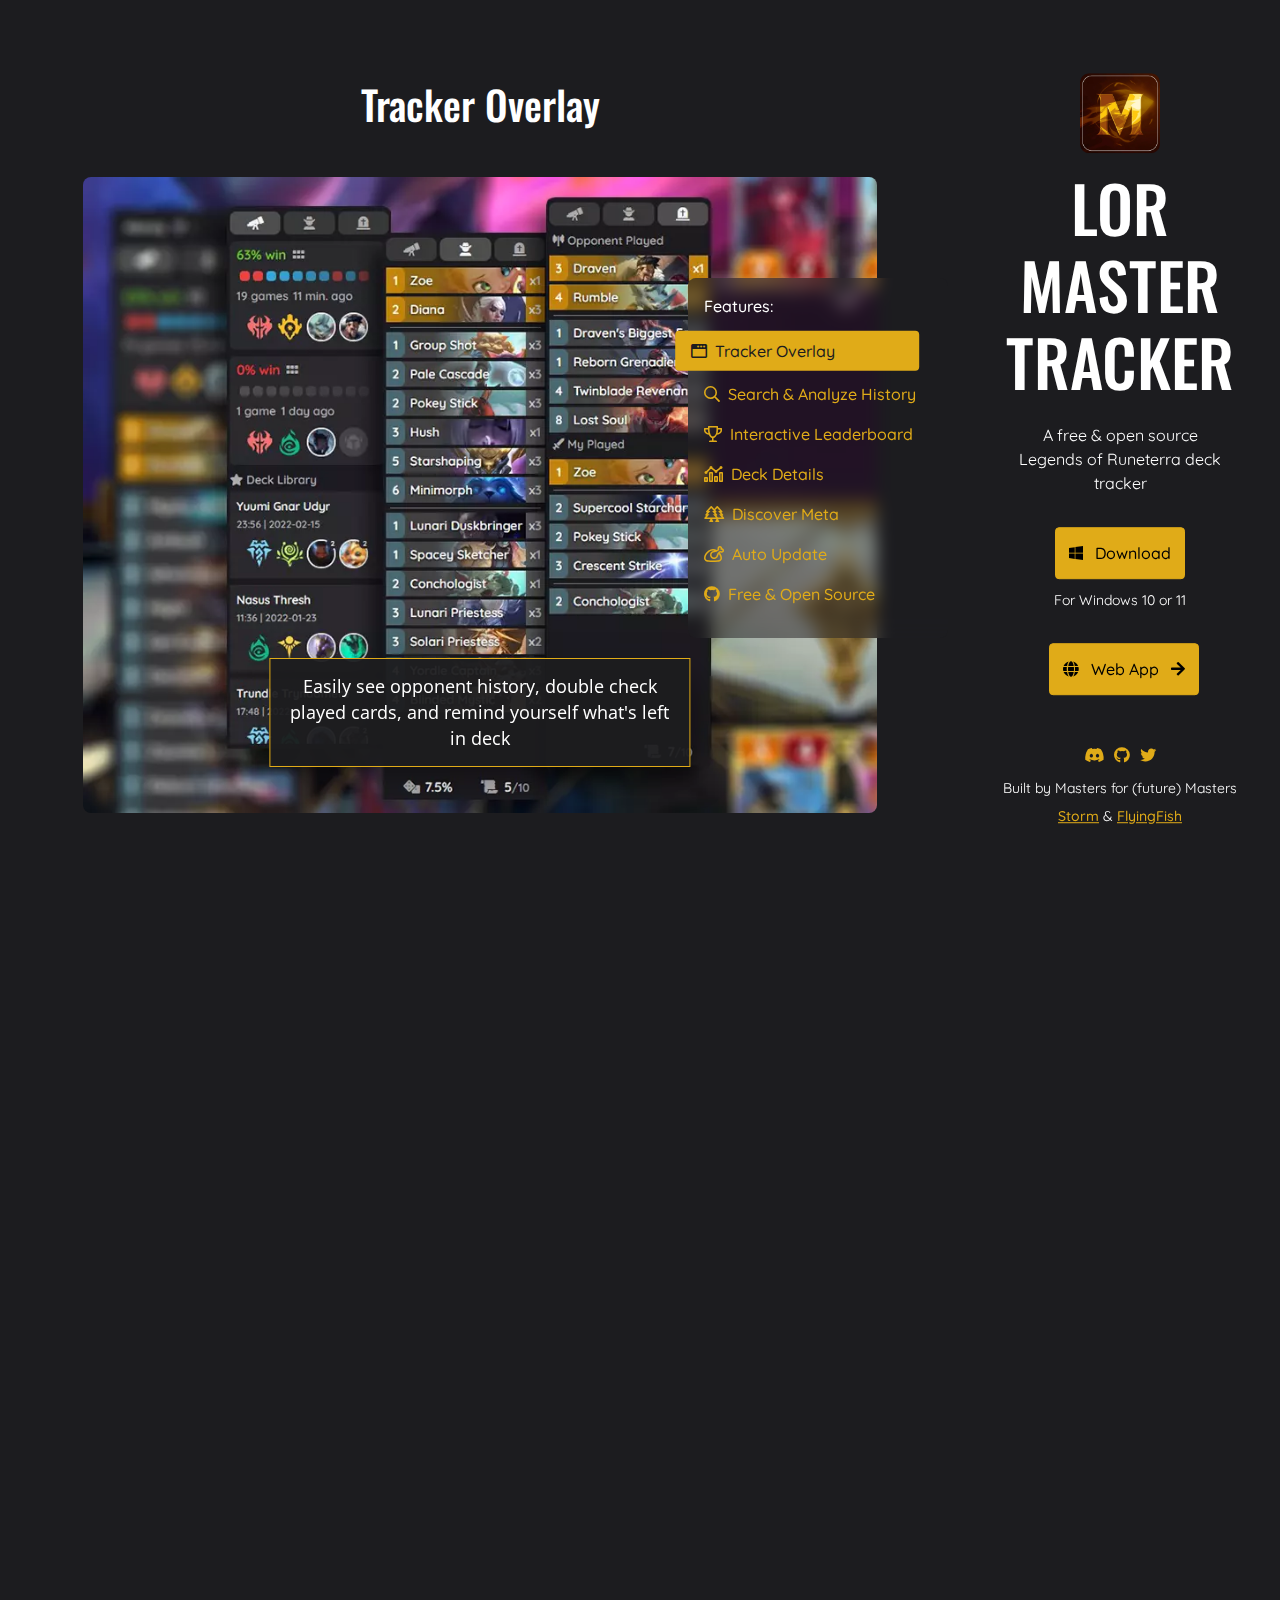
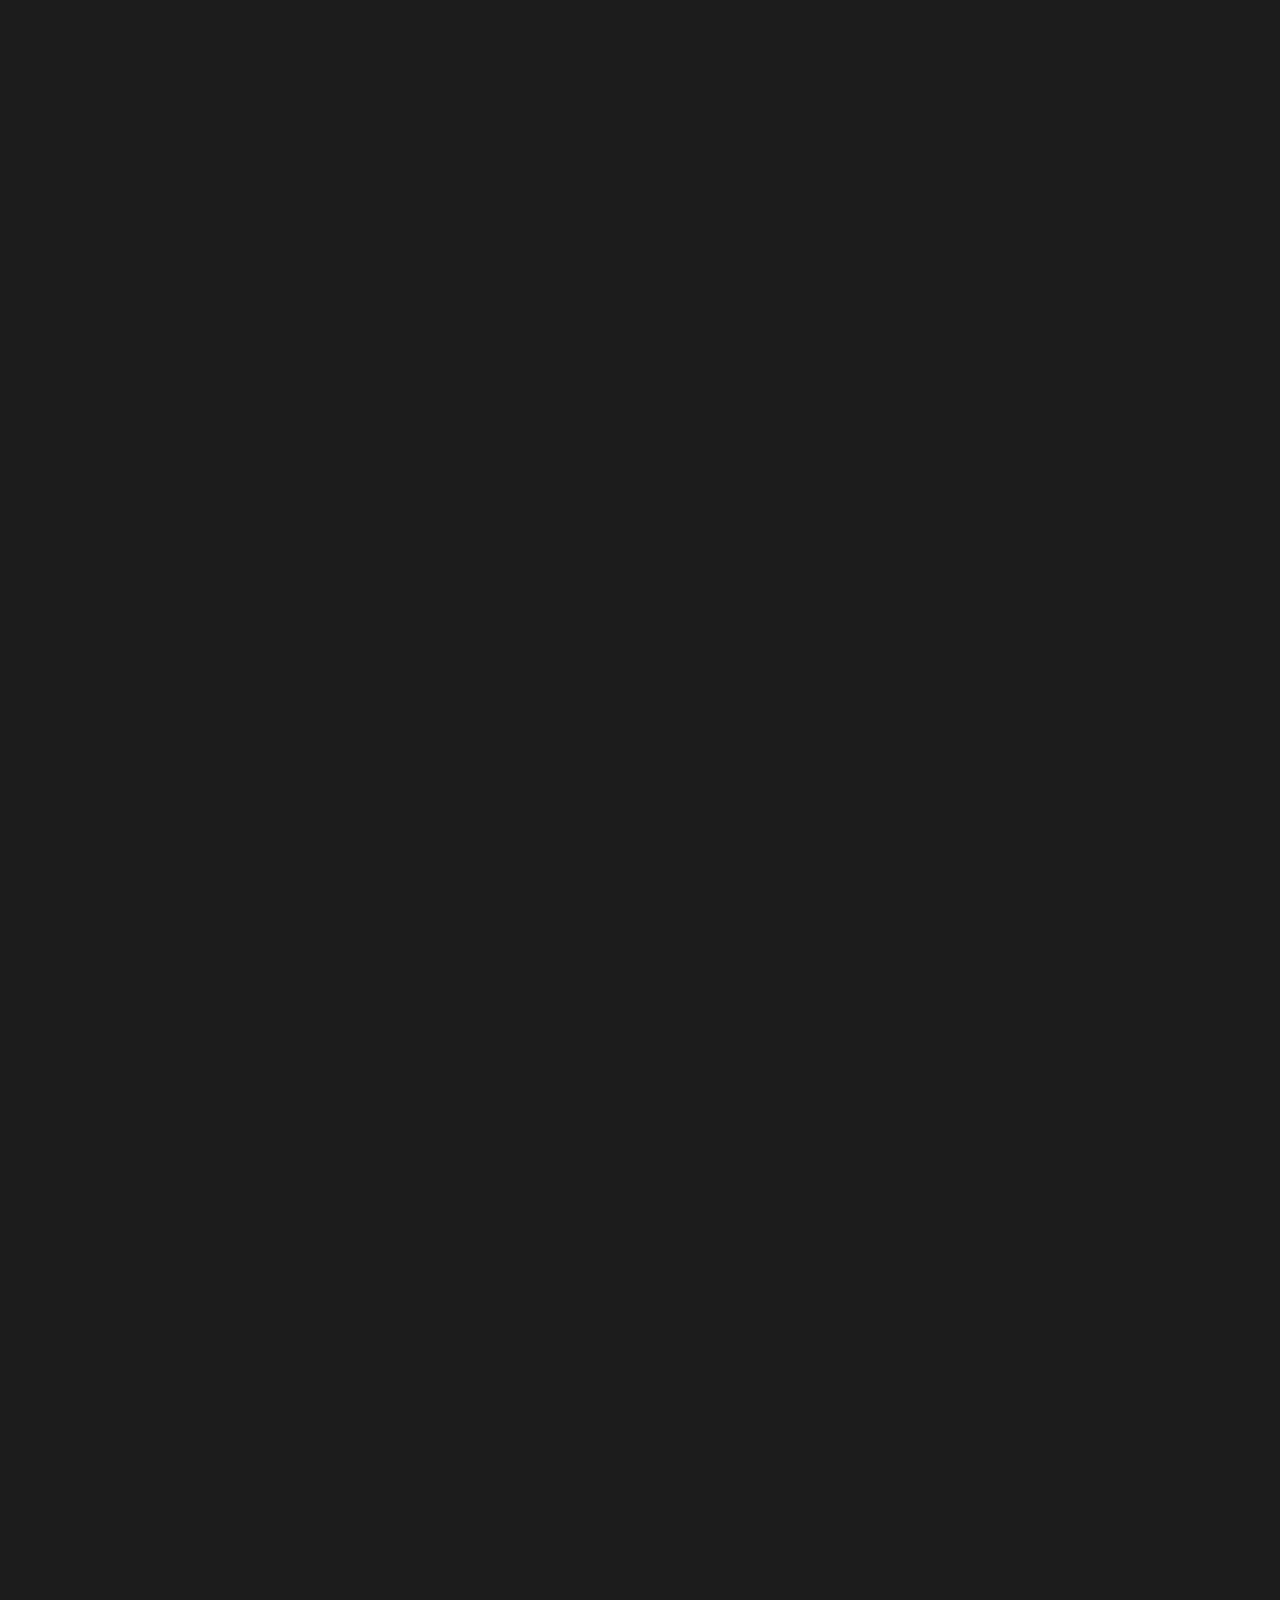
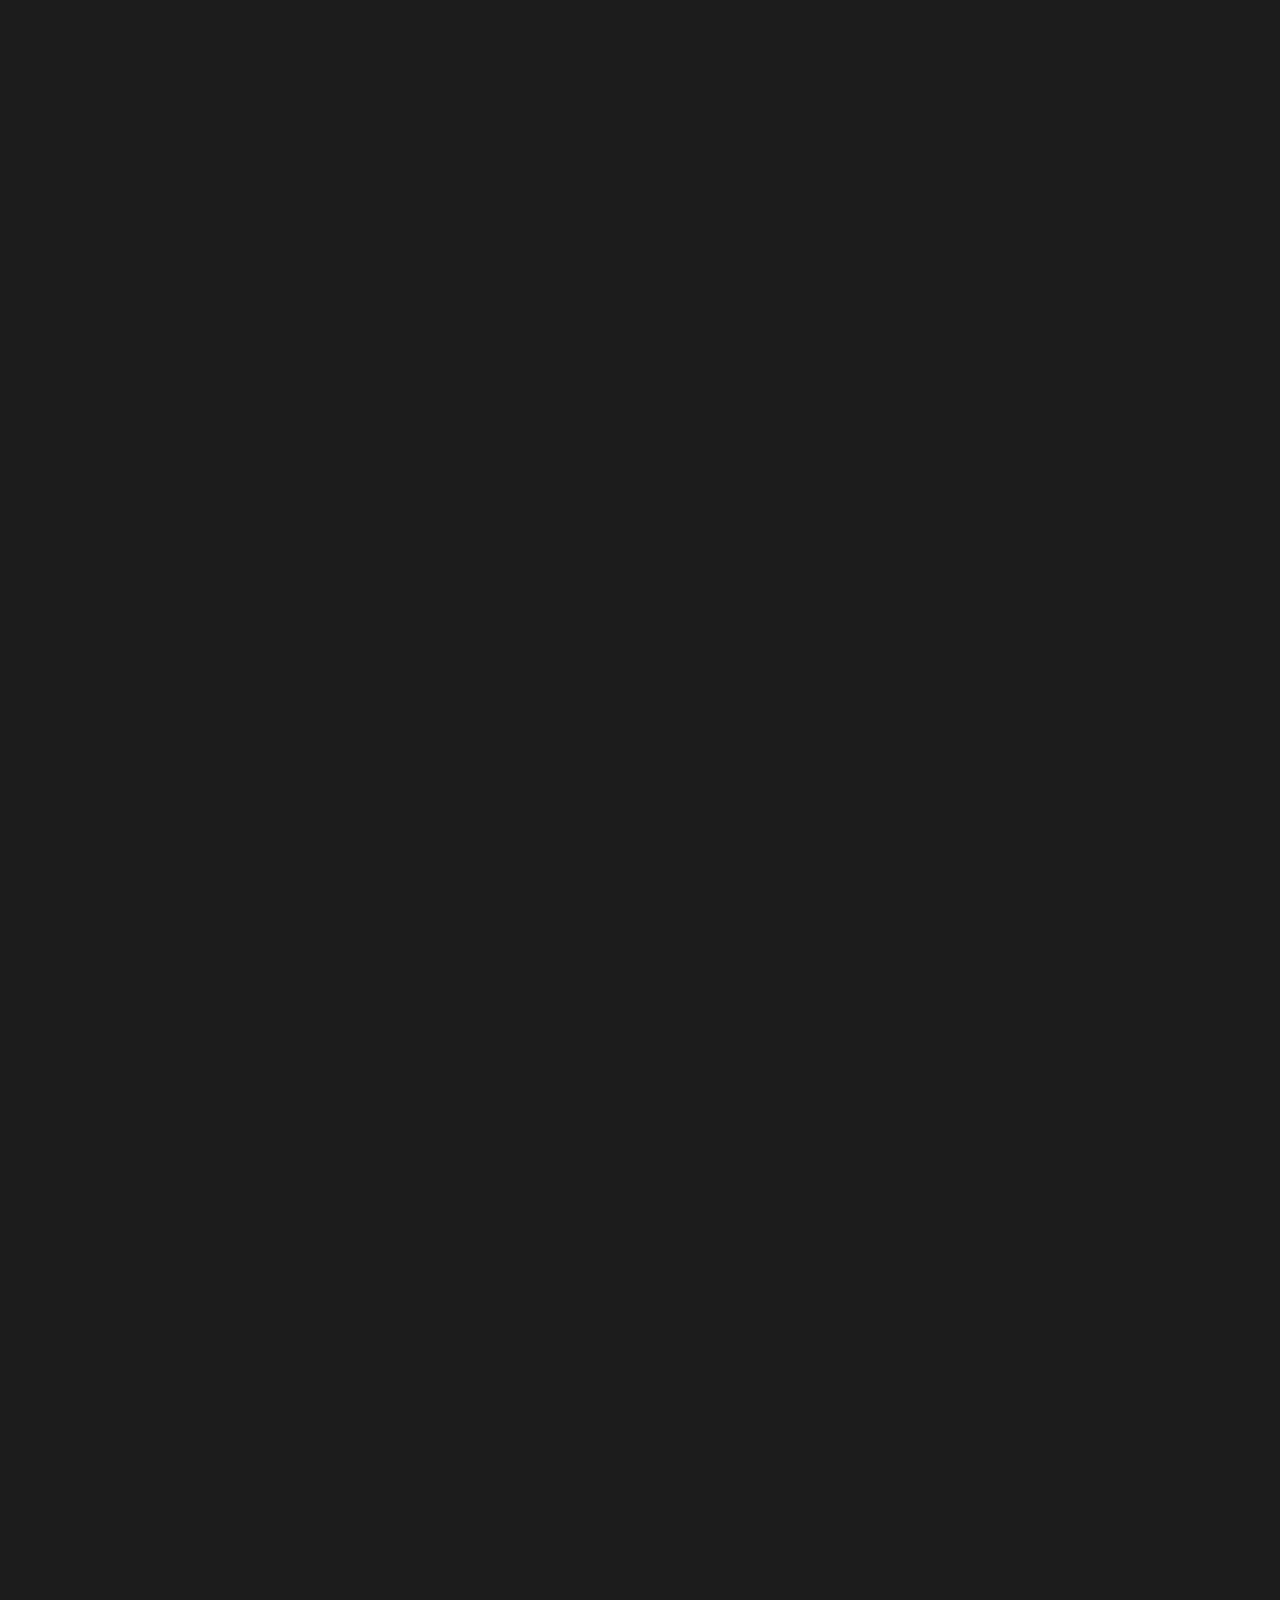
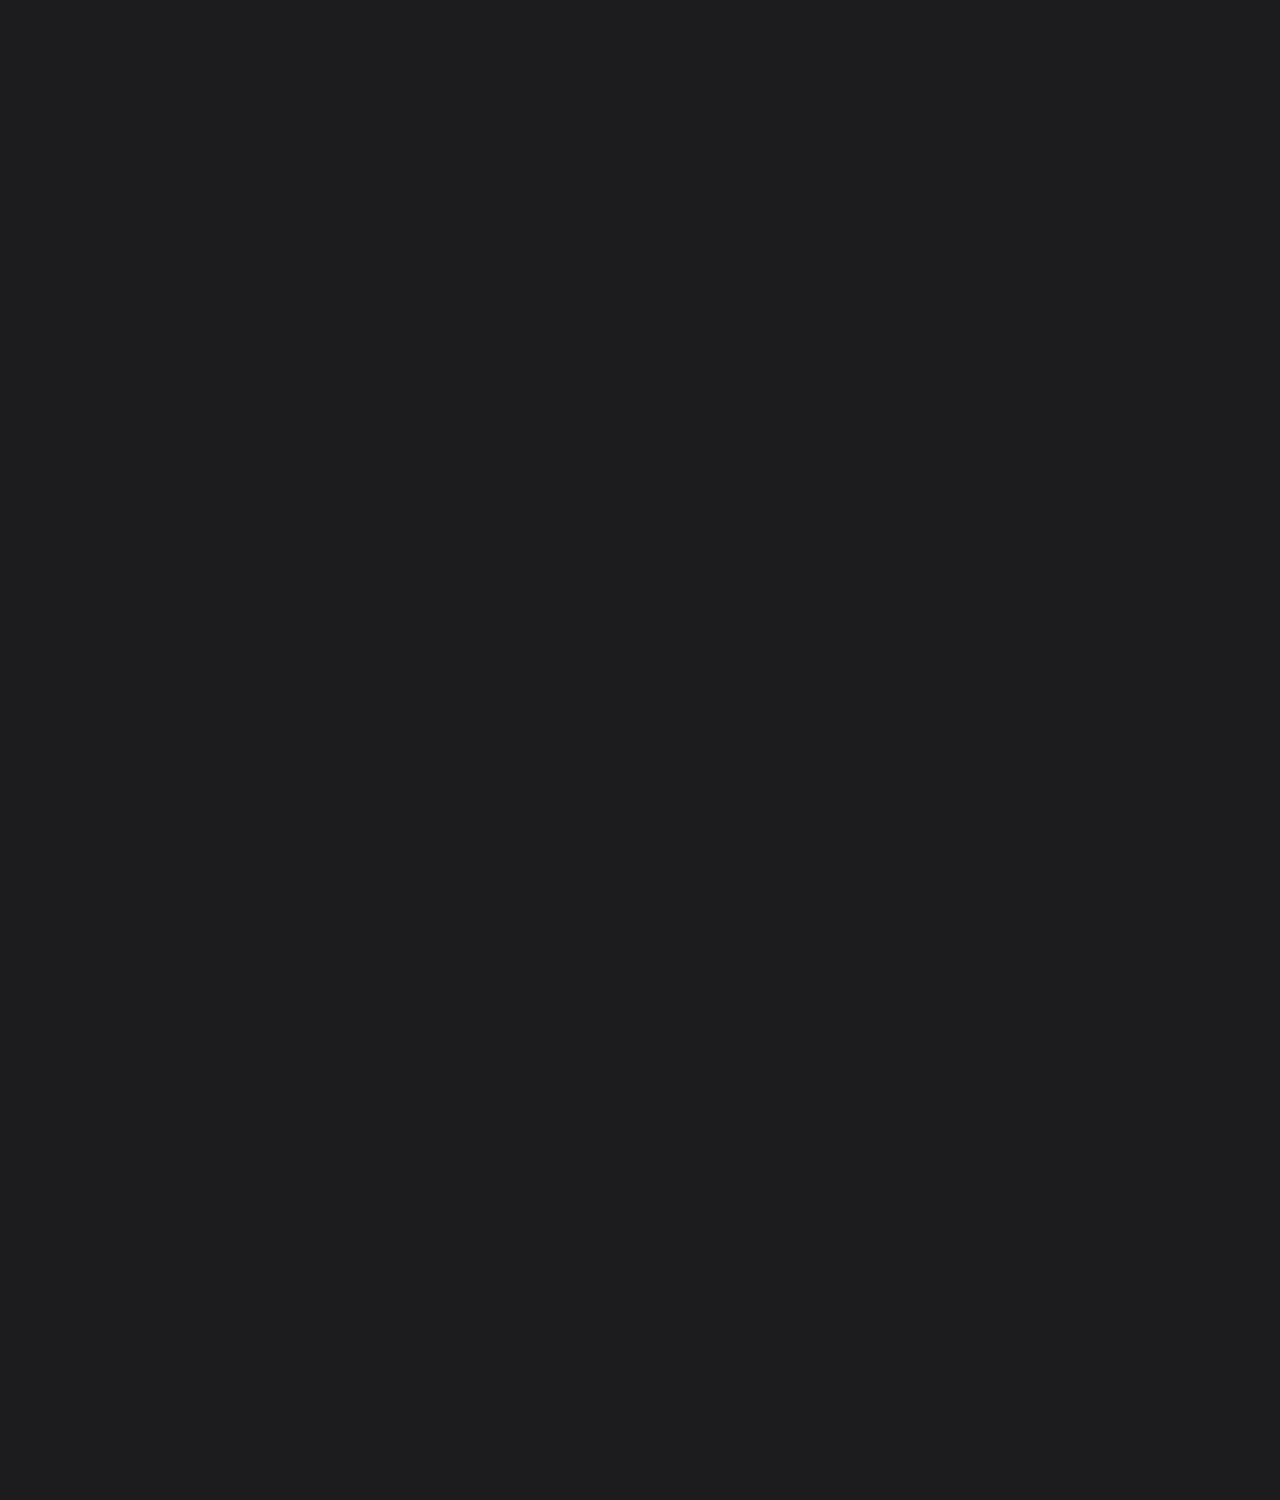
<file: index.html>
<!doctype html><html lang="en"><head><meta charset="utf-8"><meta http-equiv="X-UA-Compatible" content="IE=edge"><meta name="viewport" content="width=device-width,initial-scale=1"><link rel="icon" href="/favicon.ico"><title>Legends of Runeterra Master Tracker | LoR Master</title><meta name="title" content="LoR Master Tracker | Free Download"><meta name="description" content="LoR Master Tracker is an open source deck tracker for League of Runeterra. A tracker made by masters for (future) masters, and much more!"><meta name="keywords" content="tracker,lor,legends of runeterra,runeterra,league of legends card game,card game"><meta name="robots" content="index, follow"><meta http-equiv="Content-Type" content="text/html; charset=utf-8"><meta name="language" content="English"><meta name="author" content="Storm & FlyingFish"><script async src="https://pagead2.googlesyndication.com/pagead/js/adsbygoogle.js?client=ca-pub-6000913574243953" crossorigin="anonymous"></script><script>// Single Page Apps for GitHub Pages
    // MIT License
    // https://github.com/rafgraph/spa-github-pages
    // This script checks to see if a redirect is present in the query string,
    // converts it back into the correct url and adds it to the
    // browser's history using window.history.replaceState(...),
    // which won't cause the browser to attempt to load the new url.
    // When the single page app is loaded further down in this file,
    // the correct url will be waiting in the browser's history for
    // the single page app to route accordingly.
    (function(l) {
      if (l.search[1] === '/') {
        var decoded = l.search.slice(1).split('&').map(function(s) {
          return s.replace(/~and~/g, '&')
        }).join('?');
        window.history.replaceState(null, null,
          l.pathname.slice(0, -1) + decoded + l.hash
        );
      }
    }(window.location))</script><script>(function(w, d, s, l, i) {
      w[l] = w[l] || [];
      w[l].push({
        'gtm.start': new Date().getTime(),
        event: 'gtm.js'
      });
      var f = d.getElementsByTagName(s)[0],
        j = d.createElement(s),
        dl = l != 'dataLayer' ? '&l=' + l : '';
      j.async = true;
      j.src =
        'https://www.googletagmanager.com/gtm.js?id=' + i + dl;
      f.parentNode.insertBefore(j, f);
    })(window, document, 'script', 'dataLayer', 'GTM-MZMCPWS');</script><script defer="defer" src="/js/chunk-vendors.55843eef.js" type="module"></script><script defer="defer" src="/js/app.6b322f37.js" type="module"></script><link href="/css/app.2ffd6325.css" rel="stylesheet"><script defer="defer" src="/js/chunk-vendors-legacy.7ab6aa60.js" nomodule></script><script defer="defer" src="/js/app-legacy.dee712f0.js" nomodule></script></head><body data-bs-spy="scroll" data-bs-offset="500"><noscript><iframe src="https://www.googletagmanager.com/ns.html?id=GTM-MZMCPWS" height="0" width="0" style="display:none;visibility:hidden"></iframe></noscript><noscript><strong>We're sorry but LoR Master Tracker website doesn't work properly without JavaScript enabled. Please enable it to continue.</strong></noscript><div id="app"></div></body></html>
</file>
<file: css/app.2ffd6325.css>
@import url(https://fonts.googleapis.com/css2?family=Open+Sans&family=Oswald:wght@500&family=Quicksand:wght@300;400;500&display=swap);.hello[data-v-6c28b3e8]{text-align:center}h3[data-v-6c28b3e8]{margin:40px 0 0}ul[data-v-6c28b3e8]{list-style-type:none;padding:0}li[data-v-6c28b3e8]{display:inline-block;margin:0 10px}a[data-v-6c28b3e8]{color:#42b983}.display-screenshot[data-v-6a1029f8]{overflow:hidden;opacity:0;transform:translateX(-20%);transition:transform .5s cubic-bezier(.28,.17,.34,.98)}.display-screenshot.show[data-v-6a1029f8]{opacity:1;transform:translateX(0)}.display-screenshot.show h1[data-v-6a1029f8]{z-index:2;opacity:1;transform:translateX(0)}.display-screenshot.show .image-container .description[data-v-6a1029f8]{opacity:1}.display-screenshot h1[data-v-6a1029f8]{opacity:0;transform:translateY(50%);transition:transform .5s cubic-bezier(.28,.17,.34,.98) .25s}.display-screenshot .image-container[data-v-6a1029f8]{position:relative}@media(min-width:768px){.display-screenshot .image-container[data-v-6a1029f8]{max-height:75%;max-width:90%}}.display-screenshot .image-container .description[data-v-6a1029f8]{opacity:0;transition:opacity .5s cubic-bezier(.28,.17,.34,.98) .35s;margin-top:2em;font-size:1.1em;padding:.8em;background:rgba(28,28,31,.95);border:1px solid #e0ab18;box-shadow:10px 10px 38px -10px rgba(0,0,0,.58)}@media(min-width:768px){.display-screenshot .image-container .description[data-v-6a1029f8]{position:absolute;bottom:3em;left:50%;transform:translateX(-50%)}}.display-screenshot .image-container img[data-v-6a1029f8]{max-height:100%;max-width:100%;width:auto;height:auto;-o-object-fit:contain;object-fit:contain}.top-nav[data-v-a0c90888]{z-index:10;position:fixed;display:flex;justify-content:flex-end;width:100%;padding:1rem}.top-nav .link-app[data-v-a0c90888]{padding:.4rem .6rem}.download[data-v-a0c90888]{position:relative}.download .link-app[data-v-a0c90888]{height:100%;position:absolute;white-space:nowrap;left:100%;top:0}.main-content .left-column .nav-container .nav[data-v-a0c90888]{display:none}.main-content .right-column .logo[data-v-a0c90888]{width:5em;padding-bottom:1em}.main-content .right-column .socials a[data-v-a0c90888]{padding:.3em}@media(min-width:768px){.main-content .left-column .nav-container[data-v-a0c90888]{left:0;width:100%}.main-content .left-column .nav-container .nav[data-v-a0c90888]{display:inline-block;white-space:nowrap;width:100%;overflow:scroll;padding:.5rem 1rem 1rem 0}.main-content .left-column .nav-container .nav[data-v-a0c90888]::-webkit-scrollbar{width:0;height:0}.main-content .left-column .nav-container .nav[data-v-a0c90888]::-webkit-scrollbar-thumb{background:transparent;border-radius:0}.main-content .left-column .nav-container .nav[data-v-a0c90888]::-webkit-scrollbar-track{background:transparent}.main-content .left-column .nav-container .nav[data-v-a0c90888]{scrollbar-face-color:transparent;scrollbar-track-color:transparent}.main-content .left-column .nav-container .nav .bg[data-v-a0c90888]{position:absolute;width:100%;height:100%;background:#1c1c1f80;-webkit-backdrop-filter:blur(8px);backdrop-filter:blur(8px);border-radius:.5rem}.main-content .left-column .nav-container .nav .nav-title[data-v-a0c90888]{display:inline-block;padding:1rem 1rem;cursor:default;z-index:1}.main-content .left-column .nav-container .nav .nav-link[data-v-a0c90888]{z-index:1;display:inline-block;transition:transform .2s ease}.main-content .left-column .nav-container .nav .nav-link[data-v-a0c90888]:focus,.main-content .left-column .nav-container .nav .nav-link[data-v-a0c90888]:hover{color:#fcc631}.main-content .left-column .nav-container .nav .nav-link.active[data-v-a0c90888]{color:#1c1c1f}.main-content .left-column .display-container .display[data-v-a0c90888]{height:100vh}.tracker[data-v-a0c90888]{text-align:center}.socials a[data-v-a0c90888]:focus,.socials a[data-v-a0c90888]:hover,a.text-link[data-v-a0c90888]:focus,a.text-link[data-v-a0c90888]:hover{color:#fcc631}.btn[data-v-a0c90888]{text-decoration:none;color:#000;padding:.8em;font-weight:500}.btn .badge[data-v-a0c90888]{font-weight:400;background-color:#1c1c1f}.btn i[data-v-a0c90888]{padding-right:.5em}}@media(min-width:992px){.main-content .left-column .nav-container[data-v-a0c90888]{left:auto;right:calc(var(--bs-gutter-x)*.5);width:auto}.main-content .left-column .nav-container .nav[data-v-a0c90888]{display:flex;width:auto;transform:translateY(calc(50vh - 50%));overflow:visible}.main-content .left-column .nav-container .nav .nav-link.active[data-v-a0c90888]{transform:translateX(-.8em) translateY(-.2em)}.main-content .right-column .download-container[data-v-a0c90888]{transform:translateY(calc(50vh - 50%))}}
/*!
 * Bootstrap v5.1.2 (https://getbootstrap.com/)
 * Copyright 2011-2021 The Bootstrap Authors
 * Copyright 2011-2021 Twitter, Inc.
 * Licensed under MIT (https://github.com/twbs/bootstrap/blob/main/LICENSE)
 */:root{--bs-blue:#0d6efd;--bs-indigo:#6610f2;--bs-purple:#6f42c1;--bs-pink:#d63384;--bs-red:#dc3545;--bs-orange:#fd7e14;--bs-yellow:#ffc107;--bs-green:#198754;--bs-teal:#20c997;--bs-cyan:#0dcaf0;--bs-white:#fff;--bs-gray:#6c757d;--bs-gray-dark:#343a40;--bs-gray-100:#f8f9fa;--bs-gray-200:#e9ecef;--bs-gray-300:#dee2e6;--bs-gray-400:#ced4da;--bs-gray-500:#adb5bd;--bs-gray-600:#6c757d;--bs-gray-700:#495057;--bs-gray-800:#343a40;--bs-gray-900:#212529;--bs-primary:#e0ab18;--bs-secondary:#6c757d;--bs-success:#198754;--bs-info:#0dcaf0;--bs-warning:#ffc107;--bs-danger:#dc3545;--bs-light:#f8f9fa;--bs-dark:#1c1c1f;--bs-primary-rgb:224,171,24;--bs-secondary-rgb:108,117,125;--bs-success-rgb:25,135,84;--bs-info-rgb:13,202,240;--bs-warning-rgb:255,193,7;--bs-danger-rgb:220,53,69;--bs-light-rgb:248,249,250;--bs-dark-rgb:28,28,31;--bs-white-rgb:255,255,255;--bs-black-rgb:0,0,0;--bs-body-color-rgb:33,37,41;--bs-body-bg-rgb:255,255,255;--bs-font-sans-serif:system-ui,-apple-system,"Segoe UI",Roboto,"Helvetica Neue",Arial,"Noto Sans","Liberation Sans",sans-serif,"Apple Color Emoji","Segoe UI Emoji","Segoe UI Symbol","Noto Color Emoji";--bs-font-monospace:SFMono-Regular,Menlo,Monaco,Consolas,"Liberation Mono","Courier New",monospace;--bs-gradient:linear-gradient(180deg,hsla(0,0%,100%,0.15),hsla(0,0%,100%,0));--bs-body-font-family:var(--bs-font-sans-serif);--bs-body-font-size:1rem;--bs-body-font-weight:400;--bs-body-line-height:1.5;--bs-body-color:#212529;--bs-body-bg:#fff}*,:after,:before{box-sizing:border-box}@media(prefers-reduced-motion:no-preference){:root{scroll-behavior:smooth}}body{margin:0;font-family:var(--bs-body-font-family);font-size:var(--bs-body-font-size);font-weight:var(--bs-body-font-weight);line-height:var(--bs-body-line-height);color:var(--bs-body-color);text-align:var(--bs-body-text-align);background-color:var(--bs-body-bg);-webkit-text-size-adjust:100%;-webkit-tap-highlight-color:rgba(0,0,0,0)}hr{margin:1rem 0;color:inherit;background-color:currentColor;border:0;opacity:.25}hr:not([size]){height:1px}.h1,.h2,.h3,.h4,.h5,.h6,h1,h2,h3,h4,h5,h6{margin-top:0;margin-bottom:.5rem;font-weight:500;line-height:1.2}.h1,h1{font-size:calc(1.375rem + 1.5vw)}@media(min-width:1200px){.h1,h1{font-size:2.5rem}}.h2,h2{font-size:calc(1.325rem + .9vw)}@media(min-width:1200px){.h2,h2{font-size:2rem}}.h3,h3{font-size:calc(1.3rem + .6vw)}@media(min-width:1200px){.h3,h3{font-size:1.75rem}}.h4,h4{font-size:calc(1.275rem + .3vw)}@media(min-width:1200px){.h4,h4{font-size:1.5rem}}.h5,h5{font-size:1.25rem}.h6,h6{font-size:1rem}p{margin-top:0;margin-bottom:1rem}abbr[data-bs-original-title],abbr[title]{-webkit-text-decoration:underline dotted;text-decoration:underline dotted;cursor:help;-webkit-text-decoration-skip-ink:none;text-decoration-skip-ink:none}address{margin-bottom:1rem;font-style:normal;line-height:inherit}ol,ul{padding-left:2rem}dl,ol,ul{margin-top:0;margin-bottom:1rem}ol ol,ol ul,ul ol,ul ul{margin-bottom:0}dt{font-weight:700}dd{margin-bottom:.5rem;margin-left:0}blockquote{margin:0 0 1rem}b,strong{font-weight:bolder}.small,small{font-size:.875em}.mark,mark{padding:.2em;background-color:#fcf8e3}sub,sup{position:relative;font-size:.75em;line-height:0;vertical-align:baseline}sub{bottom:-.25em}sup{top:-.5em}a{color:#e0ab18;text-decoration:underline}a:hover{color:#b38913}a:not([href]):not([class]),a:not([href]):not([class]):hover{color:inherit;text-decoration:none}code,kbd,pre,samp{font-family:var(--bs-font-monospace);font-size:1em;direction:ltr;unicode-bidi:bidi-override}pre{display:block;margin-top:0;margin-bottom:1rem;overflow:auto;font-size:.875em}pre code{font-size:inherit;color:inherit;word-break:normal}code{font-size:.875em;color:#d63384;word-wrap:break-word}a>code{color:inherit}kbd{padding:.2rem .4rem;font-size:.875em;color:#fff;background-color:#212529;border-radius:.2rem}kbd kbd{padding:0;font-size:1em;font-weight:700}figure{margin:0 0 1rem}img,svg{vertical-align:middle}table{caption-side:bottom;border-collapse:collapse}caption{padding-top:.5rem;padding-bottom:.5rem;color:#6c757d;text-align:left}th{text-align:inherit;text-align:-webkit-match-parent}tbody,td,tfoot,th,thead,tr{border-color:inherit;border-style:solid;border-width:0}label{display:inline-block}button{border-radius:0}button:focus:not(:focus-visible){outline:0}button,input,optgroup,select,textarea{margin:0;font-family:inherit;font-size:inherit;line-height:inherit}button,select{text-transform:none}[role=button]{cursor:pointer}select{word-wrap:normal}select:disabled{opacity:1}[list]::-webkit-calendar-picker-indicator{display:none}[type=button],[type=reset],[type=submit],button{-webkit-appearance:button}[type=button]:not(:disabled),[type=reset]:not(:disabled),[type=submit]:not(:disabled),button:not(:disabled){cursor:pointer}::-moz-focus-inner{padding:0;border-style:none}textarea{resize:vertical}fieldset{min-width:0;padding:0;margin:0;border:0}legend{float:left;width:100%;padding:0;margin-bottom:.5rem;font-size:calc(1.275rem + .3vw);line-height:inherit}@media(min-width:1200px){legend{font-size:1.5rem}}legend+*{clear:left}::-webkit-datetime-edit-day-field,::-webkit-datetime-edit-fields-wrapper,::-webkit-datetime-edit-hour-field,::-webkit-datetime-edit-minute,::-webkit-datetime-edit-month-field,::-webkit-datetime-edit-text,::-webkit-datetime-edit-year-field{padding:0}::-webkit-inner-spin-button{height:auto}[type=search]{outline-offset:-2px;-webkit-appearance:textfield}::-webkit-search-decoration{-webkit-appearance:none}::-webkit-color-swatch-wrapper{padding:0}::file-selector-button{font:inherit}::-webkit-file-upload-button{font:inherit;-webkit-appearance:button}output{display:inline-block}iframe{border:0}summary{display:list-item;cursor:pointer}progress{vertical-align:baseline}[hidden]{display:none!important}.lead{font-size:1.25rem;font-weight:300}.display-1{font-size:calc(1.625rem + 4.5vw);font-weight:300;line-height:1.2}@media(min-width:1200px){.display-1{font-size:5rem}}.display-2{font-size:calc(1.575rem + 3.9vw);font-weight:300;line-height:1.2}@media(min-width:1200px){.display-2{font-size:4.5rem}}.display-3{font-size:calc(1.525rem + 3.3vw);font-weight:300;line-height:1.2}@media(min-width:1200px){.display-3{font-size:4rem}}.display-4{font-size:calc(1.475rem + 2.7vw);font-weight:300;line-height:1.2}@media(min-width:1200px){.display-4{font-size:3.5rem}}.display-5{font-size:calc(1.425rem + 2.1vw);font-weight:300;line-height:1.2}@media(min-width:1200px){.display-5{font-size:3rem}}.display-6{font-size:calc(1.375rem + 1.5vw);font-weight:300;line-height:1.2}@media(min-width:1200px){.display-6{font-size:2.5rem}}.list-inline,.list-unstyled{padding-left:0;list-style:none}.list-inline-item{display:inline-block}.list-inline-item:not(:last-child){margin-right:.5rem}.initialism{font-size:.875em;text-transform:uppercase}.blockquote{margin-bottom:1rem;font-size:1.25rem}.blockquote>:last-child{margin-bottom:0}.blockquote-footer{margin-top:-1rem;margin-bottom:1rem;font-size:.875em;color:#6c757d}.blockquote-footer:before{content:"— "}.img-fluid,.img-thumbnail{max-width:100%;height:auto}.img-thumbnail{padding:.25rem;background-color:#fff;border:1px solid #dee2e6;border-radius:.25rem}.figure{display:inline-block}.figure-img{margin-bottom:.5rem;line-height:1}.figure-caption{font-size:.875em;color:#6c757d}.container,.container-fluid,.container-lg,.container-md,.container-sm,.container-xl,.container-xxl{width:100%;padding-right:var(--bs-gutter-x,.75rem);padding-left:var(--bs-gutter-x,.75rem);margin-right:auto;margin-left:auto}@media(min-width:576px){.container,.container-sm{max-width:540px}}@media(min-width:768px){.container,.container-md,.container-sm{max-width:720px}}@media(min-width:992px){.container,.container-lg,.container-md,.container-sm{max-width:960px}}@media(min-width:1200px){.container,.container-lg,.container-md,.container-sm,.container-xl{max-width:1140px}}@media(min-width:1400px){.container,.container-lg,.container-md,.container-sm,.container-xl,.container-xxl{max-width:1320px}}.row{--bs-gutter-x:1.5rem;--bs-gutter-y:0;display:flex;flex-wrap:wrap;margin-top:calc(var(--bs-gutter-y)*-1);margin-right:calc(var(--bs-gutter-x)*-.5);margin-left:calc(var(--bs-gutter-x)*-.5)}.row>*{flex-shrink:0;width:100%;max-width:100%;padding-right:calc(var(--bs-gutter-x)*.5);padding-left:calc(var(--bs-gutter-x)*.5);margin-top:var(--bs-gutter-y)}.col{flex:1 0 0%}.row-cols-auto>*{flex:0 0 auto;width:auto}.row-cols-1>*{flex:0 0 auto;width:100%}.row-cols-2>*{flex:0 0 auto;width:50%}.row-cols-3>*{flex:0 0 auto;width:33.3333333333%}.row-cols-4>*{flex:0 0 auto;width:25%}.row-cols-5>*{flex:0 0 auto;width:20%}.row-cols-6>*{flex:0 0 auto;width:16.6666666667%}.col-auto{flex:0 0 auto;width:auto}.col-1{flex:0 0 auto;width:8.33333333%}.col-2{flex:0 0 auto;width:16.66666667%}.col-3{flex:0 0 auto;width:25%}.col-4{flex:0 0 auto;width:33.33333333%}.col-5{flex:0 0 auto;width:41.66666667%}.col-6{flex:0 0 auto;width:50%}.col-7{flex:0 0 auto;width:58.33333333%}.col-8{flex:0 0 auto;width:66.66666667%}.col-9{flex:0 0 auto;width:75%}.col-10{flex:0 0 auto;width:83.33333333%}.col-11{flex:0 0 auto;width:91.66666667%}.col-12{flex:0 0 auto;width:100%}.offset-1{margin-left:8.33333333%}.offset-2{margin-left:16.66666667%}.offset-3{margin-left:25%}.offset-4{margin-left:33.33333333%}.offset-5{margin-left:41.66666667%}.offset-6{margin-left:50%}.offset-7{margin-left:58.33333333%}.offset-8{margin-left:66.66666667%}.offset-9{margin-left:75%}.offset-10{margin-left:83.33333333%}.offset-11{margin-left:91.66666667%}.g-0,.gx-0{--bs-gutter-x:0}.g-0,.gy-0{--bs-gutter-y:0}.g-1,.gx-1{--bs-gutter-x:0.25rem}.g-1,.gy-1{--bs-gutter-y:0.25rem}.g-2,.gx-2{--bs-gutter-x:0.5rem}.g-2,.gy-2{--bs-gutter-y:0.5rem}.g-3,.gx-3{--bs-gutter-x:1rem}.g-3,.gy-3{--bs-gutter-y:1rem}.g-4,.gx-4{--bs-gutter-x:1.5rem}.g-4,.gy-4{--bs-gutter-y:1.5rem}.g-5,.gx-5{--bs-gutter-x:3rem}.g-5,.gy-5{--bs-gutter-y:3rem}@media(min-width:576px){.col-sm{flex:1 0 0%}.row-cols-sm-auto>*{flex:0 0 auto;width:auto}.row-cols-sm-1>*{flex:0 0 auto;width:100%}.row-cols-sm-2>*{flex:0 0 auto;width:50%}.row-cols-sm-3>*{flex:0 0 auto;width:33.3333333333%}.row-cols-sm-4>*{flex:0 0 auto;width:25%}.row-cols-sm-5>*{flex:0 0 auto;width:20%}.row-cols-sm-6>*{flex:0 0 auto;width:16.6666666667%}.col-sm-auto{flex:0 0 auto;width:auto}.col-sm-1{flex:0 0 auto;width:8.33333333%}.col-sm-2{flex:0 0 auto;width:16.66666667%}.col-sm-3{flex:0 0 auto;width:25%}.col-sm-4{flex:0 0 auto;width:33.33333333%}.col-sm-5{flex:0 0 auto;width:41.66666667%}.col-sm-6{flex:0 0 auto;width:50%}.col-sm-7{flex:0 0 auto;width:58.33333333%}.col-sm-8{flex:0 0 auto;width:66.66666667%}.col-sm-9{flex:0 0 auto;width:75%}.col-sm-10{flex:0 0 auto;width:83.33333333%}.col-sm-11{flex:0 0 auto;width:91.66666667%}.col-sm-12{flex:0 0 auto;width:100%}.offset-sm-0{margin-left:0}.offset-sm-1{margin-left:8.33333333%}.offset-sm-2{margin-left:16.66666667%}.offset-sm-3{margin-left:25%}.offset-sm-4{margin-left:33.33333333%}.offset-sm-5{margin-left:41.66666667%}.offset-sm-6{margin-left:50%}.offset-sm-7{margin-left:58.33333333%}.offset-sm-8{margin-left:66.66666667%}.offset-sm-9{margin-left:75%}.offset-sm-10{margin-left:83.33333333%}.offset-sm-11{margin-left:91.66666667%}.g-sm-0,.gx-sm-0{--bs-gutter-x:0}.g-sm-0,.gy-sm-0{--bs-gutter-y:0}.g-sm-1,.gx-sm-1{--bs-gutter-x:0.25rem}.g-sm-1,.gy-sm-1{--bs-gutter-y:0.25rem}.g-sm-2,.gx-sm-2{--bs-gutter-x:0.5rem}.g-sm-2,.gy-sm-2{--bs-gutter-y:0.5rem}.g-sm-3,.gx-sm-3{--bs-gutter-x:1rem}.g-sm-3,.gy-sm-3{--bs-gutter-y:1rem}.g-sm-4,.gx-sm-4{--bs-gutter-x:1.5rem}.g-sm-4,.gy-sm-4{--bs-gutter-y:1.5rem}.g-sm-5,.gx-sm-5{--bs-gutter-x:3rem}.g-sm-5,.gy-sm-5{--bs-gutter-y:3rem}}@media(min-width:768px){.col-md{flex:1 0 0%}.row-cols-md-auto>*{flex:0 0 auto;width:auto}.row-cols-md-1>*{flex:0 0 auto;width:100%}.row-cols-md-2>*{flex:0 0 auto;width:50%}.row-cols-md-3>*{flex:0 0 auto;width:33.3333333333%}.row-cols-md-4>*{flex:0 0 auto;width:25%}.row-cols-md-5>*{flex:0 0 auto;width:20%}.row-cols-md-6>*{flex:0 0 auto;width:16.6666666667%}.col-md-auto{flex:0 0 auto;width:auto}.col-md-1{flex:0 0 auto;width:8.33333333%}.col-md-2{flex:0 0 auto;width:16.66666667%}.col-md-3{flex:0 0 auto;width:25%}.col-md-4{flex:0 0 auto;width:33.33333333%}.col-md-5{flex:0 0 auto;width:41.66666667%}.col-md-6{flex:0 0 auto;width:50%}.col-md-7{flex:0 0 auto;width:58.33333333%}.col-md-8{flex:0 0 auto;width:66.66666667%}.col-md-9{flex:0 0 auto;width:75%}.col-md-10{flex:0 0 auto;width:83.33333333%}.col-md-11{flex:0 0 auto;width:91.66666667%}.col-md-12{flex:0 0 auto;width:100%}.offset-md-0{margin-left:0}.offset-md-1{margin-left:8.33333333%}.offset-md-2{margin-left:16.66666667%}.offset-md-3{margin-left:25%}.offset-md-4{margin-left:33.33333333%}.offset-md-5{margin-left:41.66666667%}.offset-md-6{margin-left:50%}.offset-md-7{margin-left:58.33333333%}.offset-md-8{margin-left:66.66666667%}.offset-md-9{margin-left:75%}.offset-md-10{margin-left:83.33333333%}.offset-md-11{margin-left:91.66666667%}.g-md-0,.gx-md-0{--bs-gutter-x:0}.g-md-0,.gy-md-0{--bs-gutter-y:0}.g-md-1,.gx-md-1{--bs-gutter-x:0.25rem}.g-md-1,.gy-md-1{--bs-gutter-y:0.25rem}.g-md-2,.gx-md-2{--bs-gutter-x:0.5rem}.g-md-2,.gy-md-2{--bs-gutter-y:0.5rem}.g-md-3,.gx-md-3{--bs-gutter-x:1rem}.g-md-3,.gy-md-3{--bs-gutter-y:1rem}.g-md-4,.gx-md-4{--bs-gutter-x:1.5rem}.g-md-4,.gy-md-4{--bs-gutter-y:1.5rem}.g-md-5,.gx-md-5{--bs-gutter-x:3rem}.g-md-5,.gy-md-5{--bs-gutter-y:3rem}}@media(min-width:992px){.col-lg{flex:1 0 0%}.row-cols-lg-auto>*{flex:0 0 auto;width:auto}.row-cols-lg-1>*{flex:0 0 auto;width:100%}.row-cols-lg-2>*{flex:0 0 auto;width:50%}.row-cols-lg-3>*{flex:0 0 auto;width:33.3333333333%}.row-cols-lg-4>*{flex:0 0 auto;width:25%}.row-cols-lg-5>*{flex:0 0 auto;width:20%}.row-cols-lg-6>*{flex:0 0 auto;width:16.6666666667%}.col-lg-auto{flex:0 0 auto;width:auto}.col-lg-1{flex:0 0 auto;width:8.33333333%}.col-lg-2{flex:0 0 auto;width:16.66666667%}.col-lg-3{flex:0 0 auto;width:25%}.col-lg-4{flex:0 0 auto;width:33.33333333%}.col-lg-5{flex:0 0 auto;width:41.66666667%}.col-lg-6{flex:0 0 auto;width:50%}.col-lg-7{flex:0 0 auto;width:58.33333333%}.col-lg-8{flex:0 0 auto;width:66.66666667%}.col-lg-9{flex:0 0 auto;width:75%}.col-lg-10{flex:0 0 auto;width:83.33333333%}.col-lg-11{flex:0 0 auto;width:91.66666667%}.col-lg-12{flex:0 0 auto;width:100%}.offset-lg-0{margin-left:0}.offset-lg-1{margin-left:8.33333333%}.offset-lg-2{margin-left:16.66666667%}.offset-lg-3{margin-left:25%}.offset-lg-4{margin-left:33.33333333%}.offset-lg-5{margin-left:41.66666667%}.offset-lg-6{margin-left:50%}.offset-lg-7{margin-left:58.33333333%}.offset-lg-8{margin-left:66.66666667%}.offset-lg-9{margin-left:75%}.offset-lg-10{margin-left:83.33333333%}.offset-lg-11{margin-left:91.66666667%}.g-lg-0,.gx-lg-0{--bs-gutter-x:0}.g-lg-0,.gy-lg-0{--bs-gutter-y:0}.g-lg-1,.gx-lg-1{--bs-gutter-x:0.25rem}.g-lg-1,.gy-lg-1{--bs-gutter-y:0.25rem}.g-lg-2,.gx-lg-2{--bs-gutter-x:0.5rem}.g-lg-2,.gy-lg-2{--bs-gutter-y:0.5rem}.g-lg-3,.gx-lg-3{--bs-gutter-x:1rem}.g-lg-3,.gy-lg-3{--bs-gutter-y:1rem}.g-lg-4,.gx-lg-4{--bs-gutter-x:1.5rem}.g-lg-4,.gy-lg-4{--bs-gutter-y:1.5rem}.g-lg-5,.gx-lg-5{--bs-gutter-x:3rem}.g-lg-5,.gy-lg-5{--bs-gutter-y:3rem}}@media(min-width:1200px){.col-xl{flex:1 0 0%}.row-cols-xl-auto>*{flex:0 0 auto;width:auto}.row-cols-xl-1>*{flex:0 0 auto;width:100%}.row-cols-xl-2>*{flex:0 0 auto;width:50%}.row-cols-xl-3>*{flex:0 0 auto;width:33.3333333333%}.row-cols-xl-4>*{flex:0 0 auto;width:25%}.row-cols-xl-5>*{flex:0 0 auto;width:20%}.row-cols-xl-6>*{flex:0 0 auto;width:16.6666666667%}.col-xl-auto{flex:0 0 auto;width:auto}.col-xl-1{flex:0 0 auto;width:8.33333333%}.col-xl-2{flex:0 0 auto;width:16.66666667%}.col-xl-3{flex:0 0 auto;width:25%}.col-xl-4{flex:0 0 auto;width:33.33333333%}.col-xl-5{flex:0 0 auto;width:41.66666667%}.col-xl-6{flex:0 0 auto;width:50%}.col-xl-7{flex:0 0 auto;width:58.33333333%}.col-xl-8{flex:0 0 auto;width:66.66666667%}.col-xl-9{flex:0 0 auto;width:75%}.col-xl-10{flex:0 0 auto;width:83.33333333%}.col-xl-11{flex:0 0 auto;width:91.66666667%}.col-xl-12{flex:0 0 auto;width:100%}.offset-xl-0{margin-left:0}.offset-xl-1{margin-left:8.33333333%}.offset-xl-2{margin-left:16.66666667%}.offset-xl-3{margin-left:25%}.offset-xl-4{margin-left:33.33333333%}.offset-xl-5{margin-left:41.66666667%}.offset-xl-6{margin-left:50%}.offset-xl-7{margin-left:58.33333333%}.offset-xl-8{margin-left:66.66666667%}.offset-xl-9{margin-left:75%}.offset-xl-10{margin-left:83.33333333%}.offset-xl-11{margin-left:91.66666667%}.g-xl-0,.gx-xl-0{--bs-gutter-x:0}.g-xl-0,.gy-xl-0{--bs-gutter-y:0}.g-xl-1,.gx-xl-1{--bs-gutter-x:0.25rem}.g-xl-1,.gy-xl-1{--bs-gutter-y:0.25rem}.g-xl-2,.gx-xl-2{--bs-gutter-x:0.5rem}.g-xl-2,.gy-xl-2{--bs-gutter-y:0.5rem}.g-xl-3,.gx-xl-3{--bs-gutter-x:1rem}.g-xl-3,.gy-xl-3{--bs-gutter-y:1rem}.g-xl-4,.gx-xl-4{--bs-gutter-x:1.5rem}.g-xl-4,.gy-xl-4{--bs-gutter-y:1.5rem}.g-xl-5,.gx-xl-5{--bs-gutter-x:3rem}.g-xl-5,.gy-xl-5{--bs-gutter-y:3rem}}@media(min-width:1400px){.col-xxl{flex:1 0 0%}.row-cols-xxl-auto>*{flex:0 0 auto;width:auto}.row-cols-xxl-1>*{flex:0 0 auto;width:100%}.row-cols-xxl-2>*{flex:0 0 auto;width:50%}.row-cols-xxl-3>*{flex:0 0 auto;width:33.3333333333%}.row-cols-xxl-4>*{flex:0 0 auto;width:25%}.row-cols-xxl-5>*{flex:0 0 auto;width:20%}.row-cols-xxl-6>*{flex:0 0 auto;width:16.6666666667%}.col-xxl-auto{flex:0 0 auto;width:auto}.col-xxl-1{flex:0 0 auto;width:8.33333333%}.col-xxl-2{flex:0 0 auto;width:16.66666667%}.col-xxl-3{flex:0 0 auto;width:25%}.col-xxl-4{flex:0 0 auto;width:33.33333333%}.col-xxl-5{flex:0 0 auto;width:41.66666667%}.col-xxl-6{flex:0 0 auto;width:50%}.col-xxl-7{flex:0 0 auto;width:58.33333333%}.col-xxl-8{flex:0 0 auto;width:66.66666667%}.col-xxl-9{flex:0 0 auto;width:75%}.col-xxl-10{flex:0 0 auto;width:83.33333333%}.col-xxl-11{flex:0 0 auto;width:91.66666667%}.col-xxl-12{flex:0 0 auto;width:100%}.offset-xxl-0{margin-left:0}.offset-xxl-1{margin-left:8.33333333%}.offset-xxl-2{margin-left:16.66666667%}.offset-xxl-3{margin-left:25%}.offset-xxl-4{margin-left:33.33333333%}.offset-xxl-5{margin-left:41.66666667%}.offset-xxl-6{margin-left:50%}.offset-xxl-7{margin-left:58.33333333%}.offset-xxl-8{margin-left:66.66666667%}.offset-xxl-9{margin-left:75%}.offset-xxl-10{margin-left:83.33333333%}.offset-xxl-11{margin-left:91.66666667%}.g-xxl-0,.gx-xxl-0{--bs-gutter-x:0}.g-xxl-0,.gy-xxl-0{--bs-gutter-y:0}.g-xxl-1,.gx-xxl-1{--bs-gutter-x:0.25rem}.g-xxl-1,.gy-xxl-1{--bs-gutter-y:0.25rem}.g-xxl-2,.gx-xxl-2{--bs-gutter-x:0.5rem}.g-xxl-2,.gy-xxl-2{--bs-gutter-y:0.5rem}.g-xxl-3,.gx-xxl-3{--bs-gutter-x:1rem}.g-xxl-3,.gy-xxl-3{--bs-gutter-y:1rem}.g-xxl-4,.gx-xxl-4{--bs-gutter-x:1.5rem}.g-xxl-4,.gy-xxl-4{--bs-gutter-y:1.5rem}.g-xxl-5,.gx-xxl-5{--bs-gutter-x:3rem}.g-xxl-5,.gy-xxl-5{--bs-gutter-y:3rem}}.table{--bs-table-bg:transparent;--bs-table-accent-bg:transparent;--bs-table-striped-color:#212529;--bs-table-striped-bg:rgba(0,0,0,0.05);--bs-table-active-color:#212529;--bs-table-active-bg:rgba(0,0,0,0.1);--bs-table-hover-color:#212529;--bs-table-hover-bg:rgba(0,0,0,0.075);width:100%;margin-bottom:1rem;color:#212529;vertical-align:top;border-color:#dee2e6}.table>:not(caption)>*>*{padding:.5rem .5rem;background-color:var(--bs-table-bg);border-bottom-width:1px;box-shadow:inset 0 0 0 9999px var(--bs-table-accent-bg)}.table>tbody{vertical-align:inherit}.table>thead{vertical-align:bottom}.table>:not(:first-child){border-top:2px solid currentColor}.caption-top{caption-side:top}.table-sm>:not(caption)>*>*{padding:.25rem .25rem}.table-bordered>:not(caption)>*{border-width:1px 0}.table-bordered>:not(caption)>*>*{border-width:0 1px}.table-borderless>:not(caption)>*>*{border-bottom-width:0}.table-borderless>:not(:first-child){border-top-width:0}.table-striped>tbody>tr:nth-of-type(odd)>*{--bs-table-accent-bg:var(--bs-table-striped-bg);color:var(--bs-table-striped-color)}.table-active{--bs-table-accent-bg:var(--bs-table-active-bg);color:var(--bs-table-active-color)}.table-hover>tbody>tr:hover>*{--bs-table-accent-bg:var(--bs-table-hover-bg);color:var(--bs-table-hover-color)}.table-primary{--bs-table-bg:#f9eed1;--bs-table-striped-bg:#ede2c7;--bs-table-striped-color:#000;--bs-table-active-bg:#e0d6bc;--bs-table-active-color:#000;--bs-table-hover-bg:#e6dcc1;--bs-table-hover-color:#000;color:#000;border-color:#e0d6bc}.table-secondary{--bs-table-bg:#e2e3e5;--bs-table-striped-bg:#d7d8da;--bs-table-striped-color:#000;--bs-table-active-bg:#cbccce;--bs-table-active-color:#000;--bs-table-hover-bg:#d1d2d4;--bs-table-hover-color:#000;color:#000;border-color:#cbccce}.table-success{--bs-table-bg:#d1e7dd;--bs-table-striped-bg:#c7dbd2;--bs-table-striped-color:#000;--bs-table-active-bg:#bcd0c7;--bs-table-active-color:#000;--bs-table-hover-bg:#c1d6cc;--bs-table-hover-color:#000;color:#000;border-color:#bcd0c7}.table-info{--bs-table-bg:#cff4fc;--bs-table-striped-bg:#c5e8ef;--bs-table-striped-color:#000;--bs-table-active-bg:#badce3;--bs-table-active-color:#000;--bs-table-hover-bg:#bfe2e9;--bs-table-hover-color:#000;color:#000;border-color:#badce3}.table-warning{--bs-table-bg:#fff3cd;--bs-table-striped-bg:#f2e7c3;--bs-table-striped-color:#000;--bs-table-active-bg:#e6dbb9;--bs-table-active-color:#000;--bs-table-hover-bg:#ece1be;--bs-table-hover-color:#000;color:#000;border-color:#e6dbb9}.table-danger{--bs-table-bg:#f8d7da;--bs-table-striped-bg:#eccccf;--bs-table-striped-color:#000;--bs-table-active-bg:#dfc2c4;--bs-table-active-color:#000;--bs-table-hover-bg:#e5c7ca;--bs-table-hover-color:#000;color:#000;border-color:#dfc2c4}.table-light{--bs-table-bg:#f8f9fa;--bs-table-striped-bg:#ecedee;--bs-table-striped-color:#000;--bs-table-active-bg:#dfe0e1;--bs-table-active-color:#000;--bs-table-hover-bg:#e5e6e7;--bs-table-hover-color:#000;color:#000;border-color:#dfe0e1}.table-dark{--bs-table-bg:#1c1c1f;--bs-table-striped-bg:#27272a;--bs-table-striped-color:#fff;--bs-table-active-bg:#333335;--bs-table-active-color:#fff;--bs-table-hover-bg:#2d2d30;--bs-table-hover-color:#fff;color:#fff;border-color:#333335}.table-responsive{overflow-x:auto;-webkit-overflow-scrolling:touch}@media(max-width:575.98px){.table-responsive-sm{overflow-x:auto;-webkit-overflow-scrolling:touch}}@media(max-width:767.98px){.table-responsive-md{overflow-x:auto;-webkit-overflow-scrolling:touch}}@media(max-width:991.98px){.table-responsive-lg{overflow-x:auto;-webkit-overflow-scrolling:touch}}@media(max-width:1199.98px){.table-responsive-xl{overflow-x:auto;-webkit-overflow-scrolling:touch}}@media(max-width:1399.98px){.table-responsive-xxl{overflow-x:auto;-webkit-overflow-scrolling:touch}}.form-label{margin-bottom:.5rem}.col-form-label{padding-top:calc(.375rem + 1px);padding-bottom:calc(.375rem + 1px);margin-bottom:0;font-size:inherit;line-height:1.5}.col-form-label-lg{padding-top:calc(.5rem + 1px);padding-bottom:calc(.5rem + 1px);font-size:1.25rem}.col-form-label-sm{padding-top:calc(.25rem + 1px);padding-bottom:calc(.25rem + 1px);font-size:.875rem}.form-text{margin-top:.25rem;font-size:.875em;color:#6c757d}.form-control{display:block;width:100%;padding:.375rem .75rem;font-size:1rem;font-weight:400;line-height:1.5;color:#212529;background-color:#fff;background-clip:padding-box;border:1px solid #ced4da;-webkit-appearance:none;-moz-appearance:none;appearance:none;border-radius:.25rem;transition:border-color .15s ease-in-out,box-shadow .15s ease-in-out}@media(prefers-reduced-motion:reduce){.form-control{transition:none}}.form-control[type=file]{overflow:hidden}.form-control[type=file]:not(:disabled):not([readonly]){cursor:pointer}.form-control:focus{color:#212529;background-color:#fff;border-color:#f0d58c;outline:0;box-shadow:0 0 0 .25rem rgba(224,171,24,.25)}.form-control::-webkit-date-and-time-value{height:1.5em}.form-control::-moz-placeholder{color:#6c757d;opacity:1}.form-control:-ms-input-placeholder{color:#6c757d;opacity:1}.form-control::placeholder{color:#6c757d;opacity:1}.form-control:disabled,.form-control[readonly]{background-color:#e9ecef;opacity:1}.form-control::file-selector-button{padding:.375rem .75rem;margin:-.375rem -.75rem;-webkit-margin-end:.75rem;margin-inline-end:.75rem;color:#212529;background-color:#e9ecef;pointer-events:none;border-color:inherit;border-style:solid;border-width:0;border-inline-end-width:1px;border-radius:0;transition:color .15s ease-in-out,background-color .15s ease-in-out,border-color .15s ease-in-out,box-shadow .15s ease-in-out}@media(prefers-reduced-motion:reduce){.form-control::file-selector-button{transition:none}}.form-control:hover:not(:disabled):not([readonly])::file-selector-button{background-color:#dde0e3}.form-control::-webkit-file-upload-button{padding:.375rem .75rem;margin:-.375rem -.75rem;-webkit-margin-end:.75rem;margin-inline-end:.75rem;color:#212529;background-color:#e9ecef;pointer-events:none;border-color:inherit;border-style:solid;border-width:0;border-inline-end-width:1px;border-radius:0;-webkit-transition:color .15s ease-in-out,background-color .15s ease-in-out,border-color .15s ease-in-out,box-shadow .15s ease-in-out;transition:color .15s ease-in-out,background-color .15s ease-in-out,border-color .15s ease-in-out,box-shadow .15s ease-in-out}@media(prefers-reduced-motion:reduce){.form-control::-webkit-file-upload-button{-webkit-transition:none;transition:none}}.form-control:hover:not(:disabled):not([readonly])::-webkit-file-upload-button{background-color:#dde0e3}.form-control-plaintext{display:block;width:100%;padding:.375rem 0;margin-bottom:0;line-height:1.5;color:#212529;background-color:transparent;border:solid transparent;border-width:1px 0}.form-control-plaintext.form-control-lg,.form-control-plaintext.form-control-sm{padding-right:0;padding-left:0}.form-control-sm{min-height:calc(1.5em + .5rem + 2px);padding:.25rem .5rem;font-size:.875rem;border-radius:.2rem}.form-control-sm::file-selector-button{padding:.25rem .5rem;margin:-.25rem -.5rem;-webkit-margin-end:.5rem;margin-inline-end:.5rem}.form-control-sm::-webkit-file-upload-button{padding:.25rem .5rem;margin:-.25rem -.5rem;-webkit-margin-end:.5rem;margin-inline-end:.5rem}.form-control-lg{min-height:calc(1.5em + 1rem + 2px);padding:.5rem 1rem;font-size:1.25rem;border-radius:.3rem}.form-control-lg::file-selector-button{padding:.5rem 1rem;margin:-.5rem -1rem;-webkit-margin-end:1rem;margin-inline-end:1rem}.form-control-lg::-webkit-file-upload-button{padding:.5rem 1rem;margin:-.5rem -1rem;-webkit-margin-end:1rem;margin-inline-end:1rem}textarea.form-control{min-height:calc(1.5em + .75rem + 2px)}textarea.form-control-sm{min-height:calc(1.5em + .5rem + 2px)}textarea.form-control-lg{min-height:calc(1.5em + 1rem + 2px)}.form-control-color{width:3rem;height:auto;padding:.375rem}.form-control-color:not(:disabled):not([readonly]){cursor:pointer}.form-control-color::-moz-color-swatch{height:1.5em;border-radius:.25rem}.form-control-color::-webkit-color-swatch{height:1.5em;border-radius:.25rem}.form-select{display:block;width:100%;padding:.375rem 2.25rem .375rem .75rem;-moz-padding-start:calc(.75rem - 3px);font-size:1rem;font-weight:400;line-height:1.5;color:#212529;background-color:#fff;background-image:url("data:image/svg+xml;charset=utf-8,%3Csvg xmlns='http://www.w3.org/2000/svg' viewBox='0 0 16 16'%3E%3Cpath fill='none' stroke='%23343a40' stroke-linecap='round' stroke-linejoin='round' stroke-width='2' d='m2 5 6 6 6-6'/%3E%3C/svg%3E");background-repeat:no-repeat;background-position:right .75rem center;background-size:16px 12px;border:1px solid #ced4da;border-radius:.25rem;transition:border-color .15s ease-in-out,box-shadow .15s ease-in-out;-webkit-appearance:none;-moz-appearance:none;appearance:none}@media(prefers-reduced-motion:reduce){.form-select{transition:none}}.form-select:focus{border-color:#f0d58c;outline:0;box-shadow:0 0 0 .25rem rgba(224,171,24,.25)}.form-select[multiple],.form-select[size]:not([size="1"]){padding-right:.75rem;background-image:none}.form-select:disabled{background-color:#e9ecef}.form-select:-moz-focusring{color:transparent;text-shadow:0 0 0 #212529}.form-select-sm{padding-top:.25rem;padding-bottom:.25rem;padding-left:.5rem;font-size:.875rem;border-radius:.2rem}.form-select-lg{padding-top:.5rem;padding-bottom:.5rem;padding-left:1rem;font-size:1.25rem;border-radius:.3rem}.form-check{display:block;min-height:1.5rem;padding-left:1.5em;margin-bottom:.125rem}.form-check .form-check-input{float:left;margin-left:-1.5em}.form-check-input{width:1em;height:1em;margin-top:.25em;vertical-align:top;background-color:#fff;background-repeat:no-repeat;background-position:50%;background-size:contain;border:1px solid rgba(0,0,0,.25);-webkit-appearance:none;-moz-appearance:none;appearance:none;-webkit-print-color-adjust:exact;color-adjust:exact}.form-check-input[type=checkbox]{border-radius:.25em}.form-check-input[type=radio]{border-radius:50%}.form-check-input:active{filter:brightness(90%)}.form-check-input:focus{border-color:#f0d58c;outline:0;box-shadow:0 0 0 .25rem rgba(224,171,24,.25)}.form-check-input:checked{background-color:#e0ab18;border-color:#e0ab18}.form-check-input:checked[type=checkbox]{background-image:url("data:image/svg+xml;charset=utf-8,%3Csvg xmlns='http://www.w3.org/2000/svg' viewBox='0 0 20 20'%3E%3Cpath fill='none' stroke='%23fff' stroke-linecap='round' stroke-linejoin='round' stroke-width='3' d='m6 10 3 3 6-6'/%3E%3C/svg%3E")}.form-check-input:checked[type=radio]{background-image:url("data:image/svg+xml;charset=utf-8,%3Csvg xmlns='http://www.w3.org/2000/svg' viewBox='-4 -4 8 8'%3E%3Ccircle r='2' fill='%23fff'/%3E%3C/svg%3E")}.form-check-input[type=checkbox]:indeterminate{background-color:#e0ab18;border-color:#e0ab18;background-image:url("data:image/svg+xml;charset=utf-8,%3Csvg xmlns='http://www.w3.org/2000/svg' viewBox='0 0 20 20'%3E%3Cpath fill='none' stroke='%23fff' stroke-linecap='round' stroke-linejoin='round' stroke-width='3' d='M6 10h8'/%3E%3C/svg%3E")}.form-check-input:disabled{pointer-events:none;filter:none;opacity:.5}.form-check-input:disabled~.form-check-label,.form-check-input[disabled]~.form-check-label{opacity:.5}.form-switch{padding-left:2.5em}.form-switch .form-check-input{width:2em;margin-left:-2.5em;background-image:url("data:image/svg+xml;charset=utf-8,%3Csvg xmlns='http://www.w3.org/2000/svg' viewBox='-4 -4 8 8'%3E%3Ccircle r='3' fill='rgba(0, 0, 0, 0.25)'/%3E%3C/svg%3E");background-position:0;border-radius:2em;transition:background-position .15s ease-in-out}@media(prefers-reduced-motion:reduce){.form-switch .form-check-input{transition:none}}.form-switch .form-check-input:focus{background-image:url("data:image/svg+xml;charset=utf-8,%3Csvg xmlns='http://www.w3.org/2000/svg' viewBox='-4 -4 8 8'%3E%3Ccircle r='3' fill='%23f0d58c'/%3E%3C/svg%3E")}.form-switch .form-check-input:checked{background-position:100%;background-image:url("data:image/svg+xml;charset=utf-8,%3Csvg xmlns='http://www.w3.org/2000/svg' viewBox='-4 -4 8 8'%3E%3Ccircle r='3' fill='%23fff'/%3E%3C/svg%3E")}.form-check-inline{display:inline-block;margin-right:1rem}.btn-check{position:absolute;clip:rect(0,0,0,0);pointer-events:none}.btn-check:disabled+.btn,.btn-check[disabled]+.btn{pointer-events:none;filter:none;opacity:.65}.form-range{width:100%;height:1.5rem;padding:0;background-color:transparent;-webkit-appearance:none;-moz-appearance:none;appearance:none}.form-range:focus{outline:0}.form-range:focus::-webkit-slider-thumb{box-shadow:0 0 0 1px #fff,0 0 0 .25rem rgba(224,171,24,.25)}.form-range:focus::-moz-range-thumb{box-shadow:0 0 0 1px #fff,0 0 0 .25rem rgba(224,171,24,.25)}.form-range::-moz-focus-outer{border:0}.form-range::-webkit-slider-thumb{width:1rem;height:1rem;margin-top:-.25rem;background-color:#e0ab18;border:0;border-radius:1rem;-webkit-transition:background-color .15s ease-in-out,border-color .15s ease-in-out,box-shadow .15s ease-in-out;transition:background-color .15s ease-in-out,border-color .15s ease-in-out,box-shadow .15s ease-in-out;-webkit-appearance:none;appearance:none}@media(prefers-reduced-motion:reduce){.form-range::-webkit-slider-thumb{-webkit-transition:none;transition:none}}.form-range::-webkit-slider-thumb:active{background-color:#f6e6ba}.form-range::-webkit-slider-runnable-track{width:100%;height:.5rem;color:transparent;cursor:pointer;background-color:#dee2e6;border-color:transparent;border-radius:1rem}.form-range::-moz-range-thumb{width:1rem;height:1rem;background-color:#e0ab18;border:0;border-radius:1rem;-moz-transition:background-color .15s ease-in-out,border-color .15s ease-in-out,box-shadow .15s ease-in-out;transition:background-color .15s ease-in-out,border-color .15s ease-in-out,box-shadow .15s ease-in-out;-moz-appearance:none;appearance:none}@media(prefers-reduced-motion:reduce){.form-range::-moz-range-thumb{-moz-transition:none;transition:none}}.form-range::-moz-range-thumb:active{background-color:#f6e6ba}.form-range::-moz-range-track{width:100%;height:.5rem;color:transparent;cursor:pointer;background-color:#dee2e6;border-color:transparent;border-radius:1rem}.form-range:disabled{pointer-events:none}.form-range:disabled::-webkit-slider-thumb{background-color:#adb5bd}.form-range:disabled::-moz-range-thumb{background-color:#adb5bd}.form-floating{position:relative}.form-floating>.form-control,.form-floating>.form-select{height:calc(3.5rem + 2px);line-height:1.25}.form-floating>label{position:absolute;top:0;left:0;height:100%;padding:1rem .75rem;pointer-events:none;border:1px solid transparent;transform-origin:0 0;transition:opacity .1s ease-in-out,transform .1s ease-in-out}@media(prefers-reduced-motion:reduce){.form-floating>label{transition:none}}.form-floating>.form-control{padding:1rem .75rem}.form-floating>.form-control::-moz-placeholder{color:transparent}.form-floating>.form-control:-ms-input-placeholder{color:transparent}.form-floating>.form-control::placeholder{color:transparent}.form-floating>.form-control:not(:-moz-placeholder-shown){padding-top:1.625rem;padding-bottom:.625rem}.form-floating>.form-control:not(:-ms-input-placeholder){padding-top:1.625rem;padding-bottom:.625rem}.form-floating>.form-control:focus,.form-floating>.form-control:not(:placeholder-shown){padding-top:1.625rem;padding-bottom:.625rem}.form-floating>.form-control:-webkit-autofill{padding-top:1.625rem;padding-bottom:.625rem}.form-floating>.form-select{padding-top:1.625rem;padding-bottom:.625rem}.form-floating>.form-control:not(:-moz-placeholder-shown)~label{opacity:.65;transform:scale(.85) translateY(-.5rem) translateX(.15rem)}.form-floating>.form-control:not(:-ms-input-placeholder)~label{opacity:.65;transform:scale(.85) translateY(-.5rem) translateX(.15rem)}.form-floating>.form-control:focus~label,.form-floating>.form-control:not(:placeholder-shown)~label,.form-floating>.form-select~label{opacity:.65;transform:scale(.85) translateY(-.5rem) translateX(.15rem)}.form-floating>.form-control:-webkit-autofill~label{opacity:.65;transform:scale(.85) translateY(-.5rem) translateX(.15rem)}.input-group{position:relative;display:flex;flex-wrap:wrap;align-items:stretch;width:100%}.input-group>.form-control,.input-group>.form-select{position:relative;flex:1 1 auto;width:1%;min-width:0}.input-group>.form-control:focus,.input-group>.form-select:focus{z-index:3}.input-group .btn{position:relative;z-index:2}.input-group .btn:focus{z-index:3}.input-group-text{display:flex;align-items:center;padding:.375rem .75rem;font-size:1rem;font-weight:400;line-height:1.5;color:#212529;text-align:center;white-space:nowrap;background-color:#e9ecef;border:1px solid #ced4da;border-radius:.25rem}.input-group-lg>.btn,.input-group-lg>.form-control,.input-group-lg>.form-select,.input-group-lg>.input-group-text{padding:.5rem 1rem;font-size:1.25rem;border-radius:.3rem}.input-group-sm>.btn,.input-group-sm>.form-control,.input-group-sm>.form-select,.input-group-sm>.input-group-text{padding:.25rem .5rem;font-size:.875rem;border-radius:.2rem}.input-group-lg>.form-select,.input-group-sm>.form-select{padding-right:3rem}.input-group.has-validation>.dropdown-toggle:nth-last-child(n+4),.input-group.has-validation>:nth-last-child(n+3):not(.dropdown-toggle):not(.dropdown-menu),.input-group:not(.has-validation)>.dropdown-toggle:nth-last-child(n+3),.input-group:not(.has-validation)>:not(:last-child):not(.dropdown-toggle):not(.dropdown-menu){border-top-right-radius:0;border-bottom-right-radius:0}.input-group>:not(:first-child):not(.dropdown-menu):not(.valid-tooltip):not(.valid-feedback):not(.invalid-tooltip):not(.invalid-feedback){margin-left:-1px;border-top-left-radius:0;border-bottom-left-radius:0}.valid-feedback{display:none;width:100%;margin-top:.25rem;font-size:.875em;color:#198754}.valid-tooltip{position:absolute;top:100%;z-index:5;display:none;max-width:100%;padding:.25rem .5rem;margin-top:.1rem;font-size:.875rem;color:#fff;background-color:rgba(25,135,84,.9);border-radius:.25rem}.is-valid~.valid-feedback,.is-valid~.valid-tooltip,.was-validated :valid~.valid-feedback,.was-validated :valid~.valid-tooltip{display:block}.form-control.is-valid,.was-validated .form-control:valid{border-color:#198754;padding-right:calc(1.5em + .75rem);background-image:url("data:image/svg+xml;charset=utf-8,%3Csvg xmlns='http://www.w3.org/2000/svg' viewBox='0 0 8 8'%3E%3Cpath fill='%23198754' d='M2.3 6.73.6 4.53c-.4-1.04.46-1.4 1.1-.8l1.1 1.4 3.4-3.8c.6-.63 1.6-.27 1.2.7l-4 4.6c-.43.5-.8.4-1.1.1z'/%3E%3C/svg%3E");background-repeat:no-repeat;background-position:right calc(.375em + .1875rem) center;background-size:calc(.75em + .375rem) calc(.75em + .375rem)}.form-control.is-valid:focus,.was-validated .form-control:valid:focus{border-color:#198754;box-shadow:0 0 0 .25rem rgba(25,135,84,.25)}.was-validated textarea.form-control:valid,textarea.form-control.is-valid{padding-right:calc(1.5em + .75rem);background-position:top calc(.375em + .1875rem) right calc(.375em + .1875rem)}.form-select.is-valid,.was-validated .form-select:valid{border-color:#198754}.form-select.is-valid:not([multiple]):not([size]),.form-select.is-valid:not([multiple])[size="1"],.was-validated .form-select:valid:not([multiple]):not([size]),.was-validated .form-select:valid:not([multiple])[size="1"]{padding-right:4.125rem;background-image:url("data:image/svg+xml;charset=utf-8,%3Csvg xmlns='http://www.w3.org/2000/svg' viewBox='0 0 16 16'%3E%3Cpath fill='none' stroke='%23343a40' stroke-linecap='round' stroke-linejoin='round' stroke-width='2' d='m2 5 6 6 6-6'/%3E%3C/svg%3E"),url("data:image/svg+xml;charset=utf-8,%3Csvg xmlns='http://www.w3.org/2000/svg' viewBox='0 0 8 8'%3E%3Cpath fill='%23198754' d='M2.3 6.73.6 4.53c-.4-1.04.46-1.4 1.1-.8l1.1 1.4 3.4-3.8c.6-.63 1.6-.27 1.2.7l-4 4.6c-.43.5-.8.4-1.1.1z'/%3E%3C/svg%3E");background-position:right .75rem center,center right 2.25rem;background-size:16px 12px,calc(.75em + .375rem) calc(.75em + .375rem)}.form-select.is-valid:focus,.was-validated .form-select:valid:focus{border-color:#198754;box-shadow:0 0 0 .25rem rgba(25,135,84,.25)}.form-check-input.is-valid,.was-validated .form-check-input:valid{border-color:#198754}.form-check-input.is-valid:checked,.was-validated .form-check-input:valid:checked{background-color:#198754}.form-check-input.is-valid:focus,.was-validated .form-check-input:valid:focus{box-shadow:0 0 0 .25rem rgba(25,135,84,.25)}.form-check-input.is-valid~.form-check-label,.was-validated .form-check-input:valid~.form-check-label{color:#198754}.form-check-inline .form-check-input~.valid-feedback{margin-left:.5em}.input-group .form-control.is-valid,.input-group .form-select.is-valid,.was-validated .input-group .form-control:valid,.was-validated .input-group .form-select:valid{z-index:1}.input-group .form-control.is-valid:focus,.input-group .form-select.is-valid:focus,.was-validated .input-group .form-control:valid:focus,.was-validated .input-group .form-select:valid:focus{z-index:3}.invalid-feedback{display:none;width:100%;margin-top:.25rem;font-size:.875em;color:#dc3545}.invalid-tooltip{position:absolute;top:100%;z-index:5;display:none;max-width:100%;padding:.25rem .5rem;margin-top:.1rem;font-size:.875rem;color:#fff;background-color:rgba(220,53,69,.9);border-radius:.25rem}.is-invalid~.invalid-feedback,.is-invalid~.invalid-tooltip,.was-validated :invalid~.invalid-feedback,.was-validated :invalid~.invalid-tooltip{display:block}.form-control.is-invalid,.was-validated .form-control:invalid{border-color:#dc3545;padding-right:calc(1.5em + .75rem);background-image:url("data:image/svg+xml;charset=utf-8,%3Csvg xmlns='http://www.w3.org/2000/svg' width='12' height='12' fill='none' stroke='%23dc3545'%3E%3Ccircle cx='6' cy='6' r='4.5'/%3E%3Cpath stroke-linejoin='round' d='M5.8 3.6h.4L6 6.5z'/%3E%3Ccircle cx='6' cy='8.2' r='.6' fill='%23dc3545' stroke='none'/%3E%3C/svg%3E");background-repeat:no-repeat;background-position:right calc(.375em + .1875rem) center;background-size:calc(.75em + .375rem) calc(.75em + .375rem)}.form-control.is-invalid:focus,.was-validated .form-control:invalid:focus{border-color:#dc3545;box-shadow:0 0 0 .25rem rgba(220,53,69,.25)}.was-validated textarea.form-control:invalid,textarea.form-control.is-invalid{padding-right:calc(1.5em + .75rem);background-position:top calc(.375em + .1875rem) right calc(.375em + .1875rem)}.form-select.is-invalid,.was-validated .form-select:invalid{border-color:#dc3545}.form-select.is-invalid:not([multiple]):not([size]),.form-select.is-invalid:not([multiple])[size="1"],.was-validated .form-select:invalid:not([multiple]):not([size]),.was-validated .form-select:invalid:not([multiple])[size="1"]{padding-right:4.125rem;background-image:url("data:image/svg+xml;charset=utf-8,%3Csvg xmlns='http://www.w3.org/2000/svg' viewBox='0 0 16 16'%3E%3Cpath fill='none' stroke='%23343a40' stroke-linecap='round' stroke-linejoin='round' stroke-width='2' d='m2 5 6 6 6-6'/%3E%3C/svg%3E"),url("data:image/svg+xml;charset=utf-8,%3Csvg xmlns='http://www.w3.org/2000/svg' width='12' height='12' fill='none' stroke='%23dc3545'%3E%3Ccircle cx='6' cy='6' r='4.5'/%3E%3Cpath stroke-linejoin='round' d='M5.8 3.6h.4L6 6.5z'/%3E%3Ccircle cx='6' cy='8.2' r='.6' fill='%23dc3545' stroke='none'/%3E%3C/svg%3E");background-position:right .75rem center,center right 2.25rem;background-size:16px 12px,calc(.75em + .375rem) calc(.75em + .375rem)}.form-select.is-invalid:focus,.was-validated .form-select:invalid:focus{border-color:#dc3545;box-shadow:0 0 0 .25rem rgba(220,53,69,.25)}.form-check-input.is-invalid,.was-validated .form-check-input:invalid{border-color:#dc3545}.form-check-input.is-invalid:checked,.was-validated .form-check-input:invalid:checked{background-color:#dc3545}.form-check-input.is-invalid:focus,.was-validated .form-check-input:invalid:focus{box-shadow:0 0 0 .25rem rgba(220,53,69,.25)}.form-check-input.is-invalid~.form-check-label,.was-validated .form-check-input:invalid~.form-check-label{color:#dc3545}.form-check-inline .form-check-input~.invalid-feedback{margin-left:.5em}.input-group .form-control.is-invalid,.input-group .form-select.is-invalid,.was-validated .input-group .form-control:invalid,.was-validated .input-group .form-select:invalid{z-index:2}.input-group .form-control.is-invalid:focus,.input-group .form-select.is-invalid:focus,.was-validated .input-group .form-control:invalid:focus,.was-validated .input-group .form-select:invalid:focus{z-index:3}.btn{display:inline-block;align-self:center;font-weight:400;line-height:1.5;color:#212529;text-align:center;text-decoration:none;vertical-align:middle;cursor:pointer;-webkit-user-select:none;-moz-user-select:none;-ms-user-select:none;user-select:none;background-color:transparent;border:1px solid transparent;padding:.375rem .75rem;font-size:1rem;border-radius:.25rem;transition:color .15s ease-in-out,background-color .15s ease-in-out,border-color .15s ease-in-out,box-shadow .15s ease-in-out}@media(prefers-reduced-motion:reduce){.btn{transition:none}}.btn:hover{color:#212529}.btn-check:focus+.btn,.btn:focus{outline:0;box-shadow:0 0 0 .25rem rgba(224,171,24,.25)}.btn.disabled,.btn:disabled,fieldset:disabled .btn{pointer-events:none;opacity:.65}.btn-primary{color:#000;background-color:#e0ab18;border-color:#e0ab18}.btn-check:focus+.btn-primary,.btn-primary:focus,.btn-primary:hover{color:#000;background-color:#e5b83b;border-color:#e3b32f}.btn-check:focus+.btn-primary,.btn-primary:focus{box-shadow:0 0 0 .25rem rgba(190,145,20,.5)}.btn-check:active+.btn-primary,.btn-check:checked+.btn-primary,.btn-primary.active,.btn-primary:active,.show>.btn-primary.dropdown-toggle{color:#000;background-color:#e6bc46;border-color:#e3b32f}.btn-check:active+.btn-primary:focus,.btn-check:checked+.btn-primary:focus,.btn-primary.active:focus,.btn-primary:active:focus,.show>.btn-primary.dropdown-toggle:focus{box-shadow:0 0 0 .25rem rgba(190,145,20,.5)}.btn-primary.disabled,.btn-primary:disabled{color:#000;background-color:#e0ab18;border-color:#e0ab18}.btn-secondary{color:#fff;background-color:#6c757d;border-color:#6c757d}.btn-check:focus+.btn-secondary,.btn-secondary:focus,.btn-secondary:hover{color:#fff;background-color:#5c636a;border-color:#565e64}.btn-check:focus+.btn-secondary,.btn-secondary:focus{box-shadow:0 0 0 .25rem rgba(130,138,145,.5)}.btn-check:active+.btn-secondary,.btn-check:checked+.btn-secondary,.btn-secondary.active,.btn-secondary:active,.show>.btn-secondary.dropdown-toggle{color:#fff;background-color:#565e64;border-color:#51585e}.btn-check:active+.btn-secondary:focus,.btn-check:checked+.btn-secondary:focus,.btn-secondary.active:focus,.btn-secondary:active:focus,.show>.btn-secondary.dropdown-toggle:focus{box-shadow:0 0 0 .25rem rgba(130,138,145,.5)}.btn-secondary.disabled,.btn-secondary:disabled{color:#fff;background-color:#6c757d;border-color:#6c757d}.btn-success{color:#fff;background-color:#198754;border-color:#198754}.btn-check:focus+.btn-success,.btn-success:focus,.btn-success:hover{color:#fff;background-color:#157347;border-color:#146c43}.btn-check:focus+.btn-success,.btn-success:focus{box-shadow:0 0 0 .25rem rgba(60,153,110,.5)}.btn-check:active+.btn-success,.btn-check:checked+.btn-success,.btn-success.active,.btn-success:active,.show>.btn-success.dropdown-toggle{color:#fff;background-color:#146c43;border-color:#13653f}.btn-check:active+.btn-success:focus,.btn-check:checked+.btn-success:focus,.btn-success.active:focus,.btn-success:active:focus,.show>.btn-success.dropdown-toggle:focus{box-shadow:0 0 0 .25rem rgba(60,153,110,.5)}.btn-success.disabled,.btn-success:disabled{color:#fff;background-color:#198754;border-color:#198754}.btn-info{color:#000;background-color:#0dcaf0;border-color:#0dcaf0}.btn-check:focus+.btn-info,.btn-info:focus,.btn-info:hover{color:#000;background-color:#31d2f2;border-color:#25cff2}.btn-check:focus+.btn-info,.btn-info:focus{box-shadow:0 0 0 .25rem rgba(11,172,204,.5)}.btn-check:active+.btn-info,.btn-check:checked+.btn-info,.btn-info.active,.btn-info:active,.show>.btn-info.dropdown-toggle{color:#000;background-color:#3dd5f3;border-color:#25cff2}.btn-check:active+.btn-info:focus,.btn-check:checked+.btn-info:focus,.btn-info.active:focus,.btn-info:active:focus,.show>.btn-info.dropdown-toggle:focus{box-shadow:0 0 0 .25rem rgba(11,172,204,.5)}.btn-info.disabled,.btn-info:disabled{color:#000;background-color:#0dcaf0;border-color:#0dcaf0}.btn-warning{color:#000;background-color:#ffc107;border-color:#ffc107}.btn-check:focus+.btn-warning,.btn-warning:focus,.btn-warning:hover{color:#000;background-color:#ffca2c;border-color:#ffc720}.btn-check:focus+.btn-warning,.btn-warning:focus{box-shadow:0 0 0 .25rem rgba(217,164,6,.5)}.btn-check:active+.btn-warning,.btn-check:checked+.btn-warning,.btn-warning.active,.btn-warning:active,.show>.btn-warning.dropdown-toggle{color:#000;background-color:#ffcd39;border-color:#ffc720}.btn-check:active+.btn-warning:focus,.btn-check:checked+.btn-warning:focus,.btn-warning.active:focus,.btn-warning:active:focus,.show>.btn-warning.dropdown-toggle:focus{box-shadow:0 0 0 .25rem rgba(217,164,6,.5)}.btn-warning.disabled,.btn-warning:disabled{color:#000;background-color:#ffc107;border-color:#ffc107}.btn-danger{color:#fff;background-color:#dc3545;border-color:#dc3545}.btn-check:focus+.btn-danger,.btn-danger:focus,.btn-danger:hover{color:#fff;background-color:#bb2d3b;border-color:#b02a37}.btn-check:focus+.btn-danger,.btn-danger:focus{box-shadow:0 0 0 .25rem rgba(225,83,97,.5)}.btn-check:active+.btn-danger,.btn-check:checked+.btn-danger,.btn-danger.active,.btn-danger:active,.show>.btn-danger.dropdown-toggle{color:#fff;background-color:#b02a37;border-color:#a52834}.btn-check:active+.btn-danger:focus,.btn-check:checked+.btn-danger:focus,.btn-danger.active:focus,.btn-danger:active:focus,.show>.btn-danger.dropdown-toggle:focus{box-shadow:0 0 0 .25rem rgba(225,83,97,.5)}.btn-danger.disabled,.btn-danger:disabled{color:#fff;background-color:#dc3545;border-color:#dc3545}.btn-light{color:#000;background-color:#f8f9fa;border-color:#f8f9fa}.btn-check:focus+.btn-light,.btn-light:focus,.btn-light:hover{color:#000;background-color:#f9fafb;border-color:#f9fafb}.btn-check:focus+.btn-light,.btn-light:focus{box-shadow:0 0 0 .25rem rgba(211,212,213,.5)}.btn-check:active+.btn-light,.btn-check:checked+.btn-light,.btn-light.active,.btn-light:active,.show>.btn-light.dropdown-toggle{color:#000;background-color:#f9fafb;border-color:#f9fafb}.btn-check:active+.btn-light:focus,.btn-check:checked+.btn-light:focus,.btn-light.active:focus,.btn-light:active:focus,.show>.btn-light.dropdown-toggle:focus{box-shadow:0 0 0 .25rem rgba(211,212,213,.5)}.btn-light.disabled,.btn-light:disabled{color:#000;background-color:#f8f9fa;border-color:#f8f9fa}.btn-dark{color:#fff;background-color:#1c1c1f;border-color:#1c1c1f}.btn-check:focus+.btn-dark,.btn-dark:focus,.btn-dark:hover{color:#fff;background-color:#18181a;border-color:#161619}.btn-check:focus+.btn-dark,.btn-dark:focus{box-shadow:0 0 0 .25rem rgba(62,62,65,.5)}.btn-check:active+.btn-dark,.btn-check:checked+.btn-dark,.btn-dark.active,.btn-dark:active,.show>.btn-dark.dropdown-toggle{color:#fff;background-color:#161619;border-color:#151517}.btn-check:active+.btn-dark:focus,.btn-check:checked+.btn-dark:focus,.btn-dark.active:focus,.btn-dark:active:focus,.show>.btn-dark.dropdown-toggle:focus{box-shadow:0 0 0 .25rem rgba(62,62,65,.5)}.btn-dark.disabled,.btn-dark:disabled{color:#fff;background-color:#1c1c1f;border-color:#1c1c1f}.btn-outline-primary{color:#e0ab18;border-color:#e0ab18}.btn-outline-primary:hover{color:#000;background-color:#e0ab18;border-color:#e0ab18}.btn-check:focus+.btn-outline-primary,.btn-outline-primary:focus{box-shadow:0 0 0 .25rem rgba(224,171,24,.5)}.btn-check:active+.btn-outline-primary,.btn-check:checked+.btn-outline-primary,.btn-outline-primary.active,.btn-outline-primary.dropdown-toggle.show,.btn-outline-primary:active{color:#000;background-color:#e0ab18;border-color:#e0ab18}.btn-check:active+.btn-outline-primary:focus,.btn-check:checked+.btn-outline-primary:focus,.btn-outline-primary.active:focus,.btn-outline-primary.dropdown-toggle.show:focus,.btn-outline-primary:active:focus{box-shadow:0 0 0 .25rem rgba(224,171,24,.5)}.btn-outline-primary.disabled,.btn-outline-primary:disabled{color:#e0ab18;background-color:transparent}.btn-outline-secondary{color:#6c757d;border-color:#6c757d}.btn-outline-secondary:hover{color:#fff;background-color:#6c757d;border-color:#6c757d}.btn-check:focus+.btn-outline-secondary,.btn-outline-secondary:focus{box-shadow:0 0 0 .25rem rgba(108,117,125,.5)}.btn-check:active+.btn-outline-secondary,.btn-check:checked+.btn-outline-secondary,.btn-outline-secondary.active,.btn-outline-secondary.dropdown-toggle.show,.btn-outline-secondary:active{color:#fff;background-color:#6c757d;border-color:#6c757d}.btn-check:active+.btn-outline-secondary:focus,.btn-check:checked+.btn-outline-secondary:focus,.btn-outline-secondary.active:focus,.btn-outline-secondary.dropdown-toggle.show:focus,.btn-outline-secondary:active:focus{box-shadow:0 0 0 .25rem rgba(108,117,125,.5)}.btn-outline-secondary.disabled,.btn-outline-secondary:disabled{color:#6c757d;background-color:transparent}.btn-outline-success{color:#198754;border-color:#198754}.btn-outline-success:hover{color:#fff;background-color:#198754;border-color:#198754}.btn-check:focus+.btn-outline-success,.btn-outline-success:focus{box-shadow:0 0 0 .25rem rgba(25,135,84,.5)}.btn-check:active+.btn-outline-success,.btn-check:checked+.btn-outline-success,.btn-outline-success.active,.btn-outline-success.dropdown-toggle.show,.btn-outline-success:active{color:#fff;background-color:#198754;border-color:#198754}.btn-check:active+.btn-outline-success:focus,.btn-check:checked+.btn-outline-success:focus,.btn-outline-success.active:focus,.btn-outline-success.dropdown-toggle.show:focus,.btn-outline-success:active:focus{box-shadow:0 0 0 .25rem rgba(25,135,84,.5)}.btn-outline-success.disabled,.btn-outline-success:disabled{color:#198754;background-color:transparent}.btn-outline-info{color:#0dcaf0;border-color:#0dcaf0}.btn-outline-info:hover{color:#000;background-color:#0dcaf0;border-color:#0dcaf0}.btn-check:focus+.btn-outline-info,.btn-outline-info:focus{box-shadow:0 0 0 .25rem rgba(13,202,240,.5)}.btn-check:active+.btn-outline-info,.btn-check:checked+.btn-outline-info,.btn-outline-info.active,.btn-outline-info.dropdown-toggle.show,.btn-outline-info:active{color:#000;background-color:#0dcaf0;border-color:#0dcaf0}.btn-check:active+.btn-outline-info:focus,.btn-check:checked+.btn-outline-info:focus,.btn-outline-info.active:focus,.btn-outline-info.dropdown-toggle.show:focus,.btn-outline-info:active:focus{box-shadow:0 0 0 .25rem rgba(13,202,240,.5)}.btn-outline-info.disabled,.btn-outline-info:disabled{color:#0dcaf0;background-color:transparent}.btn-outline-warning{color:#ffc107;border-color:#ffc107}.btn-outline-warning:hover{color:#000;background-color:#ffc107;border-color:#ffc107}.btn-check:focus+.btn-outline-warning,.btn-outline-warning:focus{box-shadow:0 0 0 .25rem rgba(255,193,7,.5)}.btn-check:active+.btn-outline-warning,.btn-check:checked+.btn-outline-warning,.btn-outline-warning.active,.btn-outline-warning.dropdown-toggle.show,.btn-outline-warning:active{color:#000;background-color:#ffc107;border-color:#ffc107}.btn-check:active+.btn-outline-warning:focus,.btn-check:checked+.btn-outline-warning:focus,.btn-outline-warning.active:focus,.btn-outline-warning.dropdown-toggle.show:focus,.btn-outline-warning:active:focus{box-shadow:0 0 0 .25rem rgba(255,193,7,.5)}.btn-outline-warning.disabled,.btn-outline-warning:disabled{color:#ffc107;background-color:transparent}.btn-outline-danger{color:#dc3545;border-color:#dc3545}.btn-outline-danger:hover{color:#fff;background-color:#dc3545;border-color:#dc3545}.btn-check:focus+.btn-outline-danger,.btn-outline-danger:focus{box-shadow:0 0 0 .25rem rgba(220,53,69,.5)}.btn-check:active+.btn-outline-danger,.btn-check:checked+.btn-outline-danger,.btn-outline-danger.active,.btn-outline-danger.dropdown-toggle.show,.btn-outline-danger:active{color:#fff;background-color:#dc3545;border-color:#dc3545}.btn-check:active+.btn-outline-danger:focus,.btn-check:checked+.btn-outline-danger:focus,.btn-outline-danger.active:focus,.btn-outline-danger.dropdown-toggle.show:focus,.btn-outline-danger:active:focus{box-shadow:0 0 0 .25rem rgba(220,53,69,.5)}.btn-outline-danger.disabled,.btn-outline-danger:disabled{color:#dc3545;background-color:transparent}.btn-outline-light{color:#f8f9fa;border-color:#f8f9fa}.btn-outline-light:hover{color:#000;background-color:#f8f9fa;border-color:#f8f9fa}.btn-check:focus+.btn-outline-light,.btn-outline-light:focus{box-shadow:0 0 0 .25rem rgba(248,249,250,.5)}.btn-check:active+.btn-outline-light,.btn-check:checked+.btn-outline-light,.btn-outline-light.active,.btn-outline-light.dropdown-toggle.show,.btn-outline-light:active{color:#000;background-color:#f8f9fa;border-color:#f8f9fa}.btn-check:active+.btn-outline-light:focus,.btn-check:checked+.btn-outline-light:focus,.btn-outline-light.active:focus,.btn-outline-light.dropdown-toggle.show:focus,.btn-outline-light:active:focus{box-shadow:0 0 0 .25rem rgba(248,249,250,.5)}.btn-outline-light.disabled,.btn-outline-light:disabled{color:#f8f9fa;background-color:transparent}.btn-outline-dark{color:#1c1c1f;border-color:#1c1c1f}.btn-outline-dark:hover{color:#fff;background-color:#1c1c1f;border-color:#1c1c1f}.btn-check:focus+.btn-outline-dark,.btn-outline-dark:focus{box-shadow:0 0 0 .25rem rgba(28,28,31,.5)}.btn-check:active+.btn-outline-dark,.btn-check:checked+.btn-outline-dark,.btn-outline-dark.active,.btn-outline-dark.dropdown-toggle.show,.btn-outline-dark:active{color:#fff;background-color:#1c1c1f;border-color:#1c1c1f}.btn-check:active+.btn-outline-dark:focus,.btn-check:checked+.btn-outline-dark:focus,.btn-outline-dark.active:focus,.btn-outline-dark.dropdown-toggle.show:focus,.btn-outline-dark:active:focus{box-shadow:0 0 0 .25rem rgba(28,28,31,.5)}.btn-outline-dark.disabled,.btn-outline-dark:disabled{color:#1c1c1f;background-color:transparent}.btn-link{font-weight:400;color:#e0ab18;text-decoration:underline}.btn-link:hover{color:#b38913}.btn-link.disabled,.btn-link:disabled{color:#6c757d}.btn-group-lg>.btn,.btn-lg{padding:.5rem 1rem;font-size:1.25rem;border-radius:.3rem}.btn-group-sm>.btn,.btn-sm{padding:.25rem .5rem;font-size:.875rem;border-radius:.2rem}.fade{transition:opacity .15s linear}@media(prefers-reduced-motion:reduce){.fade{transition:none}}.fade:not(.show){opacity:0}.collapse:not(.show){display:none}.collapsing{height:0;overflow:hidden;transition:height .35s ease}@media(prefers-reduced-motion:reduce){.collapsing{transition:none}}.collapsing.collapse-horizontal{width:0;height:auto;transition:width .35s ease}@media(prefers-reduced-motion:reduce){.collapsing.collapse-horizontal{transition:none}}.dropdown,.dropend,.dropstart,.dropup{position:relative}.dropdown-toggle{white-space:nowrap}.dropdown-toggle:after{display:inline-block;margin-left:.255em;vertical-align:.255em;content:"";border-top:.3em solid;border-right:.3em solid transparent;border-bottom:0;border-left:.3em solid transparent}.dropdown-toggle:empty:after{margin-left:0}.dropdown-menu{position:absolute;z-index:1000;display:none;min-width:10rem;padding:.5rem 0;margin:0;font-size:1rem;color:#212529;text-align:left;list-style:none;background-color:#fff;background-clip:padding-box;border:1px solid rgba(0,0,0,.15);border-radius:.25rem}.dropdown-menu[data-bs-popper]{top:100%;left:0;margin-top:.125rem}.dropdown-menu-start{--bs-position:start}.dropdown-menu-start[data-bs-popper]{right:auto;left:0}.dropdown-menu-end{--bs-position:end}.dropdown-menu-end[data-bs-popper]{right:0;left:auto}@media(min-width:576px){.dropdown-menu-sm-start{--bs-position:start}.dropdown-menu-sm-start[data-bs-popper]{right:auto;left:0}.dropdown-menu-sm-end{--bs-position:end}.dropdown-menu-sm-end[data-bs-popper]{right:0;left:auto}}@media(min-width:768px){.dropdown-menu-md-start{--bs-position:start}.dropdown-menu-md-start[data-bs-popper]{right:auto;left:0}.dropdown-menu-md-end{--bs-position:end}.dropdown-menu-md-end[data-bs-popper]{right:0;left:auto}}@media(min-width:992px){.dropdown-menu-lg-start{--bs-position:start}.dropdown-menu-lg-start[data-bs-popper]{right:auto;left:0}.dropdown-menu-lg-end{--bs-position:end}.dropdown-menu-lg-end[data-bs-popper]{right:0;left:auto}}@media(min-width:1200px){.dropdown-menu-xl-start{--bs-position:start}.dropdown-menu-xl-start[data-bs-popper]{right:auto;left:0}.dropdown-menu-xl-end{--bs-position:end}.dropdown-menu-xl-end[data-bs-popper]{right:0;left:auto}}@media(min-width:1400px){.dropdown-menu-xxl-start{--bs-position:start}.dropdown-menu-xxl-start[data-bs-popper]{right:auto;left:0}.dropdown-menu-xxl-end{--bs-position:end}.dropdown-menu-xxl-end[data-bs-popper]{right:0;left:auto}}.dropup .dropdown-menu[data-bs-popper]{top:auto;bottom:100%;margin-top:0;margin-bottom:.125rem}.dropup .dropdown-toggle:after{display:inline-block;margin-left:.255em;vertical-align:.255em;content:"";border-top:0;border-right:.3em solid transparent;border-bottom:.3em solid;border-left:.3em solid transparent}.dropup .dropdown-toggle:empty:after{margin-left:0}.dropend .dropdown-menu[data-bs-popper]{top:0;right:auto;left:100%;margin-top:0;margin-left:.125rem}.dropend .dropdown-toggle:after{display:inline-block;margin-left:.255em;vertical-align:.255em;content:"";border-top:.3em solid transparent;border-right:0;border-bottom:.3em solid transparent;border-left:.3em solid}.dropend .dropdown-toggle:empty:after{margin-left:0}.dropend .dropdown-toggle:after{vertical-align:0}.dropstart .dropdown-menu[data-bs-popper]{top:0;right:100%;left:auto;margin-top:0;margin-right:.125rem}.dropstart .dropdown-toggle:after{display:inline-block;margin-left:.255em;vertical-align:.255em;content:"";display:none}.dropstart .dropdown-toggle:before{display:inline-block;margin-right:.255em;vertical-align:.255em;content:"";border-top:.3em solid transparent;border-right:.3em solid;border-bottom:.3em solid transparent}.dropstart .dropdown-toggle:empty:after{margin-left:0}.dropstart .dropdown-toggle:before{vertical-align:0}.dropdown-divider{height:0;margin:.5rem 0;overflow:hidden;border-top:1px solid rgba(0,0,0,.15)}.dropdown-item{display:block;width:100%;padding:.25rem 1rem;clear:both;font-weight:400;color:#212529;text-align:inherit;text-decoration:none;white-space:nowrap;background-color:transparent;border:0}.dropdown-item:focus,.dropdown-item:hover{color:#1e2125;background-color:#e9ecef}.dropdown-item.active,.dropdown-item:active{color:#fff;text-decoration:none;background-color:#e0ab18}.dropdown-item.disabled,.dropdown-item:disabled{color:#adb5bd;pointer-events:none;background-color:transparent}.dropdown-menu.show{display:block}.dropdown-header{display:block;padding:.5rem 1rem;margin-bottom:0;font-size:.875rem;color:#6c757d;white-space:nowrap}.dropdown-item-text{display:block;padding:.25rem 1rem;color:#212529}.dropdown-menu-dark{color:#dee2e6;background-color:#343a40;border-color:rgba(0,0,0,.15)}.dropdown-menu-dark .dropdown-item{color:#dee2e6}.dropdown-menu-dark .dropdown-item:focus,.dropdown-menu-dark .dropdown-item:hover{color:#fff;background-color:rgba(255,255,255,.15)}.dropdown-menu-dark .dropdown-item.active,.dropdown-menu-dark .dropdown-item:active{color:#fff;background-color:#e0ab18}.dropdown-menu-dark .dropdown-item.disabled,.dropdown-menu-dark .dropdown-item:disabled{color:#adb5bd}.dropdown-menu-dark .dropdown-divider{border-color:rgba(0,0,0,.15)}.dropdown-menu-dark .dropdown-item-text{color:#dee2e6}.dropdown-menu-dark .dropdown-header{color:#adb5bd}.btn-group,.btn-group-vertical{position:relative;display:inline-flex;vertical-align:middle}.btn-group-vertical>.btn,.btn-group>.btn{position:relative;flex:1 1 auto}.btn-group-vertical>.btn-check:checked+.btn,.btn-group-vertical>.btn-check:focus+.btn,.btn-group-vertical>.btn.active,.btn-group-vertical>.btn:active,.btn-group-vertical>.btn:focus,.btn-group-vertical>.btn:hover,.btn-group>.btn-check:checked+.btn,.btn-group>.btn-check:focus+.btn,.btn-group>.btn.active,.btn-group>.btn:active,.btn-group>.btn:focus,.btn-group>.btn:hover{z-index:1}.btn-toolbar{display:flex;flex-wrap:wrap;justify-content:flex-start}.btn-toolbar .input-group{width:auto}.btn-group>.btn-group:not(:first-child),.btn-group>.btn:not(:first-child){margin-left:-1px}.btn-group>.btn-group:not(:last-child)>.btn,.btn-group>.btn:not(:last-child):not(.dropdown-toggle){border-top-right-radius:0;border-bottom-right-radius:0}.btn-group>.btn-group:not(:first-child)>.btn,.btn-group>.btn:nth-child(n+3),.btn-group>:not(.btn-check)+.btn{border-top-left-radius:0;border-bottom-left-radius:0}.dropdown-toggle-split{padding-right:.5625rem;padding-left:.5625rem}.dropdown-toggle-split:after,.dropend .dropdown-toggle-split:after,.dropup .dropdown-toggle-split:after{margin-left:0}.dropstart .dropdown-toggle-split:before{margin-right:0}.btn-group-sm>.btn+.dropdown-toggle-split,.btn-sm+.dropdown-toggle-split{padding-right:.375rem;padding-left:.375rem}.btn-group-lg>.btn+.dropdown-toggle-split,.btn-lg+.dropdown-toggle-split{padding-right:.75rem;padding-left:.75rem}.btn-group-vertical{flex-direction:column;align-items:flex-start;justify-content:center}.btn-group-vertical>.btn,.btn-group-vertical>.btn-group{width:100%}.btn-group-vertical>.btn-group:not(:first-child),.btn-group-vertical>.btn:not(:first-child){margin-top:-1px}.btn-group-vertical>.btn-group:not(:last-child)>.btn,.btn-group-vertical>.btn:not(:last-child):not(.dropdown-toggle){border-bottom-right-radius:0;border-bottom-left-radius:0}.btn-group-vertical>.btn-group:not(:first-child)>.btn,.btn-group-vertical>.btn~.btn{border-top-left-radius:0;border-top-right-radius:0}.nav{display:flex;flex-wrap:wrap;padding-left:0;margin-bottom:0;list-style:none}.nav-link{display:block;padding:.5rem 1rem;color:#e0ab18;text-decoration:none;transition:color .15s ease-in-out,background-color .15s ease-in-out,border-color .15s ease-in-out}@media(prefers-reduced-motion:reduce){.nav-link{transition:none}}.nav-link:focus,.nav-link:hover{color:#b38913}.nav-link.disabled{color:#6c757d;pointer-events:none;cursor:default}.nav-tabs{border-bottom:1px solid #dee2e6}.nav-tabs .nav-link{margin-bottom:-1px;background:none;border:1px solid transparent;border-top-left-radius:.25rem;border-top-right-radius:.25rem}.nav-tabs .nav-link:focus,.nav-tabs .nav-link:hover{border-color:#e9ecef #e9ecef #dee2e6;isolation:isolate}.nav-tabs .nav-link.disabled{color:#6c757d;background-color:transparent;border-color:transparent}.nav-tabs .nav-item.show .nav-link,.nav-tabs .nav-link.active{color:#495057;background-color:#fff;border-color:#dee2e6 #dee2e6 #fff}.nav-tabs .dropdown-menu{margin-top:-1px;border-top-left-radius:0;border-top-right-radius:0}.nav-pills .nav-link{background:none;border:0;border-radius:.25rem}.nav-pills .nav-link.active,.nav-pills .show>.nav-link{color:#fff;background-color:#e0ab18}.nav-fill .nav-item,.nav-fill>.nav-link{flex:1 1 auto;text-align:center}.nav-justified .nav-item,.nav-justified>.nav-link{flex-basis:0;flex-grow:1;text-align:center}.nav-fill .nav-item .nav-link,.nav-justified .nav-item .nav-link{width:100%}.tab-content>.tab-pane{display:none}.tab-content>.active{display:block}.navbar{position:relative;display:flex;flex-wrap:wrap;align-items:center;justify-content:space-between;padding-top:.5rem;padding-bottom:.5rem}.navbar>.container,.navbar>.container-fluid,.navbar>.container-lg,.navbar>.container-md,.navbar>.container-sm,.navbar>.container-xl,.navbar>.container-xxl{display:flex;flex-wrap:inherit;align-items:center;justify-content:space-between}.navbar-brand{padding-top:.3125rem;padding-bottom:.3125rem;margin-right:1rem;font-size:1.25rem;text-decoration:none;white-space:nowrap}.navbar-nav{display:flex;flex-direction:column;padding-left:0;margin-bottom:0;list-style:none}.navbar-nav .nav-link{padding-right:0;padding-left:0}.navbar-nav .dropdown-menu{position:static}.navbar-text{padding-top:.5rem;padding-bottom:.5rem}.navbar-collapse{flex-basis:100%;flex-grow:1;align-items:center}.navbar-toggler{padding:.25rem .75rem;font-size:1.25rem;line-height:1;background-color:transparent;border:1px solid transparent;border-radius:.25rem;transition:box-shadow .15s ease-in-out}@media(prefers-reduced-motion:reduce){.navbar-toggler{transition:none}}.navbar-toggler:hover{text-decoration:none}.navbar-toggler:focus{text-decoration:none;outline:0;box-shadow:0 0 0 .25rem}.navbar-toggler-icon{display:inline-block;width:1.5em;height:1.5em;vertical-align:middle;background-repeat:no-repeat;background-position:50%;background-size:100%}.navbar-nav-scroll{max-height:var(--bs-scroll-height,75vh);overflow-y:auto}@media(min-width:576px){.navbar-expand-sm{flex-wrap:nowrap;justify-content:flex-start}.navbar-expand-sm .navbar-nav{flex-direction:row}.navbar-expand-sm .navbar-nav .dropdown-menu{position:absolute}.navbar-expand-sm .navbar-nav .nav-link{padding-right:.5rem;padding-left:.5rem}.navbar-expand-sm .navbar-nav-scroll{overflow:visible}.navbar-expand-sm .navbar-collapse{display:flex!important;flex-basis:auto}.navbar-expand-sm .navbar-toggler,.navbar-expand-sm .offcanvas-header{display:none}.navbar-expand-sm .offcanvas{position:inherit;bottom:0;z-index:1000;flex-grow:1;visibility:visible!important;background-color:transparent;border-right:0;border-left:0;transition:none;transform:none}.navbar-expand-sm .offcanvas-bottom,.navbar-expand-sm .offcanvas-top{height:auto;border-top:0;border-bottom:0}.navbar-expand-sm .offcanvas-body{display:flex;flex-grow:0;padding:0;overflow-y:visible}}@media(min-width:768px){.navbar-expand-md{flex-wrap:nowrap;justify-content:flex-start}.navbar-expand-md .navbar-nav{flex-direction:row}.navbar-expand-md .navbar-nav .dropdown-menu{position:absolute}.navbar-expand-md .navbar-nav .nav-link{padding-right:.5rem;padding-left:.5rem}.navbar-expand-md .navbar-nav-scroll{overflow:visible}.navbar-expand-md .navbar-collapse{display:flex!important;flex-basis:auto}.navbar-expand-md .navbar-toggler,.navbar-expand-md .offcanvas-header{display:none}.navbar-expand-md .offcanvas{position:inherit;bottom:0;z-index:1000;flex-grow:1;visibility:visible!important;background-color:transparent;border-right:0;border-left:0;transition:none;transform:none}.navbar-expand-md .offcanvas-bottom,.navbar-expand-md .offcanvas-top{height:auto;border-top:0;border-bottom:0}.navbar-expand-md .offcanvas-body{display:flex;flex-grow:0;padding:0;overflow-y:visible}}@media(min-width:992px){.navbar-expand-lg{flex-wrap:nowrap;justify-content:flex-start}.navbar-expand-lg .navbar-nav{flex-direction:row}.navbar-expand-lg .navbar-nav .dropdown-menu{position:absolute}.navbar-expand-lg .navbar-nav .nav-link{padding-right:.5rem;padding-left:.5rem}.navbar-expand-lg .navbar-nav-scroll{overflow:visible}.navbar-expand-lg .navbar-collapse{display:flex!important;flex-basis:auto}.navbar-expand-lg .navbar-toggler,.navbar-expand-lg .offcanvas-header{display:none}.navbar-expand-lg .offcanvas{position:inherit;bottom:0;z-index:1000;flex-grow:1;visibility:visible!important;background-color:transparent;border-right:0;border-left:0;transition:none;transform:none}.navbar-expand-lg .offcanvas-bottom,.navbar-expand-lg .offcanvas-top{height:auto;border-top:0;border-bottom:0}.navbar-expand-lg .offcanvas-body{display:flex;flex-grow:0;padding:0;overflow-y:visible}}@media(min-width:1200px){.navbar-expand-xl{flex-wrap:nowrap;justify-content:flex-start}.navbar-expand-xl .navbar-nav{flex-direction:row}.navbar-expand-xl .navbar-nav .dropdown-menu{position:absolute}.navbar-expand-xl .navbar-nav .nav-link{padding-right:.5rem;padding-left:.5rem}.navbar-expand-xl .navbar-nav-scroll{overflow:visible}.navbar-expand-xl .navbar-collapse{display:flex!important;flex-basis:auto}.navbar-expand-xl .navbar-toggler,.navbar-expand-xl .offcanvas-header{display:none}.navbar-expand-xl .offcanvas{position:inherit;bottom:0;z-index:1000;flex-grow:1;visibility:visible!important;background-color:transparent;border-right:0;border-left:0;transition:none;transform:none}.navbar-expand-xl .offcanvas-bottom,.navbar-expand-xl .offcanvas-top{height:auto;border-top:0;border-bottom:0}.navbar-expand-xl .offcanvas-body{display:flex;flex-grow:0;padding:0;overflow-y:visible}}@media(min-width:1400px){.navbar-expand-xxl{flex-wrap:nowrap;justify-content:flex-start}.navbar-expand-xxl .navbar-nav{flex-direction:row}.navbar-expand-xxl .navbar-nav .dropdown-menu{position:absolute}.navbar-expand-xxl .navbar-nav .nav-link{padding-right:.5rem;padding-left:.5rem}.navbar-expand-xxl .navbar-nav-scroll{overflow:visible}.navbar-expand-xxl .navbar-collapse{display:flex!important;flex-basis:auto}.navbar-expand-xxl .navbar-toggler,.navbar-expand-xxl .offcanvas-header{display:none}.navbar-expand-xxl .offcanvas{position:inherit;bottom:0;z-index:1000;flex-grow:1;visibility:visible!important;background-color:transparent;border-right:0;border-left:0;transition:none;transform:none}.navbar-expand-xxl .offcanvas-bottom,.navbar-expand-xxl .offcanvas-top{height:auto;border-top:0;border-bottom:0}.navbar-expand-xxl .offcanvas-body{display:flex;flex-grow:0;padding:0;overflow-y:visible}}.navbar-expand{flex-wrap:nowrap;justify-content:flex-start}.navbar-expand .navbar-nav{flex-direction:row}.navbar-expand .navbar-nav .dropdown-menu{position:absolute}.navbar-expand .navbar-nav .nav-link{padding-right:.5rem;padding-left:.5rem}.navbar-expand .navbar-nav-scroll{overflow:visible}.navbar-expand .navbar-collapse{display:flex!important;flex-basis:auto}.navbar-expand .navbar-toggler,.navbar-expand .offcanvas-header{display:none}.navbar-expand .offcanvas{position:inherit;bottom:0;z-index:1000;flex-grow:1;visibility:visible!important;background-color:transparent;border-right:0;border-left:0;transition:none;transform:none}.navbar-expand .offcanvas-bottom,.navbar-expand .offcanvas-top{height:auto;border-top:0;border-bottom:0}.navbar-expand .offcanvas-body{display:flex;flex-grow:0;padding:0;overflow-y:visible}.navbar-light .navbar-brand,.navbar-light .navbar-brand:focus,.navbar-light .navbar-brand:hover{color:rgba(0,0,0,.9)}.navbar-light .navbar-nav .nav-link{color:rgba(0,0,0,.55)}.navbar-light .navbar-nav .nav-link:focus,.navbar-light .navbar-nav .nav-link:hover{color:rgba(0,0,0,.7)}.navbar-light .navbar-nav .nav-link.disabled{color:rgba(0,0,0,.3)}.navbar-light .navbar-nav .nav-link.active,.navbar-light .navbar-nav .show>.nav-link{color:rgba(0,0,0,.9)}.navbar-light .navbar-toggler{color:rgba(0,0,0,.55);border-color:rgba(0,0,0,.1)}.navbar-light .navbar-toggler-icon{background-image:url("data:image/svg+xml;charset=utf-8,%3Csvg xmlns='http://www.w3.org/2000/svg' viewBox='0 0 30 30'%3E%3Cpath stroke='rgba(0, 0, 0, 0.55)' stroke-linecap='round' stroke-miterlimit='10' stroke-width='2' d='M4 7h22M4 15h22M4 23h22'/%3E%3C/svg%3E")}.navbar-light .navbar-text{color:rgba(0,0,0,.55)}.navbar-light .navbar-text a,.navbar-light .navbar-text a:focus,.navbar-light .navbar-text a:hover{color:rgba(0,0,0,.9)}.navbar-dark .navbar-brand,.navbar-dark .navbar-brand:focus,.navbar-dark .navbar-brand:hover{color:#fff}.navbar-dark .navbar-nav .nav-link{color:rgba(255,255,255,.55)}.navbar-dark .navbar-nav .nav-link:focus,.navbar-dark .navbar-nav .nav-link:hover{color:rgba(255,255,255,.75)}.navbar-dark .navbar-nav .nav-link.disabled{color:rgba(255,255,255,.25)}.navbar-dark .navbar-nav .nav-link.active,.navbar-dark .navbar-nav .show>.nav-link{color:#fff}.navbar-dark .navbar-toggler{color:rgba(255,255,255,.55);border-color:rgba(255,255,255,.1)}.navbar-dark .navbar-toggler-icon{background-image:url("data:image/svg+xml;charset=utf-8,%3Csvg xmlns='http://www.w3.org/2000/svg' viewBox='0 0 30 30'%3E%3Cpath stroke='rgba(255, 255, 255, 0.55)' stroke-linecap='round' stroke-miterlimit='10' stroke-width='2' d='M4 7h22M4 15h22M4 23h22'/%3E%3C/svg%3E")}.navbar-dark .navbar-text{color:rgba(255,255,255,.55)}.navbar-dark .navbar-text a,.navbar-dark .navbar-text a:focus,.navbar-dark .navbar-text a:hover{color:#fff}.card{position:relative;display:flex;flex-direction:column;min-width:0;word-wrap:break-word;background-color:#fff;background-clip:border-box;border:1px solid rgba(0,0,0,.125);border-radius:.25rem}.card>hr{margin-right:0;margin-left:0}.card>.list-group{border-top:inherit;border-bottom:inherit}.card>.list-group:first-child{border-top-width:0;border-top-left-radius:calc(.25rem - 1px);border-top-right-radius:calc(.25rem - 1px)}.card>.list-group:last-child{border-bottom-width:0;border-bottom-right-radius:calc(.25rem - 1px);border-bottom-left-radius:calc(.25rem - 1px)}.card>.card-header+.list-group,.card>.list-group+.card-footer{border-top:0}.card-body{flex:1 1 auto;padding:1rem 1rem}.card-title{margin-bottom:.5rem}.card-subtitle{margin-top:-.25rem}.card-subtitle,.card-text:last-child{margin-bottom:0}.card-link+.card-link{margin-left:1rem}.card-header{padding:.5rem 1rem;margin-bottom:0;background-color:rgba(0,0,0,.03);border-bottom:1px solid rgba(0,0,0,.125)}.card-header:first-child{border-radius:calc(.25rem - 1px) calc(.25rem - 1px) 0 0}.card-footer{padding:.5rem 1rem;background-color:rgba(0,0,0,.03);border-top:1px solid rgba(0,0,0,.125)}.card-footer:last-child{border-radius:0 0 calc(.25rem - 1px) calc(.25rem - 1px)}.card-header-tabs{margin-bottom:-.5rem;border-bottom:0}.card-header-pills,.card-header-tabs{margin-right:-.5rem;margin-left:-.5rem}.card-img-overlay{position:absolute;top:0;right:0;bottom:0;left:0;padding:1rem;border-radius:calc(.25rem - 1px)}.card-img,.card-img-bottom,.card-img-top{width:100%}.card-img,.card-img-top{border-top-left-radius:calc(.25rem - 1px);border-top-right-radius:calc(.25rem - 1px)}.card-img,.card-img-bottom{border-bottom-right-radius:calc(.25rem - 1px);border-bottom-left-radius:calc(.25rem - 1px)}.card-group>.card{margin-bottom:.75rem}@media(min-width:576px){.card-group{display:flex;flex-flow:row wrap}.card-group>.card{flex:1 0 0%;margin-bottom:0}.card-group>.card+.card{margin-left:0;border-left:0}.card-group>.card:not(:last-child){border-top-right-radius:0;border-bottom-right-radius:0}.card-group>.card:not(:last-child) .card-header,.card-group>.card:not(:last-child) .card-img-top{border-top-right-radius:0}.card-group>.card:not(:last-child) .card-footer,.card-group>.card:not(:last-child) .card-img-bottom{border-bottom-right-radius:0}.card-group>.card:not(:first-child){border-top-left-radius:0;border-bottom-left-radius:0}.card-group>.card:not(:first-child) .card-header,.card-group>.card:not(:first-child) .card-img-top{border-top-left-radius:0}.card-group>.card:not(:first-child) .card-footer,.card-group>.card:not(:first-child) .card-img-bottom{border-bottom-left-radius:0}}.accordion-button{position:relative;display:flex;align-items:center;width:100%;padding:1rem 1.25rem;font-size:1rem;color:#212529;text-align:left;background-color:#fff;border:0;border-radius:0;overflow-anchor:none;transition:color .15s ease-in-out,background-color .15s ease-in-out,border-color .15s ease-in-out,box-shadow .15s ease-in-out,border-radius .15s ease}@media(prefers-reduced-motion:reduce){.accordion-button{transition:none}}.accordion-button:not(.collapsed){color:#ca9a16;background-color:#fcf7e8;box-shadow:inset 0 -1px 0 rgba(0,0,0,.125)}.accordion-button:not(.collapsed):after{background-image:url("data:image/svg+xml;charset=utf-8,%3Csvg xmlns='http://www.w3.org/2000/svg' viewBox='0 0 16 16' fill='%23ca9a16'%3E%3Cpath fill-rule='evenodd' d='M1.646 4.646a.5.5 0 0 1 .708 0L8 10.293l5.646-5.647a.5.5 0 0 1 .708.708l-6 6a.5.5 0 0 1-.708 0l-6-6a.5.5 0 0 1 0-.708z'/%3E%3C/svg%3E");transform:rotate(-180deg)}.accordion-button:after{flex-shrink:0;width:1.25rem;height:1.25rem;margin-left:auto;content:"";background-image:url("data:image/svg+xml;charset=utf-8,%3Csvg xmlns='http://www.w3.org/2000/svg' viewBox='0 0 16 16' fill='%23212529'%3E%3Cpath fill-rule='evenodd' d='M1.646 4.646a.5.5 0 0 1 .708 0L8 10.293l5.646-5.647a.5.5 0 0 1 .708.708l-6 6a.5.5 0 0 1-.708 0l-6-6a.5.5 0 0 1 0-.708z'/%3E%3C/svg%3E");background-repeat:no-repeat;background-size:1.25rem;transition:transform .2s ease-in-out}@media(prefers-reduced-motion:reduce){.accordion-button:after{transition:none}}.accordion-button:hover{z-index:2}.accordion-button:focus{z-index:3;border-color:#f0d58c;outline:0;box-shadow:0 0 0 .25rem rgba(224,171,24,.25)}.accordion-header{margin-bottom:0}.accordion-item{background-color:#fff;border:1px solid rgba(0,0,0,.125)}.accordion-item:first-of-type{border-top-left-radius:.25rem;border-top-right-radius:.25rem}.accordion-item:first-of-type .accordion-button{border-top-left-radius:calc(.25rem - 1px);border-top-right-radius:calc(.25rem - 1px)}.accordion-item:not(:first-of-type){border-top:0}.accordion-item:last-of-type{border-bottom-right-radius:.25rem;border-bottom-left-radius:.25rem}.accordion-item:last-of-type .accordion-button.collapsed{border-bottom-right-radius:calc(.25rem - 1px);border-bottom-left-radius:calc(.25rem - 1px)}.accordion-item:last-of-type .accordion-collapse{border-bottom-right-radius:.25rem;border-bottom-left-radius:.25rem}.accordion-body{padding:1rem 1.25rem}.accordion-flush .accordion-collapse{border-width:0}.accordion-flush .accordion-item{border-right:0;border-left:0;border-radius:0}.accordion-flush .accordion-item:first-child{border-top:0}.accordion-flush .accordion-item:last-child{border-bottom:0}.accordion-flush .accordion-item .accordion-button{border-radius:0}.breadcrumb{display:flex;flex-wrap:wrap;padding:0 0;margin-bottom:1rem;list-style:none}.breadcrumb-item+.breadcrumb-item{padding-left:.5rem}.breadcrumb-item+.breadcrumb-item:before{float:left;padding-right:.5rem;color:#6c757d;content:var(--bs-breadcrumb-divider,"/")}.breadcrumb-item.active{color:#6c757d}.pagination{display:flex;padding-left:0;list-style:none}.page-link{position:relative;display:block;color:#e0ab18;text-decoration:none;background-color:#fff;border:1px solid #dee2e6;transition:color .15s ease-in-out,background-color .15s ease-in-out,border-color .15s ease-in-out,box-shadow .15s ease-in-out}@media(prefers-reduced-motion:reduce){.page-link{transition:none}}.page-link:hover{z-index:2;border-color:#dee2e6}.page-link:focus,.page-link:hover{color:#b38913;background-color:#e9ecef}.page-link:focus{z-index:3;outline:0;box-shadow:0 0 0 .25rem rgba(224,171,24,.25)}.page-item:not(:first-child) .page-link{margin-left:-1px}.page-item.active .page-link{z-index:3;color:#fff;background-color:#e0ab18;border-color:#e0ab18}.page-item.disabled .page-link{color:#6c757d;pointer-events:none;background-color:#fff;border-color:#dee2e6}.page-link{padding:.375rem .75rem}.page-item:first-child .page-link{border-top-left-radius:.25rem;border-bottom-left-radius:.25rem}.page-item:last-child .page-link{border-top-right-radius:.25rem;border-bottom-right-radius:.25rem}.pagination-lg .page-link{padding:.75rem 1.5rem;font-size:1.25rem}.pagination-lg .page-item:first-child .page-link{border-top-left-radius:.3rem;border-bottom-left-radius:.3rem}.pagination-lg .page-item:last-child .page-link{border-top-right-radius:.3rem;border-bottom-right-radius:.3rem}.pagination-sm .page-link{padding:.25rem .5rem;font-size:.875rem}.pagination-sm .page-item:first-child .page-link{border-top-left-radius:.2rem;border-bottom-left-radius:.2rem}.pagination-sm .page-item:last-child .page-link{border-top-right-radius:.2rem;border-bottom-right-radius:.2rem}.badge{display:inline-block;padding:.35em .65em;font-size:.75em;font-weight:700;line-height:1;color:#fff;text-align:center;white-space:nowrap;vertical-align:baseline;border-radius:.25rem}.badge:empty{display:none}.btn .badge{position:relative;top:-1px}.alert{position:relative;padding:1rem 1rem;margin-bottom:1rem;border:1px solid transparent;border-radius:.25rem}.alert-heading{color:inherit}.alert-link{font-weight:700}.alert-dismissible{padding-right:3rem}.alert-dismissible .btn-close{position:absolute;top:0;right:0;z-index:2;padding:1.25rem 1rem}.alert-primary{color:#86670e;background-color:#f9eed1;border-color:#f6e6ba}.alert-primary .alert-link{color:#6b520b}.alert-secondary{color:#41464b;background-color:#e2e3e5;border-color:#d3d6d8}.alert-secondary .alert-link{color:#34383c}.alert-success{color:#0f5132;background-color:#d1e7dd;border-color:#badbcc}.alert-success .alert-link{color:#0c4128}.alert-info{color:#055160;background-color:#cff4fc;border-color:#b6effb}.alert-info .alert-link{color:#04414d}.alert-warning{color:#664d03;background-color:#fff3cd;border-color:#ffecb5}.alert-warning .alert-link{color:#523e02}.alert-danger{color:#842029;background-color:#f8d7da;border-color:#f5c2c7}.alert-danger .alert-link{color:#6a1a21}.alert-light{color:#636464;background-color:#fefefe;border-color:#fdfdfe}.alert-light .alert-link{color:#4f5050}.alert-dark{color:#111113;background-color:#d2d2d2;border-color:#bbbbbc}.alert-dark .alert-link{color:#0e0e0f}@keyframes progress-bar-stripes{0%{background-position-x:1rem}}.progress{height:1rem;font-size:.75rem;background-color:#e9ecef;border-radius:.25rem}.progress,.progress-bar{display:flex;overflow:hidden}.progress-bar{flex-direction:column;justify-content:center;color:#fff;text-align:center;white-space:nowrap;background-color:#e0ab18;transition:width .6s ease}@media(prefers-reduced-motion:reduce){.progress-bar{transition:none}}.progress-bar-striped{background-image:linear-gradient(45deg,hsla(0,0%,100%,.15) 25%,transparent 0,transparent 50%,hsla(0,0%,100%,.15) 0,hsla(0,0%,100%,.15) 75%,transparent 0,transparent);background-size:1rem 1rem}.progress-bar-animated{animation:progress-bar-stripes 1s linear infinite}@media(prefers-reduced-motion:reduce){.progress-bar-animated{animation:none}}.list-group{display:flex;flex-direction:column;padding-left:0;margin-bottom:0;border-radius:.25rem}.list-group-numbered{list-style-type:none;counter-reset:section}.list-group-numbered>li:before{content:counters(section,".") ". ";counter-increment:section}.list-group-item-action{width:100%;color:#495057;text-align:inherit}.list-group-item-action:focus,.list-group-item-action:hover{z-index:1;color:#495057;text-decoration:none;background-color:#f8f9fa}.list-group-item-action:active{color:#212529;background-color:#e9ecef}.list-group-item{position:relative;display:block;padding:.5rem 1rem;color:#212529;text-decoration:none;background-color:#fff;border:1px solid rgba(0,0,0,.125)}.list-group-item:first-child{border-top-left-radius:inherit;border-top-right-radius:inherit}.list-group-item:last-child{border-bottom-right-radius:inherit;border-bottom-left-radius:inherit}.list-group-item.disabled,.list-group-item:disabled{color:#6c757d;pointer-events:none;background-color:#fff}.list-group-item.active{z-index:2;color:#fff;background-color:#e0ab18;border-color:#e0ab18}.list-group-item+.list-group-item{border-top-width:0}.list-group-item+.list-group-item.active{margin-top:-1px;border-top-width:1px}.list-group-horizontal{flex-direction:row}.list-group-horizontal>.list-group-item:first-child{border-bottom-left-radius:.25rem;border-top-right-radius:0}.list-group-horizontal>.list-group-item:last-child{border-top-right-radius:.25rem;border-bottom-left-radius:0}.list-group-horizontal>.list-group-item.active{margin-top:0}.list-group-horizontal>.list-group-item+.list-group-item{border-top-width:1px;border-left-width:0}.list-group-horizontal>.list-group-item+.list-group-item.active{margin-left:-1px;border-left-width:1px}@media(min-width:576px){.list-group-horizontal-sm{flex-direction:row}.list-group-horizontal-sm>.list-group-item:first-child{border-bottom-left-radius:.25rem;border-top-right-radius:0}.list-group-horizontal-sm>.list-group-item:last-child{border-top-right-radius:.25rem;border-bottom-left-radius:0}.list-group-horizontal-sm>.list-group-item.active{margin-top:0}.list-group-horizontal-sm>.list-group-item+.list-group-item{border-top-width:1px;border-left-width:0}.list-group-horizontal-sm>.list-group-item+.list-group-item.active{margin-left:-1px;border-left-width:1px}}@media(min-width:768px){.list-group-horizontal-md{flex-direction:row}.list-group-horizontal-md>.list-group-item:first-child{border-bottom-left-radius:.25rem;border-top-right-radius:0}.list-group-horizontal-md>.list-group-item:last-child{border-top-right-radius:.25rem;border-bottom-left-radius:0}.list-group-horizontal-md>.list-group-item.active{margin-top:0}.list-group-horizontal-md>.list-group-item+.list-group-item{border-top-width:1px;border-left-width:0}.list-group-horizontal-md>.list-group-item+.list-group-item.active{margin-left:-1px;border-left-width:1px}}@media(min-width:992px){.list-group-horizontal-lg{flex-direction:row}.list-group-horizontal-lg>.list-group-item:first-child{border-bottom-left-radius:.25rem;border-top-right-radius:0}.list-group-horizontal-lg>.list-group-item:last-child{border-top-right-radius:.25rem;border-bottom-left-radius:0}.list-group-horizontal-lg>.list-group-item.active{margin-top:0}.list-group-horizontal-lg>.list-group-item+.list-group-item{border-top-width:1px;border-left-width:0}.list-group-horizontal-lg>.list-group-item+.list-group-item.active{margin-left:-1px;border-left-width:1px}}@media(min-width:1200px){.list-group-horizontal-xl{flex-direction:row}.list-group-horizontal-xl>.list-group-item:first-child{border-bottom-left-radius:.25rem;border-top-right-radius:0}.list-group-horizontal-xl>.list-group-item:last-child{border-top-right-radius:.25rem;border-bottom-left-radius:0}.list-group-horizontal-xl>.list-group-item.active{margin-top:0}.list-group-horizontal-xl>.list-group-item+.list-group-item{border-top-width:1px;border-left-width:0}.list-group-horizontal-xl>.list-group-item+.list-group-item.active{margin-left:-1px;border-left-width:1px}}@media(min-width:1400px){.list-group-horizontal-xxl{flex-direction:row}.list-group-horizontal-xxl>.list-group-item:first-child{border-bottom-left-radius:.25rem;border-top-right-radius:0}.list-group-horizontal-xxl>.list-group-item:last-child{border-top-right-radius:.25rem;border-bottom-left-radius:0}.list-group-horizontal-xxl>.list-group-item.active{margin-top:0}.list-group-horizontal-xxl>.list-group-item+.list-group-item{border-top-width:1px;border-left-width:0}.list-group-horizontal-xxl>.list-group-item+.list-group-item.active{margin-left:-1px;border-left-width:1px}}.list-group-flush{border-radius:0}.list-group-flush>.list-group-item{border-width:0 0 1px}.list-group-flush>.list-group-item:last-child{border-bottom-width:0}.list-group-item-primary{color:#86670e;background-color:#f9eed1}.list-group-item-primary.list-group-item-action:focus,.list-group-item-primary.list-group-item-action:hover{color:#86670e;background-color:#e0d6bc}.list-group-item-primary.list-group-item-action.active{color:#fff;background-color:#86670e;border-color:#86670e}.list-group-item-secondary{color:#41464b;background-color:#e2e3e5}.list-group-item-secondary.list-group-item-action:focus,.list-group-item-secondary.list-group-item-action:hover{color:#41464b;background-color:#cbccce}.list-group-item-secondary.list-group-item-action.active{color:#fff;background-color:#41464b;border-color:#41464b}.list-group-item-success{color:#0f5132;background-color:#d1e7dd}.list-group-item-success.list-group-item-action:focus,.list-group-item-success.list-group-item-action:hover{color:#0f5132;background-color:#bcd0c7}.list-group-item-success.list-group-item-action.active{color:#fff;background-color:#0f5132;border-color:#0f5132}.list-group-item-info{color:#055160;background-color:#cff4fc}.list-group-item-info.list-group-item-action:focus,.list-group-item-info.list-group-item-action:hover{color:#055160;background-color:#badce3}.list-group-item-info.list-group-item-action.active{color:#fff;background-color:#055160;border-color:#055160}.list-group-item-warning{color:#664d03;background-color:#fff3cd}.list-group-item-warning.list-group-item-action:focus,.list-group-item-warning.list-group-item-action:hover{color:#664d03;background-color:#e6dbb9}.list-group-item-warning.list-group-item-action.active{color:#fff;background-color:#664d03;border-color:#664d03}.list-group-item-danger{color:#842029;background-color:#f8d7da}.list-group-item-danger.list-group-item-action:focus,.list-group-item-danger.list-group-item-action:hover{color:#842029;background-color:#dfc2c4}.list-group-item-danger.list-group-item-action.active{color:#fff;background-color:#842029;border-color:#842029}.list-group-item-light{color:#636464;background-color:#fefefe}.list-group-item-light.list-group-item-action:focus,.list-group-item-light.list-group-item-action:hover{color:#636464;background-color:#e5e5e5}.list-group-item-light.list-group-item-action.active{color:#fff;background-color:#636464;border-color:#636464}.list-group-item-dark{color:#111113;background-color:#d2d2d2}.list-group-item-dark.list-group-item-action:focus,.list-group-item-dark.list-group-item-action:hover{color:#111113;background-color:#bdbdbd}.list-group-item-dark.list-group-item-action.active{color:#fff;background-color:#111113;border-color:#111113}.btn-close{box-sizing:content-box;width:1em;height:1em;padding:.25em .25em;color:#000;background:transparent url("data:image/svg+xml;charset=utf-8,%3Csvg xmlns='http://www.w3.org/2000/svg' viewBox='0 0 16 16'%3E%3Cpath d='M.293.293a1 1 0 0 1 1.414 0L8 6.586 14.293.293a1 1 0 1 1 1.414 1.414L9.414 8l6.293 6.293a1 1 0 0 1-1.414 1.414L8 9.414l-6.293 6.293a1 1 0 0 1-1.414-1.414L6.586 8 .293 1.707a1 1 0 0 1 0-1.414z'/%3E%3C/svg%3E") 50%/1em auto no-repeat;border:0;border-radius:.25rem;opacity:.5}.btn-close:hover{color:#000;text-decoration:none;opacity:.75}.btn-close:focus{outline:0;box-shadow:0 0 0 .25rem rgba(224,171,24,.25);opacity:1}.btn-close.disabled,.btn-close:disabled{pointer-events:none;-webkit-user-select:none;-moz-user-select:none;-ms-user-select:none;user-select:none;opacity:.25}.btn-close-white{filter:invert(1) grayscale(100%) brightness(200%)}.toast{width:350px;max-width:100%;font-size:.875rem;pointer-events:auto;background-color:rgba(255,255,255,.85);background-clip:padding-box;border:1px solid rgba(0,0,0,.1);box-shadow:0 .5rem 1rem rgba(0,0,0,.15);border-radius:.25rem}.toast.showing{opacity:0}.toast:not(.show){display:none}.toast-container{width:-moz-max-content;width:max-content;max-width:100%;pointer-events:none}.toast-container>:not(:last-child){margin-bottom:.75rem}.toast-header{display:flex;align-items:center;padding:.5rem .75rem;color:#6c757d;background-color:rgba(255,255,255,.85);background-clip:padding-box;border-bottom:1px solid rgba(0,0,0,.05);border-top-left-radius:calc(.25rem - 1px);border-top-right-radius:calc(.25rem - 1px)}.toast-header .btn-close{margin-right:-.375rem;margin-left:.75rem}.toast-body{padding:.75rem;word-wrap:break-word}.modal{position:fixed;top:0;left:0;z-index:1055;display:none;width:100%;height:100%;overflow-x:hidden;overflow-y:auto;outline:0}.modal-dialog{position:relative;width:auto;margin:.5rem;pointer-events:none}.modal.fade .modal-dialog{transition:transform .3s ease-out;transform:translateY(-50px)}@media(prefers-reduced-motion:reduce){.modal.fade .modal-dialog{transition:none}}.modal.show .modal-dialog{transform:none}.modal.modal-static .modal-dialog{transform:scale(1.02)}.modal-dialog-scrollable{height:calc(100% - 1rem)}.modal-dialog-scrollable .modal-content{max-height:100%;overflow:hidden}.modal-dialog-scrollable .modal-body{overflow-y:auto}.modal-dialog-centered{display:flex;align-items:center;min-height:calc(100% - 1rem)}.modal-content{position:relative;display:flex;flex-direction:column;width:100%;pointer-events:auto;background-color:#fff;background-clip:padding-box;border:1px solid rgba(0,0,0,.2);border-radius:.3rem;outline:0}.modal-backdrop{position:fixed;top:0;left:0;z-index:1050;width:100vw;height:100vh;background-color:#000}.modal-backdrop.fade{opacity:0}.modal-backdrop.show{opacity:.5}.modal-header{display:flex;flex-shrink:0;align-items:center;justify-content:space-between;padding:1rem 1rem;border-bottom:1px solid #dee2e6;border-top-left-radius:calc(.3rem - 1px);border-top-right-radius:calc(.3rem - 1px)}.modal-header .btn-close{padding:.5rem .5rem;margin:-.5rem -.5rem -.5rem auto}.modal-title{margin-bottom:0;line-height:1.5}.modal-body{position:relative;flex:1 1 auto;padding:1rem}.modal-footer{display:flex;flex-wrap:wrap;flex-shrink:0;align-items:center;justify-content:flex-end;padding:.75rem;border-top:1px solid #dee2e6;border-bottom-right-radius:calc(.3rem - 1px);border-bottom-left-radius:calc(.3rem - 1px)}.modal-footer>*{margin:.25rem}@media(min-width:576px){.modal-dialog{max-width:500px;margin:1.75rem auto}.modal-dialog-scrollable{height:calc(100% - 3.5rem)}.modal-dialog-centered{min-height:calc(100% - 3.5rem)}.modal-sm{max-width:300px}}@media(min-width:992px){.modal-lg,.modal-xl{max-width:800px}}@media(min-width:1200px){.modal-xl{max-width:1140px}}.modal-fullscreen{width:100vw;max-width:none;height:100%;margin:0}.modal-fullscreen .modal-content{height:100%;border:0;border-radius:0}.modal-fullscreen .modal-header{border-radius:0}.modal-fullscreen .modal-body{overflow-y:auto}.modal-fullscreen .modal-footer{border-radius:0}@media(max-width:575.98px){.modal-fullscreen-sm-down{width:100vw;max-width:none;height:100%;margin:0}.modal-fullscreen-sm-down .modal-content{height:100%;border:0;border-radius:0}.modal-fullscreen-sm-down .modal-header{border-radius:0}.modal-fullscreen-sm-down .modal-body{overflow-y:auto}.modal-fullscreen-sm-down .modal-footer{border-radius:0}}@media(max-width:767.98px){.modal-fullscreen-md-down{width:100vw;max-width:none;height:100%;margin:0}.modal-fullscreen-md-down .modal-content{height:100%;border:0;border-radius:0}.modal-fullscreen-md-down .modal-header{border-radius:0}.modal-fullscreen-md-down .modal-body{overflow-y:auto}.modal-fullscreen-md-down .modal-footer{border-radius:0}}@media(max-width:991.98px){.modal-fullscreen-lg-down{width:100vw;max-width:none;height:100%;margin:0}.modal-fullscreen-lg-down .modal-content{height:100%;border:0;border-radius:0}.modal-fullscreen-lg-down .modal-header{border-radius:0}.modal-fullscreen-lg-down .modal-body{overflow-y:auto}.modal-fullscreen-lg-down .modal-footer{border-radius:0}}@media(max-width:1199.98px){.modal-fullscreen-xl-down{width:100vw;max-width:none;height:100%;margin:0}.modal-fullscreen-xl-down .modal-content{height:100%;border:0;border-radius:0}.modal-fullscreen-xl-down .modal-header{border-radius:0}.modal-fullscreen-xl-down .modal-body{overflow-y:auto}.modal-fullscreen-xl-down .modal-footer{border-radius:0}}@media(max-width:1399.98px){.modal-fullscreen-xxl-down{width:100vw;max-width:none;height:100%;margin:0}.modal-fullscreen-xxl-down .modal-content{height:100%;border:0;border-radius:0}.modal-fullscreen-xxl-down .modal-header{border-radius:0}.modal-fullscreen-xxl-down .modal-body{overflow-y:auto}.modal-fullscreen-xxl-down .modal-footer{border-radius:0}}.tooltip{position:absolute;z-index:1080;display:block;margin:0;font-family:var(--bs-font-sans-serif);font-style:normal;font-weight:400;line-height:1.5;text-align:left;text-align:start;text-decoration:none;text-shadow:none;text-transform:none;letter-spacing:normal;word-break:normal;word-spacing:normal;white-space:normal;line-break:auto;font-size:.875rem;word-wrap:break-word;opacity:0}.tooltip.show{opacity:.9}.tooltip .tooltip-arrow{position:absolute;display:block;width:.8rem;height:.4rem}.tooltip .tooltip-arrow:before{position:absolute;content:"";border-color:transparent;border-style:solid}.bs-tooltip-auto[data-popper-placement^=top],.bs-tooltip-top{padding:.4rem 0}.bs-tooltip-auto[data-popper-placement^=top] .tooltip-arrow,.bs-tooltip-top .tooltip-arrow{bottom:0}.bs-tooltip-auto[data-popper-placement^=top] .tooltip-arrow:before,.bs-tooltip-top .tooltip-arrow:before{top:-1px;border-width:.4rem .4rem 0;border-top-color:#000}.bs-tooltip-auto[data-popper-placement^=right],.bs-tooltip-end{padding:0 .4rem}.bs-tooltip-auto[data-popper-placement^=right] .tooltip-arrow,.bs-tooltip-end .tooltip-arrow{left:0;width:.4rem;height:.8rem}.bs-tooltip-auto[data-popper-placement^=right] .tooltip-arrow:before,.bs-tooltip-end .tooltip-arrow:before{right:-1px;border-width:.4rem .4rem .4rem 0;border-right-color:#000}.bs-tooltip-auto[data-popper-placement^=bottom],.bs-tooltip-bottom{padding:.4rem 0}.bs-tooltip-auto[data-popper-placement^=bottom] .tooltip-arrow,.bs-tooltip-bottom .tooltip-arrow{top:0}.bs-tooltip-auto[data-popper-placement^=bottom] .tooltip-arrow:before,.bs-tooltip-bottom .tooltip-arrow:before{bottom:-1px;border-width:0 .4rem .4rem;border-bottom-color:#000}.bs-tooltip-auto[data-popper-placement^=left],.bs-tooltip-start{padding:0 .4rem}.bs-tooltip-auto[data-popper-placement^=left] .tooltip-arrow,.bs-tooltip-start .tooltip-arrow{right:0;width:.4rem;height:.8rem}.bs-tooltip-auto[data-popper-placement^=left] .tooltip-arrow:before,.bs-tooltip-start .tooltip-arrow:before{left:-1px;border-width:.4rem 0 .4rem .4rem;border-left-color:#000}.tooltip-inner{max-width:200px;padding:.25rem .5rem;color:#fff;text-align:center;background-color:#000;border-radius:.25rem}.popover{position:absolute;top:0;left:0;z-index:1070;display:block;max-width:276px;font-family:var(--bs-font-sans-serif);font-style:normal;font-weight:400;line-height:1.5;text-align:left;text-align:start;text-decoration:none;text-shadow:none;text-transform:none;letter-spacing:normal;word-break:normal;word-spacing:normal;white-space:normal;line-break:auto;font-size:.875rem;word-wrap:break-word;background-color:#fff;background-clip:padding-box;border:1px solid rgba(0,0,0,.2);border-radius:.3rem}.popover .popover-arrow{position:absolute;display:block;width:1rem;height:.5rem}.popover .popover-arrow:after,.popover .popover-arrow:before{position:absolute;display:block;content:"";border-color:transparent;border-style:solid}.bs-popover-auto[data-popper-placement^=top]>.popover-arrow,.bs-popover-top>.popover-arrow{bottom:calc(-.5rem - 1px)}.bs-popover-auto[data-popper-placement^=top]>.popover-arrow:before,.bs-popover-top>.popover-arrow:before{bottom:0;border-width:.5rem .5rem 0;border-top-color:rgba(0,0,0,.25)}.bs-popover-auto[data-popper-placement^=top]>.popover-arrow:after,.bs-popover-top>.popover-arrow:after{bottom:1px;border-width:.5rem .5rem 0;border-top-color:#fff}.bs-popover-auto[data-popper-placement^=right]>.popover-arrow,.bs-popover-end>.popover-arrow{left:calc(-.5rem - 1px);width:.5rem;height:1rem}.bs-popover-auto[data-popper-placement^=right]>.popover-arrow:before,.bs-popover-end>.popover-arrow:before{left:0;border-width:.5rem .5rem .5rem 0;border-right-color:rgba(0,0,0,.25)}.bs-popover-auto[data-popper-placement^=right]>.popover-arrow:after,.bs-popover-end>.popover-arrow:after{left:1px;border-width:.5rem .5rem .5rem 0;border-right-color:#fff}.bs-popover-auto[data-popper-placement^=bottom]>.popover-arrow,.bs-popover-bottom>.popover-arrow{top:calc(-.5rem - 1px)}.bs-popover-auto[data-popper-placement^=bottom]>.popover-arrow:before,.bs-popover-bottom>.popover-arrow:before{top:0;border-width:0 .5rem .5rem .5rem;border-bottom-color:rgba(0,0,0,.25)}.bs-popover-auto[data-popper-placement^=bottom]>.popover-arrow:after,.bs-popover-bottom>.popover-arrow:after{top:1px;border-width:0 .5rem .5rem .5rem;border-bottom-color:#fff}.bs-popover-auto[data-popper-placement^=bottom] .popover-header:before,.bs-popover-bottom .popover-header:before{position:absolute;top:0;left:50%;display:block;width:1rem;margin-left:-.5rem;content:"";border-bottom:1px solid #f0f0f0}.bs-popover-auto[data-popper-placement^=left]>.popover-arrow,.bs-popover-start>.popover-arrow{right:calc(-.5rem - 1px);width:.5rem;height:1rem}.bs-popover-auto[data-popper-placement^=left]>.popover-arrow:before,.bs-popover-start>.popover-arrow:before{right:0;border-width:.5rem 0 .5rem .5rem;border-left-color:rgba(0,0,0,.25)}.bs-popover-auto[data-popper-placement^=left]>.popover-arrow:after,.bs-popover-start>.popover-arrow:after{right:1px;border-width:.5rem 0 .5rem .5rem;border-left-color:#fff}.popover-header{padding:.5rem 1rem;margin-bottom:0;font-size:1rem;background-color:#f0f0f0;border-bottom:1px solid rgba(0,0,0,.2);border-top-left-radius:calc(.3rem - 1px);border-top-right-radius:calc(.3rem - 1px)}.popover-header:empty{display:none}.popover-body{padding:1rem 1rem;color:#212529}.carousel{position:relative}.carousel.pointer-event{touch-action:pan-y}.carousel-inner{position:relative;width:100%;overflow:hidden}.carousel-inner:after{display:block;clear:both;content:""}.carousel-item{position:relative;display:none;float:left;width:100%;margin-right:-100%;backface-visibility:hidden;transition:transform .6s ease-in-out}@media(prefers-reduced-motion:reduce){.carousel-item{transition:none}}.carousel-item-next,.carousel-item-prev,.carousel-item.active{display:block}.active.carousel-item-end,.carousel-item-next:not(.carousel-item-start){transform:translateX(100%)}.active.carousel-item-start,.carousel-item-prev:not(.carousel-item-end){transform:translateX(-100%)}.carousel-fade .carousel-item{opacity:0;transition-property:opacity;transform:none}.carousel-fade .carousel-item-next.carousel-item-start,.carousel-fade .carousel-item-prev.carousel-item-end,.carousel-fade .carousel-item.active{z-index:1;opacity:1}.carousel-fade .active.carousel-item-end,.carousel-fade .active.carousel-item-start{z-index:0;opacity:0;transition:opacity 0s .6s}@media(prefers-reduced-motion:reduce){.carousel-fade .active.carousel-item-end,.carousel-fade .active.carousel-item-start{transition:none}}.carousel-control-next,.carousel-control-prev{position:absolute;top:0;bottom:0;z-index:1;display:flex;align-items:center;justify-content:center;width:15%;padding:0;color:#fff;text-align:center;background:none;border:0;opacity:.5;transition:opacity .15s ease}@media(prefers-reduced-motion:reduce){.carousel-control-next,.carousel-control-prev{transition:none}}.carousel-control-next:focus,.carousel-control-next:hover,.carousel-control-prev:focus,.carousel-control-prev:hover{color:#fff;text-decoration:none;outline:0;opacity:.9}.carousel-control-prev{left:0}.carousel-control-next{right:0}.carousel-control-next-icon,.carousel-control-prev-icon{display:inline-block;width:2rem;height:2rem;background-repeat:no-repeat;background-position:50%;background-size:100% 100%}.carousel-control-prev-icon{background-image:url("data:image/svg+xml;charset=utf-8,%3Csvg xmlns='http://www.w3.org/2000/svg' viewBox='0 0 16 16' fill='%23fff'%3E%3Cpath d='M11.354 1.646a.5.5 0 0 1 0 .708L5.707 8l5.647 5.646a.5.5 0 0 1-.708.708l-6-6a.5.5 0 0 1 0-.708l6-6a.5.5 0 0 1 .708 0z'/%3E%3C/svg%3E")}.carousel-control-next-icon{background-image:url("data:image/svg+xml;charset=utf-8,%3Csvg xmlns='http://www.w3.org/2000/svg' viewBox='0 0 16 16' fill='%23fff'%3E%3Cpath d='M4.646 1.646a.5.5 0 0 1 .708 0l6 6a.5.5 0 0 1 0 .708l-6 6a.5.5 0 0 1-.708-.708L10.293 8 4.646 2.354a.5.5 0 0 1 0-.708z'/%3E%3C/svg%3E")}.carousel-indicators{position:absolute;right:0;bottom:0;left:0;z-index:2;display:flex;justify-content:center;padding:0;margin-right:15%;margin-bottom:1rem;margin-left:15%;list-style:none}.carousel-indicators [data-bs-target]{box-sizing:content-box;flex:0 1 auto;width:30px;height:3px;padding:0;margin-right:3px;margin-left:3px;text-indent:-999px;cursor:pointer;background-color:#fff;background-clip:padding-box;border:0;border-top:10px solid transparent;border-bottom:10px solid transparent;opacity:.5;transition:opacity .6s ease}@media(prefers-reduced-motion:reduce){.carousel-indicators [data-bs-target]{transition:none}}.carousel-indicators .active{opacity:1}.carousel-caption{position:absolute;right:15%;bottom:1.25rem;left:15%;padding-top:1.25rem;padding-bottom:1.25rem;color:#fff;text-align:center}.carousel-dark .carousel-control-next-icon,.carousel-dark .carousel-control-prev-icon{filter:invert(1) grayscale(100)}.carousel-dark .carousel-indicators [data-bs-target]{background-color:#000}.carousel-dark .carousel-caption{color:#000}@keyframes spinner-border{to{transform:rotate(1turn)}}.spinner-border{display:inline-block;width:2rem;height:2rem;vertical-align:-.125em;border:.25em solid currentColor;border-right-color:transparent;border-radius:50%;animation:spinner-border .75s linear infinite}.spinner-border-sm{width:1rem;height:1rem;border-width:.2em}@keyframes spinner-grow{0%{transform:scale(0)}50%{opacity:1;transform:none}}.spinner-grow{display:inline-block;width:2rem;height:2rem;vertical-align:-.125em;background-color:currentColor;border-radius:50%;opacity:0;animation:spinner-grow .75s linear infinite}.spinner-grow-sm{width:1rem;height:1rem}@media(prefers-reduced-motion:reduce){.spinner-border,.spinner-grow{animation-duration:1.5s}}.offcanvas{position:fixed;bottom:0;z-index:1045;display:flex;flex-direction:column;max-width:100%;visibility:hidden;background-color:#fff;background-clip:padding-box;outline:0;transition:transform .3s ease-in-out}@media(prefers-reduced-motion:reduce){.offcanvas{transition:none}}.offcanvas-backdrop{position:fixed;top:0;left:0;z-index:1040;width:100vw;height:100vh;background-color:#000}.offcanvas-backdrop.fade{opacity:0}.offcanvas-backdrop.show{opacity:.5}.offcanvas-header{display:flex;align-items:center;justify-content:space-between;padding:1rem 1rem}.offcanvas-header .btn-close{padding:.5rem .5rem;margin-top:-.5rem;margin-right:-.5rem;margin-bottom:-.5rem}.offcanvas-title{margin-bottom:0;line-height:1.5}.offcanvas-body{flex-grow:1;padding:1rem 1rem;overflow-y:auto}.offcanvas-start{top:0;left:0;width:400px;border-right:1px solid rgba(0,0,0,.2);transform:translateX(-100%)}.offcanvas-end{top:0;right:0;width:400px;border-left:1px solid rgba(0,0,0,.2);transform:translateX(100%)}.offcanvas-top{top:0;border-bottom:1px solid rgba(0,0,0,.2);transform:translateY(-100%)}.offcanvas-bottom,.offcanvas-top{right:0;left:0;height:30vh;max-height:100%}.offcanvas-bottom{border-top:1px solid rgba(0,0,0,.2);transform:translateY(100%)}.offcanvas.show{transform:none}.placeholder{display:inline-block;min-height:1em;vertical-align:middle;cursor:wait;background-color:currentColor;opacity:.5}.placeholder.btn:before{display:inline-block;content:""}.placeholder-xs{min-height:.6em}.placeholder-sm{min-height:.8em}.placeholder-lg{min-height:1.2em}.placeholder-glow .placeholder{animation:placeholder-glow 2s ease-in-out infinite}@keyframes placeholder-glow{50%{opacity:.2}}.placeholder-wave{-webkit-mask-image:linear-gradient(130deg,#000 55%,rgba(0,0,0,.8) 75%,#000 95%);mask-image:linear-gradient(130deg,#000 55%,rgba(0,0,0,.8) 75%,#000 95%);-webkit-mask-size:200% 100%;mask-size:200% 100%;animation:placeholder-wave 2s linear infinite}@keyframes placeholder-wave{to{-webkit-mask-position:-200% 0;mask-position:-200% 0}}.clearfix:after{display:block;clear:both;content:""}.link-primary{color:#e0ab18}.link-primary:focus,.link-primary:hover{color:#e6bc46}.link-secondary{color:#6c757d}.link-secondary:focus,.link-secondary:hover{color:#565e64}.link-success{color:#198754}.link-success:focus,.link-success:hover{color:#146c43}.link-info{color:#0dcaf0}.link-info:focus,.link-info:hover{color:#3dd5f3}.link-warning{color:#ffc107}.link-warning:focus,.link-warning:hover{color:#ffcd39}.link-danger{color:#dc3545}.link-danger:focus,.link-danger:hover{color:#b02a37}.link-light{color:#f8f9fa}.link-light:focus,.link-light:hover{color:#f9fafb}.link-dark{color:#1c1c1f}.link-dark:focus,.link-dark:hover{color:#161619}.ratio{position:relative;width:100%}.ratio:before{display:block;padding-top:var(--bs-aspect-ratio);content:""}.ratio>*{position:absolute;top:0;left:0;width:100%;height:100%}.ratio-1x1{--bs-aspect-ratio:100%}.ratio-4x3{--bs-aspect-ratio:75%}.ratio-16x9{--bs-aspect-ratio:56.25%}.ratio-21x9{--bs-aspect-ratio:42.8571428571%}.fixed-top{top:0}.fixed-bottom,.fixed-top{position:fixed;right:0;left:0;z-index:1030}.fixed-bottom{bottom:0}.sticky-top{position:sticky;top:0;z-index:1020}@media(min-width:576px){.sticky-sm-top{position:sticky;top:0;z-index:1020}}@media(min-width:768px){.sticky-md-top{position:sticky;top:0;z-index:1020}}@media(min-width:992px){.sticky-lg-top{position:sticky;top:0;z-index:1020}}@media(min-width:1200px){.sticky-xl-top{position:sticky;top:0;z-index:1020}}@media(min-width:1400px){.sticky-xxl-top{position:sticky;top:0;z-index:1020}}.hstack{flex-direction:row;align-items:center}.hstack,.vstack{display:flex;align-self:stretch}.vstack{flex:1 1 auto;flex-direction:column}.visually-hidden,.visually-hidden-focusable:not(:focus):not(:focus-within){position:absolute!important;width:1px!important;height:1px!important;padding:0!important;margin:-1px!important;overflow:hidden!important;clip:rect(0,0,0,0)!important;white-space:nowrap!important;border:0!important}.stretched-link:after{position:absolute;top:0;right:0;bottom:0;left:0;z-index:1;content:""}.text-truncate{overflow:hidden;text-overflow:ellipsis;white-space:nowrap}.vr{display:inline-block;align-self:stretch;width:1px;min-height:1em;background-color:currentColor;opacity:.25}.align-baseline{vertical-align:baseline!important}.align-top{vertical-align:top!important}.align-middle{vertical-align:middle!important}.align-bottom{vertical-align:bottom!important}.align-text-bottom{vertical-align:text-bottom!important}.align-text-top{vertical-align:text-top!important}.float-start{float:left!important}.float-end{float:right!important}.float-none{float:none!important}.opacity-0{opacity:0!important}.opacity-25{opacity:.25!important}.opacity-50{opacity:.5!important}.opacity-75{opacity:.75!important}.opacity-100{opacity:1!important}.overflow-auto{overflow:auto!important}.overflow-hidden{overflow:hidden!important}.overflow-visible{overflow:visible!important}.overflow-scroll{overflow:scroll!important}.d-inline{display:inline!important}.d-inline-block{display:inline-block!important}.d-block{display:block!important}.d-grid{display:grid!important}.d-table{display:table!important}.d-table-row{display:table-row!important}.d-table-cell{display:table-cell!important}.d-flex{display:flex!important}.d-inline-flex{display:inline-flex!important}.d-none{display:none!important}.shadow{box-shadow:0 .5rem 1rem rgba(0,0,0,.15)!important}.shadow-sm{box-shadow:0 .125rem .25rem rgba(0,0,0,.075)!important}.shadow-lg{box-shadow:0 1rem 3rem rgba(0,0,0,.175)!important}.shadow-none{box-shadow:none!important}.position-static{position:static!important}.position-relative{position:relative!important}.position-absolute{position:absolute!important}.position-fixed{position:fixed!important}.position-sticky{position:sticky!important}.top-0{top:0!important}.top-50{top:50%!important}.top-100{top:100%!important}.bottom-0{bottom:0!important}.bottom-50{bottom:50%!important}.bottom-100{bottom:100%!important}.start-0{left:0!important}.start-50{left:50%!important}.start-100{left:100%!important}.end-0{right:0!important}.end-50{right:50%!important}.end-100{right:100%!important}.translate-middle{transform:translate(-50%,-50%)!important}.translate-middle-x{transform:translateX(-50%)!important}.translate-middle-y{transform:translateY(-50%)!important}.border{border:1px solid #dee2e6!important}.border-0{border:0!important}.border-top{border-top:1px solid #dee2e6!important}.border-top-0{border-top:0!important}.border-end{border-right:1px solid #dee2e6!important}.border-end-0{border-right:0!important}.border-bottom{border-bottom:1px solid #dee2e6!important}.border-bottom-0{border-bottom:0!important}.border-start{border-left:1px solid #dee2e6!important}.border-start-0{border-left:0!important}.border-primary{border-color:#e0ab18!important}.border-secondary{border-color:#6c757d!important}.border-success{border-color:#198754!important}.border-info{border-color:#0dcaf0!important}.border-warning{border-color:#ffc107!important}.border-danger{border-color:#dc3545!important}.border-light{border-color:#f8f9fa!important}.border-dark{border-color:#1c1c1f!important}.border-white{border-color:#fff!important}.border-1{border-width:1px!important}.border-2{border-width:2px!important}.border-3{border-width:3px!important}.border-4{border-width:4px!important}.border-5{border-width:5px!important}.w-25{width:25%!important}.w-50{width:50%!important}.w-75{width:75%!important}.w-100{width:100%!important}.w-auto{width:auto!important}.mw-100{max-width:100%!important}.vw-100{width:100vw!important}.min-vw-100{min-width:100vw!important}.h-25{height:25%!important}.h-50{height:50%!important}.h-75{height:75%!important}.h-100{height:100%!important}.h-auto{height:auto!important}.mh-100{max-height:100%!important}.vh-100{height:100vh!important}.min-vh-100{min-height:100vh!important}.flex-fill{flex:1 1 auto!important}.flex-row{flex-direction:row!important}.flex-column{flex-direction:column!important}.flex-row-reverse{flex-direction:row-reverse!important}.flex-column-reverse{flex-direction:column-reverse!important}.flex-grow-0{flex-grow:0!important}.flex-grow-1{flex-grow:1!important}.flex-shrink-0{flex-shrink:0!important}.flex-shrink-1{flex-shrink:1!important}.flex-wrap{flex-wrap:wrap!important}.flex-nowrap{flex-wrap:nowrap!important}.flex-wrap-reverse{flex-wrap:wrap-reverse!important}.gap-0{gap:0!important}.gap-1{gap:.25rem!important}.gap-2{gap:.5rem!important}.gap-3{gap:1rem!important}.gap-4{gap:1.5rem!important}.gap-5{gap:3rem!important}.justify-content-start{justify-content:flex-start!important}.justify-content-end{justify-content:flex-end!important}.justify-content-center{justify-content:center!important}.justify-content-between{justify-content:space-between!important}.justify-content-around{justify-content:space-around!important}.justify-content-evenly{justify-content:space-evenly!important}.align-items-start{align-items:flex-start!important}.align-items-end{align-items:flex-end!important}.align-items-center{align-items:center!important}.align-items-baseline{align-items:baseline!important}.align-items-stretch{align-items:stretch!important}.align-content-start{align-content:flex-start!important}.align-content-end{align-content:flex-end!important}.align-content-center{align-content:center!important}.align-content-between{align-content:space-between!important}.align-content-around{align-content:space-around!important}.align-content-stretch{align-content:stretch!important}.align-self-auto{align-self:auto!important}.align-self-start{align-self:flex-start!important}.align-self-end{align-self:flex-end!important}.align-self-center{align-self:center!important}.align-self-baseline{align-self:baseline!important}.align-self-stretch{align-self:stretch!important}.order-first{order:-1!important}.order-0{order:0!important}.order-1{order:1!important}.order-2{order:2!important}.order-3{order:3!important}.order-4{order:4!important}.order-5{order:5!important}.order-last{order:6!important}.m-0{margin:0!important}.m-1{margin:.25rem!important}.m-2{margin:.5rem!important}.m-3{margin:1rem!important}.m-4{margin:1.5rem!important}.m-5{margin:3rem!important}.m-auto{margin:auto!important}.mx-0{margin-right:0!important;margin-left:0!important}.mx-1{margin-right:.25rem!important;margin-left:.25rem!important}.mx-2{margin-right:.5rem!important;margin-left:.5rem!important}.mx-3{margin-right:1rem!important;margin-left:1rem!important}.mx-4{margin-right:1.5rem!important;margin-left:1.5rem!important}.mx-5{margin-right:3rem!important;margin-left:3rem!important}.mx-auto{margin-right:auto!important;margin-left:auto!important}.my-0{margin-top:0!important;margin-bottom:0!important}.my-1{margin-top:.25rem!important;margin-bottom:.25rem!important}.my-2{margin-top:.5rem!important;margin-bottom:.5rem!important}.my-3{margin-top:1rem!important;margin-bottom:1rem!important}.my-4{margin-top:1.5rem!important;margin-bottom:1.5rem!important}.my-5{margin-top:3rem!important;margin-bottom:3rem!important}.my-auto{margin-top:auto!important;margin-bottom:auto!important}.mt-0{margin-top:0!important}.mt-1{margin-top:.25rem!important}.mt-2{margin-top:.5rem!important}.mt-3{margin-top:1rem!important}.mt-4{margin-top:1.5rem!important}.mt-5{margin-top:3rem!important}.mt-auto{margin-top:auto!important}.me-0{margin-right:0!important}.me-1{margin-right:.25rem!important}.me-2{margin-right:.5rem!important}.me-3{margin-right:1rem!important}.me-4{margin-right:1.5rem!important}.me-5{margin-right:3rem!important}.me-auto{margin-right:auto!important}.mb-0{margin-bottom:0!important}.mb-1{margin-bottom:.25rem!important}.mb-2{margin-bottom:.5rem!important}.mb-3{margin-bottom:1rem!important}.mb-4{margin-bottom:1.5rem!important}.mb-5{margin-bottom:3rem!important}.mb-auto{margin-bottom:auto!important}.ms-0{margin-left:0!important}.ms-1{margin-left:.25rem!important}.ms-2{margin-left:.5rem!important}.ms-3{margin-left:1rem!important}.ms-4{margin-left:1.5rem!important}.ms-5{margin-left:3rem!important}.ms-auto{margin-left:auto!important}.p-0{padding:0!important}.p-1{padding:.25rem!important}.p-2{padding:.5rem!important}.p-3{padding:1rem!important}.p-4{padding:1.5rem!important}.p-5{padding:3rem!important}.px-0{padding-right:0!important;padding-left:0!important}.px-1{padding-right:.25rem!important;padding-left:.25rem!important}.px-2{padding-right:.5rem!important;padding-left:.5rem!important}.px-3{padding-right:1rem!important;padding-left:1rem!important}.px-4{padding-right:1.5rem!important;padding-left:1.5rem!important}.px-5{padding-right:3rem!important;padding-left:3rem!important}.py-0{padding-top:0!important;padding-bottom:0!important}.py-1{padding-top:.25rem!important;padding-bottom:.25rem!important}.py-2{padding-top:.5rem!important;padding-bottom:.5rem!important}.py-3{padding-top:1rem!important;padding-bottom:1rem!important}.py-4{padding-top:1.5rem!important;padding-bottom:1.5rem!important}.py-5{padding-top:3rem!important;padding-bottom:3rem!important}.pt-0{padding-top:0!important}.pt-1{padding-top:.25rem!important}.pt-2{padding-top:.5rem!important}.pt-3{padding-top:1rem!important}.pt-4{padding-top:1.5rem!important}.pt-5{padding-top:3rem!important}.pe-0{padding-right:0!important}.pe-1{padding-right:.25rem!important}.pe-2{padding-right:.5rem!important}.pe-3{padding-right:1rem!important}.pe-4{padding-right:1.5rem!important}.pe-5{padding-right:3rem!important}.pb-0{padding-bottom:0!important}.pb-1{padding-bottom:.25rem!important}.pb-2{padding-bottom:.5rem!important}.pb-3{padding-bottom:1rem!important}.pb-4{padding-bottom:1.5rem!important}.pb-5{padding-bottom:3rem!important}.ps-0{padding-left:0!important}.ps-1{padding-left:.25rem!important}.ps-2{padding-left:.5rem!important}.ps-3{padding-left:1rem!important}.ps-4{padding-left:1.5rem!important}.ps-5{padding-left:3rem!important}.font-monospace{font-family:var(--bs-font-monospace)!important}.fs-1{font-size:calc(1.375rem + 1.5vw)!important}.fs-2{font-size:calc(1.325rem + .9vw)!important}.fs-3{font-size:calc(1.3rem + .6vw)!important}.fs-4{font-size:calc(1.275rem + .3vw)!important}.fs-5{font-size:1.25rem!important}.fs-6{font-size:1rem!important}.fst-italic{font-style:italic!important}.fst-normal{font-style:normal!important}.fw-light{font-weight:300!important}.fw-lighter{font-weight:lighter!important}.fw-normal{font-weight:400!important}.fw-bold{font-weight:700!important}.fw-bolder{font-weight:bolder!important}.lh-1{line-height:1!important}.lh-sm{line-height:1.25!important}.lh-base{line-height:1.5!important}.lh-lg{line-height:2!important}.text-start{text-align:left!important}.text-end{text-align:right!important}.text-center{text-align:center!important}.text-decoration-none{text-decoration:none!important}.text-decoration-underline{text-decoration:underline!important}.text-decoration-line-through{text-decoration:line-through!important}.text-lowercase{text-transform:lowercase!important}.text-uppercase{text-transform:uppercase!important}.text-capitalize{text-transform:capitalize!important}.text-wrap{white-space:normal!important}.text-nowrap{white-space:nowrap!important}.text-break{word-wrap:break-word!important;word-break:break-word!important}.text-primary{--bs-text-opacity:1;color:rgba(var(--bs-primary-rgb),var(--bs-text-opacity))!important}.text-secondary{--bs-text-opacity:1;color:rgba(var(--bs-secondary-rgb),var(--bs-text-opacity))!important}.text-success{--bs-text-opacity:1;color:rgba(var(--bs-success-rgb),var(--bs-text-opacity))!important}.text-info{--bs-text-opacity:1;color:rgba(var(--bs-info-rgb),var(--bs-text-opacity))!important}.text-warning{--bs-text-opacity:1;color:rgba(var(--bs-warning-rgb),var(--bs-text-opacity))!important}.text-danger{--bs-text-opacity:1;color:rgba(var(--bs-danger-rgb),var(--bs-text-opacity))!important}.text-light{--bs-text-opacity:1;color:rgba(var(--bs-light-rgb),var(--bs-text-opacity))!important}.text-dark{--bs-text-opacity:1;color:rgba(var(--bs-dark-rgb),var(--bs-text-opacity))!important}.text-black{--bs-text-opacity:1;color:rgba(var(--bs-black-rgb),var(--bs-text-opacity))!important}.text-white{--bs-text-opacity:1;color:rgba(var(--bs-white-rgb),var(--bs-text-opacity))!important}.text-body{--bs-text-opacity:1;color:rgba(var(--bs-body-color-rgb),var(--bs-text-opacity))!important}.text-muted{--bs-text-opacity:1;color:#6c757d!important}.text-black-50{--bs-text-opacity:1;color:rgba(0,0,0,.5)!important}.text-white-50{--bs-text-opacity:1;color:rgba(255,255,255,.5)!important}.text-reset{--bs-text-opacity:1;color:inherit!important}.text-opacity-25{--bs-text-opacity:0.25}.text-opacity-50{--bs-text-opacity:0.5}.text-opacity-75{--bs-text-opacity:0.75}.text-opacity-100{--bs-text-opacity:1}.bg-primary{--bs-bg-opacity:1;background-color:rgba(var(--bs-primary-rgb),var(--bs-bg-opacity))!important}.bg-secondary{--bs-bg-opacity:1;background-color:rgba(var(--bs-secondary-rgb),var(--bs-bg-opacity))!important}.bg-success{--bs-bg-opacity:1;background-color:rgba(var(--bs-success-rgb),var(--bs-bg-opacity))!important}.bg-info{--bs-bg-opacity:1;background-color:rgba(var(--bs-info-rgb),var(--bs-bg-opacity))!important}.bg-warning{--bs-bg-opacity:1;background-color:rgba(var(--bs-warning-rgb),var(--bs-bg-opacity))!important}.bg-danger{--bs-bg-opacity:1;background-color:rgba(var(--bs-danger-rgb),var(--bs-bg-opacity))!important}.bg-light{--bs-bg-opacity:1;background-color:rgba(var(--bs-light-rgb),var(--bs-bg-opacity))!important}.bg-dark{--bs-bg-opacity:1;background-color:rgba(var(--bs-dark-rgb),var(--bs-bg-opacity))!important}.bg-black{--bs-bg-opacity:1;background-color:rgba(var(--bs-black-rgb),var(--bs-bg-opacity))!important}.bg-white{--bs-bg-opacity:1;background-color:rgba(var(--bs-white-rgb),var(--bs-bg-opacity))!important}.bg-body{--bs-bg-opacity:1;background-color:rgba(var(--bs-body-bg-rgb),var(--bs-bg-opacity))!important}.bg-transparent{--bs-bg-opacity:1;background-color:transparent!important}.bg-opacity-10{--bs-bg-opacity:0.1}.bg-opacity-25{--bs-bg-opacity:0.25}.bg-opacity-50{--bs-bg-opacity:0.5}.bg-opacity-75{--bs-bg-opacity:0.75}.bg-opacity-100{--bs-bg-opacity:1}.bg-gradient{background-image:var(--bs-gradient)!important}.user-select-all{-webkit-user-select:all!important;-moz-user-select:all!important;user-select:all!important}.user-select-auto{-webkit-user-select:auto!important;-moz-user-select:auto!important;-ms-user-select:auto!important;user-select:auto!important}.user-select-none{-webkit-user-select:none!important;-moz-user-select:none!important;-ms-user-select:none!important;user-select:none!important}.pe-none{pointer-events:none!important}.pe-auto{pointer-events:auto!important}.rounded{border-radius:.25rem!important}.rounded-0{border-radius:0!important}.rounded-1{border-radius:.2rem!important}.rounded-2{border-radius:.25rem!important}.rounded-3{border-radius:.3rem!important}.rounded-circle{border-radius:50%!important}.rounded-pill{border-radius:50rem!important}.rounded-top{border-top-left-radius:.25rem!important}.rounded-end,.rounded-top{border-top-right-radius:.25rem!important}.rounded-bottom,.rounded-end{border-bottom-right-radius:.25rem!important}.rounded-bottom,.rounded-start{border-bottom-left-radius:.25rem!important}.rounded-start{border-top-left-radius:.25rem!important}.visible{visibility:visible!important}.invisible{visibility:hidden!important}@media(min-width:576px){.float-sm-start{float:left!important}.float-sm-end{float:right!important}.float-sm-none{float:none!important}.d-sm-inline{display:inline!important}.d-sm-inline-block{display:inline-block!important}.d-sm-block{display:block!important}.d-sm-grid{display:grid!important}.d-sm-table{display:table!important}.d-sm-table-row{display:table-row!important}.d-sm-table-cell{display:table-cell!important}.d-sm-flex{display:flex!important}.d-sm-inline-flex{display:inline-flex!important}.d-sm-none{display:none!important}.flex-sm-fill{flex:1 1 auto!important}.flex-sm-row{flex-direction:row!important}.flex-sm-column{flex-direction:column!important}.flex-sm-row-reverse{flex-direction:row-reverse!important}.flex-sm-column-reverse{flex-direction:column-reverse!important}.flex-sm-grow-0{flex-grow:0!important}.flex-sm-grow-1{flex-grow:1!important}.flex-sm-shrink-0{flex-shrink:0!important}.flex-sm-shrink-1{flex-shrink:1!important}.flex-sm-wrap{flex-wrap:wrap!important}.flex-sm-nowrap{flex-wrap:nowrap!important}.flex-sm-wrap-reverse{flex-wrap:wrap-reverse!important}.gap-sm-0{gap:0!important}.gap-sm-1{gap:.25rem!important}.gap-sm-2{gap:.5rem!important}.gap-sm-3{gap:1rem!important}.gap-sm-4{gap:1.5rem!important}.gap-sm-5{gap:3rem!important}.justify-content-sm-start{justify-content:flex-start!important}.justify-content-sm-end{justify-content:flex-end!important}.justify-content-sm-center{justify-content:center!important}.justify-content-sm-between{justify-content:space-between!important}.justify-content-sm-around{justify-content:space-around!important}.justify-content-sm-evenly{justify-content:space-evenly!important}.align-items-sm-start{align-items:flex-start!important}.align-items-sm-end{align-items:flex-end!important}.align-items-sm-center{align-items:center!important}.align-items-sm-baseline{align-items:baseline!important}.align-items-sm-stretch{align-items:stretch!important}.align-content-sm-start{align-content:flex-start!important}.align-content-sm-end{align-content:flex-end!important}.align-content-sm-center{align-content:center!important}.align-content-sm-between{align-content:space-between!important}.align-content-sm-around{align-content:space-around!important}.align-content-sm-stretch{align-content:stretch!important}.align-self-sm-auto{align-self:auto!important}.align-self-sm-start{align-self:flex-start!important}.align-self-sm-end{align-self:flex-end!important}.align-self-sm-center{align-self:center!important}.align-self-sm-baseline{align-self:baseline!important}.align-self-sm-stretch{align-self:stretch!important}.order-sm-first{order:-1!important}.order-sm-0{order:0!important}.order-sm-1{order:1!important}.order-sm-2{order:2!important}.order-sm-3{order:3!important}.order-sm-4{order:4!important}.order-sm-5{order:5!important}.order-sm-last{order:6!important}.m-sm-0{margin:0!important}.m-sm-1{margin:.25rem!important}.m-sm-2{margin:.5rem!important}.m-sm-3{margin:1rem!important}.m-sm-4{margin:1.5rem!important}.m-sm-5{margin:3rem!important}.m-sm-auto{margin:auto!important}.mx-sm-0{margin-right:0!important;margin-left:0!important}.mx-sm-1{margin-right:.25rem!important;margin-left:.25rem!important}.mx-sm-2{margin-right:.5rem!important;margin-left:.5rem!important}.mx-sm-3{margin-right:1rem!important;margin-left:1rem!important}.mx-sm-4{margin-right:1.5rem!important;margin-left:1.5rem!important}.mx-sm-5{margin-right:3rem!important;margin-left:3rem!important}.mx-sm-auto{margin-right:auto!important;margin-left:auto!important}.my-sm-0{margin-top:0!important;margin-bottom:0!important}.my-sm-1{margin-top:.25rem!important;margin-bottom:.25rem!important}.my-sm-2{margin-top:.5rem!important;margin-bottom:.5rem!important}.my-sm-3{margin-top:1rem!important;margin-bottom:1rem!important}.my-sm-4{margin-top:1.5rem!important;margin-bottom:1.5rem!important}.my-sm-5{margin-top:3rem!important;margin-bottom:3rem!important}.my-sm-auto{margin-top:auto!important;margin-bottom:auto!important}.mt-sm-0{margin-top:0!important}.mt-sm-1{margin-top:.25rem!important}.mt-sm-2{margin-top:.5rem!important}.mt-sm-3{margin-top:1rem!important}.mt-sm-4{margin-top:1.5rem!important}.mt-sm-5{margin-top:3rem!important}.mt-sm-auto{margin-top:auto!important}.me-sm-0{margin-right:0!important}.me-sm-1{margin-right:.25rem!important}.me-sm-2{margin-right:.5rem!important}.me-sm-3{margin-right:1rem!important}.me-sm-4{margin-right:1.5rem!important}.me-sm-5{margin-right:3rem!important}.me-sm-auto{margin-right:auto!important}.mb-sm-0{margin-bottom:0!important}.mb-sm-1{margin-bottom:.25rem!important}.mb-sm-2{margin-bottom:.5rem!important}.mb-sm-3{margin-bottom:1rem!important}.mb-sm-4{margin-bottom:1.5rem!important}.mb-sm-5{margin-bottom:3rem!important}.mb-sm-auto{margin-bottom:auto!important}.ms-sm-0{margin-left:0!important}.ms-sm-1{margin-left:.25rem!important}.ms-sm-2{margin-left:.5rem!important}.ms-sm-3{margin-left:1rem!important}.ms-sm-4{margin-left:1.5rem!important}.ms-sm-5{margin-left:3rem!important}.ms-sm-auto{margin-left:auto!important}.p-sm-0{padding:0!important}.p-sm-1{padding:.25rem!important}.p-sm-2{padding:.5rem!important}.p-sm-3{padding:1rem!important}.p-sm-4{padding:1.5rem!important}.p-sm-5{padding:3rem!important}.px-sm-0{padding-right:0!important;padding-left:0!important}.px-sm-1{padding-right:.25rem!important;padding-left:.25rem!important}.px-sm-2{padding-right:.5rem!important;padding-left:.5rem!important}.px-sm-3{padding-right:1rem!important;padding-left:1rem!important}.px-sm-4{padding-right:1.5rem!important;padding-left:1.5rem!important}.px-sm-5{padding-right:3rem!important;padding-left:3rem!important}.py-sm-0{padding-top:0!important;padding-bottom:0!important}.py-sm-1{padding-top:.25rem!important;padding-bottom:.25rem!important}.py-sm-2{padding-top:.5rem!important;padding-bottom:.5rem!important}.py-sm-3{padding-top:1rem!important;padding-bottom:1rem!important}.py-sm-4{padding-top:1.5rem!important;padding-bottom:1.5rem!important}.py-sm-5{padding-top:3rem!important;padding-bottom:3rem!important}.pt-sm-0{padding-top:0!important}.pt-sm-1{padding-top:.25rem!important}.pt-sm-2{padding-top:.5rem!important}.pt-sm-3{padding-top:1rem!important}.pt-sm-4{padding-top:1.5rem!important}.pt-sm-5{padding-top:3rem!important}.pe-sm-0{padding-right:0!important}.pe-sm-1{padding-right:.25rem!important}.pe-sm-2{padding-right:.5rem!important}.pe-sm-3{padding-right:1rem!important}.pe-sm-4{padding-right:1.5rem!important}.pe-sm-5{padding-right:3rem!important}.pb-sm-0{padding-bottom:0!important}.pb-sm-1{padding-bottom:.25rem!important}.pb-sm-2{padding-bottom:.5rem!important}.pb-sm-3{padding-bottom:1rem!important}.pb-sm-4{padding-bottom:1.5rem!important}.pb-sm-5{padding-bottom:3rem!important}.ps-sm-0{padding-left:0!important}.ps-sm-1{padding-left:.25rem!important}.ps-sm-2{padding-left:.5rem!important}.ps-sm-3{padding-left:1rem!important}.ps-sm-4{padding-left:1.5rem!important}.ps-sm-5{padding-left:3rem!important}.text-sm-start{text-align:left!important}.text-sm-end{text-align:right!important}.text-sm-center{text-align:center!important}}@media(min-width:768px){.float-md-start{float:left!important}.float-md-end{float:right!important}.float-md-none{float:none!important}.d-md-inline{display:inline!important}.d-md-inline-block{display:inline-block!important}.d-md-block{display:block!important}.d-md-grid{display:grid!important}.d-md-table{display:table!important}.d-md-table-row{display:table-row!important}.d-md-table-cell{display:table-cell!important}.d-md-flex{display:flex!important}.d-md-inline-flex{display:inline-flex!important}.d-md-none{display:none!important}.flex-md-fill{flex:1 1 auto!important}.flex-md-row{flex-direction:row!important}.flex-md-column{flex-direction:column!important}.flex-md-row-reverse{flex-direction:row-reverse!important}.flex-md-column-reverse{flex-direction:column-reverse!important}.flex-md-grow-0{flex-grow:0!important}.flex-md-grow-1{flex-grow:1!important}.flex-md-shrink-0{flex-shrink:0!important}.flex-md-shrink-1{flex-shrink:1!important}.flex-md-wrap{flex-wrap:wrap!important}.flex-md-nowrap{flex-wrap:nowrap!important}.flex-md-wrap-reverse{flex-wrap:wrap-reverse!important}.gap-md-0{gap:0!important}.gap-md-1{gap:.25rem!important}.gap-md-2{gap:.5rem!important}.gap-md-3{gap:1rem!important}.gap-md-4{gap:1.5rem!important}.gap-md-5{gap:3rem!important}.justify-content-md-start{justify-content:flex-start!important}.justify-content-md-end{justify-content:flex-end!important}.justify-content-md-center{justify-content:center!important}.justify-content-md-between{justify-content:space-between!important}.justify-content-md-around{justify-content:space-around!important}.justify-content-md-evenly{justify-content:space-evenly!important}.align-items-md-start{align-items:flex-start!important}.align-items-md-end{align-items:flex-end!important}.align-items-md-center{align-items:center!important}.align-items-md-baseline{align-items:baseline!important}.align-items-md-stretch{align-items:stretch!important}.align-content-md-start{align-content:flex-start!important}.align-content-md-end{align-content:flex-end!important}.align-content-md-center{align-content:center!important}.align-content-md-between{align-content:space-between!important}.align-content-md-around{align-content:space-around!important}.align-content-md-stretch{align-content:stretch!important}.align-self-md-auto{align-self:auto!important}.align-self-md-start{align-self:flex-start!important}.align-self-md-end{align-self:flex-end!important}.align-self-md-center{align-self:center!important}.align-self-md-baseline{align-self:baseline!important}.align-self-md-stretch{align-self:stretch!important}.order-md-first{order:-1!important}.order-md-0{order:0!important}.order-md-1{order:1!important}.order-md-2{order:2!important}.order-md-3{order:3!important}.order-md-4{order:4!important}.order-md-5{order:5!important}.order-md-last{order:6!important}.m-md-0{margin:0!important}.m-md-1{margin:.25rem!important}.m-md-2{margin:.5rem!important}.m-md-3{margin:1rem!important}.m-md-4{margin:1.5rem!important}.m-md-5{margin:3rem!important}.m-md-auto{margin:auto!important}.mx-md-0{margin-right:0!important;margin-left:0!important}.mx-md-1{margin-right:.25rem!important;margin-left:.25rem!important}.mx-md-2{margin-right:.5rem!important;margin-left:.5rem!important}.mx-md-3{margin-right:1rem!important;margin-left:1rem!important}.mx-md-4{margin-right:1.5rem!important;margin-left:1.5rem!important}.mx-md-5{margin-right:3rem!important;margin-left:3rem!important}.mx-md-auto{margin-right:auto!important;margin-left:auto!important}.my-md-0{margin-top:0!important;margin-bottom:0!important}.my-md-1{margin-top:.25rem!important;margin-bottom:.25rem!important}.my-md-2{margin-top:.5rem!important;margin-bottom:.5rem!important}.my-md-3{margin-top:1rem!important;margin-bottom:1rem!important}.my-md-4{margin-top:1.5rem!important;margin-bottom:1.5rem!important}.my-md-5{margin-top:3rem!important;margin-bottom:3rem!important}.my-md-auto{margin-top:auto!important;margin-bottom:auto!important}.mt-md-0{margin-top:0!important}.mt-md-1{margin-top:.25rem!important}.mt-md-2{margin-top:.5rem!important}.mt-md-3{margin-top:1rem!important}.mt-md-4{margin-top:1.5rem!important}.mt-md-5{margin-top:3rem!important}.mt-md-auto{margin-top:auto!important}.me-md-0{margin-right:0!important}.me-md-1{margin-right:.25rem!important}.me-md-2{margin-right:.5rem!important}.me-md-3{margin-right:1rem!important}.me-md-4{margin-right:1.5rem!important}.me-md-5{margin-right:3rem!important}.me-md-auto{margin-right:auto!important}.mb-md-0{margin-bottom:0!important}.mb-md-1{margin-bottom:.25rem!important}.mb-md-2{margin-bottom:.5rem!important}.mb-md-3{margin-bottom:1rem!important}.mb-md-4{margin-bottom:1.5rem!important}.mb-md-5{margin-bottom:3rem!important}.mb-md-auto{margin-bottom:auto!important}.ms-md-0{margin-left:0!important}.ms-md-1{margin-left:.25rem!important}.ms-md-2{margin-left:.5rem!important}.ms-md-3{margin-left:1rem!important}.ms-md-4{margin-left:1.5rem!important}.ms-md-5{margin-left:3rem!important}.ms-md-auto{margin-left:auto!important}.p-md-0{padding:0!important}.p-md-1{padding:.25rem!important}.p-md-2{padding:.5rem!important}.p-md-3{padding:1rem!important}.p-md-4{padding:1.5rem!important}.p-md-5{padding:3rem!important}.px-md-0{padding-right:0!important;padding-left:0!important}.px-md-1{padding-right:.25rem!important;padding-left:.25rem!important}.px-md-2{padding-right:.5rem!important;padding-left:.5rem!important}.px-md-3{padding-right:1rem!important;padding-left:1rem!important}.px-md-4{padding-right:1.5rem!important;padding-left:1.5rem!important}.px-md-5{padding-right:3rem!important;padding-left:3rem!important}.py-md-0{padding-top:0!important;padding-bottom:0!important}.py-md-1{padding-top:.25rem!important;padding-bottom:.25rem!important}.py-md-2{padding-top:.5rem!important;padding-bottom:.5rem!important}.py-md-3{padding-top:1rem!important;padding-bottom:1rem!important}.py-md-4{padding-top:1.5rem!important;padding-bottom:1.5rem!important}.py-md-5{padding-top:3rem!important;padding-bottom:3rem!important}.pt-md-0{padding-top:0!important}.pt-md-1{padding-top:.25rem!important}.pt-md-2{padding-top:.5rem!important}.pt-md-3{padding-top:1rem!important}.pt-md-4{padding-top:1.5rem!important}.pt-md-5{padding-top:3rem!important}.pe-md-0{padding-right:0!important}.pe-md-1{padding-right:.25rem!important}.pe-md-2{padding-right:.5rem!important}.pe-md-3{padding-right:1rem!important}.pe-md-4{padding-right:1.5rem!important}.pe-md-5{padding-right:3rem!important}.pb-md-0{padding-bottom:0!important}.pb-md-1{padding-bottom:.25rem!important}.pb-md-2{padding-bottom:.5rem!important}.pb-md-3{padding-bottom:1rem!important}.pb-md-4{padding-bottom:1.5rem!important}.pb-md-5{padding-bottom:3rem!important}.ps-md-0{padding-left:0!important}.ps-md-1{padding-left:.25rem!important}.ps-md-2{padding-left:.5rem!important}.ps-md-3{padding-left:1rem!important}.ps-md-4{padding-left:1.5rem!important}.ps-md-5{padding-left:3rem!important}.text-md-start{text-align:left!important}.text-md-end{text-align:right!important}.text-md-center{text-align:center!important}}@media(min-width:992px){.float-lg-start{float:left!important}.float-lg-end{float:right!important}.float-lg-none{float:none!important}.d-lg-inline{display:inline!important}.d-lg-inline-block{display:inline-block!important}.d-lg-block{display:block!important}.d-lg-grid{display:grid!important}.d-lg-table{display:table!important}.d-lg-table-row{display:table-row!important}.d-lg-table-cell{display:table-cell!important}.d-lg-flex{display:flex!important}.d-lg-inline-flex{display:inline-flex!important}.d-lg-none{display:none!important}.flex-lg-fill{flex:1 1 auto!important}.flex-lg-row{flex-direction:row!important}.flex-lg-column{flex-direction:column!important}.flex-lg-row-reverse{flex-direction:row-reverse!important}.flex-lg-column-reverse{flex-direction:column-reverse!important}.flex-lg-grow-0{flex-grow:0!important}.flex-lg-grow-1{flex-grow:1!important}.flex-lg-shrink-0{flex-shrink:0!important}.flex-lg-shrink-1{flex-shrink:1!important}.flex-lg-wrap{flex-wrap:wrap!important}.flex-lg-nowrap{flex-wrap:nowrap!important}.flex-lg-wrap-reverse{flex-wrap:wrap-reverse!important}.gap-lg-0{gap:0!important}.gap-lg-1{gap:.25rem!important}.gap-lg-2{gap:.5rem!important}.gap-lg-3{gap:1rem!important}.gap-lg-4{gap:1.5rem!important}.gap-lg-5{gap:3rem!important}.justify-content-lg-start{justify-content:flex-start!important}.justify-content-lg-end{justify-content:flex-end!important}.justify-content-lg-center{justify-content:center!important}.justify-content-lg-between{justify-content:space-between!important}.justify-content-lg-around{justify-content:space-around!important}.justify-content-lg-evenly{justify-content:space-evenly!important}.align-items-lg-start{align-items:flex-start!important}.align-items-lg-end{align-items:flex-end!important}.align-items-lg-center{align-items:center!important}.align-items-lg-baseline{align-items:baseline!important}.align-items-lg-stretch{align-items:stretch!important}.align-content-lg-start{align-content:flex-start!important}.align-content-lg-end{align-content:flex-end!important}.align-content-lg-center{align-content:center!important}.align-content-lg-between{align-content:space-between!important}.align-content-lg-around{align-content:space-around!important}.align-content-lg-stretch{align-content:stretch!important}.align-self-lg-auto{align-self:auto!important}.align-self-lg-start{align-self:flex-start!important}.align-self-lg-end{align-self:flex-end!important}.align-self-lg-center{align-self:center!important}.align-self-lg-baseline{align-self:baseline!important}.align-self-lg-stretch{align-self:stretch!important}.order-lg-first{order:-1!important}.order-lg-0{order:0!important}.order-lg-1{order:1!important}.order-lg-2{order:2!important}.order-lg-3{order:3!important}.order-lg-4{order:4!important}.order-lg-5{order:5!important}.order-lg-last{order:6!important}.m-lg-0{margin:0!important}.m-lg-1{margin:.25rem!important}.m-lg-2{margin:.5rem!important}.m-lg-3{margin:1rem!important}.m-lg-4{margin:1.5rem!important}.m-lg-5{margin:3rem!important}.m-lg-auto{margin:auto!important}.mx-lg-0{margin-right:0!important;margin-left:0!important}.mx-lg-1{margin-right:.25rem!important;margin-left:.25rem!important}.mx-lg-2{margin-right:.5rem!important;margin-left:.5rem!important}.mx-lg-3{margin-right:1rem!important;margin-left:1rem!important}.mx-lg-4{margin-right:1.5rem!important;margin-left:1.5rem!important}.mx-lg-5{margin-right:3rem!important;margin-left:3rem!important}.mx-lg-auto{margin-right:auto!important;margin-left:auto!important}.my-lg-0{margin-top:0!important;margin-bottom:0!important}.my-lg-1{margin-top:.25rem!important;margin-bottom:.25rem!important}.my-lg-2{margin-top:.5rem!important;margin-bottom:.5rem!important}.my-lg-3{margin-top:1rem!important;margin-bottom:1rem!important}.my-lg-4{margin-top:1.5rem!important;margin-bottom:1.5rem!important}.my-lg-5{margin-top:3rem!important;margin-bottom:3rem!important}.my-lg-auto{margin-top:auto!important;margin-bottom:auto!important}.mt-lg-0{margin-top:0!important}.mt-lg-1{margin-top:.25rem!important}.mt-lg-2{margin-top:.5rem!important}.mt-lg-3{margin-top:1rem!important}.mt-lg-4{margin-top:1.5rem!important}.mt-lg-5{margin-top:3rem!important}.mt-lg-auto{margin-top:auto!important}.me-lg-0{margin-right:0!important}.me-lg-1{margin-right:.25rem!important}.me-lg-2{margin-right:.5rem!important}.me-lg-3{margin-right:1rem!important}.me-lg-4{margin-right:1.5rem!important}.me-lg-5{margin-right:3rem!important}.me-lg-auto{margin-right:auto!important}.mb-lg-0{margin-bottom:0!important}.mb-lg-1{margin-bottom:.25rem!important}.mb-lg-2{margin-bottom:.5rem!important}.mb-lg-3{margin-bottom:1rem!important}.mb-lg-4{margin-bottom:1.5rem!important}.mb-lg-5{margin-bottom:3rem!important}.mb-lg-auto{margin-bottom:auto!important}.ms-lg-0{margin-left:0!important}.ms-lg-1{margin-left:.25rem!important}.ms-lg-2{margin-left:.5rem!important}.ms-lg-3{margin-left:1rem!important}.ms-lg-4{margin-left:1.5rem!important}.ms-lg-5{margin-left:3rem!important}.ms-lg-auto{margin-left:auto!important}.p-lg-0{padding:0!important}.p-lg-1{padding:.25rem!important}.p-lg-2{padding:.5rem!important}.p-lg-3{padding:1rem!important}.p-lg-4{padding:1.5rem!important}.p-lg-5{padding:3rem!important}.px-lg-0{padding-right:0!important;padding-left:0!important}.px-lg-1{padding-right:.25rem!important;padding-left:.25rem!important}.px-lg-2{padding-right:.5rem!important;padding-left:.5rem!important}.px-lg-3{padding-right:1rem!important;padding-left:1rem!important}.px-lg-4{padding-right:1.5rem!important;padding-left:1.5rem!important}.px-lg-5{padding-right:3rem!important;padding-left:3rem!important}.py-lg-0{padding-top:0!important;padding-bottom:0!important}.py-lg-1{padding-top:.25rem!important;padding-bottom:.25rem!important}.py-lg-2{padding-top:.5rem!important;padding-bottom:.5rem!important}.py-lg-3{padding-top:1rem!important;padding-bottom:1rem!important}.py-lg-4{padding-top:1.5rem!important;padding-bottom:1.5rem!important}.py-lg-5{padding-top:3rem!important;padding-bottom:3rem!important}.pt-lg-0{padding-top:0!important}.pt-lg-1{padding-top:.25rem!important}.pt-lg-2{padding-top:.5rem!important}.pt-lg-3{padding-top:1rem!important}.pt-lg-4{padding-top:1.5rem!important}.pt-lg-5{padding-top:3rem!important}.pe-lg-0{padding-right:0!important}.pe-lg-1{padding-right:.25rem!important}.pe-lg-2{padding-right:.5rem!important}.pe-lg-3{padding-right:1rem!important}.pe-lg-4{padding-right:1.5rem!important}.pe-lg-5{padding-right:3rem!important}.pb-lg-0{padding-bottom:0!important}.pb-lg-1{padding-bottom:.25rem!important}.pb-lg-2{padding-bottom:.5rem!important}.pb-lg-3{padding-bottom:1rem!important}.pb-lg-4{padding-bottom:1.5rem!important}.pb-lg-5{padding-bottom:3rem!important}.ps-lg-0{padding-left:0!important}.ps-lg-1{padding-left:.25rem!important}.ps-lg-2{padding-left:.5rem!important}.ps-lg-3{padding-left:1rem!important}.ps-lg-4{padding-left:1.5rem!important}.ps-lg-5{padding-left:3rem!important}.text-lg-start{text-align:left!important}.text-lg-end{text-align:right!important}.text-lg-center{text-align:center!important}}@media(min-width:1200px){.float-xl-start{float:left!important}.float-xl-end{float:right!important}.float-xl-none{float:none!important}.d-xl-inline{display:inline!important}.d-xl-inline-block{display:inline-block!important}.d-xl-block{display:block!important}.d-xl-grid{display:grid!important}.d-xl-table{display:table!important}.d-xl-table-row{display:table-row!important}.d-xl-table-cell{display:table-cell!important}.d-xl-flex{display:flex!important}.d-xl-inline-flex{display:inline-flex!important}.d-xl-none{display:none!important}.flex-xl-fill{flex:1 1 auto!important}.flex-xl-row{flex-direction:row!important}.flex-xl-column{flex-direction:column!important}.flex-xl-row-reverse{flex-direction:row-reverse!important}.flex-xl-column-reverse{flex-direction:column-reverse!important}.flex-xl-grow-0{flex-grow:0!important}.flex-xl-grow-1{flex-grow:1!important}.flex-xl-shrink-0{flex-shrink:0!important}.flex-xl-shrink-1{flex-shrink:1!important}.flex-xl-wrap{flex-wrap:wrap!important}.flex-xl-nowrap{flex-wrap:nowrap!important}.flex-xl-wrap-reverse{flex-wrap:wrap-reverse!important}.gap-xl-0{gap:0!important}.gap-xl-1{gap:.25rem!important}.gap-xl-2{gap:.5rem!important}.gap-xl-3{gap:1rem!important}.gap-xl-4{gap:1.5rem!important}.gap-xl-5{gap:3rem!important}.justify-content-xl-start{justify-content:flex-start!important}.justify-content-xl-end{justify-content:flex-end!important}.justify-content-xl-center{justify-content:center!important}.justify-content-xl-between{justify-content:space-between!important}.justify-content-xl-around{justify-content:space-around!important}.justify-content-xl-evenly{justify-content:space-evenly!important}.align-items-xl-start{align-items:flex-start!important}.align-items-xl-end{align-items:flex-end!important}.align-items-xl-center{align-items:center!important}.align-items-xl-baseline{align-items:baseline!important}.align-items-xl-stretch{align-items:stretch!important}.align-content-xl-start{align-content:flex-start!important}.align-content-xl-end{align-content:flex-end!important}.align-content-xl-center{align-content:center!important}.align-content-xl-between{align-content:space-between!important}.align-content-xl-around{align-content:space-around!important}.align-content-xl-stretch{align-content:stretch!important}.align-self-xl-auto{align-self:auto!important}.align-self-xl-start{align-self:flex-start!important}.align-self-xl-end{align-self:flex-end!important}.align-self-xl-center{align-self:center!important}.align-self-xl-baseline{align-self:baseline!important}.align-self-xl-stretch{align-self:stretch!important}.order-xl-first{order:-1!important}.order-xl-0{order:0!important}.order-xl-1{order:1!important}.order-xl-2{order:2!important}.order-xl-3{order:3!important}.order-xl-4{order:4!important}.order-xl-5{order:5!important}.order-xl-last{order:6!important}.m-xl-0{margin:0!important}.m-xl-1{margin:.25rem!important}.m-xl-2{margin:.5rem!important}.m-xl-3{margin:1rem!important}.m-xl-4{margin:1.5rem!important}.m-xl-5{margin:3rem!important}.m-xl-auto{margin:auto!important}.mx-xl-0{margin-right:0!important;margin-left:0!important}.mx-xl-1{margin-right:.25rem!important;margin-left:.25rem!important}.mx-xl-2{margin-right:.5rem!important;margin-left:.5rem!important}.mx-xl-3{margin-right:1rem!important;margin-left:1rem!important}.mx-xl-4{margin-right:1.5rem!important;margin-left:1.5rem!important}.mx-xl-5{margin-right:3rem!important;margin-left:3rem!important}.mx-xl-auto{margin-right:auto!important;margin-left:auto!important}.my-xl-0{margin-top:0!important;margin-bottom:0!important}.my-xl-1{margin-top:.25rem!important;margin-bottom:.25rem!important}.my-xl-2{margin-top:.5rem!important;margin-bottom:.5rem!important}.my-xl-3{margin-top:1rem!important;margin-bottom:1rem!important}.my-xl-4{margin-top:1.5rem!important;margin-bottom:1.5rem!important}.my-xl-5{margin-top:3rem!important;margin-bottom:3rem!important}.my-xl-auto{margin-top:auto!important;margin-bottom:auto!important}.mt-xl-0{margin-top:0!important}.mt-xl-1{margin-top:.25rem!important}.mt-xl-2{margin-top:.5rem!important}.mt-xl-3{margin-top:1rem!important}.mt-xl-4{margin-top:1.5rem!important}.mt-xl-5{margin-top:3rem!important}.mt-xl-auto{margin-top:auto!important}.me-xl-0{margin-right:0!important}.me-xl-1{margin-right:.25rem!important}.me-xl-2{margin-right:.5rem!important}.me-xl-3{margin-right:1rem!important}.me-xl-4{margin-right:1.5rem!important}.me-xl-5{margin-right:3rem!important}.me-xl-auto{margin-right:auto!important}.mb-xl-0{margin-bottom:0!important}.mb-xl-1{margin-bottom:.25rem!important}.mb-xl-2{margin-bottom:.5rem!important}.mb-xl-3{margin-bottom:1rem!important}.mb-xl-4{margin-bottom:1.5rem!important}.mb-xl-5{margin-bottom:3rem!important}.mb-xl-auto{margin-bottom:auto!important}.ms-xl-0{margin-left:0!important}.ms-xl-1{margin-left:.25rem!important}.ms-xl-2{margin-left:.5rem!important}.ms-xl-3{margin-left:1rem!important}.ms-xl-4{margin-left:1.5rem!important}.ms-xl-5{margin-left:3rem!important}.ms-xl-auto{margin-left:auto!important}.p-xl-0{padding:0!important}.p-xl-1{padding:.25rem!important}.p-xl-2{padding:.5rem!important}.p-xl-3{padding:1rem!important}.p-xl-4{padding:1.5rem!important}.p-xl-5{padding:3rem!important}.px-xl-0{padding-right:0!important;padding-left:0!important}.px-xl-1{padding-right:.25rem!important;padding-left:.25rem!important}.px-xl-2{padding-right:.5rem!important;padding-left:.5rem!important}.px-xl-3{padding-right:1rem!important;padding-left:1rem!important}.px-xl-4{padding-right:1.5rem!important;padding-left:1.5rem!important}.px-xl-5{padding-right:3rem!important;padding-left:3rem!important}.py-xl-0{padding-top:0!important;padding-bottom:0!important}.py-xl-1{padding-top:.25rem!important;padding-bottom:.25rem!important}.py-xl-2{padding-top:.5rem!important;padding-bottom:.5rem!important}.py-xl-3{padding-top:1rem!important;padding-bottom:1rem!important}.py-xl-4{padding-top:1.5rem!important;padding-bottom:1.5rem!important}.py-xl-5{padding-top:3rem!important;padding-bottom:3rem!important}.pt-xl-0{padding-top:0!important}.pt-xl-1{padding-top:.25rem!important}.pt-xl-2{padding-top:.5rem!important}.pt-xl-3{padding-top:1rem!important}.pt-xl-4{padding-top:1.5rem!important}.pt-xl-5{padding-top:3rem!important}.pe-xl-0{padding-right:0!important}.pe-xl-1{padding-right:.25rem!important}.pe-xl-2{padding-right:.5rem!important}.pe-xl-3{padding-right:1rem!important}.pe-xl-4{padding-right:1.5rem!important}.pe-xl-5{padding-right:3rem!important}.pb-xl-0{padding-bottom:0!important}.pb-xl-1{padding-bottom:.25rem!important}.pb-xl-2{padding-bottom:.5rem!important}.pb-xl-3{padding-bottom:1rem!important}.pb-xl-4{padding-bottom:1.5rem!important}.pb-xl-5{padding-bottom:3rem!important}.ps-xl-0{padding-left:0!important}.ps-xl-1{padding-left:.25rem!important}.ps-xl-2{padding-left:.5rem!important}.ps-xl-3{padding-left:1rem!important}.ps-xl-4{padding-left:1.5rem!important}.ps-xl-5{padding-left:3rem!important}.text-xl-start{text-align:left!important}.text-xl-end{text-align:right!important}.text-xl-center{text-align:center!important}}@media(min-width:1400px){.float-xxl-start{float:left!important}.float-xxl-end{float:right!important}.float-xxl-none{float:none!important}.d-xxl-inline{display:inline!important}.d-xxl-inline-block{display:inline-block!important}.d-xxl-block{display:block!important}.d-xxl-grid{display:grid!important}.d-xxl-table{display:table!important}.d-xxl-table-row{display:table-row!important}.d-xxl-table-cell{display:table-cell!important}.d-xxl-flex{display:flex!important}.d-xxl-inline-flex{display:inline-flex!important}.d-xxl-none{display:none!important}.flex-xxl-fill{flex:1 1 auto!important}.flex-xxl-row{flex-direction:row!important}.flex-xxl-column{flex-direction:column!important}.flex-xxl-row-reverse{flex-direction:row-reverse!important}.flex-xxl-column-reverse{flex-direction:column-reverse!important}.flex-xxl-grow-0{flex-grow:0!important}.flex-xxl-grow-1{flex-grow:1!important}.flex-xxl-shrink-0{flex-shrink:0!important}.flex-xxl-shrink-1{flex-shrink:1!important}.flex-xxl-wrap{flex-wrap:wrap!important}.flex-xxl-nowrap{flex-wrap:nowrap!important}.flex-xxl-wrap-reverse{flex-wrap:wrap-reverse!important}.gap-xxl-0{gap:0!important}.gap-xxl-1{gap:.25rem!important}.gap-xxl-2{gap:.5rem!important}.gap-xxl-3{gap:1rem!important}.gap-xxl-4{gap:1.5rem!important}.gap-xxl-5{gap:3rem!important}.justify-content-xxl-start{justify-content:flex-start!important}.justify-content-xxl-end{justify-content:flex-end!important}.justify-content-xxl-center{justify-content:center!important}.justify-content-xxl-between{justify-content:space-between!important}.justify-content-xxl-around{justify-content:space-around!important}.justify-content-xxl-evenly{justify-content:space-evenly!important}.align-items-xxl-start{align-items:flex-start!important}.align-items-xxl-end{align-items:flex-end!important}.align-items-xxl-center{align-items:center!important}.align-items-xxl-baseline{align-items:baseline!important}.align-items-xxl-stretch{align-items:stretch!important}.align-content-xxl-start{align-content:flex-start!important}.align-content-xxl-end{align-content:flex-end!important}.align-content-xxl-center{align-content:center!important}.align-content-xxl-between{align-content:space-between!important}.align-content-xxl-around{align-content:space-around!important}.align-content-xxl-stretch{align-content:stretch!important}.align-self-xxl-auto{align-self:auto!important}.align-self-xxl-start{align-self:flex-start!important}.align-self-xxl-end{align-self:flex-end!important}.align-self-xxl-center{align-self:center!important}.align-self-xxl-baseline{align-self:baseline!important}.align-self-xxl-stretch{align-self:stretch!important}.order-xxl-first{order:-1!important}.order-xxl-0{order:0!important}.order-xxl-1{order:1!important}.order-xxl-2{order:2!important}.order-xxl-3{order:3!important}.order-xxl-4{order:4!important}.order-xxl-5{order:5!important}.order-xxl-last{order:6!important}.m-xxl-0{margin:0!important}.m-xxl-1{margin:.25rem!important}.m-xxl-2{margin:.5rem!important}.m-xxl-3{margin:1rem!important}.m-xxl-4{margin:1.5rem!important}.m-xxl-5{margin:3rem!important}.m-xxl-auto{margin:auto!important}.mx-xxl-0{margin-right:0!important;margin-left:0!important}.mx-xxl-1{margin-right:.25rem!important;margin-left:.25rem!important}.mx-xxl-2{margin-right:.5rem!important;margin-left:.5rem!important}.mx-xxl-3{margin-right:1rem!important;margin-left:1rem!important}.mx-xxl-4{margin-right:1.5rem!important;margin-left:1.5rem!important}.mx-xxl-5{margin-right:3rem!important;margin-left:3rem!important}.mx-xxl-auto{margin-right:auto!important;margin-left:auto!important}.my-xxl-0{margin-top:0!important;margin-bottom:0!important}.my-xxl-1{margin-top:.25rem!important;margin-bottom:.25rem!important}.my-xxl-2{margin-top:.5rem!important;margin-bottom:.5rem!important}.my-xxl-3{margin-top:1rem!important;margin-bottom:1rem!important}.my-xxl-4{margin-top:1.5rem!important;margin-bottom:1.5rem!important}.my-xxl-5{margin-top:3rem!important;margin-bottom:3rem!important}.my-xxl-auto{margin-top:auto!important;margin-bottom:auto!important}.mt-xxl-0{margin-top:0!important}.mt-xxl-1{margin-top:.25rem!important}.mt-xxl-2{margin-top:.5rem!important}.mt-xxl-3{margin-top:1rem!important}.mt-xxl-4{margin-top:1.5rem!important}.mt-xxl-5{margin-top:3rem!important}.mt-xxl-auto{margin-top:auto!important}.me-xxl-0{margin-right:0!important}.me-xxl-1{margin-right:.25rem!important}.me-xxl-2{margin-right:.5rem!important}.me-xxl-3{margin-right:1rem!important}.me-xxl-4{margin-right:1.5rem!important}.me-xxl-5{margin-right:3rem!important}.me-xxl-auto{margin-right:auto!important}.mb-xxl-0{margin-bottom:0!important}.mb-xxl-1{margin-bottom:.25rem!important}.mb-xxl-2{margin-bottom:.5rem!important}.mb-xxl-3{margin-bottom:1rem!important}.mb-xxl-4{margin-bottom:1.5rem!important}.mb-xxl-5{margin-bottom:3rem!important}.mb-xxl-auto{margin-bottom:auto!important}.ms-xxl-0{margin-left:0!important}.ms-xxl-1{margin-left:.25rem!important}.ms-xxl-2{margin-left:.5rem!important}.ms-xxl-3{margin-left:1rem!important}.ms-xxl-4{margin-left:1.5rem!important}.ms-xxl-5{margin-left:3rem!important}.ms-xxl-auto{margin-left:auto!important}.p-xxl-0{padding:0!important}.p-xxl-1{padding:.25rem!important}.p-xxl-2{padding:.5rem!important}.p-xxl-3{padding:1rem!important}.p-xxl-4{padding:1.5rem!important}.p-xxl-5{padding:3rem!important}.px-xxl-0{padding-right:0!important;padding-left:0!important}.px-xxl-1{padding-right:.25rem!important;padding-left:.25rem!important}.px-xxl-2{padding-right:.5rem!important;padding-left:.5rem!important}.px-xxl-3{padding-right:1rem!important;padding-left:1rem!important}.px-xxl-4{padding-right:1.5rem!important;padding-left:1.5rem!important}.px-xxl-5{padding-right:3rem!important;padding-left:3rem!important}.py-xxl-0{padding-top:0!important;padding-bottom:0!important}.py-xxl-1{padding-top:.25rem!important;padding-bottom:.25rem!important}.py-xxl-2{padding-top:.5rem!important;padding-bottom:.5rem!important}.py-xxl-3{padding-top:1rem!important;padding-bottom:1rem!important}.py-xxl-4{padding-top:1.5rem!important;padding-bottom:1.5rem!important}.py-xxl-5{padding-top:3rem!important;padding-bottom:3rem!important}.pt-xxl-0{padding-top:0!important}.pt-xxl-1{padding-top:.25rem!important}.pt-xxl-2{padding-top:.5rem!important}.pt-xxl-3{padding-top:1rem!important}.pt-xxl-4{padding-top:1.5rem!important}.pt-xxl-5{padding-top:3rem!important}.pe-xxl-0{padding-right:0!important}.pe-xxl-1{padding-right:.25rem!important}.pe-xxl-2{padding-right:.5rem!important}.pe-xxl-3{padding-right:1rem!important}.pe-xxl-4{padding-right:1.5rem!important}.pe-xxl-5{padding-right:3rem!important}.pb-xxl-0{padding-bottom:0!important}.pb-xxl-1{padding-bottom:.25rem!important}.pb-xxl-2{padding-bottom:.5rem!important}.pb-xxl-3{padding-bottom:1rem!important}.pb-xxl-4{padding-bottom:1.5rem!important}.pb-xxl-5{padding-bottom:3rem!important}.ps-xxl-0{padding-left:0!important}.ps-xxl-1{padding-left:.25rem!important}.ps-xxl-2{padding-left:.5rem!important}.ps-xxl-3{padding-left:1rem!important}.ps-xxl-4{padding-left:1.5rem!important}.ps-xxl-5{padding-left:3rem!important}.text-xxl-start{text-align:left!important}.text-xxl-end{text-align:right!important}.text-xxl-center{text-align:center!important}}@media(min-width:1200px){.fs-1{font-size:2.5rem!important}.fs-2{font-size:2rem!important}.fs-3{font-size:1.75rem!important}.fs-4{font-size:1.5rem!important}}@media print{.d-print-inline{display:inline!important}.d-print-inline-block{display:inline-block!important}.d-print-block{display:block!important}.d-print-grid{display:grid!important}.d-print-table{display:table!important}.d-print-table-row{display:table-row!important}.d-print-table-cell{display:table-cell!important}.d-print-flex{display:flex!important}.d-print-inline-flex{display:inline-flex!important}.d-print-none{display:none!important}}*{font-family:Quicksand,Noto Sans SC,Noto Sans KR,Noto Sans TC,Noto Sans JP,Arial,sans-serif;font-weight:500}.description{font-family:Open Sans,Noto Sans SC,Noto Sans KR,Noto Sans TC,Noto Sans JP,Arial,sans-serif;font-weight:400}.title{font-family:Oswald,Times,serif;font-weight:500}.small,.sub-title,small{font-weight:400}body{background-color:#1c1c1f;color:#fff}img{border-radius:.5rem}body::-webkit-scrollbar{width:.5em;height:.5em}body::-webkit-scrollbar-thumb{background:#e0ab18;border-radius:.5em}body::-webkit-scrollbar-track{background:transparent}body{scrollbar-face-color:#e0ab18;scrollbar-track-color:transparent}
/*!
 * Font Awesome Pro 5.15.4 by @fontawesome - https://fontawesome.com
 * License - https://fontawesome.com/license (Commercial License)
 */.fa,.fab,.fad,.fal,.far,.fas{-moz-osx-font-smoothing:grayscale;-webkit-font-smoothing:antialiased;display:inline-block;font-style:normal;font-variant:normal;text-rendering:auto;line-height:1}.fa-lg{font-size:1.33333em;line-height:.75em;vertical-align:-.0667em}.fa-xs{font-size:.75em}.fa-sm{font-size:.875em}.fa-1x{font-size:1em}.fa-2x{font-size:2em}.fa-3x{font-size:3em}.fa-4x{font-size:4em}.fa-5x{font-size:5em}.fa-6x{font-size:6em}.fa-7x{font-size:7em}.fa-8x{font-size:8em}.fa-9x{font-size:9em}.fa-10x{font-size:10em}.fa-fw{text-align:center;width:1.25em}.fa-ul{list-style-type:none;margin-left:2.5em;padding-left:0}.fa-ul>li{position:relative}.fa-li{left:-2em;position:absolute;text-align:center;width:2em;line-height:inherit}.fa-border{border:.08em solid #eee;border-radius:.1em;padding:.2em .25em .15em}.fa-pull-left{float:left}.fa-pull-right{float:right}.fa.fa-pull-left,.fab.fa-pull-left,.fal.fa-pull-left,.far.fa-pull-left,.fas.fa-pull-left{margin-right:.3em}.fa.fa-pull-right,.fab.fa-pull-right,.fal.fa-pull-right,.far.fa-pull-right,.fas.fa-pull-right{margin-left:.3em}.fa-spin{animation:fa-spin 2s linear infinite}.fa-pulse{animation:fa-spin 1s steps(8) infinite}@keyframes fa-spin{0%{transform:rotate(0deg)}to{transform:rotate(1turn)}}.fa-rotate-90{-ms-filter:"progid:DXImageTransform.Microsoft.BasicImage(rotation=1)";transform:rotate(90deg)}.fa-rotate-180{-ms-filter:"progid:DXImageTransform.Microsoft.BasicImage(rotation=2)";transform:rotate(180deg)}.fa-rotate-270{-ms-filter:"progid:DXImageTransform.Microsoft.BasicImage(rotation=3)";transform:rotate(270deg)}.fa-flip-horizontal{-ms-filter:"progid:DXImageTransform.Microsoft.BasicImage(rotation=0, mirror=1)";transform:scaleX(-1)}.fa-flip-vertical{transform:scaleY(-1)}.fa-flip-both,.fa-flip-horizontal.fa-flip-vertical,.fa-flip-vertical{-ms-filter:"progid:DXImageTransform.Microsoft.BasicImage(rotation=2, mirror=1)"}.fa-flip-both,.fa-flip-horizontal.fa-flip-vertical{transform:scale(-1)}:root .fa-flip-both,:root .fa-flip-horizontal,:root .fa-flip-vertical,:root .fa-rotate-90,:root .fa-rotate-180,:root .fa-rotate-270{filter:none}.fa-stack{display:inline-block;height:2em;line-height:2em;position:relative;vertical-align:middle;width:2.5em}.fa-stack-1x,.fa-stack-2x{left:0;position:absolute;text-align:center;width:100%}.fa-stack-1x{line-height:inherit}.fa-stack-2x{font-size:2em}.fa-inverse{color:#fff}.fa-500px:before{content:"\f26e"}.fa-abacus:before{content:"\f640"}.fa-accessible-icon:before{content:"\f368"}.fa-accusoft:before{content:"\f369"}.fa-acorn:before{content:"\f6ae"}.fa-acquisitions-incorporated:before{content:"\f6af"}.fa-ad:before{content:"\f641"}.fa-address-book:before{content:"\f2b9"}.fa-address-card:before{content:"\f2bb"}.fa-adjust:before{content:"\f042"}.fa-adn:before{content:"\f170"}.fa-adversal:before{content:"\f36a"}.fa-affiliatetheme:before{content:"\f36b"}.fa-air-conditioner:before{content:"\f8f4"}.fa-air-freshener:before{content:"\f5d0"}.fa-airbnb:before{content:"\f834"}.fa-alarm-clock:before{content:"\f34e"}.fa-alarm-exclamation:before{content:"\f843"}.fa-alarm-plus:before{content:"\f844"}.fa-alarm-snooze:before{content:"\f845"}.fa-album:before{content:"\f89f"}.fa-album-collection:before{content:"\f8a0"}.fa-algolia:before{content:"\f36c"}.fa-alicorn:before{content:"\f6b0"}.fa-alien:before{content:"\f8f5"}.fa-alien-monster:before{content:"\f8f6"}.fa-align-center:before{content:"\f037"}.fa-align-justify:before{content:"\f039"}.fa-align-left:before{content:"\f036"}.fa-align-right:before{content:"\f038"}.fa-align-slash:before{content:"\f846"}.fa-alipay:before{content:"\f642"}.fa-allergies:before{content:"\f461"}.fa-amazon:before{content:"\f270"}.fa-amazon-pay:before{content:"\f42c"}.fa-ambulance:before{content:"\f0f9"}.fa-american-sign-language-interpreting:before{content:"\f2a3"}.fa-amilia:before{content:"\f36d"}.fa-amp-guitar:before{content:"\f8a1"}.fa-analytics:before{content:"\f643"}.fa-anchor:before{content:"\f13d"}.fa-android:before{content:"\f17b"}.fa-angel:before{content:"\f779"}.fa-angellist:before{content:"\f209"}.fa-angle-double-down:before{content:"\f103"}.fa-angle-double-left:before{content:"\f100"}.fa-angle-double-right:before{content:"\f101"}.fa-angle-double-up:before{content:"\f102"}.fa-angle-down:before{content:"\f107"}.fa-angle-left:before{content:"\f104"}.fa-angle-right:before{content:"\f105"}.fa-angle-up:before{content:"\f106"}.fa-angry:before{content:"\f556"}.fa-angrycreative:before{content:"\f36e"}.fa-angular:before{content:"\f420"}.fa-ankh:before{content:"\f644"}.fa-app-store:before{content:"\f36f"}.fa-app-store-ios:before{content:"\f370"}.fa-apper:before{content:"\f371"}.fa-apple:before{content:"\f179"}.fa-apple-alt:before{content:"\f5d1"}.fa-apple-crate:before{content:"\f6b1"}.fa-apple-pay:before{content:"\f415"}.fa-archive:before{content:"\f187"}.fa-archway:before{content:"\f557"}.fa-arrow-alt-circle-down:before{content:"\f358"}.fa-arrow-alt-circle-left:before{content:"\f359"}.fa-arrow-alt-circle-right:before{content:"\f35a"}.fa-arrow-alt-circle-up:before{content:"\f35b"}.fa-arrow-alt-down:before{content:"\f354"}.fa-arrow-alt-from-bottom:before{content:"\f346"}.fa-arrow-alt-from-left:before{content:"\f347"}.fa-arrow-alt-from-right:before{content:"\f348"}.fa-arrow-alt-from-top:before{content:"\f349"}.fa-arrow-alt-left:before{content:"\f355"}.fa-arrow-alt-right:before{content:"\f356"}.fa-arrow-alt-square-down:before{content:"\f350"}.fa-arrow-alt-square-left:before{content:"\f351"}.fa-arrow-alt-square-right:before{content:"\f352"}.fa-arrow-alt-square-up:before{content:"\f353"}.fa-arrow-alt-to-bottom:before{content:"\f34a"}.fa-arrow-alt-to-left:before{content:"\f34b"}.fa-arrow-alt-to-right:before{content:"\f34c"}.fa-arrow-alt-to-top:before{content:"\f34d"}.fa-arrow-alt-up:before{content:"\f357"}.fa-arrow-circle-down:before{content:"\f0ab"}.fa-arrow-circle-left:before{content:"\f0a8"}.fa-arrow-circle-right:before{content:"\f0a9"}.fa-arrow-circle-up:before{content:"\f0aa"}.fa-arrow-down:before{content:"\f063"}.fa-arrow-from-bottom:before{content:"\f342"}.fa-arrow-from-left:before{content:"\f343"}.fa-arrow-from-right:before{content:"\f344"}.fa-arrow-from-top:before{content:"\f345"}.fa-arrow-left:before{content:"\f060"}.fa-arrow-right:before{content:"\f061"}.fa-arrow-square-down:before{content:"\f339"}.fa-arrow-square-left:before{content:"\f33a"}.fa-arrow-square-right:before{content:"\f33b"}.fa-arrow-square-up:before{content:"\f33c"}.fa-arrow-to-bottom:before{content:"\f33d"}.fa-arrow-to-left:before{content:"\f33e"}.fa-arrow-to-right:before{content:"\f340"}.fa-arrow-to-top:before{content:"\f341"}.fa-arrow-up:before{content:"\f062"}.fa-arrows:before{content:"\f047"}.fa-arrows-alt:before{content:"\f0b2"}.fa-arrows-alt-h:before{content:"\f337"}.fa-arrows-alt-v:before{content:"\f338"}.fa-arrows-h:before{content:"\f07e"}.fa-arrows-v:before{content:"\f07d"}.fa-artstation:before{content:"\f77a"}.fa-assistive-listening-systems:before{content:"\f2a2"}.fa-asterisk:before{content:"\f069"}.fa-asymmetrik:before{content:"\f372"}.fa-at:before{content:"\f1fa"}.fa-atlas:before{content:"\f558"}.fa-atlassian:before{content:"\f77b"}.fa-atom:before{content:"\f5d2"}.fa-atom-alt:before{content:"\f5d3"}.fa-audible:before{content:"\f373"}.fa-audio-description:before{content:"\f29e"}.fa-autoprefixer:before{content:"\f41c"}.fa-avianex:before{content:"\f374"}.fa-aviato:before{content:"\f421"}.fa-award:before{content:"\f559"}.fa-aws:before{content:"\f375"}.fa-axe:before{content:"\f6b2"}.fa-axe-battle:before{content:"\f6b3"}.fa-baby:before{content:"\f77c"}.fa-baby-carriage:before{content:"\f77d"}.fa-backpack:before{content:"\f5d4"}.fa-backspace:before{content:"\f55a"}.fa-backward:before{content:"\f04a"}.fa-bacon:before{content:"\f7e5"}.fa-bacteria:before{content:"\e059"}.fa-bacterium:before{content:"\e05a"}.fa-badge:before{content:"\f335"}.fa-badge-check:before{content:"\f336"}.fa-badge-dollar:before{content:"\f645"}.fa-badge-percent:before{content:"\f646"}.fa-badge-sheriff:before{content:"\f8a2"}.fa-badger-honey:before{content:"\f6b4"}.fa-bags-shopping:before{content:"\f847"}.fa-bahai:before{content:"\f666"}.fa-balance-scale:before{content:"\f24e"}.fa-balance-scale-left:before{content:"\f515"}.fa-balance-scale-right:before{content:"\f516"}.fa-ball-pile:before{content:"\f77e"}.fa-ballot:before{content:"\f732"}.fa-ballot-check:before{content:"\f733"}.fa-ban:before{content:"\f05e"}.fa-band-aid:before{content:"\f462"}.fa-bandcamp:before{content:"\f2d5"}.fa-banjo:before{content:"\f8a3"}.fa-barcode:before{content:"\f02a"}.fa-barcode-alt:before{content:"\f463"}.fa-barcode-read:before{content:"\f464"}.fa-barcode-scan:before{content:"\f465"}.fa-bars:before{content:"\f0c9"}.fa-baseball:before{content:"\f432"}.fa-baseball-ball:before{content:"\f433"}.fa-basketball-ball:before{content:"\f434"}.fa-basketball-hoop:before{content:"\f435"}.fa-bat:before{content:"\f6b5"}.fa-bath:before{content:"\f2cd"}.fa-battery-bolt:before{content:"\f376"}.fa-battery-empty:before{content:"\f244"}.fa-battery-full:before{content:"\f240"}.fa-battery-half:before{content:"\f242"}.fa-battery-quarter:before{content:"\f243"}.fa-battery-slash:before{content:"\f377"}.fa-battery-three-quarters:before{content:"\f241"}.fa-battle-net:before{content:"\f835"}.fa-bed:before{content:"\f236"}.fa-bed-alt:before{content:"\f8f7"}.fa-bed-bunk:before{content:"\f8f8"}.fa-bed-empty:before{content:"\f8f9"}.fa-beer:before{content:"\f0fc"}.fa-behance:before{content:"\f1b4"}.fa-behance-square:before{content:"\f1b5"}.fa-bell:before{content:"\f0f3"}.fa-bell-exclamation:before{content:"\f848"}.fa-bell-on:before{content:"\f8fa"}.fa-bell-plus:before{content:"\f849"}.fa-bell-school:before{content:"\f5d5"}.fa-bell-school-slash:before{content:"\f5d6"}.fa-bell-slash:before{content:"\f1f6"}.fa-bells:before{content:"\f77f"}.fa-betamax:before{content:"\f8a4"}.fa-bezier-curve:before{content:"\f55b"}.fa-bible:before{content:"\f647"}.fa-bicycle:before{content:"\f206"}.fa-biking:before{content:"\f84a"}.fa-biking-mountain:before{content:"\f84b"}.fa-bimobject:before{content:"\f378"}.fa-binoculars:before{content:"\f1e5"}.fa-biohazard:before{content:"\f780"}.fa-birthday-cake:before{content:"\f1fd"}.fa-bitbucket:before{content:"\f171"}.fa-bitcoin:before{content:"\f379"}.fa-bity:before{content:"\f37a"}.fa-black-tie:before{content:"\f27e"}.fa-blackberry:before{content:"\f37b"}.fa-blanket:before{content:"\f498"}.fa-blender:before{content:"\f517"}.fa-blender-phone:before{content:"\f6b6"}.fa-blind:before{content:"\f29d"}.fa-blinds:before{content:"\f8fb"}.fa-blinds-open:before{content:"\f8fc"}.fa-blinds-raised:before{content:"\f8fd"}.fa-blog:before{content:"\f781"}.fa-blogger:before{content:"\f37c"}.fa-blogger-b:before{content:"\f37d"}.fa-bluetooth:before{content:"\f293"}.fa-bluetooth-b:before{content:"\f294"}.fa-bold:before{content:"\f032"}.fa-bolt:before{content:"\f0e7"}.fa-bomb:before{content:"\f1e2"}.fa-bone:before{content:"\f5d7"}.fa-bone-break:before{content:"\f5d8"}.fa-bong:before{content:"\f55c"}.fa-book:before{content:"\f02d"}.fa-book-alt:before{content:"\f5d9"}.fa-book-dead:before{content:"\f6b7"}.fa-book-heart:before{content:"\f499"}.fa-book-medical:before{content:"\f7e6"}.fa-book-open:before{content:"\f518"}.fa-book-reader:before{content:"\f5da"}.fa-book-spells:before{content:"\f6b8"}.fa-book-user:before{content:"\f7e7"}.fa-bookmark:before{content:"\f02e"}.fa-books:before{content:"\f5db"}.fa-books-medical:before{content:"\f7e8"}.fa-boombox:before{content:"\f8a5"}.fa-boot:before{content:"\f782"}.fa-booth-curtain:before{content:"\f734"}.fa-bootstrap:before{content:"\f836"}.fa-border-all:before{content:"\f84c"}.fa-border-bottom:before{content:"\f84d"}.fa-border-center-h:before{content:"\f89c"}.fa-border-center-v:before{content:"\f89d"}.fa-border-inner:before{content:"\f84e"}.fa-border-left:before{content:"\f84f"}.fa-border-none:before{content:"\f850"}.fa-border-outer:before{content:"\f851"}.fa-border-right:before{content:"\f852"}.fa-border-style:before{content:"\f853"}.fa-border-style-alt:before{content:"\f854"}.fa-border-top:before{content:"\f855"}.fa-bow-arrow:before{content:"\f6b9"}.fa-bowling-ball:before{content:"\f436"}.fa-bowling-pins:before{content:"\f437"}.fa-box:before{content:"\f466"}.fa-box-alt:before{content:"\f49a"}.fa-box-ballot:before{content:"\f735"}.fa-box-check:before{content:"\f467"}.fa-box-fragile:before{content:"\f49b"}.fa-box-full:before{content:"\f49c"}.fa-box-heart:before{content:"\f49d"}.fa-box-open:before{content:"\f49e"}.fa-box-tissue:before{content:"\e05b"}.fa-box-up:before{content:"\f49f"}.fa-box-usd:before{content:"\f4a0"}.fa-boxes:before{content:"\f468"}.fa-boxes-alt:before{content:"\f4a1"}.fa-boxing-glove:before{content:"\f438"}.fa-brackets:before{content:"\f7e9"}.fa-brackets-curly:before{content:"\f7ea"}.fa-braille:before{content:"\f2a1"}.fa-brain:before{content:"\f5dc"}.fa-bread-loaf:before{content:"\f7eb"}.fa-bread-slice:before{content:"\f7ec"}.fa-briefcase:before{content:"\f0b1"}.fa-briefcase-medical:before{content:"\f469"}.fa-bring-forward:before{content:"\f856"}.fa-bring-front:before{content:"\f857"}.fa-broadcast-tower:before{content:"\f519"}.fa-broom:before{content:"\f51a"}.fa-browser:before{content:"\f37e"}.fa-brush:before{content:"\f55d"}.fa-btc:before{content:"\f15a"}.fa-buffer:before{content:"\f837"}.fa-bug:before{content:"\f188"}.fa-building:before{content:"\f1ad"}.fa-bullhorn:before{content:"\f0a1"}.fa-bullseye:before{content:"\f140"}.fa-bullseye-arrow:before{content:"\f648"}.fa-bullseye-pointer:before{content:"\f649"}.fa-burger-soda:before{content:"\f858"}.fa-burn:before{content:"\f46a"}.fa-buromobelexperte:before{content:"\f37f"}.fa-burrito:before{content:"\f7ed"}.fa-bus:before{content:"\f207"}.fa-bus-alt:before{content:"\f55e"}.fa-bus-school:before{content:"\f5dd"}.fa-business-time:before{content:"\f64a"}.fa-buy-n-large:before{content:"\f8a6"}.fa-buysellads:before{content:"\f20d"}.fa-cabinet-filing:before{content:"\f64b"}.fa-cactus:before{content:"\f8a7"}.fa-calculator:before{content:"\f1ec"}.fa-calculator-alt:before{content:"\f64c"}.fa-calendar:before{content:"\f133"}.fa-calendar-alt:before{content:"\f073"}.fa-calendar-check:before{content:"\f274"}.fa-calendar-day:before{content:"\f783"}.fa-calendar-edit:before{content:"\f333"}.fa-calendar-exclamation:before{content:"\f334"}.fa-calendar-minus:before{content:"\f272"}.fa-calendar-plus:before{content:"\f271"}.fa-calendar-star:before{content:"\f736"}.fa-calendar-times:before{content:"\f273"}.fa-calendar-week:before{content:"\f784"}.fa-camcorder:before{content:"\f8a8"}.fa-camera:before{content:"\f030"}.fa-camera-alt:before{content:"\f332"}.fa-camera-home:before{content:"\f8fe"}.fa-camera-movie:before{content:"\f8a9"}.fa-camera-polaroid:before{content:"\f8aa"}.fa-camera-retro:before{content:"\f083"}.fa-campfire:before{content:"\f6ba"}.fa-campground:before{content:"\f6bb"}.fa-canadian-maple-leaf:before{content:"\f785"}.fa-candle-holder:before{content:"\f6bc"}.fa-candy-cane:before{content:"\f786"}.fa-candy-corn:before{content:"\f6bd"}.fa-cannabis:before{content:"\f55f"}.fa-capsules:before{content:"\f46b"}.fa-car:before{content:"\f1b9"}.fa-car-alt:before{content:"\f5de"}.fa-car-battery:before{content:"\f5df"}.fa-car-building:before{content:"\f859"}.fa-car-bump:before{content:"\f5e0"}.fa-car-bus:before{content:"\f85a"}.fa-car-crash:before{content:"\f5e1"}.fa-car-garage:before{content:"\f5e2"}.fa-car-mechanic:before{content:"\f5e3"}.fa-car-side:before{content:"\f5e4"}.fa-car-tilt:before{content:"\f5e5"}.fa-car-wash:before{content:"\f5e6"}.fa-caravan:before{content:"\f8ff"}.fa-caravan-alt:before{content:"\e000"}.fa-caret-circle-down:before{content:"\f32d"}.fa-caret-circle-left:before{content:"\f32e"}.fa-caret-circle-right:before{content:"\f330"}.fa-caret-circle-up:before{content:"\f331"}.fa-caret-down:before{content:"\f0d7"}.fa-caret-left:before{content:"\f0d9"}.fa-caret-right:before{content:"\f0da"}.fa-caret-square-down:before{content:"\f150"}.fa-caret-square-left:before{content:"\f191"}.fa-caret-square-right:before{content:"\f152"}.fa-caret-square-up:before{content:"\f151"}.fa-caret-up:before{content:"\f0d8"}.fa-carrot:before{content:"\f787"}.fa-cars:before{content:"\f85b"}.fa-cart-arrow-down:before{content:"\f218"}.fa-cart-plus:before{content:"\f217"}.fa-cash-register:before{content:"\f788"}.fa-cassette-tape:before{content:"\f8ab"}.fa-cat:before{content:"\f6be"}.fa-cat-space:before{content:"\e001"}.fa-cauldron:before{content:"\f6bf"}.fa-cc-amazon-pay:before{content:"\f42d"}.fa-cc-amex:before{content:"\f1f3"}.fa-cc-apple-pay:before{content:"\f416"}.fa-cc-diners-club:before{content:"\f24c"}.fa-cc-discover:before{content:"\f1f2"}.fa-cc-jcb:before{content:"\f24b"}.fa-cc-mastercard:before{content:"\f1f1"}.fa-cc-paypal:before{content:"\f1f4"}.fa-cc-stripe:before{content:"\f1f5"}.fa-cc-visa:before{content:"\f1f0"}.fa-cctv:before{content:"\f8ac"}.fa-centercode:before{content:"\f380"}.fa-centos:before{content:"\f789"}.fa-certificate:before{content:"\f0a3"}.fa-chair:before{content:"\f6c0"}.fa-chair-office:before{content:"\f6c1"}.fa-chalkboard:before{content:"\f51b"}.fa-chalkboard-teacher:before{content:"\f51c"}.fa-charging-station:before{content:"\f5e7"}.fa-chart-area:before{content:"\f1fe"}.fa-chart-bar:before{content:"\f080"}.fa-chart-line:before{content:"\f201"}.fa-chart-line-down:before{content:"\f64d"}.fa-chart-network:before{content:"\f78a"}.fa-chart-pie:before{content:"\f200"}.fa-chart-pie-alt:before{content:"\f64e"}.fa-chart-scatter:before{content:"\f7ee"}.fa-check:before{content:"\f00c"}.fa-check-circle:before{content:"\f058"}.fa-check-double:before{content:"\f560"}.fa-check-square:before{content:"\f14a"}.fa-cheese:before{content:"\f7ef"}.fa-cheese-swiss:before{content:"\f7f0"}.fa-cheeseburger:before{content:"\f7f1"}.fa-chess:before{content:"\f439"}.fa-chess-bishop:before{content:"\f43a"}.fa-chess-bishop-alt:before{content:"\f43b"}.fa-chess-board:before{content:"\f43c"}.fa-chess-clock:before{content:"\f43d"}.fa-chess-clock-alt:before{content:"\f43e"}.fa-chess-king:before{content:"\f43f"}.fa-chess-king-alt:before{content:"\f440"}.fa-chess-knight:before{content:"\f441"}.fa-chess-knight-alt:before{content:"\f442"}.fa-chess-pawn:before{content:"\f443"}.fa-chess-pawn-alt:before{content:"\f444"}.fa-chess-queen:before{content:"\f445"}.fa-chess-queen-alt:before{content:"\f446"}.fa-chess-rook:before{content:"\f447"}.fa-chess-rook-alt:before{content:"\f448"}.fa-chevron-circle-down:before{content:"\f13a"}.fa-chevron-circle-left:before{content:"\f137"}.fa-chevron-circle-right:before{content:"\f138"}.fa-chevron-circle-up:before{content:"\f139"}.fa-chevron-double-down:before{content:"\f322"}.fa-chevron-double-left:before{content:"\f323"}.fa-chevron-double-right:before{content:"\f324"}.fa-chevron-double-up:before{content:"\f325"}.fa-chevron-down:before{content:"\f078"}.fa-chevron-left:before{content:"\f053"}.fa-chevron-right:before{content:"\f054"}.fa-chevron-square-down:before{content:"\f329"}.fa-chevron-square-left:before{content:"\f32a"}.fa-chevron-square-right:before{content:"\f32b"}.fa-chevron-square-up:before{content:"\f32c"}.fa-chevron-up:before{content:"\f077"}.fa-child:before{content:"\f1ae"}.fa-chimney:before{content:"\f78b"}.fa-chrome:before{content:"\f268"}.fa-chromecast:before{content:"\f838"}.fa-church:before{content:"\f51d"}.fa-circle:before{content:"\f111"}.fa-circle-notch:before{content:"\f1ce"}.fa-city:before{content:"\f64f"}.fa-clarinet:before{content:"\f8ad"}.fa-claw-marks:before{content:"\f6c2"}.fa-clinic-medical:before{content:"\f7f2"}.fa-clipboard:before{content:"\f328"}.fa-clipboard-check:before{content:"\f46c"}.fa-clipboard-list:before{content:"\f46d"}.fa-clipboard-list-check:before{content:"\f737"}.fa-clipboard-prescription:before{content:"\f5e8"}.fa-clipboard-user:before{content:"\f7f3"}.fa-clock:before{content:"\f017"}.fa-clone:before{content:"\f24d"}.fa-closed-captioning:before{content:"\f20a"}.fa-cloud:before{content:"\f0c2"}.fa-cloud-download:before{content:"\f0ed"}.fa-cloud-download-alt:before{content:"\f381"}.fa-cloud-drizzle:before{content:"\f738"}.fa-cloud-hail:before{content:"\f739"}.fa-cloud-hail-mixed:before{content:"\f73a"}.fa-cloud-meatball:before{content:"\f73b"}.fa-cloud-moon:before{content:"\f6c3"}.fa-cloud-moon-rain:before{content:"\f73c"}.fa-cloud-music:before{content:"\f8ae"}.fa-cloud-rain:before{content:"\f73d"}.fa-cloud-rainbow:before{content:"\f73e"}.fa-cloud-showers:before{content:"\f73f"}.fa-cloud-showers-heavy:before{content:"\f740"}.fa-cloud-sleet:before{content:"\f741"}.fa-cloud-snow:before{content:"\f742"}.fa-cloud-sun:before{content:"\f6c4"}.fa-cloud-sun-rain:before{content:"\f743"}.fa-cloud-upload:before{content:"\f0ee"}.fa-cloud-upload-alt:before{content:"\f382"}.fa-cloudflare:before{content:"\e07d"}.fa-clouds:before{content:"\f744"}.fa-clouds-moon:before{content:"\f745"}.fa-clouds-sun:before{content:"\f746"}.fa-cloudscale:before{content:"\f383"}.fa-cloudsmith:before{content:"\f384"}.fa-cloudversify:before{content:"\f385"}.fa-club:before{content:"\f327"}.fa-cocktail:before{content:"\f561"}.fa-code:before{content:"\f121"}.fa-code-branch:before{content:"\f126"}.fa-code-commit:before{content:"\f386"}.fa-code-merge:before{content:"\f387"}.fa-codepen:before{content:"\f1cb"}.fa-codiepie:before{content:"\f284"}.fa-coffee:before{content:"\f0f4"}.fa-coffee-pot:before{content:"\e002"}.fa-coffee-togo:before{content:"\f6c5"}.fa-coffin:before{content:"\f6c6"}.fa-coffin-cross:before{content:"\e051"}.fa-cog:before{content:"\f013"}.fa-cogs:before{content:"\f085"}.fa-coin:before{content:"\f85c"}.fa-coins:before{content:"\f51e"}.fa-columns:before{content:"\f0db"}.fa-comet:before{content:"\e003"}.fa-comment:before{content:"\f075"}.fa-comment-alt:before{content:"\f27a"}.fa-comment-alt-check:before{content:"\f4a2"}.fa-comment-alt-dollar:before{content:"\f650"}.fa-comment-alt-dots:before{content:"\f4a3"}.fa-comment-alt-edit:before{content:"\f4a4"}.fa-comment-alt-exclamation:before{content:"\f4a5"}.fa-comment-alt-lines:before{content:"\f4a6"}.fa-comment-alt-medical:before{content:"\f7f4"}.fa-comment-alt-minus:before{content:"\f4a7"}.fa-comment-alt-music:before{content:"\f8af"}.fa-comment-alt-plus:before{content:"\f4a8"}.fa-comment-alt-slash:before{content:"\f4a9"}.fa-comment-alt-smile:before{content:"\f4aa"}.fa-comment-alt-times:before{content:"\f4ab"}.fa-comment-check:before{content:"\f4ac"}.fa-comment-dollar:before{content:"\f651"}.fa-comment-dots:before{content:"\f4ad"}.fa-comment-edit:before{content:"\f4ae"}.fa-comment-exclamation:before{content:"\f4af"}.fa-comment-lines:before{content:"\f4b0"}.fa-comment-medical:before{content:"\f7f5"}.fa-comment-minus:before{content:"\f4b1"}.fa-comment-music:before{content:"\f8b0"}.fa-comment-plus:before{content:"\f4b2"}.fa-comment-slash:before{content:"\f4b3"}.fa-comment-smile:before{content:"\f4b4"}.fa-comment-times:before{content:"\f4b5"}.fa-comments:before{content:"\f086"}.fa-comments-alt:before{content:"\f4b6"}.fa-comments-alt-dollar:before{content:"\f652"}.fa-comments-dollar:before{content:"\f653"}.fa-compact-disc:before{content:"\f51f"}.fa-compass:before{content:"\f14e"}.fa-compass-slash:before{content:"\f5e9"}.fa-compress:before{content:"\f066"}.fa-compress-alt:before{content:"\f422"}.fa-compress-arrows-alt:before{content:"\f78c"}.fa-compress-wide:before{content:"\f326"}.fa-computer-classic:before{content:"\f8b1"}.fa-computer-speaker:before{content:"\f8b2"}.fa-concierge-bell:before{content:"\f562"}.fa-confluence:before{content:"\f78d"}.fa-connectdevelop:before{content:"\f20e"}.fa-construction:before{content:"\f85d"}.fa-container-storage:before{content:"\f4b7"}.fa-contao:before{content:"\f26d"}.fa-conveyor-belt:before{content:"\f46e"}.fa-conveyor-belt-alt:before{content:"\f46f"}.fa-cookie:before{content:"\f563"}.fa-cookie-bite:before{content:"\f564"}.fa-copy:before{content:"\f0c5"}.fa-copyright:before{content:"\f1f9"}.fa-corn:before{content:"\f6c7"}.fa-cotton-bureau:before{content:"\f89e"}.fa-couch:before{content:"\f4b8"}.fa-cow:before{content:"\f6c8"}.fa-cowbell:before{content:"\f8b3"}.fa-cowbell-more:before{content:"\f8b4"}.fa-cpanel:before{content:"\f388"}.fa-creative-commons:before{content:"\f25e"}.fa-creative-commons-by:before{content:"\f4e7"}.fa-creative-commons-nc:before{content:"\f4e8"}.fa-creative-commons-nc-eu:before{content:"\f4e9"}.fa-creative-commons-nc-jp:before{content:"\f4ea"}.fa-creative-commons-nd:before{content:"\f4eb"}.fa-creative-commons-pd:before{content:"\f4ec"}.fa-creative-commons-pd-alt:before{content:"\f4ed"}.fa-creative-commons-remix:before{content:"\f4ee"}.fa-creative-commons-sa:before{content:"\f4ef"}.fa-creative-commons-sampling:before{content:"\f4f0"}.fa-creative-commons-sampling-plus:before{content:"\f4f1"}.fa-creative-commons-share:before{content:"\f4f2"}.fa-creative-commons-zero:before{content:"\f4f3"}.fa-credit-card:before{content:"\f09d"}.fa-credit-card-blank:before{content:"\f389"}.fa-credit-card-front:before{content:"\f38a"}.fa-cricket:before{content:"\f449"}.fa-critical-role:before{content:"\f6c9"}.fa-croissant:before{content:"\f7f6"}.fa-crop:before{content:"\f125"}.fa-crop-alt:before{content:"\f565"}.fa-cross:before{content:"\f654"}.fa-crosshairs:before{content:"\f05b"}.fa-crow:before{content:"\f520"}.fa-crown:before{content:"\f521"}.fa-crutch:before{content:"\f7f7"}.fa-crutches:before{content:"\f7f8"}.fa-css3:before{content:"\f13c"}.fa-css3-alt:before{content:"\f38b"}.fa-cube:before{content:"\f1b2"}.fa-cubes:before{content:"\f1b3"}.fa-curling:before{content:"\f44a"}.fa-cut:before{content:"\f0c4"}.fa-cuttlefish:before{content:"\f38c"}.fa-d-and-d:before{content:"\f38d"}.fa-d-and-d-beyond:before{content:"\f6ca"}.fa-dagger:before{content:"\f6cb"}.fa-dailymotion:before{content:"\e052"}.fa-dashcube:before{content:"\f210"}.fa-database:before{content:"\f1c0"}.fa-deaf:before{content:"\f2a4"}.fa-debug:before{content:"\f7f9"}.fa-deer:before{content:"\f78e"}.fa-deer-rudolph:before{content:"\f78f"}.fa-deezer:before{content:"\e077"}.fa-delicious:before{content:"\f1a5"}.fa-democrat:before{content:"\f747"}.fa-deploydog:before{content:"\f38e"}.fa-deskpro:before{content:"\f38f"}.fa-desktop:before{content:"\f108"}.fa-desktop-alt:before{content:"\f390"}.fa-dev:before{content:"\f6cc"}.fa-deviantart:before{content:"\f1bd"}.fa-dewpoint:before{content:"\f748"}.fa-dharmachakra:before{content:"\f655"}.fa-dhl:before{content:"\f790"}.fa-diagnoses:before{content:"\f470"}.fa-diamond:before{content:"\f219"}.fa-diaspora:before{content:"\f791"}.fa-dice:before{content:"\f522"}.fa-dice-d10:before{content:"\f6cd"}.fa-dice-d12:before{content:"\f6ce"}.fa-dice-d20:before{content:"\f6cf"}.fa-dice-d4:before{content:"\f6d0"}.fa-dice-d6:before{content:"\f6d1"}.fa-dice-d8:before{content:"\f6d2"}.fa-dice-five:before{content:"\f523"}.fa-dice-four:before{content:"\f524"}.fa-dice-one:before{content:"\f525"}.fa-dice-six:before{content:"\f526"}.fa-dice-three:before{content:"\f527"}.fa-dice-two:before{content:"\f528"}.fa-digg:before{content:"\f1a6"}.fa-digging:before{content:"\f85e"}.fa-digital-ocean:before{content:"\f391"}.fa-digital-tachograph:before{content:"\f566"}.fa-diploma:before{content:"\f5ea"}.fa-directions:before{content:"\f5eb"}.fa-disc-drive:before{content:"\f8b5"}.fa-discord:before{content:"\f392"}.fa-discourse:before{content:"\f393"}.fa-disease:before{content:"\f7fa"}.fa-divide:before{content:"\f529"}.fa-dizzy:before{content:"\f567"}.fa-dna:before{content:"\f471"}.fa-do-not-enter:before{content:"\f5ec"}.fa-dochub:before{content:"\f394"}.fa-docker:before{content:"\f395"}.fa-dog:before{content:"\f6d3"}.fa-dog-leashed:before{content:"\f6d4"}.fa-dollar-sign:before{content:"\f155"}.fa-dolly:before{content:"\f472"}.fa-dolly-empty:before{content:"\f473"}.fa-dolly-flatbed:before{content:"\f474"}.fa-dolly-flatbed-alt:before{content:"\f475"}.fa-dolly-flatbed-empty:before{content:"\f476"}.fa-donate:before{content:"\f4b9"}.fa-door-closed:before{content:"\f52a"}.fa-door-open:before{content:"\f52b"}.fa-dot-circle:before{content:"\f192"}.fa-dove:before{content:"\f4ba"}.fa-download:before{content:"\f019"}.fa-draft2digital:before{content:"\f396"}.fa-drafting-compass:before{content:"\f568"}.fa-dragon:before{content:"\f6d5"}.fa-draw-circle:before{content:"\f5ed"}.fa-draw-polygon:before{content:"\f5ee"}.fa-draw-square:before{content:"\f5ef"}.fa-dreidel:before{content:"\f792"}.fa-dribbble:before{content:"\f17d"}.fa-dribbble-square:before{content:"\f397"}.fa-drone:before{content:"\f85f"}.fa-drone-alt:before{content:"\f860"}.fa-dropbox:before{content:"\f16b"}.fa-drum:before{content:"\f569"}.fa-drum-steelpan:before{content:"\f56a"}.fa-drumstick:before{content:"\f6d6"}.fa-drumstick-bite:before{content:"\f6d7"}.fa-drupal:before{content:"\f1a9"}.fa-dryer:before{content:"\f861"}.fa-dryer-alt:before{content:"\f862"}.fa-duck:before{content:"\f6d8"}.fa-dumbbell:before{content:"\f44b"}.fa-dumpster:before{content:"\f793"}.fa-dumpster-fire:before{content:"\f794"}.fa-dungeon:before{content:"\f6d9"}.fa-dyalog:before{content:"\f399"}.fa-ear:before{content:"\f5f0"}.fa-ear-muffs:before{content:"\f795"}.fa-earlybirds:before{content:"\f39a"}.fa-ebay:before{content:"\f4f4"}.fa-eclipse:before{content:"\f749"}.fa-eclipse-alt:before{content:"\f74a"}.fa-edge:before{content:"\f282"}.fa-edge-legacy:before{content:"\e078"}.fa-edit:before{content:"\f044"}.fa-egg:before{content:"\f7fb"}.fa-egg-fried:before{content:"\f7fc"}.fa-eject:before{content:"\f052"}.fa-elementor:before{content:"\f430"}.fa-elephant:before{content:"\f6da"}.fa-ellipsis-h:before{content:"\f141"}.fa-ellipsis-h-alt:before{content:"\f39b"}.fa-ellipsis-v:before{content:"\f142"}.fa-ellipsis-v-alt:before{content:"\f39c"}.fa-ello:before{content:"\f5f1"}.fa-ember:before{content:"\f423"}.fa-empire:before{content:"\f1d1"}.fa-empty-set:before{content:"\f656"}.fa-engine-warning:before{content:"\f5f2"}.fa-envelope:before{content:"\f0e0"}.fa-envelope-open:before{content:"\f2b6"}.fa-envelope-open-dollar:before{content:"\f657"}.fa-envelope-open-text:before{content:"\f658"}.fa-envelope-square:before{content:"\f199"}.fa-envira:before{content:"\f299"}.fa-equals:before{content:"\f52c"}.fa-eraser:before{content:"\f12d"}.fa-erlang:before{content:"\f39d"}.fa-ethereum:before{content:"\f42e"}.fa-ethernet:before{content:"\f796"}.fa-etsy:before{content:"\f2d7"}.fa-euro-sign:before{content:"\f153"}.fa-evernote:before{content:"\f839"}.fa-exchange:before{content:"\f0ec"}.fa-exchange-alt:before{content:"\f362"}.fa-exclamation:before{content:"\f12a"}.fa-exclamation-circle:before{content:"\f06a"}.fa-exclamation-square:before{content:"\f321"}.fa-exclamation-triangle:before{content:"\f071"}.fa-expand:before{content:"\f065"}.fa-expand-alt:before{content:"\f424"}.fa-expand-arrows:before{content:"\f31d"}.fa-expand-arrows-alt:before{content:"\f31e"}.fa-expand-wide:before{content:"\f320"}.fa-expeditedssl:before{content:"\f23e"}.fa-external-link:before{content:"\f08e"}.fa-external-link-alt:before{content:"\f35d"}.fa-external-link-square:before{content:"\f14c"}.fa-external-link-square-alt:before{content:"\f360"}.fa-eye:before{content:"\f06e"}.fa-eye-dropper:before{content:"\f1fb"}.fa-eye-evil:before{content:"\f6db"}.fa-eye-slash:before{content:"\f070"}.fa-facebook:before{content:"\f09a"}.fa-facebook-f:before{content:"\f39e"}.fa-facebook-messenger:before{content:"\f39f"}.fa-facebook-square:before{content:"\f082"}.fa-fan:before{content:"\f863"}.fa-fan-table:before{content:"\e004"}.fa-fantasy-flight-games:before{content:"\f6dc"}.fa-farm:before{content:"\f864"}.fa-fast-backward:before{content:"\f049"}.fa-fast-forward:before{content:"\f050"}.fa-faucet:before{content:"\e005"}.fa-faucet-drip:before{content:"\e006"}.fa-fax:before{content:"\f1ac"}.fa-feather:before{content:"\f52d"}.fa-feather-alt:before{content:"\f56b"}.fa-fedex:before{content:"\f797"}.fa-fedora:before{content:"\f798"}.fa-female:before{content:"\f182"}.fa-field-hockey:before{content:"\f44c"}.fa-fighter-jet:before{content:"\f0fb"}.fa-figma:before{content:"\f799"}.fa-file:before{content:"\f15b"}.fa-file-alt:before{content:"\f15c"}.fa-file-archive:before{content:"\f1c6"}.fa-file-audio:before{content:"\f1c7"}.fa-file-certificate:before{content:"\f5f3"}.fa-file-chart-line:before{content:"\f659"}.fa-file-chart-pie:before{content:"\f65a"}.fa-file-check:before{content:"\f316"}.fa-file-code:before{content:"\f1c9"}.fa-file-contract:before{content:"\f56c"}.fa-file-csv:before{content:"\f6dd"}.fa-file-download:before{content:"\f56d"}.fa-file-edit:before{content:"\f31c"}.fa-file-excel:before{content:"\f1c3"}.fa-file-exclamation:before{content:"\f31a"}.fa-file-export:before{content:"\f56e"}.fa-file-image:before{content:"\f1c5"}.fa-file-import:before{content:"\f56f"}.fa-file-invoice:before{content:"\f570"}.fa-file-invoice-dollar:before{content:"\f571"}.fa-file-medical:before{content:"\f477"}.fa-file-medical-alt:before{content:"\f478"}.fa-file-minus:before{content:"\f318"}.fa-file-music:before{content:"\f8b6"}.fa-file-pdf:before{content:"\f1c1"}.fa-file-plus:before{content:"\f319"}.fa-file-powerpoint:before{content:"\f1c4"}.fa-file-prescription:before{content:"\f572"}.fa-file-search:before{content:"\f865"}.fa-file-signature:before{content:"\f573"}.fa-file-spreadsheet:before{content:"\f65b"}.fa-file-times:before{content:"\f317"}.fa-file-upload:before{content:"\f574"}.fa-file-user:before{content:"\f65c"}.fa-file-video:before{content:"\f1c8"}.fa-file-word:before{content:"\f1c2"}.fa-files-medical:before{content:"\f7fd"}.fa-fill:before{content:"\f575"}.fa-fill-drip:before{content:"\f576"}.fa-film:before{content:"\f008"}.fa-film-alt:before{content:"\f3a0"}.fa-film-canister:before{content:"\f8b7"}.fa-filter:before{content:"\f0b0"}.fa-fingerprint:before{content:"\f577"}.fa-fire:before{content:"\f06d"}.fa-fire-alt:before{content:"\f7e4"}.fa-fire-extinguisher:before{content:"\f134"}.fa-fire-smoke:before{content:"\f74b"}.fa-firefox:before{content:"\f269"}.fa-firefox-browser:before{content:"\e007"}.fa-fireplace:before{content:"\f79a"}.fa-first-aid:before{content:"\f479"}.fa-first-order:before{content:"\f2b0"}.fa-first-order-alt:before{content:"\f50a"}.fa-firstdraft:before{content:"\f3a1"}.fa-fish:before{content:"\f578"}.fa-fish-cooked:before{content:"\f7fe"}.fa-fist-raised:before{content:"\f6de"}.fa-flag:before{content:"\f024"}.fa-flag-alt:before{content:"\f74c"}.fa-flag-checkered:before{content:"\f11e"}.fa-flag-usa:before{content:"\f74d"}.fa-flame:before{content:"\f6df"}.fa-flashlight:before{content:"\f8b8"}.fa-flask:before{content:"\f0c3"}.fa-flask-poison:before{content:"\f6e0"}.fa-flask-potion:before{content:"\f6e1"}.fa-flickr:before{content:"\f16e"}.fa-flipboard:before{content:"\f44d"}.fa-flower:before{content:"\f7ff"}.fa-flower-daffodil:before{content:"\f800"}.fa-flower-tulip:before{content:"\f801"}.fa-flushed:before{content:"\f579"}.fa-flute:before{content:"\f8b9"}.fa-flux-capacitor:before{content:"\f8ba"}.fa-fly:before{content:"\f417"}.fa-fog:before{content:"\f74e"}.fa-folder:before{content:"\f07b"}.fa-folder-download:before{content:"\e053"}.fa-folder-minus:before{content:"\f65d"}.fa-folder-open:before{content:"\f07c"}.fa-folder-plus:before{content:"\f65e"}.fa-folder-times:before{content:"\f65f"}.fa-folder-tree:before{content:"\f802"}.fa-folder-upload:before{content:"\e054"}.fa-folders:before{content:"\f660"}.fa-font:before{content:"\f031"}.fa-font-awesome:before{content:"\f2b4"}.fa-font-awesome-alt:before{content:"\f35c"}.fa-font-awesome-flag:before{content:"\f425"}.fa-font-awesome-logo-full:before{content:"\f4e6"}.fa-font-case:before{content:"\f866"}.fa-fonticons:before{content:"\f280"}.fa-fonticons-fi:before{content:"\f3a2"}.fa-football-ball:before{content:"\f44e"}.fa-football-helmet:before{content:"\f44f"}.fa-forklift:before{content:"\f47a"}.fa-fort-awesome:before{content:"\f286"}.fa-fort-awesome-alt:before{content:"\f3a3"}.fa-forumbee:before{content:"\f211"}.fa-forward:before{content:"\f04e"}.fa-foursquare:before{content:"\f180"}.fa-fragile:before{content:"\f4bb"}.fa-free-code-camp:before{content:"\f2c5"}.fa-freebsd:before{content:"\f3a4"}.fa-french-fries:before{content:"\f803"}.fa-frog:before{content:"\f52e"}.fa-frosty-head:before{content:"\f79b"}.fa-frown:before{content:"\f119"}.fa-frown-open:before{content:"\f57a"}.fa-fulcrum:before{content:"\f50b"}.fa-function:before{content:"\f661"}.fa-funnel-dollar:before{content:"\f662"}.fa-futbol:before{content:"\f1e3"}.fa-galactic-republic:before{content:"\f50c"}.fa-galactic-senate:before{content:"\f50d"}.fa-galaxy:before{content:"\e008"}.fa-game-board:before{content:"\f867"}.fa-game-board-alt:before{content:"\f868"}.fa-game-console-handheld:before{content:"\f8bb"}.fa-gamepad:before{content:"\f11b"}.fa-gamepad-alt:before{content:"\f8bc"}.fa-garage:before{content:"\e009"}.fa-garage-car:before{content:"\e00a"}.fa-garage-open:before{content:"\e00b"}.fa-gas-pump:before{content:"\f52f"}.fa-gas-pump-slash:before{content:"\f5f4"}.fa-gavel:before{content:"\f0e3"}.fa-gem:before{content:"\f3a5"}.fa-genderless:before{content:"\f22d"}.fa-get-pocket:before{content:"\f265"}.fa-gg:before{content:"\f260"}.fa-gg-circle:before{content:"\f261"}.fa-ghost:before{content:"\f6e2"}.fa-gift:before{content:"\f06b"}.fa-gift-card:before{content:"\f663"}.fa-gifts:before{content:"\f79c"}.fa-gingerbread-man:before{content:"\f79d"}.fa-git:before{content:"\f1d3"}.fa-git-alt:before{content:"\f841"}.fa-git-square:before{content:"\f1d2"}.fa-github:before{content:"\f09b"}.fa-github-alt:before{content:"\f113"}.fa-github-square:before{content:"\f092"}.fa-gitkraken:before{content:"\f3a6"}.fa-gitlab:before{content:"\f296"}.fa-gitter:before{content:"\f426"}.fa-glass:before{content:"\f804"}.fa-glass-champagne:before{content:"\f79e"}.fa-glass-cheers:before{content:"\f79f"}.fa-glass-citrus:before{content:"\f869"}.fa-glass-martini:before{content:"\f000"}.fa-glass-martini-alt:before{content:"\f57b"}.fa-glass-whiskey:before{content:"\f7a0"}.fa-glass-whiskey-rocks:before{content:"\f7a1"}.fa-glasses:before{content:"\f530"}.fa-glasses-alt:before{content:"\f5f5"}.fa-glide:before{content:"\f2a5"}.fa-glide-g:before{content:"\f2a6"}.fa-globe:before{content:"\f0ac"}.fa-globe-africa:before{content:"\f57c"}.fa-globe-americas:before{content:"\f57d"}.fa-globe-asia:before{content:"\f57e"}.fa-globe-europe:before{content:"\f7a2"}.fa-globe-snow:before{content:"\f7a3"}.fa-globe-stand:before{content:"\f5f6"}.fa-gofore:before{content:"\f3a7"}.fa-golf-ball:before{content:"\f450"}.fa-golf-club:before{content:"\f451"}.fa-goodreads:before{content:"\f3a8"}.fa-goodreads-g:before{content:"\f3a9"}.fa-google:before{content:"\f1a0"}.fa-google-drive:before{content:"\f3aa"}.fa-google-pay:before{content:"\e079"}.fa-google-play:before{content:"\f3ab"}.fa-google-plus:before{content:"\f2b3"}.fa-google-plus-g:before{content:"\f0d5"}.fa-google-plus-square:before{content:"\f0d4"}.fa-google-wallet:before{content:"\f1ee"}.fa-gopuram:before{content:"\f664"}.fa-graduation-cap:before{content:"\f19d"}.fa-gramophone:before{content:"\f8bd"}.fa-gratipay:before{content:"\f184"}.fa-grav:before{content:"\f2d6"}.fa-greater-than:before{content:"\f531"}.fa-greater-than-equal:before{content:"\f532"}.fa-grimace:before{content:"\f57f"}.fa-grin:before{content:"\f580"}.fa-grin-alt:before{content:"\f581"}.fa-grin-beam:before{content:"\f582"}.fa-grin-beam-sweat:before{content:"\f583"}.fa-grin-hearts:before{content:"\f584"}.fa-grin-squint:before{content:"\f585"}.fa-grin-squint-tears:before{content:"\f586"}.fa-grin-stars:before{content:"\f587"}.fa-grin-tears:before{content:"\f588"}.fa-grin-tongue:before{content:"\f589"}.fa-grin-tongue-squint:before{content:"\f58a"}.fa-grin-tongue-wink:before{content:"\f58b"}.fa-grin-wink:before{content:"\f58c"}.fa-grip-horizontal:before{content:"\f58d"}.fa-grip-lines:before{content:"\f7a4"}.fa-grip-lines-vertical:before{content:"\f7a5"}.fa-grip-vertical:before{content:"\f58e"}.fa-gripfire:before{content:"\f3ac"}.fa-grunt:before{content:"\f3ad"}.fa-guilded:before{content:"\e07e"}.fa-guitar:before{content:"\f7a6"}.fa-guitar-electric:before{content:"\f8be"}.fa-guitars:before{content:"\f8bf"}.fa-gulp:before{content:"\f3ae"}.fa-h-square:before{content:"\f0fd"}.fa-h1:before{content:"\f313"}.fa-h2:before{content:"\f314"}.fa-h3:before{content:"\f315"}.fa-h4:before{content:"\f86a"}.fa-hacker-news:before{content:"\f1d4"}.fa-hacker-news-square:before{content:"\f3af"}.fa-hackerrank:before{content:"\f5f7"}.fa-hamburger:before{content:"\f805"}.fa-hammer:before{content:"\f6e3"}.fa-hammer-war:before{content:"\f6e4"}.fa-hamsa:before{content:"\f665"}.fa-hand-heart:before{content:"\f4bc"}.fa-hand-holding:before{content:"\f4bd"}.fa-hand-holding-box:before{content:"\f47b"}.fa-hand-holding-heart:before{content:"\f4be"}.fa-hand-holding-magic:before{content:"\f6e5"}.fa-hand-holding-medical:before{content:"\e05c"}.fa-hand-holding-seedling:before{content:"\f4bf"}.fa-hand-holding-usd:before{content:"\f4c0"}.fa-hand-holding-water:before{content:"\f4c1"}.fa-hand-lizard:before{content:"\f258"}.fa-hand-middle-finger:before{content:"\f806"}.fa-hand-paper:before{content:"\f256"}.fa-hand-peace:before{content:"\f25b"}.fa-hand-point-down:before{content:"\f0a7"}.fa-hand-point-left:before{content:"\f0a5"}.fa-hand-point-right:before{content:"\f0a4"}.fa-hand-point-up:before{content:"\f0a6"}.fa-hand-pointer:before{content:"\f25a"}.fa-hand-receiving:before{content:"\f47c"}.fa-hand-rock:before{content:"\f255"}.fa-hand-scissors:before{content:"\f257"}.fa-hand-sparkles:before{content:"\e05d"}.fa-hand-spock:before{content:"\f259"}.fa-hands:before{content:"\f4c2"}.fa-hands-heart:before{content:"\f4c3"}.fa-hands-helping:before{content:"\f4c4"}.fa-hands-usd:before{content:"\f4c5"}.fa-hands-wash:before{content:"\e05e"}.fa-handshake:before{content:"\f2b5"}.fa-handshake-alt:before{content:"\f4c6"}.fa-handshake-alt-slash:before{content:"\e05f"}.fa-handshake-slash:before{content:"\e060"}.fa-hanukiah:before{content:"\f6e6"}.fa-hard-hat:before{content:"\f807"}.fa-hashtag:before{content:"\f292"}.fa-hat-chef:before{content:"\f86b"}.fa-hat-cowboy:before{content:"\f8c0"}.fa-hat-cowboy-side:before{content:"\f8c1"}.fa-hat-santa:before{content:"\f7a7"}.fa-hat-winter:before{content:"\f7a8"}.fa-hat-witch:before{content:"\f6e7"}.fa-hat-wizard:before{content:"\f6e8"}.fa-hdd:before{content:"\f0a0"}.fa-head-side:before{content:"\f6e9"}.fa-head-side-brain:before{content:"\f808"}.fa-head-side-cough:before{content:"\e061"}.fa-head-side-cough-slash:before{content:"\e062"}.fa-head-side-headphones:before{content:"\f8c2"}.fa-head-side-mask:before{content:"\e063"}.fa-head-side-medical:before{content:"\f809"}.fa-head-side-virus:before{content:"\e064"}.fa-head-vr:before{content:"\f6ea"}.fa-heading:before{content:"\f1dc"}.fa-headphones:before{content:"\f025"}.fa-headphones-alt:before{content:"\f58f"}.fa-headset:before{content:"\f590"}.fa-heart:before{content:"\f004"}.fa-heart-broken:before{content:"\f7a9"}.fa-heart-circle:before{content:"\f4c7"}.fa-heart-rate:before{content:"\f5f8"}.fa-heart-square:before{content:"\f4c8"}.fa-heartbeat:before{content:"\f21e"}.fa-heat:before{content:"\e00c"}.fa-helicopter:before{content:"\f533"}.fa-helmet-battle:before{content:"\f6eb"}.fa-hexagon:before{content:"\f312"}.fa-highlighter:before{content:"\f591"}.fa-hiking:before{content:"\f6ec"}.fa-hippo:before{content:"\f6ed"}.fa-hips:before{content:"\f452"}.fa-hire-a-helper:before{content:"\f3b0"}.fa-history:before{content:"\f1da"}.fa-hive:before{content:"\e07f"}.fa-hockey-mask:before{content:"\f6ee"}.fa-hockey-puck:before{content:"\f453"}.fa-hockey-sticks:before{content:"\f454"}.fa-holly-berry:before{content:"\f7aa"}.fa-home:before{content:"\f015"}.fa-home-alt:before{content:"\f80a"}.fa-home-heart:before{content:"\f4c9"}.fa-home-lg:before{content:"\f80b"}.fa-home-lg-alt:before{content:"\f80c"}.fa-hood-cloak:before{content:"\f6ef"}.fa-hooli:before{content:"\f427"}.fa-horizontal-rule:before{content:"\f86c"}.fa-hornbill:before{content:"\f592"}.fa-horse:before{content:"\f6f0"}.fa-horse-head:before{content:"\f7ab"}.fa-horse-saddle:before{content:"\f8c3"}.fa-hospital:before{content:"\f0f8"}.fa-hospital-alt:before{content:"\f47d"}.fa-hospital-symbol:before{content:"\f47e"}.fa-hospital-user:before{content:"\f80d"}.fa-hospitals:before{content:"\f80e"}.fa-hot-tub:before{content:"\f593"}.fa-hotdog:before{content:"\f80f"}.fa-hotel:before{content:"\f594"}.fa-hotjar:before{content:"\f3b1"}.fa-hourglass:before{content:"\f254"}.fa-hourglass-end:before{content:"\f253"}.fa-hourglass-half:before{content:"\f252"}.fa-hourglass-start:before{content:"\f251"}.fa-house:before{content:"\e00d"}.fa-house-damage:before{content:"\f6f1"}.fa-house-day:before{content:"\e00e"}.fa-house-flood:before{content:"\f74f"}.fa-house-leave:before{content:"\e00f"}.fa-house-night:before{content:"\e010"}.fa-house-return:before{content:"\e011"}.fa-house-signal:before{content:"\e012"}.fa-house-user:before{content:"\e065"}.fa-houzz:before{content:"\f27c"}.fa-hryvnia:before{content:"\f6f2"}.fa-html5:before{content:"\f13b"}.fa-hubspot:before{content:"\f3b2"}.fa-humidity:before{content:"\f750"}.fa-hurricane:before{content:"\f751"}.fa-i-cursor:before{content:"\f246"}.fa-ice-cream:before{content:"\f810"}.fa-ice-skate:before{content:"\f7ac"}.fa-icicles:before{content:"\f7ad"}.fa-icons:before{content:"\f86d"}.fa-icons-alt:before{content:"\f86e"}.fa-id-badge:before{content:"\f2c1"}.fa-id-card:before{content:"\f2c2"}.fa-id-card-alt:before{content:"\f47f"}.fa-ideal:before{content:"\e013"}.fa-igloo:before{content:"\f7ae"}.fa-image:before{content:"\f03e"}.fa-image-polaroid:before{content:"\f8c4"}.fa-images:before{content:"\f302"}.fa-imdb:before{content:"\f2d8"}.fa-inbox:before{content:"\f01c"}.fa-inbox-in:before{content:"\f310"}.fa-inbox-out:before{content:"\f311"}.fa-indent:before{content:"\f03c"}.fa-industry:before{content:"\f275"}.fa-industry-alt:before{content:"\f3b3"}.fa-infinity:before{content:"\f534"}.fa-info:before{content:"\f129"}.fa-info-circle:before{content:"\f05a"}.fa-info-square:before{content:"\f30f"}.fa-inhaler:before{content:"\f5f9"}.fa-innosoft:before{content:"\e080"}.fa-instagram:before{content:"\f16d"}.fa-instagram-square:before{content:"\e055"}.fa-instalod:before{content:"\e081"}.fa-integral:before{content:"\f667"}.fa-intercom:before{content:"\f7af"}.fa-internet-explorer:before{content:"\f26b"}.fa-intersection:before{content:"\f668"}.fa-inventory:before{content:"\f480"}.fa-invision:before{content:"\f7b0"}.fa-ioxhost:before{content:"\f208"}.fa-island-tropical:before{content:"\f811"}.fa-italic:before{content:"\f033"}.fa-itch-io:before{content:"\f83a"}.fa-itunes:before{content:"\f3b4"}.fa-itunes-note:before{content:"\f3b5"}.fa-jack-o-lantern:before{content:"\f30e"}.fa-java:before{content:"\f4e4"}.fa-jedi:before{content:"\f669"}.fa-jedi-order:before{content:"\f50e"}.fa-jenkins:before{content:"\f3b6"}.fa-jira:before{content:"\f7b1"}.fa-joget:before{content:"\f3b7"}.fa-joint:before{content:"\f595"}.fa-joomla:before{content:"\f1aa"}.fa-journal-whills:before{content:"\f66a"}.fa-joystick:before{content:"\f8c5"}.fa-js:before{content:"\f3b8"}.fa-js-square:before{content:"\f3b9"}.fa-jsfiddle:before{content:"\f1cc"}.fa-jug:before{content:"\f8c6"}.fa-kaaba:before{content:"\f66b"}.fa-kaggle:before{content:"\f5fa"}.fa-kazoo:before{content:"\f8c7"}.fa-kerning:before{content:"\f86f"}.fa-key:before{content:"\f084"}.fa-key-skeleton:before{content:"\f6f3"}.fa-keybase:before{content:"\f4f5"}.fa-keyboard:before{content:"\f11c"}.fa-keycdn:before{content:"\f3ba"}.fa-keynote:before{content:"\f66c"}.fa-khanda:before{content:"\f66d"}.fa-kickstarter:before{content:"\f3bb"}.fa-kickstarter-k:before{content:"\f3bc"}.fa-kidneys:before{content:"\f5fb"}.fa-kiss:before{content:"\f596"}.fa-kiss-beam:before{content:"\f597"}.fa-kiss-wink-heart:before{content:"\f598"}.fa-kite:before{content:"\f6f4"}.fa-kiwi-bird:before{content:"\f535"}.fa-knife-kitchen:before{content:"\f6f5"}.fa-korvue:before{content:"\f42f"}.fa-lambda:before{content:"\f66e"}.fa-lamp:before{content:"\f4ca"}.fa-lamp-desk:before{content:"\e014"}.fa-lamp-floor:before{content:"\e015"}.fa-landmark:before{content:"\f66f"}.fa-landmark-alt:before{content:"\f752"}.fa-language:before{content:"\f1ab"}.fa-laptop:before{content:"\f109"}.fa-laptop-code:before{content:"\f5fc"}.fa-laptop-house:before{content:"\e066"}.fa-laptop-medical:before{content:"\f812"}.fa-laravel:before{content:"\f3bd"}.fa-lasso:before{content:"\f8c8"}.fa-lastfm:before{content:"\f202"}.fa-lastfm-square:before{content:"\f203"}.fa-laugh:before{content:"\f599"}.fa-laugh-beam:before{content:"\f59a"}.fa-laugh-squint:before{content:"\f59b"}.fa-laugh-wink:before{content:"\f59c"}.fa-layer-group:before{content:"\f5fd"}.fa-layer-minus:before{content:"\f5fe"}.fa-layer-plus:before{content:"\f5ff"}.fa-leaf:before{content:"\f06c"}.fa-leaf-heart:before{content:"\f4cb"}.fa-leaf-maple:before{content:"\f6f6"}.fa-leaf-oak:before{content:"\f6f7"}.fa-leanpub:before{content:"\f212"}.fa-lemon:before{content:"\f094"}.fa-less:before{content:"\f41d"}.fa-less-than:before{content:"\f536"}.fa-less-than-equal:before{content:"\f537"}.fa-level-down:before{content:"\f149"}.fa-level-down-alt:before{content:"\f3be"}.fa-level-up:before{content:"\f148"}.fa-level-up-alt:before{content:"\f3bf"}.fa-life-ring:before{content:"\f1cd"}.fa-light-ceiling:before{content:"\e016"}.fa-light-switch:before{content:"\e017"}.fa-light-switch-off:before{content:"\e018"}.fa-light-switch-on:before{content:"\e019"}.fa-lightbulb:before{content:"\f0eb"}.fa-lightbulb-dollar:before{content:"\f670"}.fa-lightbulb-exclamation:before{content:"\f671"}.fa-lightbulb-on:before{content:"\f672"}.fa-lightbulb-slash:before{content:"\f673"}.fa-lights-holiday:before{content:"\f7b2"}.fa-line:before{content:"\f3c0"}.fa-line-columns:before{content:"\f870"}.fa-line-height:before{content:"\f871"}.fa-link:before{content:"\f0c1"}.fa-linkedin:before{content:"\f08c"}.fa-linkedin-in:before{content:"\f0e1"}.fa-linode:before{content:"\f2b8"}.fa-linux:before{content:"\f17c"}.fa-lips:before{content:"\f600"}.fa-lira-sign:before{content:"\f195"}.fa-list:before{content:"\f03a"}.fa-list-alt:before{content:"\f022"}.fa-list-music:before{content:"\f8c9"}.fa-list-ol:before{content:"\f0cb"}.fa-list-ul:before{content:"\f0ca"}.fa-location:before{content:"\f601"}.fa-location-arrow:before{content:"\f124"}.fa-location-circle:before{content:"\f602"}.fa-location-slash:before{content:"\f603"}.fa-lock:before{content:"\f023"}.fa-lock-alt:before{content:"\f30d"}.fa-lock-open:before{content:"\f3c1"}.fa-lock-open-alt:before{content:"\f3c2"}.fa-long-arrow-alt-down:before{content:"\f309"}.fa-long-arrow-alt-left:before{content:"\f30a"}.fa-long-arrow-alt-right:before{content:"\f30b"}.fa-long-arrow-alt-up:before{content:"\f30c"}.fa-long-arrow-down:before{content:"\f175"}.fa-long-arrow-left:before{content:"\f177"}.fa-long-arrow-right:before{content:"\f178"}.fa-long-arrow-up:before{content:"\f176"}.fa-loveseat:before{content:"\f4cc"}.fa-low-vision:before{content:"\f2a8"}.fa-luchador:before{content:"\f455"}.fa-luggage-cart:before{content:"\f59d"}.fa-lungs:before{content:"\f604"}.fa-lungs-virus:before{content:"\e067"}.fa-lyft:before{content:"\f3c3"}.fa-mace:before{content:"\f6f8"}.fa-magento:before{content:"\f3c4"}.fa-magic:before{content:"\f0d0"}.fa-magnet:before{content:"\f076"}.fa-mail-bulk:before{content:"\f674"}.fa-mailbox:before{content:"\f813"}.fa-mailchimp:before{content:"\f59e"}.fa-male:before{content:"\f183"}.fa-mandalorian:before{content:"\f50f"}.fa-mandolin:before{content:"\f6f9"}.fa-map:before{content:"\f279"}.fa-map-marked:before{content:"\f59f"}.fa-map-marked-alt:before{content:"\f5a0"}.fa-map-marker:before{content:"\f041"}.fa-map-marker-alt:before{content:"\f3c5"}.fa-map-marker-alt-slash:before{content:"\f605"}.fa-map-marker-check:before{content:"\f606"}.fa-map-marker-edit:before{content:"\f607"}.fa-map-marker-exclamation:before{content:"\f608"}.fa-map-marker-minus:before{content:"\f609"}.fa-map-marker-plus:before{content:"\f60a"}.fa-map-marker-question:before{content:"\f60b"}.fa-map-marker-slash:before{content:"\f60c"}.fa-map-marker-smile:before{content:"\f60d"}.fa-map-marker-times:before{content:"\f60e"}.fa-map-pin:before{content:"\f276"}.fa-map-signs:before{content:"\f277"}.fa-markdown:before{content:"\f60f"}.fa-marker:before{content:"\f5a1"}.fa-mars:before{content:"\f222"}.fa-mars-double:before{content:"\f227"}.fa-mars-stroke:before{content:"\f229"}.fa-mars-stroke-h:before{content:"\f22b"}.fa-mars-stroke-v:before{content:"\f22a"}.fa-mask:before{content:"\f6fa"}.fa-mastodon:before{content:"\f4f6"}.fa-maxcdn:before{content:"\f136"}.fa-mdb:before{content:"\f8ca"}.fa-meat:before{content:"\f814"}.fa-medal:before{content:"\f5a2"}.fa-medapps:before{content:"\f3c6"}.fa-medium:before{content:"\f23a"}.fa-medium-m:before{content:"\f3c7"}.fa-medkit:before{content:"\f0fa"}.fa-medrt:before{content:"\f3c8"}.fa-meetup:before{content:"\f2e0"}.fa-megaphone:before{content:"\f675"}.fa-megaport:before{content:"\f5a3"}.fa-meh:before{content:"\f11a"}.fa-meh-blank:before{content:"\f5a4"}.fa-meh-rolling-eyes:before{content:"\f5a5"}.fa-memory:before{content:"\f538"}.fa-mendeley:before{content:"\f7b3"}.fa-menorah:before{content:"\f676"}.fa-mercury:before{content:"\f223"}.fa-meteor:before{content:"\f753"}.fa-microblog:before{content:"\e01a"}.fa-microchip:before{content:"\f2db"}.fa-microphone:before{content:"\f130"}.fa-microphone-alt:before{content:"\f3c9"}.fa-microphone-alt-slash:before{content:"\f539"}.fa-microphone-slash:before{content:"\f131"}.fa-microphone-stand:before{content:"\f8cb"}.fa-microscope:before{content:"\f610"}.fa-microsoft:before{content:"\f3ca"}.fa-microwave:before{content:"\e01b"}.fa-mind-share:before{content:"\f677"}.fa-minus:before{content:"\f068"}.fa-minus-circle:before{content:"\f056"}.fa-minus-hexagon:before{content:"\f307"}.fa-minus-octagon:before{content:"\f308"}.fa-minus-square:before{content:"\f146"}.fa-mistletoe:before{content:"\f7b4"}.fa-mitten:before{content:"\f7b5"}.fa-mix:before{content:"\f3cb"}.fa-mixcloud:before{content:"\f289"}.fa-mixer:before{content:"\e056"}.fa-mizuni:before{content:"\f3cc"}.fa-mobile:before{content:"\f10b"}.fa-mobile-alt:before{content:"\f3cd"}.fa-mobile-android:before{content:"\f3ce"}.fa-mobile-android-alt:before{content:"\f3cf"}.fa-modx:before{content:"\f285"}.fa-monero:before{content:"\f3d0"}.fa-money-bill:before{content:"\f0d6"}.fa-money-bill-alt:before{content:"\f3d1"}.fa-money-bill-wave:before{content:"\f53a"}.fa-money-bill-wave-alt:before{content:"\f53b"}.fa-money-check:before{content:"\f53c"}.fa-money-check-alt:before{content:"\f53d"}.fa-money-check-edit:before{content:"\f872"}.fa-money-check-edit-alt:before{content:"\f873"}.fa-monitor-heart-rate:before{content:"\f611"}.fa-monkey:before{content:"\f6fb"}.fa-monument:before{content:"\f5a6"}.fa-moon:before{content:"\f186"}.fa-moon-cloud:before{content:"\f754"}.fa-moon-stars:before{content:"\f755"}.fa-mortar-pestle:before{content:"\f5a7"}.fa-mosque:before{content:"\f678"}.fa-motorcycle:before{content:"\f21c"}.fa-mountain:before{content:"\f6fc"}.fa-mountains:before{content:"\f6fd"}.fa-mouse:before{content:"\f8cc"}.fa-mouse-alt:before{content:"\f8cd"}.fa-mouse-pointer:before{content:"\f245"}.fa-mp3-player:before{content:"\f8ce"}.fa-mug:before{content:"\f874"}.fa-mug-hot:before{content:"\f7b6"}.fa-mug-marshmallows:before{content:"\f7b7"}.fa-mug-tea:before{content:"\f875"}.fa-music:before{content:"\f001"}.fa-music-alt:before{content:"\f8cf"}.fa-music-alt-slash:before{content:"\f8d0"}.fa-music-slash:before{content:"\f8d1"}.fa-napster:before{content:"\f3d2"}.fa-narwhal:before{content:"\f6fe"}.fa-neos:before{content:"\f612"}.fa-network-wired:before{content:"\f6ff"}.fa-neuter:before{content:"\f22c"}.fa-newspaper:before{content:"\f1ea"}.fa-nimblr:before{content:"\f5a8"}.fa-node:before{content:"\f419"}.fa-node-js:before{content:"\f3d3"}.fa-not-equal:before{content:"\f53e"}.fa-notes-medical:before{content:"\f481"}.fa-npm:before{content:"\f3d4"}.fa-ns8:before{content:"\f3d5"}.fa-nutritionix:before{content:"\f3d6"}.fa-object-group:before{content:"\f247"}.fa-object-ungroup:before{content:"\f248"}.fa-octagon:before{content:"\f306"}.fa-octopus-deploy:before{content:"\e082"}.fa-odnoklassniki:before{content:"\f263"}.fa-odnoklassniki-square:before{content:"\f264"}.fa-oil-can:before{content:"\f613"}.fa-oil-temp:before{content:"\f614"}.fa-old-republic:before{content:"\f510"}.fa-om:before{content:"\f679"}.fa-omega:before{content:"\f67a"}.fa-opencart:before{content:"\f23d"}.fa-openid:before{content:"\f19b"}.fa-opera:before{content:"\f26a"}.fa-optin-monster:before{content:"\f23c"}.fa-orcid:before{content:"\f8d2"}.fa-ornament:before{content:"\f7b8"}.fa-osi:before{content:"\f41a"}.fa-otter:before{content:"\f700"}.fa-outdent:before{content:"\f03b"}.fa-outlet:before{content:"\e01c"}.fa-oven:before{content:"\e01d"}.fa-overline:before{content:"\f876"}.fa-page-break:before{content:"\f877"}.fa-page4:before{content:"\f3d7"}.fa-pagelines:before{content:"\f18c"}.fa-pager:before{content:"\f815"}.fa-paint-brush:before{content:"\f1fc"}.fa-paint-brush-alt:before{content:"\f5a9"}.fa-paint-roller:before{content:"\f5aa"}.fa-palette:before{content:"\f53f"}.fa-palfed:before{content:"\f3d8"}.fa-pallet:before{content:"\f482"}.fa-pallet-alt:before{content:"\f483"}.fa-paper-plane:before{content:"\f1d8"}.fa-paperclip:before{content:"\f0c6"}.fa-parachute-box:before{content:"\f4cd"}.fa-paragraph:before{content:"\f1dd"}.fa-paragraph-rtl:before{content:"\f878"}.fa-parking:before{content:"\f540"}.fa-parking-circle:before{content:"\f615"}.fa-parking-circle-slash:before{content:"\f616"}.fa-parking-slash:before{content:"\f617"}.fa-passport:before{content:"\f5ab"}.fa-pastafarianism:before{content:"\f67b"}.fa-paste:before{content:"\f0ea"}.fa-patreon:before{content:"\f3d9"}.fa-pause:before{content:"\f04c"}.fa-pause-circle:before{content:"\f28b"}.fa-paw:before{content:"\f1b0"}.fa-paw-alt:before{content:"\f701"}.fa-paw-claws:before{content:"\f702"}.fa-paypal:before{content:"\f1ed"}.fa-peace:before{content:"\f67c"}.fa-pegasus:before{content:"\f703"}.fa-pen:before{content:"\f304"}.fa-pen-alt:before{content:"\f305"}.fa-pen-fancy:before{content:"\f5ac"}.fa-pen-nib:before{content:"\f5ad"}.fa-pen-square:before{content:"\f14b"}.fa-pencil:before{content:"\f040"}.fa-pencil-alt:before{content:"\f303"}.fa-pencil-paintbrush:before{content:"\f618"}.fa-pencil-ruler:before{content:"\f5ae"}.fa-pennant:before{content:"\f456"}.fa-penny-arcade:before{content:"\f704"}.fa-people-arrows:before{content:"\e068"}.fa-people-carry:before{content:"\f4ce"}.fa-pepper-hot:before{content:"\f816"}.fa-perbyte:before{content:"\e083"}.fa-percent:before{content:"\f295"}.fa-percentage:before{content:"\f541"}.fa-periscope:before{content:"\f3da"}.fa-person-booth:before{content:"\f756"}.fa-person-carry:before{content:"\f4cf"}.fa-person-dolly:before{content:"\f4d0"}.fa-person-dolly-empty:before{content:"\f4d1"}.fa-person-sign:before{content:"\f757"}.fa-phabricator:before{content:"\f3db"}.fa-phoenix-framework:before{content:"\f3dc"}.fa-phoenix-squadron:before{content:"\f511"}.fa-phone:before{content:"\f095"}.fa-phone-alt:before{content:"\f879"}.fa-phone-laptop:before{content:"\f87a"}.fa-phone-office:before{content:"\f67d"}.fa-phone-plus:before{content:"\f4d2"}.fa-phone-rotary:before{content:"\f8d3"}.fa-phone-slash:before{content:"\f3dd"}.fa-phone-square:before{content:"\f098"}.fa-phone-square-alt:before{content:"\f87b"}.fa-phone-volume:before{content:"\f2a0"}.fa-photo-video:before{content:"\f87c"}.fa-php:before{content:"\f457"}.fa-pi:before{content:"\f67e"}.fa-piano:before{content:"\f8d4"}.fa-piano-keyboard:before{content:"\f8d5"}.fa-pie:before{content:"\f705"}.fa-pied-piper:before{content:"\f2ae"}.fa-pied-piper-alt:before{content:"\f1a8"}.fa-pied-piper-hat:before{content:"\f4e5"}.fa-pied-piper-pp:before{content:"\f1a7"}.fa-pied-piper-square:before{content:"\e01e"}.fa-pig:before{content:"\f706"}.fa-piggy-bank:before{content:"\f4d3"}.fa-pills:before{content:"\f484"}.fa-pinterest:before{content:"\f0d2"}.fa-pinterest-p:before{content:"\f231"}.fa-pinterest-square:before{content:"\f0d3"}.fa-pizza:before{content:"\f817"}.fa-pizza-slice:before{content:"\f818"}.fa-place-of-worship:before{content:"\f67f"}.fa-plane:before{content:"\f072"}.fa-plane-alt:before{content:"\f3de"}.fa-plane-arrival:before{content:"\f5af"}.fa-plane-departure:before{content:"\f5b0"}.fa-plane-slash:before{content:"\e069"}.fa-planet-moon:before{content:"\e01f"}.fa-planet-ringed:before{content:"\e020"}.fa-play:before{content:"\f04b"}.fa-play-circle:before{content:"\f144"}.fa-playstation:before{content:"\f3df"}.fa-plug:before{content:"\f1e6"}.fa-plus:before{content:"\f067"}.fa-plus-circle:before{content:"\f055"}.fa-plus-hexagon:before{content:"\f300"}.fa-plus-octagon:before{content:"\f301"}.fa-plus-square:before{content:"\f0fe"}.fa-podcast:before{content:"\f2ce"}.fa-podium:before{content:"\f680"}.fa-podium-star:before{content:"\f758"}.fa-police-box:before{content:"\e021"}.fa-poll:before{content:"\f681"}.fa-poll-h:before{content:"\f682"}.fa-poll-people:before{content:"\f759"}.fa-poo:before{content:"\f2fe"}.fa-poo-storm:before{content:"\f75a"}.fa-poop:before{content:"\f619"}.fa-popcorn:before{content:"\f819"}.fa-portal-enter:before{content:"\e022"}.fa-portal-exit:before{content:"\e023"}.fa-portrait:before{content:"\f3e0"}.fa-pound-sign:before{content:"\f154"}.fa-power-off:before{content:"\f011"}.fa-pray:before{content:"\f683"}.fa-praying-hands:before{content:"\f684"}.fa-prescription:before{content:"\f5b1"}.fa-prescription-bottle:before{content:"\f485"}.fa-prescription-bottle-alt:before{content:"\f486"}.fa-presentation:before{content:"\f685"}.fa-print:before{content:"\f02f"}.fa-print-search:before{content:"\f81a"}.fa-print-slash:before{content:"\f686"}.fa-procedures:before{content:"\f487"}.fa-product-hunt:before{content:"\f288"}.fa-project-diagram:before{content:"\f542"}.fa-projector:before{content:"\f8d6"}.fa-pump-medical:before{content:"\e06a"}.fa-pump-soap:before{content:"\e06b"}.fa-pumpkin:before{content:"\f707"}.fa-pushed:before{content:"\f3e1"}.fa-puzzle-piece:before{content:"\f12e"}.fa-python:before{content:"\f3e2"}.fa-qq:before{content:"\f1d6"}.fa-qrcode:before{content:"\f029"}.fa-question:before{content:"\f128"}.fa-question-circle:before{content:"\f059"}.fa-question-square:before{content:"\f2fd"}.fa-quidditch:before{content:"\f458"}.fa-quinscape:before{content:"\f459"}.fa-quora:before{content:"\f2c4"}.fa-quote-left:before{content:"\f10d"}.fa-quote-right:before{content:"\f10e"}.fa-quran:before{content:"\f687"}.fa-r-project:before{content:"\f4f7"}.fa-rabbit:before{content:"\f708"}.fa-rabbit-fast:before{content:"\f709"}.fa-racquet:before{content:"\f45a"}.fa-radar:before{content:"\e024"}.fa-radiation:before{content:"\f7b9"}.fa-radiation-alt:before{content:"\f7ba"}.fa-radio:before{content:"\f8d7"}.fa-radio-alt:before{content:"\f8d8"}.fa-rainbow:before{content:"\f75b"}.fa-raindrops:before{content:"\f75c"}.fa-ram:before{content:"\f70a"}.fa-ramp-loading:before{content:"\f4d4"}.fa-random:before{content:"\f074"}.fa-raspberry-pi:before{content:"\f7bb"}.fa-ravelry:before{content:"\f2d9"}.fa-raygun:before{content:"\e025"}.fa-react:before{content:"\f41b"}.fa-reacteurope:before{content:"\f75d"}.fa-readme:before{content:"\f4d5"}.fa-rebel:before{content:"\f1d0"}.fa-receipt:before{content:"\f543"}.fa-record-vinyl:before{content:"\f8d9"}.fa-rectangle-landscape:before{content:"\f2fa"}.fa-rectangle-portrait:before{content:"\f2fb"}.fa-rectangle-wide:before{content:"\f2fc"}.fa-recycle:before{content:"\f1b8"}.fa-red-river:before{content:"\f3e3"}.fa-reddit:before{content:"\f1a1"}.fa-reddit-alien:before{content:"\f281"}.fa-reddit-square:before{content:"\f1a2"}.fa-redhat:before{content:"\f7bc"}.fa-redo:before{content:"\f01e"}.fa-redo-alt:before{content:"\f2f9"}.fa-refrigerator:before{content:"\e026"}.fa-registered:before{content:"\f25d"}.fa-remove-format:before{content:"\f87d"}.fa-renren:before{content:"\f18b"}.fa-repeat:before{content:"\f363"}.fa-repeat-1:before{content:"\f365"}.fa-repeat-1-alt:before{content:"\f366"}.fa-repeat-alt:before{content:"\f364"}.fa-reply:before{content:"\f3e5"}.fa-reply-all:before{content:"\f122"}.fa-replyd:before{content:"\f3e6"}.fa-republican:before{content:"\f75e"}.fa-researchgate:before{content:"\f4f8"}.fa-resolving:before{content:"\f3e7"}.fa-restroom:before{content:"\f7bd"}.fa-retweet:before{content:"\f079"}.fa-retweet-alt:before{content:"\f361"}.fa-rev:before{content:"\f5b2"}.fa-ribbon:before{content:"\f4d6"}.fa-ring:before{content:"\f70b"}.fa-rings-wedding:before{content:"\f81b"}.fa-road:before{content:"\f018"}.fa-robot:before{content:"\f544"}.fa-rocket:before{content:"\f135"}.fa-rocket-launch:before{content:"\e027"}.fa-rocketchat:before{content:"\f3e8"}.fa-rockrms:before{content:"\f3e9"}.fa-route:before{content:"\f4d7"}.fa-route-highway:before{content:"\f61a"}.fa-route-interstate:before{content:"\f61b"}.fa-router:before{content:"\f8da"}.fa-rss:before{content:"\f09e"}.fa-rss-square:before{content:"\f143"}.fa-ruble-sign:before{content:"\f158"}.fa-ruler:before{content:"\f545"}.fa-ruler-combined:before{content:"\f546"}.fa-ruler-horizontal:before{content:"\f547"}.fa-ruler-triangle:before{content:"\f61c"}.fa-ruler-vertical:before{content:"\f548"}.fa-running:before{content:"\f70c"}.fa-rupee-sign:before{content:"\f156"}.fa-rust:before{content:"\e07a"}.fa-rv:before{content:"\f7be"}.fa-sack:before{content:"\f81c"}.fa-sack-dollar:before{content:"\f81d"}.fa-sad-cry:before{content:"\f5b3"}.fa-sad-tear:before{content:"\f5b4"}.fa-safari:before{content:"\f267"}.fa-salad:before{content:"\f81e"}.fa-salesforce:before{content:"\f83b"}.fa-sandwich:before{content:"\f81f"}.fa-sass:before{content:"\f41e"}.fa-satellite:before{content:"\f7bf"}.fa-satellite-dish:before{content:"\f7c0"}.fa-sausage:before{content:"\f820"}.fa-save:before{content:"\f0c7"}.fa-sax-hot:before{content:"\f8db"}.fa-saxophone:before{content:"\f8dc"}.fa-scalpel:before{content:"\f61d"}.fa-scalpel-path:before{content:"\f61e"}.fa-scanner:before{content:"\f488"}.fa-scanner-image:before{content:"\f8f3"}.fa-scanner-keyboard:before{content:"\f489"}.fa-scanner-touchscreen:before{content:"\f48a"}.fa-scarecrow:before{content:"\f70d"}.fa-scarf:before{content:"\f7c1"}.fa-schlix:before{content:"\f3ea"}.fa-school:before{content:"\f549"}.fa-screwdriver:before{content:"\f54a"}.fa-scribd:before{content:"\f28a"}.fa-scroll:before{content:"\f70e"}.fa-scroll-old:before{content:"\f70f"}.fa-scrubber:before{content:"\f2f8"}.fa-scythe:before{content:"\f710"}.fa-sd-card:before{content:"\f7c2"}.fa-search:before{content:"\f002"}.fa-search-dollar:before{content:"\f688"}.fa-search-location:before{content:"\f689"}.fa-search-minus:before{content:"\f010"}.fa-search-plus:before{content:"\f00e"}.fa-searchengin:before{content:"\f3eb"}.fa-seedling:before{content:"\f4d8"}.fa-sellcast:before{content:"\f2da"}.fa-sellsy:before{content:"\f213"}.fa-send-back:before{content:"\f87e"}.fa-send-backward:before{content:"\f87f"}.fa-sensor:before{content:"\e028"}.fa-sensor-alert:before{content:"\e029"}.fa-sensor-fire:before{content:"\e02a"}.fa-sensor-on:before{content:"\e02b"}.fa-sensor-smoke:before{content:"\e02c"}.fa-server:before{content:"\f233"}.fa-servicestack:before{content:"\f3ec"}.fa-shapes:before{content:"\f61f"}.fa-share:before{content:"\f064"}.fa-share-all:before{content:"\f367"}.fa-share-alt:before{content:"\f1e0"}.fa-share-alt-square:before{content:"\f1e1"}.fa-share-square:before{content:"\f14d"}.fa-sheep:before{content:"\f711"}.fa-shekel-sign:before{content:"\f20b"}.fa-shield:before{content:"\f132"}.fa-shield-alt:before{content:"\f3ed"}.fa-shield-check:before{content:"\f2f7"}.fa-shield-cross:before{content:"\f712"}.fa-shield-virus:before{content:"\e06c"}.fa-ship:before{content:"\f21a"}.fa-shipping-fast:before{content:"\f48b"}.fa-shipping-timed:before{content:"\f48c"}.fa-shirtsinbulk:before{content:"\f214"}.fa-shish-kebab:before{content:"\f821"}.fa-shoe-prints:before{content:"\f54b"}.fa-shopify:before{content:"\e057"}.fa-shopping-bag:before{content:"\f290"}.fa-shopping-basket:before{content:"\f291"}.fa-shopping-cart:before{content:"\f07a"}.fa-shopware:before{content:"\f5b5"}.fa-shovel:before{content:"\f713"}.fa-shovel-snow:before{content:"\f7c3"}.fa-shower:before{content:"\f2cc"}.fa-shredder:before{content:"\f68a"}.fa-shuttle-van:before{content:"\f5b6"}.fa-shuttlecock:before{content:"\f45b"}.fa-sickle:before{content:"\f822"}.fa-sigma:before{content:"\f68b"}.fa-sign:before{content:"\f4d9"}.fa-sign-in:before{content:"\f090"}.fa-sign-in-alt:before{content:"\f2f6"}.fa-sign-language:before{content:"\f2a7"}.fa-sign-out:before{content:"\f08b"}.fa-sign-out-alt:before{content:"\f2f5"}.fa-signal:before{content:"\f012"}.fa-signal-1:before{content:"\f68c"}.fa-signal-2:before{content:"\f68d"}.fa-signal-3:before{content:"\f68e"}.fa-signal-4:before{content:"\f68f"}.fa-signal-alt:before{content:"\f690"}.fa-signal-alt-1:before{content:"\f691"}.fa-signal-alt-2:before{content:"\f692"}.fa-signal-alt-3:before{content:"\f693"}.fa-signal-alt-slash:before{content:"\f694"}.fa-signal-slash:before{content:"\f695"}.fa-signal-stream:before{content:"\f8dd"}.fa-signature:before{content:"\f5b7"}.fa-sim-card:before{content:"\f7c4"}.fa-simplybuilt:before{content:"\f215"}.fa-sink:before{content:"\e06d"}.fa-siren:before{content:"\e02d"}.fa-siren-on:before{content:"\e02e"}.fa-sistrix:before{content:"\f3ee"}.fa-sitemap:before{content:"\f0e8"}.fa-sith:before{content:"\f512"}.fa-skating:before{content:"\f7c5"}.fa-skeleton:before{content:"\f620"}.fa-sketch:before{content:"\f7c6"}.fa-ski-jump:before{content:"\f7c7"}.fa-ski-lift:before{content:"\f7c8"}.fa-skiing:before{content:"\f7c9"}.fa-skiing-nordic:before{content:"\f7ca"}.fa-skull:before{content:"\f54c"}.fa-skull-cow:before{content:"\f8de"}.fa-skull-crossbones:before{content:"\f714"}.fa-skyatlas:before{content:"\f216"}.fa-skype:before{content:"\f17e"}.fa-slack:before{content:"\f198"}.fa-slack-hash:before{content:"\f3ef"}.fa-slash:before{content:"\f715"}.fa-sledding:before{content:"\f7cb"}.fa-sleigh:before{content:"\f7cc"}.fa-sliders-h:before{content:"\f1de"}.fa-sliders-h-square:before{content:"\f3f0"}.fa-sliders-v:before{content:"\f3f1"}.fa-sliders-v-square:before{content:"\f3f2"}.fa-slideshare:before{content:"\f1e7"}.fa-smile:before{content:"\f118"}.fa-smile-beam:before{content:"\f5b8"}.fa-smile-plus:before{content:"\f5b9"}.fa-smile-wink:before{content:"\f4da"}.fa-smog:before{content:"\f75f"}.fa-smoke:before{content:"\f760"}.fa-smoking:before{content:"\f48d"}.fa-smoking-ban:before{content:"\f54d"}.fa-sms:before{content:"\f7cd"}.fa-snake:before{content:"\f716"}.fa-snapchat:before{content:"\f2ab"}.fa-snapchat-ghost:before{content:"\f2ac"}.fa-snapchat-square:before{content:"\f2ad"}.fa-snooze:before{content:"\f880"}.fa-snow-blowing:before{content:"\f761"}.fa-snowboarding:before{content:"\f7ce"}.fa-snowflake:before{content:"\f2dc"}.fa-snowflakes:before{content:"\f7cf"}.fa-snowman:before{content:"\f7d0"}.fa-snowmobile:before{content:"\f7d1"}.fa-snowplow:before{content:"\f7d2"}.fa-soap:before{content:"\e06e"}.fa-socks:before{content:"\f696"}.fa-solar-panel:before{content:"\f5ba"}.fa-solar-system:before{content:"\e02f"}.fa-sort:before{content:"\f0dc"}.fa-sort-alpha-down:before{content:"\f15d"}.fa-sort-alpha-down-alt:before{content:"\f881"}.fa-sort-alpha-up:before{content:"\f15e"}.fa-sort-alpha-up-alt:before{content:"\f882"}.fa-sort-alt:before{content:"\f883"}.fa-sort-amount-down:before{content:"\f160"}.fa-sort-amount-down-alt:before{content:"\f884"}.fa-sort-amount-up:before{content:"\f161"}.fa-sort-amount-up-alt:before{content:"\f885"}.fa-sort-circle:before{content:"\e030"}.fa-sort-circle-down:before{content:"\e031"}.fa-sort-circle-up:before{content:"\e032"}.fa-sort-down:before{content:"\f0dd"}.fa-sort-numeric-down:before{content:"\f162"}.fa-sort-numeric-down-alt:before{content:"\f886"}.fa-sort-numeric-up:before{content:"\f163"}.fa-sort-numeric-up-alt:before{content:"\f887"}.fa-sort-shapes-down:before{content:"\f888"}.fa-sort-shapes-down-alt:before{content:"\f889"}.fa-sort-shapes-up:before{content:"\f88a"}.fa-sort-shapes-up-alt:before{content:"\f88b"}.fa-sort-size-down:before{content:"\f88c"}.fa-sort-size-down-alt:before{content:"\f88d"}.fa-sort-size-up:before{content:"\f88e"}.fa-sort-size-up-alt:before{content:"\f88f"}.fa-sort-up:before{content:"\f0de"}.fa-soundcloud:before{content:"\f1be"}.fa-soup:before{content:"\f823"}.fa-sourcetree:before{content:"\f7d3"}.fa-spa:before{content:"\f5bb"}.fa-space-shuttle:before{content:"\f197"}.fa-space-station-moon:before{content:"\e033"}.fa-space-station-moon-alt:before{content:"\e034"}.fa-spade:before{content:"\f2f4"}.fa-sparkles:before{content:"\f890"}.fa-speakap:before{content:"\f3f3"}.fa-speaker:before{content:"\f8df"}.fa-speaker-deck:before{content:"\f83c"}.fa-speakers:before{content:"\f8e0"}.fa-spell-check:before{content:"\f891"}.fa-spider:before{content:"\f717"}.fa-spider-black-widow:before{content:"\f718"}.fa-spider-web:before{content:"\f719"}.fa-spinner:before{content:"\f110"}.fa-spinner-third:before{content:"\f3f4"}.fa-splotch:before{content:"\f5bc"}.fa-spotify:before{content:"\f1bc"}.fa-spray-can:before{content:"\f5bd"}.fa-sprinkler:before{content:"\e035"}.fa-square:before{content:"\f0c8"}.fa-square-full:before{content:"\f45c"}.fa-square-root:before{content:"\f697"}.fa-square-root-alt:before{content:"\f698"}.fa-squarespace:before{content:"\f5be"}.fa-squirrel:before{content:"\f71a"}.fa-stack-exchange:before{content:"\f18d"}.fa-stack-overflow:before{content:"\f16c"}.fa-stackpath:before{content:"\f842"}.fa-staff:before{content:"\f71b"}.fa-stamp:before{content:"\f5bf"}.fa-star:before{content:"\f005"}.fa-star-and-crescent:before{content:"\f699"}.fa-star-christmas:before{content:"\f7d4"}.fa-star-exclamation:before{content:"\f2f3"}.fa-star-half:before{content:"\f089"}.fa-star-half-alt:before{content:"\f5c0"}.fa-star-of-david:before{content:"\f69a"}.fa-star-of-life:before{content:"\f621"}.fa-star-shooting:before{content:"\e036"}.fa-starfighter:before{content:"\e037"}.fa-starfighter-alt:before{content:"\e038"}.fa-stars:before{content:"\f762"}.fa-starship:before{content:"\e039"}.fa-starship-freighter:before{content:"\e03a"}.fa-staylinked:before{content:"\f3f5"}.fa-steak:before{content:"\f824"}.fa-steam:before{content:"\f1b6"}.fa-steam-square:before{content:"\f1b7"}.fa-steam-symbol:before{content:"\f3f6"}.fa-steering-wheel:before{content:"\f622"}.fa-step-backward:before{content:"\f048"}.fa-step-forward:before{content:"\f051"}.fa-stethoscope:before{content:"\f0f1"}.fa-sticker-mule:before{content:"\f3f7"}.fa-sticky-note:before{content:"\f249"}.fa-stocking:before{content:"\f7d5"}.fa-stomach:before{content:"\f623"}.fa-stop:before{content:"\f04d"}.fa-stop-circle:before{content:"\f28d"}.fa-stopwatch:before{content:"\f2f2"}.fa-stopwatch-20:before{content:"\e06f"}.fa-store:before{content:"\f54e"}.fa-store-alt:before{content:"\f54f"}.fa-store-alt-slash:before{content:"\e070"}.fa-store-slash:before{content:"\e071"}.fa-strava:before{content:"\f428"}.fa-stream:before{content:"\f550"}.fa-street-view:before{content:"\f21d"}.fa-stretcher:before{content:"\f825"}.fa-strikethrough:before{content:"\f0cc"}.fa-stripe:before{content:"\f429"}.fa-stripe-s:before{content:"\f42a"}.fa-stroopwafel:before{content:"\f551"}.fa-studiovinari:before{content:"\f3f8"}.fa-stumbleupon:before{content:"\f1a4"}.fa-stumbleupon-circle:before{content:"\f1a3"}.fa-subscript:before{content:"\f12c"}.fa-subway:before{content:"\f239"}.fa-suitcase:before{content:"\f0f2"}.fa-suitcase-rolling:before{content:"\f5c1"}.fa-sun:before{content:"\f185"}.fa-sun-cloud:before{content:"\f763"}.fa-sun-dust:before{content:"\f764"}.fa-sun-haze:before{content:"\f765"}.fa-sunglasses:before{content:"\f892"}.fa-sunrise:before{content:"\f766"}.fa-sunset:before{content:"\f767"}.fa-superpowers:before{content:"\f2dd"}.fa-superscript:before{content:"\f12b"}.fa-supple:before{content:"\f3f9"}.fa-surprise:before{content:"\f5c2"}.fa-suse:before{content:"\f7d6"}.fa-swatchbook:before{content:"\f5c3"}.fa-swift:before{content:"\f8e1"}.fa-swimmer:before{content:"\f5c4"}.fa-swimming-pool:before{content:"\f5c5"}.fa-sword:before{content:"\f71c"}.fa-sword-laser:before{content:"\e03b"}.fa-sword-laser-alt:before{content:"\e03c"}.fa-swords:before{content:"\f71d"}.fa-swords-laser:before{content:"\e03d"}.fa-symfony:before{content:"\f83d"}.fa-synagogue:before{content:"\f69b"}.fa-sync:before{content:"\f021"}.fa-sync-alt:before{content:"\f2f1"}.fa-syringe:before{content:"\f48e"}.fa-table:before{content:"\f0ce"}.fa-table-tennis:before{content:"\f45d"}.fa-tablet:before{content:"\f10a"}.fa-tablet-alt:before{content:"\f3fa"}.fa-tablet-android:before{content:"\f3fb"}.fa-tablet-android-alt:before{content:"\f3fc"}.fa-tablet-rugged:before{content:"\f48f"}.fa-tablets:before{content:"\f490"}.fa-tachometer:before{content:"\f0e4"}.fa-tachometer-alt:before{content:"\f3fd"}.fa-tachometer-alt-average:before{content:"\f624"}.fa-tachometer-alt-fast:before{content:"\f625"}.fa-tachometer-alt-fastest:before{content:"\f626"}.fa-tachometer-alt-slow:before{content:"\f627"}.fa-tachometer-alt-slowest:before{content:"\f628"}.fa-tachometer-average:before{content:"\f629"}.fa-tachometer-fast:before{content:"\f62a"}.fa-tachometer-fastest:before{content:"\f62b"}.fa-tachometer-slow:before{content:"\f62c"}.fa-tachometer-slowest:before{content:"\f62d"}.fa-taco:before{content:"\f826"}.fa-tag:before{content:"\f02b"}.fa-tags:before{content:"\f02c"}.fa-tally:before{content:"\f69c"}.fa-tanakh:before{content:"\f827"}.fa-tape:before{content:"\f4db"}.fa-tasks:before{content:"\f0ae"}.fa-tasks-alt:before{content:"\f828"}.fa-taxi:before{content:"\f1ba"}.fa-teamspeak:before{content:"\f4f9"}.fa-teeth:before{content:"\f62e"}.fa-teeth-open:before{content:"\f62f"}.fa-telegram:before{content:"\f2c6"}.fa-telegram-plane:before{content:"\f3fe"}.fa-telescope:before{content:"\e03e"}.fa-temperature-down:before{content:"\e03f"}.fa-temperature-frigid:before{content:"\f768"}.fa-temperature-high:before{content:"\f769"}.fa-temperature-hot:before{content:"\f76a"}.fa-temperature-low:before{content:"\f76b"}.fa-temperature-up:before{content:"\e040"}.fa-tencent-weibo:before{content:"\f1d5"}.fa-tenge:before{content:"\f7d7"}.fa-tennis-ball:before{content:"\f45e"}.fa-terminal:before{content:"\f120"}.fa-text:before{content:"\f893"}.fa-text-height:before{content:"\f034"}.fa-text-size:before{content:"\f894"}.fa-text-width:before{content:"\f035"}.fa-th:before{content:"\f00a"}.fa-th-large:before{content:"\f009"}.fa-th-list:before{content:"\f00b"}.fa-the-red-yeti:before{content:"\f69d"}.fa-theater-masks:before{content:"\f630"}.fa-themeco:before{content:"\f5c6"}.fa-themeisle:before{content:"\f2b2"}.fa-thermometer:before{content:"\f491"}.fa-thermometer-empty:before{content:"\f2cb"}.fa-thermometer-full:before{content:"\f2c7"}.fa-thermometer-half:before{content:"\f2c9"}.fa-thermometer-quarter:before{content:"\f2ca"}.fa-thermometer-three-quarters:before{content:"\f2c8"}.fa-theta:before{content:"\f69e"}.fa-think-peaks:before{content:"\f731"}.fa-thumbs-down:before{content:"\f165"}.fa-thumbs-up:before{content:"\f164"}.fa-thumbtack:before{content:"\f08d"}.fa-thunderstorm:before{content:"\f76c"}.fa-thunderstorm-moon:before{content:"\f76d"}.fa-thunderstorm-sun:before{content:"\f76e"}.fa-ticket:before{content:"\f145"}.fa-ticket-alt:before{content:"\f3ff"}.fa-tiktok:before{content:"\e07b"}.fa-tilde:before{content:"\f69f"}.fa-times:before{content:"\f00d"}.fa-times-circle:before{content:"\f057"}.fa-times-hexagon:before{content:"\f2ee"}.fa-times-octagon:before{content:"\f2f0"}.fa-times-square:before{content:"\f2d3"}.fa-tint:before{content:"\f043"}.fa-tint-slash:before{content:"\f5c7"}.fa-tire:before{content:"\f631"}.fa-tire-flat:before{content:"\f632"}.fa-tire-pressure-warning:before{content:"\f633"}.fa-tire-rugged:before{content:"\f634"}.fa-tired:before{content:"\f5c8"}.fa-toggle-off:before{content:"\f204"}.fa-toggle-on:before{content:"\f205"}.fa-toilet:before{content:"\f7d8"}.fa-toilet-paper:before{content:"\f71e"}.fa-toilet-paper-alt:before{content:"\f71f"}.fa-toilet-paper-slash:before{content:"\e072"}.fa-tombstone:before{content:"\f720"}.fa-tombstone-alt:before{content:"\f721"}.fa-toolbox:before{content:"\f552"}.fa-tools:before{content:"\f7d9"}.fa-tooth:before{content:"\f5c9"}.fa-toothbrush:before{content:"\f635"}.fa-torah:before{content:"\f6a0"}.fa-torii-gate:before{content:"\f6a1"}.fa-tornado:before{content:"\f76f"}.fa-tractor:before{content:"\f722"}.fa-trade-federation:before{content:"\f513"}.fa-trademark:before{content:"\f25c"}.fa-traffic-cone:before{content:"\f636"}.fa-traffic-light:before{content:"\f637"}.fa-traffic-light-go:before{content:"\f638"}.fa-traffic-light-slow:before{content:"\f639"}.fa-traffic-light-stop:before{content:"\f63a"}.fa-trailer:before{content:"\e041"}.fa-train:before{content:"\f238"}.fa-tram:before{content:"\f7da"}.fa-transgender:before{content:"\f224"}.fa-transgender-alt:before{content:"\f225"}.fa-transporter:before{content:"\e042"}.fa-transporter-1:before{content:"\e043"}.fa-transporter-2:before{content:"\e044"}.fa-transporter-3:before{content:"\e045"}.fa-transporter-empty:before{content:"\e046"}.fa-trash:before{content:"\f1f8"}.fa-trash-alt:before{content:"\f2ed"}.fa-trash-restore:before{content:"\f829"}.fa-trash-restore-alt:before{content:"\f82a"}.fa-trash-undo:before{content:"\f895"}.fa-trash-undo-alt:before{content:"\f896"}.fa-treasure-chest:before{content:"\f723"}.fa-tree:before{content:"\f1bb"}.fa-tree-alt:before{content:"\f400"}.fa-tree-christmas:before{content:"\f7db"}.fa-tree-decorated:before{content:"\f7dc"}.fa-tree-large:before{content:"\f7dd"}.fa-tree-palm:before{content:"\f82b"}.fa-trees:before{content:"\f724"}.fa-trello:before{content:"\f181"}.fa-triangle:before{content:"\f2ec"}.fa-triangle-music:before{content:"\f8e2"}.fa-trophy:before{content:"\f091"}.fa-trophy-alt:before{content:"\f2eb"}.fa-truck:before{content:"\f0d1"}.fa-truck-container:before{content:"\f4dc"}.fa-truck-couch:before{content:"\f4dd"}.fa-truck-loading:before{content:"\f4de"}.fa-truck-monster:before{content:"\f63b"}.fa-truck-moving:before{content:"\f4df"}.fa-truck-pickup:before{content:"\f63c"}.fa-truck-plow:before{content:"\f7de"}.fa-truck-ramp:before{content:"\f4e0"}.fa-trumpet:before{content:"\f8e3"}.fa-tshirt:before{content:"\f553"}.fa-tty:before{content:"\f1e4"}.fa-tumblr:before{content:"\f173"}.fa-tumblr-square:before{content:"\f174"}.fa-turkey:before{content:"\f725"}.fa-turntable:before{content:"\f8e4"}.fa-turtle:before{content:"\f726"}.fa-tv:before{content:"\f26c"}.fa-tv-alt:before{content:"\f8e5"}.fa-tv-music:before{content:"\f8e6"}.fa-tv-retro:before{content:"\f401"}.fa-twitch:before{content:"\f1e8"}.fa-twitter:before{content:"\f099"}.fa-twitter-square:before{content:"\f081"}.fa-typewriter:before{content:"\f8e7"}.fa-typo3:before{content:"\f42b"}.fa-uber:before{content:"\f402"}.fa-ubuntu:before{content:"\f7df"}.fa-ufo:before{content:"\e047"}.fa-ufo-beam:before{content:"\e048"}.fa-uikit:before{content:"\f403"}.fa-umbraco:before{content:"\f8e8"}.fa-umbrella:before{content:"\f0e9"}.fa-umbrella-beach:before{content:"\f5ca"}.fa-uncharted:before{content:"\e084"}.fa-underline:before{content:"\f0cd"}.fa-undo:before{content:"\f0e2"}.fa-undo-alt:before{content:"\f2ea"}.fa-unicorn:before{content:"\f727"}.fa-union:before{content:"\f6a2"}.fa-uniregistry:before{content:"\f404"}.fa-unity:before{content:"\e049"}.fa-universal-access:before{content:"\f29a"}.fa-university:before{content:"\f19c"}.fa-unlink:before{content:"\f127"}.fa-unlock:before{content:"\f09c"}.fa-unlock-alt:before{content:"\f13e"}.fa-unsplash:before{content:"\e07c"}.fa-untappd:before{content:"\f405"}.fa-upload:before{content:"\f093"}.fa-ups:before{content:"\f7e0"}.fa-usb:before{content:"\f287"}.fa-usb-drive:before{content:"\f8e9"}.fa-usd-circle:before{content:"\f2e8"}.fa-usd-square:before{content:"\f2e9"}.fa-user:before{content:"\f007"}.fa-user-alien:before{content:"\e04a"}.fa-user-alt:before{content:"\f406"}.fa-user-alt-slash:before{content:"\f4fa"}.fa-user-astronaut:before{content:"\f4fb"}.fa-user-chart:before{content:"\f6a3"}.fa-user-check:before{content:"\f4fc"}.fa-user-circle:before{content:"\f2bd"}.fa-user-clock:before{content:"\f4fd"}.fa-user-cog:before{content:"\f4fe"}.fa-user-cowboy:before{content:"\f8ea"}.fa-user-crown:before{content:"\f6a4"}.fa-user-edit:before{content:"\f4ff"}.fa-user-friends:before{content:"\f500"}.fa-user-graduate:before{content:"\f501"}.fa-user-hard-hat:before{content:"\f82c"}.fa-user-headset:before{content:"\f82d"}.fa-user-injured:before{content:"\f728"}.fa-user-lock:before{content:"\f502"}.fa-user-md:before{content:"\f0f0"}.fa-user-md-chat:before{content:"\f82e"}.fa-user-minus:before{content:"\f503"}.fa-user-music:before{content:"\f8eb"}.fa-user-ninja:before{content:"\f504"}.fa-user-nurse:before{content:"\f82f"}.fa-user-plus:before{content:"\f234"}.fa-user-robot:before{content:"\e04b"}.fa-user-secret:before{content:"\f21b"}.fa-user-shield:before{content:"\f505"}.fa-user-slash:before{content:"\f506"}.fa-user-tag:before{content:"\f507"}.fa-user-tie:before{content:"\f508"}.fa-user-times:before{content:"\f235"}.fa-user-unlock:before{content:"\e058"}.fa-user-visor:before{content:"\e04c"}.fa-users:before{content:"\f0c0"}.fa-users-class:before{content:"\f63d"}.fa-users-cog:before{content:"\f509"}.fa-users-crown:before{content:"\f6a5"}.fa-users-medical:before{content:"\f830"}.fa-users-slash:before{content:"\e073"}.fa-usps:before{content:"\f7e1"}.fa-ussunnah:before{content:"\f407"}.fa-utensil-fork:before{content:"\f2e3"}.fa-utensil-knife:before{content:"\f2e4"}.fa-utensil-spoon:before{content:"\f2e5"}.fa-utensils:before{content:"\f2e7"}.fa-utensils-alt:before{content:"\f2e6"}.fa-vaadin:before{content:"\f408"}.fa-vacuum:before{content:"\e04d"}.fa-vacuum-robot:before{content:"\e04e"}.fa-value-absolute:before{content:"\f6a6"}.fa-vector-square:before{content:"\f5cb"}.fa-venus:before{content:"\f221"}.fa-venus-double:before{content:"\f226"}.fa-venus-mars:before{content:"\f228"}.fa-vest:before{content:"\e085"}.fa-vest-patches:before{content:"\e086"}.fa-vhs:before{content:"\f8ec"}.fa-viacoin:before{content:"\f237"}.fa-viadeo:before{content:"\f2a9"}.fa-viadeo-square:before{content:"\f2aa"}.fa-vial:before{content:"\f492"}.fa-vials:before{content:"\f493"}.fa-viber:before{content:"\f409"}.fa-video:before{content:"\f03d"}.fa-video-plus:before{content:"\f4e1"}.fa-video-slash:before{content:"\f4e2"}.fa-vihara:before{content:"\f6a7"}.fa-vimeo:before{content:"\f40a"}.fa-vimeo-square:before{content:"\f194"}.fa-vimeo-v:before{content:"\f27d"}.fa-vine:before{content:"\f1ca"}.fa-violin:before{content:"\f8ed"}.fa-virus:before{content:"\e074"}.fa-virus-slash:before{content:"\e075"}.fa-viruses:before{content:"\e076"}.fa-vk:before{content:"\f189"}.fa-vnv:before{content:"\f40b"}.fa-voicemail:before{content:"\f897"}.fa-volcano:before{content:"\f770"}.fa-volleyball-ball:before{content:"\f45f"}.fa-volume:before{content:"\f6a8"}.fa-volume-down:before{content:"\f027"}.fa-volume-mute:before{content:"\f6a9"}.fa-volume-off:before{content:"\f026"}.fa-volume-slash:before{content:"\f2e2"}.fa-volume-up:before{content:"\f028"}.fa-vote-nay:before{content:"\f771"}.fa-vote-yea:before{content:"\f772"}.fa-vr-cardboard:before{content:"\f729"}.fa-vuejs:before{content:"\f41f"}.fa-wagon-covered:before{content:"\f8ee"}.fa-walker:before{content:"\f831"}.fa-walkie-talkie:before{content:"\f8ef"}.fa-walking:before{content:"\f554"}.fa-wallet:before{content:"\f555"}.fa-wand:before{content:"\f72a"}.fa-wand-magic:before{content:"\f72b"}.fa-warehouse:before{content:"\f494"}.fa-warehouse-alt:before{content:"\f495"}.fa-washer:before{content:"\f898"}.fa-watch:before{content:"\f2e1"}.fa-watch-calculator:before{content:"\f8f0"}.fa-watch-fitness:before{content:"\f63e"}.fa-watchman-monitoring:before{content:"\e087"}.fa-water:before{content:"\f773"}.fa-water-lower:before{content:"\f774"}.fa-water-rise:before{content:"\f775"}.fa-wave-sine:before{content:"\f899"}.fa-wave-square:before{content:"\f83e"}.fa-wave-triangle:before{content:"\f89a"}.fa-waveform:before{content:"\f8f1"}.fa-waveform-path:before{content:"\f8f2"}.fa-waze:before{content:"\f83f"}.fa-webcam:before{content:"\f832"}.fa-webcam-slash:before{content:"\f833"}.fa-weebly:before{content:"\f5cc"}.fa-weibo:before{content:"\f18a"}.fa-weight:before{content:"\f496"}.fa-weight-hanging:before{content:"\f5cd"}.fa-weixin:before{content:"\f1d7"}.fa-whale:before{content:"\f72c"}.fa-whatsapp:before{content:"\f232"}.fa-whatsapp-square:before{content:"\f40c"}.fa-wheat:before{content:"\f72d"}.fa-wheelchair:before{content:"\f193"}.fa-whistle:before{content:"\f460"}.fa-whmcs:before{content:"\f40d"}.fa-wifi:before{content:"\f1eb"}.fa-wifi-1:before{content:"\f6aa"}.fa-wifi-2:before{content:"\f6ab"}.fa-wifi-slash:before{content:"\f6ac"}.fa-wikipedia-w:before{content:"\f266"}.fa-wind:before{content:"\f72e"}.fa-wind-turbine:before{content:"\f89b"}.fa-wind-warning:before{content:"\f776"}.fa-window:before{content:"\f40e"}.fa-window-alt:before{content:"\f40f"}.fa-window-close:before{content:"\f410"}.fa-window-frame:before{content:"\e04f"}.fa-window-frame-open:before{content:"\e050"}.fa-window-maximize:before{content:"\f2d0"}.fa-window-minimize:before{content:"\f2d1"}.fa-window-restore:before{content:"\f2d2"}.fa-windows:before{content:"\f17a"}.fa-windsock:before{content:"\f777"}.fa-wine-bottle:before{content:"\f72f"}.fa-wine-glass:before{content:"\f4e3"}.fa-wine-glass-alt:before{content:"\f5ce"}.fa-wix:before{content:"\f5cf"}.fa-wizards-of-the-coast:before{content:"\f730"}.fa-wodu:before{content:"\e088"}.fa-wolf-pack-battalion:before{content:"\f514"}.fa-won-sign:before{content:"\f159"}.fa-wordpress:before{content:"\f19a"}.fa-wordpress-simple:before{content:"\f411"}.fa-wpbeginner:before{content:"\f297"}.fa-wpexplorer:before{content:"\f2de"}.fa-wpforms:before{content:"\f298"}.fa-wpressr:before{content:"\f3e4"}.fa-wreath:before{content:"\f7e2"}.fa-wrench:before{content:"\f0ad"}.fa-x-ray:before{content:"\f497"}.fa-xbox:before{content:"\f412"}.fa-xing:before{content:"\f168"}.fa-xing-square:before{content:"\f169"}.fa-y-combinator:before{content:"\f23b"}.fa-yahoo:before{content:"\f19e"}.fa-yammer:before{content:"\f840"}.fa-yandex:before{content:"\f413"}.fa-yandex-international:before{content:"\f414"}.fa-yarn:before{content:"\f7e3"}.fa-yelp:before{content:"\f1e9"}.fa-yen-sign:before{content:"\f157"}.fa-yin-yang:before{content:"\f6ad"}.fa-yoast:before{content:"\f2b1"}.fa-youtube:before{content:"\f167"}.fa-youtube-square:before{content:"\f431"}.fa-zhihu:before{content:"\f63f"}.sr-only{border:0;clip:rect(0,0,0,0);height:1px;margin:-1px;overflow:hidden;padding:0;position:absolute;width:1px}.sr-only-focusable:active,.sr-only-focusable:focus{clip:auto;height:auto;margin:0;overflow:visible;position:static;width:auto}@font-face{font-family:Font Awesome\ 5 Brands;font-style:normal;font-weight:400;font-display:block;src:url(/fonts/fa-brands-400.2ac0cbf0.eot);src:url(/fonts/fa-brands-400.2ac0cbf0.eot?#iefix) format("embedded-opentype"),url(/fonts/fa-brands-400.df56145e.woff2) format("woff2"),url(/fonts/fa-brands-400.92ee1024.woff) format("woff"),url(/fonts/fa-brands-400.aa21aa27.ttf) format("truetype"),url(/img/fa-brands-400.8310b1ff.svg#fontawesome) format("svg")}.fab{font-family:Font Awesome\ 5 Brands;font-weight:400}@font-face{font-family:Font Awesome\ 5 Duotone;font-style:normal;font-weight:900;font-display:block;src:url(/fonts/fa-duotone-900.8c456be8.eot);src:url(/fonts/fa-duotone-900.8c456be8.eot?#iefix) format("embedded-opentype"),url(/fonts/fa-duotone-900.ba609dbe.woff2) format("woff2"),url(/fonts/fa-duotone-900.bec1e8c8.woff) format("woff"),url(/fonts/fa-duotone-900.3785dc49.ttf) format("truetype"),url(/img/fa-duotone-900.85b83e92.svg#fontawesome) format("svg")}.fad{position:relative;font-family:Font Awesome\ 5 Duotone;font-weight:900}.fad:before{position:absolute;color:var(--fa-primary-color,inherit);opacity:1;opacity:var(--fa-primary-opacity,1)}.fad:after{color:var(--fa-secondary-color,inherit)}.fa-swap-opacity .fad:before,.fad.fa-swap-opacity:before,.fad:after{opacity:.4;opacity:var(--fa-secondary-opacity,.4)}.fa-swap-opacity .fad:after,.fad.fa-swap-opacity:after{opacity:1;opacity:var(--fa-primary-opacity,1)}.fad.fa-inverse{color:#fff}.fad.fa-stack-1x,.fad.fa-stack-2x{position:absolute}.fad.fa-fw:before,.fad.fa-stack-1x:before,.fad.fa-stack-2x:before{left:50%;transform:translateX(-50%)}.fad.fa-abacus:after{content:"\10f640"}.fad.fa-acorn:after{content:"\10f6ae"}.fad.fa-ad:after{content:"\10f641"}.fad.fa-address-book:after{content:"\10f2b9"}.fad.fa-address-card:after{content:"\10f2bb"}.fad.fa-adjust:after{content:"\10f042"}.fad.fa-air-conditioner:after{content:"\10f8f4"}.fad.fa-air-freshener:after{content:"\10f5d0"}.fad.fa-alarm-clock:after{content:"\10f34e"}.fad.fa-alarm-exclamation:after{content:"\10f843"}.fad.fa-alarm-plus:after{content:"\10f844"}.fad.fa-alarm-snooze:after{content:"\10f845"}.fad.fa-album:after{content:"\10f89f"}.fad.fa-album-collection:after{content:"\10f8a0"}.fad.fa-alicorn:after{content:"\10f6b0"}.fad.fa-alien:after{content:"\10f8f5"}.fad.fa-alien-monster:after{content:"\10f8f6"}.fad.fa-align-center:after{content:"\10f037"}.fad.fa-align-justify:after{content:"\10f039"}.fad.fa-align-left:after{content:"\10f036"}.fad.fa-align-right:after{content:"\10f038"}.fad.fa-align-slash:after{content:"\10f846"}.fad.fa-allergies:after{content:"\10f461"}.fad.fa-ambulance:after{content:"\10f0f9"}.fad.fa-american-sign-language-interpreting:after{content:"\10f2a3"}.fad.fa-amp-guitar:after{content:"\10f8a1"}.fad.fa-analytics:after{content:"\10f643"}.fad.fa-anchor:after{content:"\10f13d"}.fad.fa-angel:after{content:"\10f779"}.fad.fa-angle-double-down:after{content:"\10f103"}.fad.fa-angle-double-left:after{content:"\10f100"}.fad.fa-angle-double-right:after{content:"\10f101"}.fad.fa-angle-double-up:after{content:"\10f102"}.fad.fa-angle-down:after{content:"\10f107"}.fad.fa-angle-left:after{content:"\10f104"}.fad.fa-angle-right:after{content:"\10f105"}.fad.fa-angle-up:after{content:"\10f106"}.fad.fa-angry:after{content:"\10f556"}.fad.fa-ankh:after{content:"\10f644"}.fad.fa-apple-alt:after{content:"\10f5d1"}.fad.fa-apple-crate:after{content:"\10f6b1"}.fad.fa-archive:after{content:"\10f187"}.fad.fa-archway:after{content:"\10f557"}.fad.fa-arrow-alt-circle-down:after{content:"\10f358"}.fad.fa-arrow-alt-circle-left:after{content:"\10f359"}.fad.fa-arrow-alt-circle-right:after{content:"\10f35a"}.fad.fa-arrow-alt-circle-up:after{content:"\10f35b"}.fad.fa-arrow-alt-down:after{content:"\10f354"}.fad.fa-arrow-alt-from-bottom:after{content:"\10f346"}.fad.fa-arrow-alt-from-left:after{content:"\10f347"}.fad.fa-arrow-alt-from-right:after{content:"\10f348"}.fad.fa-arrow-alt-from-top:after{content:"\10f349"}.fad.fa-arrow-alt-left:after{content:"\10f355"}.fad.fa-arrow-alt-right:after{content:"\10f356"}.fad.fa-arrow-alt-square-down:after{content:"\10f350"}.fad.fa-arrow-alt-square-left:after{content:"\10f351"}.fad.fa-arrow-alt-square-right:after{content:"\10f352"}.fad.fa-arrow-alt-square-up:after{content:"\10f353"}.fad.fa-arrow-alt-to-bottom:after{content:"\10f34a"}.fad.fa-arrow-alt-to-left:after{content:"\10f34b"}.fad.fa-arrow-alt-to-right:after{content:"\10f34c"}.fad.fa-arrow-alt-to-top:after{content:"\10f34d"}.fad.fa-arrow-alt-up:after{content:"\10f357"}.fad.fa-arrow-circle-down:after{content:"\10f0ab"}.fad.fa-arrow-circle-left:after{content:"\10f0a8"}.fad.fa-arrow-circle-right:after{content:"\10f0a9"}.fad.fa-arrow-circle-up:after{content:"\10f0aa"}.fad.fa-arrow-down:after{content:"\10f063"}.fad.fa-arrow-from-bottom:after{content:"\10f342"}.fad.fa-arrow-from-left:after{content:"\10f343"}.fad.fa-arrow-from-right:after{content:"\10f344"}.fad.fa-arrow-from-top:after{content:"\10f345"}.fad.fa-arrow-left:after{content:"\10f060"}.fad.fa-arrow-right:after{content:"\10f061"}.fad.fa-arrow-square-down:after{content:"\10f339"}.fad.fa-arrow-square-left:after{content:"\10f33a"}.fad.fa-arrow-square-right:after{content:"\10f33b"}.fad.fa-arrow-square-up:after{content:"\10f33c"}.fad.fa-arrow-to-bottom:after{content:"\10f33d"}.fad.fa-arrow-to-left:after{content:"\10f33e"}.fad.fa-arrow-to-right:after{content:"\10f340"}.fad.fa-arrow-to-top:after{content:"\10f341"}.fad.fa-arrow-up:after{content:"\10f062"}.fad.fa-arrows:after{content:"\10f047"}.fad.fa-arrows-alt:after{content:"\10f0b2"}.fad.fa-arrows-alt-h:after{content:"\10f337"}.fad.fa-arrows-alt-v:after{content:"\10f338"}.fad.fa-arrows-h:after{content:"\10f07e"}.fad.fa-arrows-v:after{content:"\10f07d"}.fad.fa-assistive-listening-systems:after{content:"\10f2a2"}.fad.fa-asterisk:after{content:"\10f069"}.fad.fa-at:after{content:"\10f1fa"}.fad.fa-atlas:after{content:"\10f558"}.fad.fa-atom:after{content:"\10f5d2"}.fad.fa-atom-alt:after{content:"\10f5d3"}.fad.fa-audio-description:after{content:"\10f29e"}.fad.fa-award:after{content:"\10f559"}.fad.fa-axe:after{content:"\10f6b2"}.fad.fa-axe-battle:after{content:"\10f6b3"}.fad.fa-baby:after{content:"\10f77c"}.fad.fa-baby-carriage:after{content:"\10f77d"}.fad.fa-backpack:after{content:"\10f5d4"}.fad.fa-backspace:after{content:"\10f55a"}.fad.fa-backward:after{content:"\10f04a"}.fad.fa-bacon:after{content:"\10f7e5"}.fad.fa-bacteria:after{content:"\10e059"}.fad.fa-bacterium:after{content:"\10e05a"}.fad.fa-badge:after{content:"\10f335"}.fad.fa-badge-check:after{content:"\10f336"}.fad.fa-badge-dollar:after{content:"\10f645"}.fad.fa-badge-percent:after{content:"\10f646"}.fad.fa-badge-sheriff:after{content:"\10f8a2"}.fad.fa-badger-honey:after{content:"\10f6b4"}.fad.fa-bags-shopping:after{content:"\10f847"}.fad.fa-bahai:after{content:"\10f666"}.fad.fa-balance-scale:after{content:"\10f24e"}.fad.fa-balance-scale-left:after{content:"\10f515"}.fad.fa-balance-scale-right:after{content:"\10f516"}.fad.fa-ball-pile:after{content:"\10f77e"}.fad.fa-ballot:after{content:"\10f732"}.fad.fa-ballot-check:after{content:"\10f733"}.fad.fa-ban:after{content:"\10f05e"}.fad.fa-band-aid:after{content:"\10f462"}.fad.fa-banjo:after{content:"\10f8a3"}.fad.fa-barcode:after{content:"\10f02a"}.fad.fa-barcode-alt:after{content:"\10f463"}.fad.fa-barcode-read:after{content:"\10f464"}.fad.fa-barcode-scan:after{content:"\10f465"}.fad.fa-bars:after{content:"\10f0c9"}.fad.fa-baseball:after{content:"\10f432"}.fad.fa-baseball-ball:after{content:"\10f433"}.fad.fa-basketball-ball:after{content:"\10f434"}.fad.fa-basketball-hoop:after{content:"\10f435"}.fad.fa-bat:after{content:"\10f6b5"}.fad.fa-bath:after{content:"\10f2cd"}.fad.fa-battery-bolt:after{content:"\10f376"}.fad.fa-battery-empty:after{content:"\10f244"}.fad.fa-battery-full:after{content:"\10f240"}.fad.fa-battery-half:after{content:"\10f242"}.fad.fa-battery-quarter:after{content:"\10f243"}.fad.fa-battery-slash:after{content:"\10f377"}.fad.fa-battery-three-quarters:after{content:"\10f241"}.fad.fa-bed:after{content:"\10f236"}.fad.fa-bed-alt:after{content:"\10f8f7"}.fad.fa-bed-bunk:after{content:"\10f8f8"}.fad.fa-bed-empty:after{content:"\10f8f9"}.fad.fa-beer:after{content:"\10f0fc"}.fad.fa-bell:after{content:"\10f0f3"}.fad.fa-bell-exclamation:after{content:"\10f848"}.fad.fa-bell-on:after{content:"\10f8fa"}.fad.fa-bell-plus:after{content:"\10f849"}.fad.fa-bell-school:after{content:"\10f5d5"}.fad.fa-bell-school-slash:after{content:"\10f5d6"}.fad.fa-bell-slash:after{content:"\10f1f6"}.fad.fa-bells:after{content:"\10f77f"}.fad.fa-betamax:after{content:"\10f8a4"}.fad.fa-bezier-curve:after{content:"\10f55b"}.fad.fa-bible:after{content:"\10f647"}.fad.fa-bicycle:after{content:"\10f206"}.fad.fa-biking:after{content:"\10f84a"}.fad.fa-biking-mountain:after{content:"\10f84b"}.fad.fa-binoculars:after{content:"\10f1e5"}.fad.fa-biohazard:after{content:"\10f780"}.fad.fa-birthday-cake:after{content:"\10f1fd"}.fad.fa-blanket:after{content:"\10f498"}.fad.fa-blender:after{content:"\10f517"}.fad.fa-blender-phone:after{content:"\10f6b6"}.fad.fa-blind:after{content:"\10f29d"}.fad.fa-blinds:after{content:"\10f8fb"}.fad.fa-blinds-open:after{content:"\10f8fc"}.fad.fa-blinds-raised:after{content:"\10f8fd"}.fad.fa-blog:after{content:"\10f781"}.fad.fa-bold:after{content:"\10f032"}.fad.fa-bolt:after{content:"\10f0e7"}.fad.fa-bomb:after{content:"\10f1e2"}.fad.fa-bone:after{content:"\10f5d7"}.fad.fa-bone-break:after{content:"\10f5d8"}.fad.fa-bong:after{content:"\10f55c"}.fad.fa-book:after{content:"\10f02d"}.fad.fa-book-alt:after{content:"\10f5d9"}.fad.fa-book-dead:after{content:"\10f6b7"}.fad.fa-book-heart:after{content:"\10f499"}.fad.fa-book-medical:after{content:"\10f7e6"}.fad.fa-book-open:after{content:"\10f518"}.fad.fa-book-reader:after{content:"\10f5da"}.fad.fa-book-spells:after{content:"\10f6b8"}.fad.fa-book-user:after{content:"\10f7e7"}.fad.fa-bookmark:after{content:"\10f02e"}.fad.fa-books:after{content:"\10f5db"}.fad.fa-books-medical:after{content:"\10f7e8"}.fad.fa-boombox:after{content:"\10f8a5"}.fad.fa-boot:after{content:"\10f782"}.fad.fa-booth-curtain:after{content:"\10f734"}.fad.fa-border-all:after{content:"\10f84c"}.fad.fa-border-bottom:after{content:"\10f84d"}.fad.fa-border-center-h:after{content:"\10f89c"}.fad.fa-border-center-v:after{content:"\10f89d"}.fad.fa-border-inner:after{content:"\10f84e"}.fad.fa-border-left:after{content:"\10f84f"}.fad.fa-border-none:after{content:"\10f850"}.fad.fa-border-outer:after{content:"\10f851"}.fad.fa-border-right:after{content:"\10f852"}.fad.fa-border-style:after{content:"\10f853"}.fad.fa-border-style-alt:after{content:"\10f854"}.fad.fa-border-top:after{content:"\10f855"}.fad.fa-bow-arrow:after{content:"\10f6b9"}.fad.fa-bowling-ball:after{content:"\10f436"}.fad.fa-bowling-pins:after{content:"\10f437"}.fad.fa-box:after{content:"\10f466"}.fad.fa-box-alt:after{content:"\10f49a"}.fad.fa-box-ballot:after{content:"\10f735"}.fad.fa-box-check:after{content:"\10f467"}.fad.fa-box-fragile:after{content:"\10f49b"}.fad.fa-box-full:after{content:"\10f49c"}.fad.fa-box-heart:after{content:"\10f49d"}.fad.fa-box-open:after{content:"\10f49e"}.fad.fa-box-tissue:after{content:"\10e05b"}.fad.fa-box-up:after{content:"\10f49f"}.fad.fa-box-usd:after{content:"\10f4a0"}.fad.fa-boxes:after{content:"\10f468"}.fad.fa-boxes-alt:after{content:"\10f4a1"}.fad.fa-boxing-glove:after{content:"\10f438"}.fad.fa-brackets:after{content:"\10f7e9"}.fad.fa-brackets-curly:after{content:"\10f7ea"}.fad.fa-braille:after{content:"\10f2a1"}.fad.fa-brain:after{content:"\10f5dc"}.fad.fa-bread-loaf:after{content:"\10f7eb"}.fad.fa-bread-slice:after{content:"\10f7ec"}.fad.fa-briefcase:after{content:"\10f0b1"}.fad.fa-briefcase-medical:after{content:"\10f469"}.fad.fa-bring-forward:after{content:"\10f856"}.fad.fa-bring-front:after{content:"\10f857"}.fad.fa-broadcast-tower:after{content:"\10f519"}.fad.fa-broom:after{content:"\10f51a"}.fad.fa-browser:after{content:"\10f37e"}.fad.fa-brush:after{content:"\10f55d"}.fad.fa-bug:after{content:"\10f188"}.fad.fa-building:after{content:"\10f1ad"}.fad.fa-bullhorn:after{content:"\10f0a1"}.fad.fa-bullseye:after{content:"\10f140"}.fad.fa-bullseye-arrow:after{content:"\10f648"}.fad.fa-bullseye-pointer:after{content:"\10f649"}.fad.fa-burger-soda:after{content:"\10f858"}.fad.fa-burn:after{content:"\10f46a"}.fad.fa-burrito:after{content:"\10f7ed"}.fad.fa-bus:after{content:"\10f207"}.fad.fa-bus-alt:after{content:"\10f55e"}.fad.fa-bus-school:after{content:"\10f5dd"}.fad.fa-business-time:after{content:"\10f64a"}.fad.fa-cabinet-filing:after{content:"\10f64b"}.fad.fa-cactus:after{content:"\10f8a7"}.fad.fa-calculator:after{content:"\10f1ec"}.fad.fa-calculator-alt:after{content:"\10f64c"}.fad.fa-calendar:after{content:"\10f133"}.fad.fa-calendar-alt:after{content:"\10f073"}.fad.fa-calendar-check:after{content:"\10f274"}.fad.fa-calendar-day:after{content:"\10f783"}.fad.fa-calendar-edit:after{content:"\10f333"}.fad.fa-calendar-exclamation:after{content:"\10f334"}.fad.fa-calendar-minus:after{content:"\10f272"}.fad.fa-calendar-plus:after{content:"\10f271"}.fad.fa-calendar-star:after{content:"\10f736"}.fad.fa-calendar-times:after{content:"\10f273"}.fad.fa-calendar-week:after{content:"\10f784"}.fad.fa-camcorder:after{content:"\10f8a8"}.fad.fa-camera:after{content:"\10f030"}.fad.fa-camera-alt:after{content:"\10f332"}.fad.fa-camera-home:after{content:"\10f8fe"}.fad.fa-camera-movie:after{content:"\10f8a9"}.fad.fa-camera-polaroid:after{content:"\10f8aa"}.fad.fa-camera-retro:after{content:"\10f083"}.fad.fa-campfire:after{content:"\10f6ba"}.fad.fa-campground:after{content:"\10f6bb"}.fad.fa-candle-holder:after{content:"\10f6bc"}.fad.fa-candy-cane:after{content:"\10f786"}.fad.fa-candy-corn:after{content:"\10f6bd"}.fad.fa-cannabis:after{content:"\10f55f"}.fad.fa-capsules:after{content:"\10f46b"}.fad.fa-car:after{content:"\10f1b9"}.fad.fa-car-alt:after{content:"\10f5de"}.fad.fa-car-battery:after{content:"\10f5df"}.fad.fa-car-building:after{content:"\10f859"}.fad.fa-car-bump:after{content:"\10f5e0"}.fad.fa-car-bus:after{content:"\10f85a"}.fad.fa-car-crash:after{content:"\10f5e1"}.fad.fa-car-garage:after{content:"\10f5e2"}.fad.fa-car-mechanic:after{content:"\10f5e3"}.fad.fa-car-side:after{content:"\10f5e4"}.fad.fa-car-tilt:after{content:"\10f5e5"}.fad.fa-car-wash:after{content:"\10f5e6"}.fad.fa-caravan:after{content:"\10f8ff"}.fad.fa-caravan-alt:after{content:"\10e000"}.fad.fa-caret-circle-down:after{content:"\10f32d"}.fad.fa-caret-circle-left:after{content:"\10f32e"}.fad.fa-caret-circle-right:after{content:"\10f330"}.fad.fa-caret-circle-up:after{content:"\10f331"}.fad.fa-caret-down:after{content:"\10f0d7"}.fad.fa-caret-left:after{content:"\10f0d9"}.fad.fa-caret-right:after{content:"\10f0da"}.fad.fa-caret-square-down:after{content:"\10f150"}.fad.fa-caret-square-left:after{content:"\10f191"}.fad.fa-caret-square-right:after{content:"\10f152"}.fad.fa-caret-square-up:after{content:"\10f151"}.fad.fa-caret-up:after{content:"\10f0d8"}.fad.fa-carrot:after{content:"\10f787"}.fad.fa-cars:after{content:"\10f85b"}.fad.fa-cart-arrow-down:after{content:"\10f218"}.fad.fa-cart-plus:after{content:"\10f217"}.fad.fa-cash-register:after{content:"\10f788"}.fad.fa-cassette-tape:after{content:"\10f8ab"}.fad.fa-cat:after{content:"\10f6be"}.fad.fa-cat-space:after{content:"\10e001"}.fad.fa-cauldron:after{content:"\10f6bf"}.fad.fa-cctv:after{content:"\10f8ac"}.fad.fa-certificate:after{content:"\10f0a3"}.fad.fa-chair:after{content:"\10f6c0"}.fad.fa-chair-office:after{content:"\10f6c1"}.fad.fa-chalkboard:after{content:"\10f51b"}.fad.fa-chalkboard-teacher:after{content:"\10f51c"}.fad.fa-charging-station:after{content:"\10f5e7"}.fad.fa-chart-area:after{content:"\10f1fe"}.fad.fa-chart-bar:after{content:"\10f080"}.fad.fa-chart-line:after{content:"\10f201"}.fad.fa-chart-line-down:after{content:"\10f64d"}.fad.fa-chart-network:after{content:"\10f78a"}.fad.fa-chart-pie:after{content:"\10f200"}.fad.fa-chart-pie-alt:after{content:"\10f64e"}.fad.fa-chart-scatter:after{content:"\10f7ee"}.fad.fa-check:after{content:"\10f00c"}.fad.fa-check-circle:after{content:"\10f058"}.fad.fa-check-double:after{content:"\10f560"}.fad.fa-check-square:after{content:"\10f14a"}.fad.fa-cheese:after{content:"\10f7ef"}.fad.fa-cheese-swiss:after{content:"\10f7f0"}.fad.fa-cheeseburger:after{content:"\10f7f1"}.fad.fa-chess:after{content:"\10f439"}.fad.fa-chess-bishop:after{content:"\10f43a"}.fad.fa-chess-bishop-alt:after{content:"\10f43b"}.fad.fa-chess-board:after{content:"\10f43c"}.fad.fa-chess-clock:after{content:"\10f43d"}.fad.fa-chess-clock-alt:after{content:"\10f43e"}.fad.fa-chess-king:after{content:"\10f43f"}.fad.fa-chess-king-alt:after{content:"\10f440"}.fad.fa-chess-knight:after{content:"\10f441"}.fad.fa-chess-knight-alt:after{content:"\10f442"}.fad.fa-chess-pawn:after{content:"\10f443"}.fad.fa-chess-pawn-alt:after{content:"\10f444"}.fad.fa-chess-queen:after{content:"\10f445"}.fad.fa-chess-queen-alt:after{content:"\10f446"}.fad.fa-chess-rook:after{content:"\10f447"}.fad.fa-chess-rook-alt:after{content:"\10f448"}.fad.fa-chevron-circle-down:after{content:"\10f13a"}.fad.fa-chevron-circle-left:after{content:"\10f137"}.fad.fa-chevron-circle-right:after{content:"\10f138"}.fad.fa-chevron-circle-up:after{content:"\10f139"}.fad.fa-chevron-double-down:after{content:"\10f322"}.fad.fa-chevron-double-left:after{content:"\10f323"}.fad.fa-chevron-double-right:after{content:"\10f324"}.fad.fa-chevron-double-up:after{content:"\10f325"}.fad.fa-chevron-down:after{content:"\10f078"}.fad.fa-chevron-left:after{content:"\10f053"}.fad.fa-chevron-right:after{content:"\10f054"}.fad.fa-chevron-square-down:after{content:"\10f329"}.fad.fa-chevron-square-left:after{content:"\10f32a"}.fad.fa-chevron-square-right:after{content:"\10f32b"}.fad.fa-chevron-square-up:after{content:"\10f32c"}.fad.fa-chevron-up:after{content:"\10f077"}.fad.fa-child:after{content:"\10f1ae"}.fad.fa-chimney:after{content:"\10f78b"}.fad.fa-church:after{content:"\10f51d"}.fad.fa-circle:after{content:"\10f111"}.fad.fa-circle-notch:after{content:"\10f1ce"}.fad.fa-city:after{content:"\10f64f"}.fad.fa-clarinet:after{content:"\10f8ad"}.fad.fa-claw-marks:after{content:"\10f6c2"}.fad.fa-clinic-medical:after{content:"\10f7f2"}.fad.fa-clipboard:after{content:"\10f328"}.fad.fa-clipboard-check:after{content:"\10f46c"}.fad.fa-clipboard-list:after{content:"\10f46d"}.fad.fa-clipboard-list-check:after{content:"\10f737"}.fad.fa-clipboard-prescription:after{content:"\10f5e8"}.fad.fa-clipboard-user:after{content:"\10f7f3"}.fad.fa-clock:after{content:"\10f017"}.fad.fa-clone:after{content:"\10f24d"}.fad.fa-closed-captioning:after{content:"\10f20a"}.fad.fa-cloud:after{content:"\10f0c2"}.fad.fa-cloud-download:after{content:"\10f0ed"}.fad.fa-cloud-download-alt:after{content:"\10f381"}.fad.fa-cloud-drizzle:after{content:"\10f738"}.fad.fa-cloud-hail:after{content:"\10f739"}.fad.fa-cloud-hail-mixed:after{content:"\10f73a"}.fad.fa-cloud-meatball:after{content:"\10f73b"}.fad.fa-cloud-moon:after{content:"\10f6c3"}.fad.fa-cloud-moon-rain:after{content:"\10f73c"}.fad.fa-cloud-music:after{content:"\10f8ae"}.fad.fa-cloud-rain:after{content:"\10f73d"}.fad.fa-cloud-rainbow:after{content:"\10f73e"}.fad.fa-cloud-showers:after{content:"\10f73f"}.fad.fa-cloud-showers-heavy:after{content:"\10f740"}.fad.fa-cloud-sleet:after{content:"\10f741"}.fad.fa-cloud-snow:after{content:"\10f742"}.fad.fa-cloud-sun:after{content:"\10f6c4"}.fad.fa-cloud-sun-rain:after{content:"\10f743"}.fad.fa-cloud-upload:after{content:"\10f0ee"}.fad.fa-cloud-upload-alt:after{content:"\10f382"}.fad.fa-clouds:after{content:"\10f744"}.fad.fa-clouds-moon:after{content:"\10f745"}.fad.fa-clouds-sun:after{content:"\10f746"}.fad.fa-club:after{content:"\10f327"}.fad.fa-cocktail:after{content:"\10f561"}.fad.fa-code:after{content:"\10f121"}.fad.fa-code-branch:after{content:"\10f126"}.fad.fa-code-commit:after{content:"\10f386"}.fad.fa-code-merge:after{content:"\10f387"}.fad.fa-coffee:after{content:"\10f0f4"}.fad.fa-coffee-pot:after{content:"\10e002"}.fad.fa-coffee-togo:after{content:"\10f6c5"}.fad.fa-coffin:after{content:"\10f6c6"}.fad.fa-coffin-cross:after{content:"\10e051"}.fad.fa-cog:after{content:"\10f013"}.fad.fa-cogs:after{content:"\10f085"}.fad.fa-coin:after{content:"\10f85c"}.fad.fa-coins:after{content:"\10f51e"}.fad.fa-columns:after{content:"\10f0db"}.fad.fa-comet:after{content:"\10e003"}.fad.fa-comment:after{content:"\10f075"}.fad.fa-comment-alt:after{content:"\10f27a"}.fad.fa-comment-alt-check:after{content:"\10f4a2"}.fad.fa-comment-alt-dollar:after{content:"\10f650"}.fad.fa-comment-alt-dots:after{content:"\10f4a3"}.fad.fa-comment-alt-edit:after{content:"\10f4a4"}.fad.fa-comment-alt-exclamation:after{content:"\10f4a5"}.fad.fa-comment-alt-lines:after{content:"\10f4a6"}.fad.fa-comment-alt-medical:after{content:"\10f7f4"}.fad.fa-comment-alt-minus:after{content:"\10f4a7"}.fad.fa-comment-alt-music:after{content:"\10f8af"}.fad.fa-comment-alt-plus:after{content:"\10f4a8"}.fad.fa-comment-alt-slash:after{content:"\10f4a9"}.fad.fa-comment-alt-smile:after{content:"\10f4aa"}.fad.fa-comment-alt-times:after{content:"\10f4ab"}.fad.fa-comment-check:after{content:"\10f4ac"}.fad.fa-comment-dollar:after{content:"\10f651"}.fad.fa-comment-dots:after{content:"\10f4ad"}.fad.fa-comment-edit:after{content:"\10f4ae"}.fad.fa-comment-exclamation:after{content:"\10f4af"}.fad.fa-comment-lines:after{content:"\10f4b0"}.fad.fa-comment-medical:after{content:"\10f7f5"}.fad.fa-comment-minus:after{content:"\10f4b1"}.fad.fa-comment-music:after{content:"\10f8b0"}.fad.fa-comment-plus:after{content:"\10f4b2"}.fad.fa-comment-slash:after{content:"\10f4b3"}.fad.fa-comment-smile:after{content:"\10f4b4"}.fad.fa-comment-times:after{content:"\10f4b5"}.fad.fa-comments:after{content:"\10f086"}.fad.fa-comments-alt:after{content:"\10f4b6"}.fad.fa-comments-alt-dollar:after{content:"\10f652"}.fad.fa-comments-dollar:after{content:"\10f653"}.fad.fa-compact-disc:after{content:"\10f51f"}.fad.fa-compass:after{content:"\10f14e"}.fad.fa-compass-slash:after{content:"\10f5e9"}.fad.fa-compress:after{content:"\10f066"}.fad.fa-compress-alt:after{content:"\10f422"}.fad.fa-compress-arrows-alt:after{content:"\10f78c"}.fad.fa-compress-wide:after{content:"\10f326"}.fad.fa-computer-classic:after{content:"\10f8b1"}.fad.fa-computer-speaker:after{content:"\10f8b2"}.fad.fa-concierge-bell:after{content:"\10f562"}.fad.fa-construction:after{content:"\10f85d"}.fad.fa-container-storage:after{content:"\10f4b7"}.fad.fa-conveyor-belt:after{content:"\10f46e"}.fad.fa-conveyor-belt-alt:after{content:"\10f46f"}.fad.fa-cookie:after{content:"\10f563"}.fad.fa-cookie-bite:after{content:"\10f564"}.fad.fa-copy:after{content:"\10f0c5"}.fad.fa-copyright:after{content:"\10f1f9"}.fad.fa-corn:after{content:"\10f6c7"}.fad.fa-couch:after{content:"\10f4b8"}.fad.fa-cow:after{content:"\10f6c8"}.fad.fa-cowbell:after{content:"\10f8b3"}.fad.fa-cowbell-more:after{content:"\10f8b4"}.fad.fa-credit-card:after{content:"\10f09d"}.fad.fa-credit-card-blank:after{content:"\10f389"}.fad.fa-credit-card-front:after{content:"\10f38a"}.fad.fa-cricket:after{content:"\10f449"}.fad.fa-croissant:after{content:"\10f7f6"}.fad.fa-crop:after{content:"\10f125"}.fad.fa-crop-alt:after{content:"\10f565"}.fad.fa-cross:after{content:"\10f654"}.fad.fa-crosshairs:after{content:"\10f05b"}.fad.fa-crow:after{content:"\10f520"}.fad.fa-crown:after{content:"\10f521"}.fad.fa-crutch:after{content:"\10f7f7"}.fad.fa-crutches:after{content:"\10f7f8"}.fad.fa-cube:after{content:"\10f1b2"}.fad.fa-cubes:after{content:"\10f1b3"}.fad.fa-curling:after{content:"\10f44a"}.fad.fa-cut:after{content:"\10f0c4"}.fad.fa-dagger:after{content:"\10f6cb"}.fad.fa-database:after{content:"\10f1c0"}.fad.fa-deaf:after{content:"\10f2a4"}.fad.fa-debug:after{content:"\10f7f9"}.fad.fa-deer:after{content:"\10f78e"}.fad.fa-deer-rudolph:after{content:"\10f78f"}.fad.fa-democrat:after{content:"\10f747"}.fad.fa-desktop:after{content:"\10f108"}.fad.fa-desktop-alt:after{content:"\10f390"}.fad.fa-dewpoint:after{content:"\10f748"}.fad.fa-dharmachakra:after{content:"\10f655"}.fad.fa-diagnoses:after{content:"\10f470"}.fad.fa-diamond:after{content:"\10f219"}.fad.fa-dice:after{content:"\10f522"}.fad.fa-dice-d10:after{content:"\10f6cd"}.fad.fa-dice-d12:after{content:"\10f6ce"}.fad.fa-dice-d20:after{content:"\10f6cf"}.fad.fa-dice-d4:after{content:"\10f6d0"}.fad.fa-dice-d6:after{content:"\10f6d1"}.fad.fa-dice-d8:after{content:"\10f6d2"}.fad.fa-dice-five:after{content:"\10f523"}.fad.fa-dice-four:after{content:"\10f524"}.fad.fa-dice-one:after{content:"\10f525"}.fad.fa-dice-six:after{content:"\10f526"}.fad.fa-dice-three:after{content:"\10f527"}.fad.fa-dice-two:after{content:"\10f528"}.fad.fa-digging:after{content:"\10f85e"}.fad.fa-digital-tachograph:after{content:"\10f566"}.fad.fa-diploma:after{content:"\10f5ea"}.fad.fa-directions:after{content:"\10f5eb"}.fad.fa-disc-drive:after{content:"\10f8b5"}.fad.fa-disease:after{content:"\10f7fa"}.fad.fa-divide:after{content:"\10f529"}.fad.fa-dizzy:after{content:"\10f567"}.fad.fa-dna:after{content:"\10f471"}.fad.fa-do-not-enter:after{content:"\10f5ec"}.fad.fa-dog:after{content:"\10f6d3"}.fad.fa-dog-leashed:after{content:"\10f6d4"}.fad.fa-dollar-sign:after{content:"\10f155"}.fad.fa-dolly:after{content:"\10f472"}.fad.fa-dolly-empty:after{content:"\10f473"}.fad.fa-dolly-flatbed:after{content:"\10f474"}.fad.fa-dolly-flatbed-alt:after{content:"\10f475"}.fad.fa-dolly-flatbed-empty:after{content:"\10f476"}.fad.fa-donate:after{content:"\10f4b9"}.fad.fa-door-closed:after{content:"\10f52a"}.fad.fa-door-open:after{content:"\10f52b"}.fad.fa-dot-circle:after{content:"\10f192"}.fad.fa-dove:after{content:"\10f4ba"}.fad.fa-download:after{content:"\10f019"}.fad.fa-drafting-compass:after{content:"\10f568"}.fad.fa-dragon:after{content:"\10f6d5"}.fad.fa-draw-circle:after{content:"\10f5ed"}.fad.fa-draw-polygon:after{content:"\10f5ee"}.fad.fa-draw-square:after{content:"\10f5ef"}.fad.fa-dreidel:after{content:"\10f792"}.fad.fa-drone:after{content:"\10f85f"}.fad.fa-drone-alt:after{content:"\10f860"}.fad.fa-drum:after{content:"\10f569"}.fad.fa-drum-steelpan:after{content:"\10f56a"}.fad.fa-drumstick:after{content:"\10f6d6"}.fad.fa-drumstick-bite:after{content:"\10f6d7"}.fad.fa-dryer:after{content:"\10f861"}.fad.fa-dryer-alt:after{content:"\10f862"}.fad.fa-duck:after{content:"\10f6d8"}.fad.fa-dumbbell:after{content:"\10f44b"}.fad.fa-dumpster:after{content:"\10f793"}.fad.fa-dumpster-fire:after{content:"\10f794"}.fad.fa-dungeon:after{content:"\10f6d9"}.fad.fa-ear:after{content:"\10f5f0"}.fad.fa-ear-muffs:after{content:"\10f795"}.fad.fa-eclipse:after{content:"\10f749"}.fad.fa-eclipse-alt:after{content:"\10f74a"}.fad.fa-edit:after{content:"\10f044"}.fad.fa-egg:after{content:"\10f7fb"}.fad.fa-egg-fried:after{content:"\10f7fc"}.fad.fa-eject:after{content:"\10f052"}.fad.fa-elephant:after{content:"\10f6da"}.fad.fa-ellipsis-h:after{content:"\10f141"}.fad.fa-ellipsis-h-alt:after{content:"\10f39b"}.fad.fa-ellipsis-v:after{content:"\10f142"}.fad.fa-ellipsis-v-alt:after{content:"\10f39c"}.fad.fa-empty-set:after{content:"\10f656"}.fad.fa-engine-warning:after{content:"\10f5f2"}.fad.fa-envelope:after{content:"\10f0e0"}.fad.fa-envelope-open:after{content:"\10f2b6"}.fad.fa-envelope-open-dollar:after{content:"\10f657"}.fad.fa-envelope-open-text:after{content:"\10f658"}.fad.fa-envelope-square:after{content:"\10f199"}.fad.fa-equals:after{content:"\10f52c"}.fad.fa-eraser:after{content:"\10f12d"}.fad.fa-ethernet:after{content:"\10f796"}.fad.fa-euro-sign:after{content:"\10f153"}.fad.fa-exchange:after{content:"\10f0ec"}.fad.fa-exchange-alt:after{content:"\10f362"}.fad.fa-exclamation:after{content:"\10f12a"}.fad.fa-exclamation-circle:after{content:"\10f06a"}.fad.fa-exclamation-square:after{content:"\10f321"}.fad.fa-exclamation-triangle:after{content:"\10f071"}.fad.fa-expand:after{content:"\10f065"}.fad.fa-expand-alt:after{content:"\10f424"}.fad.fa-expand-arrows:after{content:"\10f31d"}.fad.fa-expand-arrows-alt:after{content:"\10f31e"}.fad.fa-expand-wide:after{content:"\10f320"}.fad.fa-external-link:after{content:"\10f08e"}.fad.fa-external-link-alt:after{content:"\10f35d"}.fad.fa-external-link-square:after{content:"\10f14c"}.fad.fa-external-link-square-alt:after{content:"\10f360"}.fad.fa-eye:after{content:"\10f06e"}.fad.fa-eye-dropper:after{content:"\10f1fb"}.fad.fa-eye-evil:after{content:"\10f6db"}.fad.fa-eye-slash:after{content:"\10f070"}.fad.fa-fan:after{content:"\10f863"}.fad.fa-fan-table:after{content:"\10e004"}.fad.fa-farm:after{content:"\10f864"}.fad.fa-fast-backward:after{content:"\10f049"}.fad.fa-fast-forward:after{content:"\10f050"}.fad.fa-faucet:after{content:"\10e005"}.fad.fa-faucet-drip:after{content:"\10e006"}.fad.fa-fax:after{content:"\10f1ac"}.fad.fa-feather:after{content:"\10f52d"}.fad.fa-feather-alt:after{content:"\10f56b"}.fad.fa-female:after{content:"\10f182"}.fad.fa-field-hockey:after{content:"\10f44c"}.fad.fa-fighter-jet:after{content:"\10f0fb"}.fad.fa-file:after{content:"\10f15b"}.fad.fa-file-alt:after{content:"\10f15c"}.fad.fa-file-archive:after{content:"\10f1c6"}.fad.fa-file-audio:after{content:"\10f1c7"}.fad.fa-file-certificate:after{content:"\10f5f3"}.fad.fa-file-chart-line:after{content:"\10f659"}.fad.fa-file-chart-pie:after{content:"\10f65a"}.fad.fa-file-check:after{content:"\10f316"}.fad.fa-file-code:after{content:"\10f1c9"}.fad.fa-file-contract:after{content:"\10f56c"}.fad.fa-file-csv:after{content:"\10f6dd"}.fad.fa-file-download:after{content:"\10f56d"}.fad.fa-file-edit:after{content:"\10f31c"}.fad.fa-file-excel:after{content:"\10f1c3"}.fad.fa-file-exclamation:after{content:"\10f31a"}.fad.fa-file-export:after{content:"\10f56e"}.fad.fa-file-image:after{content:"\10f1c5"}.fad.fa-file-import:after{content:"\10f56f"}.fad.fa-file-invoice:after{content:"\10f570"}.fad.fa-file-invoice-dollar:after{content:"\10f571"}.fad.fa-file-medical:after{content:"\10f477"}.fad.fa-file-medical-alt:after{content:"\10f478"}.fad.fa-file-minus:after{content:"\10f318"}.fad.fa-file-music:after{content:"\10f8b6"}.fad.fa-file-pdf:after{content:"\10f1c1"}.fad.fa-file-plus:after{content:"\10f319"}.fad.fa-file-powerpoint:after{content:"\10f1c4"}.fad.fa-file-prescription:after{content:"\10f572"}.fad.fa-file-search:after{content:"\10f865"}.fad.fa-file-signature:after{content:"\10f573"}.fad.fa-file-spreadsheet:after{content:"\10f65b"}.fad.fa-file-times:after{content:"\10f317"}.fad.fa-file-upload:after{content:"\10f574"}.fad.fa-file-user:after{content:"\10f65c"}.fad.fa-file-video:after{content:"\10f1c8"}.fad.fa-file-word:after{content:"\10f1c2"}.fad.fa-files-medical:after{content:"\10f7fd"}.fad.fa-fill:after{content:"\10f575"}.fad.fa-fill-drip:after{content:"\10f576"}.fad.fa-film:after{content:"\10f008"}.fad.fa-film-alt:after{content:"\10f3a0"}.fad.fa-film-canister:after{content:"\10f8b7"}.fad.fa-filter:after{content:"\10f0b0"}.fad.fa-fingerprint:after{content:"\10f577"}.fad.fa-fire:after{content:"\10f06d"}.fad.fa-fire-alt:after{content:"\10f7e4"}.fad.fa-fire-extinguisher:after{content:"\10f134"}.fad.fa-fire-smoke:after{content:"\10f74b"}.fad.fa-fireplace:after{content:"\10f79a"}.fad.fa-first-aid:after{content:"\10f479"}.fad.fa-fish:after{content:"\10f578"}.fad.fa-fish-cooked:after{content:"\10f7fe"}.fad.fa-fist-raised:after{content:"\10f6de"}.fad.fa-flag:after{content:"\10f024"}.fad.fa-flag-alt:after{content:"\10f74c"}.fad.fa-flag-checkered:after{content:"\10f11e"}.fad.fa-flag-usa:after{content:"\10f74d"}.fad.fa-flame:after{content:"\10f6df"}.fad.fa-flashlight:after{content:"\10f8b8"}.fad.fa-flask:after{content:"\10f0c3"}.fad.fa-flask-poison:after{content:"\10f6e0"}.fad.fa-flask-potion:after{content:"\10f6e1"}.fad.fa-flower:after{content:"\10f7ff"}.fad.fa-flower-daffodil:after{content:"\10f800"}.fad.fa-flower-tulip:after{content:"\10f801"}.fad.fa-flushed:after{content:"\10f579"}.fad.fa-flute:after{content:"\10f8b9"}.fad.fa-flux-capacitor:after{content:"\10f8ba"}.fad.fa-fog:after{content:"\10f74e"}.fad.fa-folder:after{content:"\10f07b"}.fad.fa-folder-download:after{content:"\10e053"}.fad.fa-folder-minus:after{content:"\10f65d"}.fad.fa-folder-open:after{content:"\10f07c"}.fad.fa-folder-plus:after{content:"\10f65e"}.fad.fa-folder-times:after{content:"\10f65f"}.fad.fa-folder-tree:after{content:"\10f802"}.fad.fa-folder-upload:after{content:"\10e054"}.fad.fa-folders:after{content:"\10f660"}.fad.fa-font:after{content:"\10f031"}.fad.fa-font-awesome-logo-full:after{content:"\10f4e6"}.fad.fa-font-case:after{content:"\10f866"}.fad.fa-football-ball:after{content:"\10f44e"}.fad.fa-football-helmet:after{content:"\10f44f"}.fad.fa-forklift:after{content:"\10f47a"}.fad.fa-forward:after{content:"\10f04e"}.fad.fa-fragile:after{content:"\10f4bb"}.fad.fa-french-fries:after{content:"\10f803"}.fad.fa-frog:after{content:"\10f52e"}.fad.fa-frosty-head:after{content:"\10f79b"}.fad.fa-frown:after{content:"\10f119"}.fad.fa-frown-open:after{content:"\10f57a"}.fad.fa-function:after{content:"\10f661"}.fad.fa-funnel-dollar:after{content:"\10f662"}.fad.fa-futbol:after{content:"\10f1e3"}.fad.fa-galaxy:after{content:"\10e008"}.fad.fa-game-board:after{content:"\10f867"}.fad.fa-game-board-alt:after{content:"\10f868"}.fad.fa-game-console-handheld:after{content:"\10f8bb"}.fad.fa-gamepad:after{content:"\10f11b"}.fad.fa-gamepad-alt:after{content:"\10f8bc"}.fad.fa-garage:after{content:"\10e009"}.fad.fa-garage-car:after{content:"\10e00a"}.fad.fa-garage-open:after{content:"\10e00b"}.fad.fa-gas-pump:after{content:"\10f52f"}.fad.fa-gas-pump-slash:after{content:"\10f5f4"}.fad.fa-gavel:after{content:"\10f0e3"}.fad.fa-gem:after{content:"\10f3a5"}.fad.fa-genderless:after{content:"\10f22d"}.fad.fa-ghost:after{content:"\10f6e2"}.fad.fa-gift:after{content:"\10f06b"}.fad.fa-gift-card:after{content:"\10f663"}.fad.fa-gifts:after{content:"\10f79c"}.fad.fa-gingerbread-man:after{content:"\10f79d"}.fad.fa-glass:after{content:"\10f804"}.fad.fa-glass-champagne:after{content:"\10f79e"}.fad.fa-glass-cheers:after{content:"\10f79f"}.fad.fa-glass-citrus:after{content:"\10f869"}.fad.fa-glass-martini:after{content:"\10f000"}.fad.fa-glass-martini-alt:after{content:"\10f57b"}.fad.fa-glass-whiskey:after{content:"\10f7a0"}.fad.fa-glass-whiskey-rocks:after{content:"\10f7a1"}.fad.fa-glasses:after{content:"\10f530"}.fad.fa-glasses-alt:after{content:"\10f5f5"}.fad.fa-globe:after{content:"\10f0ac"}.fad.fa-globe-africa:after{content:"\10f57c"}.fad.fa-globe-americas:after{content:"\10f57d"}.fad.fa-globe-asia:after{content:"\10f57e"}.fad.fa-globe-europe:after{content:"\10f7a2"}.fad.fa-globe-snow:after{content:"\10f7a3"}.fad.fa-globe-stand:after{content:"\10f5f6"}.fad.fa-golf-ball:after{content:"\10f450"}.fad.fa-golf-club:after{content:"\10f451"}.fad.fa-gopuram:after{content:"\10f664"}.fad.fa-graduation-cap:after{content:"\10f19d"}.fad.fa-gramophone:after{content:"\10f8bd"}.fad.fa-greater-than:after{content:"\10f531"}.fad.fa-greater-than-equal:after{content:"\10f532"}.fad.fa-grimace:after{content:"\10f57f"}.fad.fa-grin:after{content:"\10f580"}.fad.fa-grin-alt:after{content:"\10f581"}.fad.fa-grin-beam:after{content:"\10f582"}.fad.fa-grin-beam-sweat:after{content:"\10f583"}.fad.fa-grin-hearts:after{content:"\10f584"}.fad.fa-grin-squint:after{content:"\10f585"}.fad.fa-grin-squint-tears:after{content:"\10f586"}.fad.fa-grin-stars:after{content:"\10f587"}.fad.fa-grin-tears:after{content:"\10f588"}.fad.fa-grin-tongue:after{content:"\10f589"}.fad.fa-grin-tongue-squint:after{content:"\10f58a"}.fad.fa-grin-tongue-wink:after{content:"\10f58b"}.fad.fa-grin-wink:after{content:"\10f58c"}.fad.fa-grip-horizontal:after{content:"\10f58d"}.fad.fa-grip-lines:after{content:"\10f7a4"}.fad.fa-grip-lines-vertical:after{content:"\10f7a5"}.fad.fa-grip-vertical:after{content:"\10f58e"}.fad.fa-guitar:after{content:"\10f7a6"}.fad.fa-guitar-electric:after{content:"\10f8be"}.fad.fa-guitars:after{content:"\10f8bf"}.fad.fa-h-square:after{content:"\10f0fd"}.fad.fa-h1:after{content:"\10f313"}.fad.fa-h2:after{content:"\10f314"}.fad.fa-h3:after{content:"\10f315"}.fad.fa-h4:after{content:"\10f86a"}.fad.fa-hamburger:after{content:"\10f805"}.fad.fa-hammer:after{content:"\10f6e3"}.fad.fa-hammer-war:after{content:"\10f6e4"}.fad.fa-hamsa:after{content:"\10f665"}.fad.fa-hand-heart:after{content:"\10f4bc"}.fad.fa-hand-holding:after{content:"\10f4bd"}.fad.fa-hand-holding-box:after{content:"\10f47b"}.fad.fa-hand-holding-heart:after{content:"\10f4be"}.fad.fa-hand-holding-magic:after{content:"\10f6e5"}.fad.fa-hand-holding-medical:after{content:"\10e05c"}.fad.fa-hand-holding-seedling:after{content:"\10f4bf"}.fad.fa-hand-holding-usd:after{content:"\10f4c0"}.fad.fa-hand-holding-water:after{content:"\10f4c1"}.fad.fa-hand-lizard:after{content:"\10f258"}.fad.fa-hand-middle-finger:after{content:"\10f806"}.fad.fa-hand-paper:after{content:"\10f256"}.fad.fa-hand-peace:after{content:"\10f25b"}.fad.fa-hand-point-down:after{content:"\10f0a7"}.fad.fa-hand-point-left:after{content:"\10f0a5"}.fad.fa-hand-point-right:after{content:"\10f0a4"}.fad.fa-hand-point-up:after{content:"\10f0a6"}.fad.fa-hand-pointer:after{content:"\10f25a"}.fad.fa-hand-receiving:after{content:"\10f47c"}.fad.fa-hand-rock:after{content:"\10f255"}.fad.fa-hand-scissors:after{content:"\10f257"}.fad.fa-hand-sparkles:after{content:"\10e05d"}.fad.fa-hand-spock:after{content:"\10f259"}.fad.fa-hands:after{content:"\10f4c2"}.fad.fa-hands-heart:after{content:"\10f4c3"}.fad.fa-hands-helping:after{content:"\10f4c4"}.fad.fa-hands-usd:after{content:"\10f4c5"}.fad.fa-hands-wash:after{content:"\10e05e"}.fad.fa-handshake:after{content:"\10f2b5"}.fad.fa-handshake-alt:after{content:"\10f4c6"}.fad.fa-handshake-alt-slash:after{content:"\10e05f"}.fad.fa-handshake-slash:after{content:"\10e060"}.fad.fa-hanukiah:after{content:"\10f6e6"}.fad.fa-hard-hat:after{content:"\10f807"}.fad.fa-hashtag:after{content:"\10f292"}.fad.fa-hat-chef:after{content:"\10f86b"}.fad.fa-hat-cowboy:after{content:"\10f8c0"}.fad.fa-hat-cowboy-side:after{content:"\10f8c1"}.fad.fa-hat-santa:after{content:"\10f7a7"}.fad.fa-hat-winter:after{content:"\10f7a8"}.fad.fa-hat-witch:after{content:"\10f6e7"}.fad.fa-hat-wizard:after{content:"\10f6e8"}.fad.fa-hdd:after{content:"\10f0a0"}.fad.fa-head-side:after{content:"\10f6e9"}.fad.fa-head-side-brain:after{content:"\10f808"}.fad.fa-head-side-cough:after{content:"\10e061"}.fad.fa-head-side-cough-slash:after{content:"\10e062"}.fad.fa-head-side-headphones:after{content:"\10f8c2"}.fad.fa-head-side-mask:after{content:"\10e063"}.fad.fa-head-side-medical:after{content:"\10f809"}.fad.fa-head-side-virus:after{content:"\10e064"}.fad.fa-head-vr:after{content:"\10f6ea"}.fad.fa-heading:after{content:"\10f1dc"}.fad.fa-headphones:after{content:"\10f025"}.fad.fa-headphones-alt:after{content:"\10f58f"}.fad.fa-headset:after{content:"\10f590"}.fad.fa-heart:after{content:"\10f004"}.fad.fa-heart-broken:after{content:"\10f7a9"}.fad.fa-heart-circle:after{content:"\10f4c7"}.fad.fa-heart-rate:after{content:"\10f5f8"}.fad.fa-heart-square:after{content:"\10f4c8"}.fad.fa-heartbeat:after{content:"\10f21e"}.fad.fa-heat:after{content:"\10e00c"}.fad.fa-helicopter:after{content:"\10f533"}.fad.fa-helmet-battle:after{content:"\10f6eb"}.fad.fa-hexagon:after{content:"\10f312"}.fad.fa-highlighter:after{content:"\10f591"}.fad.fa-hiking:after{content:"\10f6ec"}.fad.fa-hippo:after{content:"\10f6ed"}.fad.fa-history:after{content:"\10f1da"}.fad.fa-hockey-mask:after{content:"\10f6ee"}.fad.fa-hockey-puck:after{content:"\10f453"}.fad.fa-hockey-sticks:after{content:"\10f454"}.fad.fa-holly-berry:after{content:"\10f7aa"}.fad.fa-home:after{content:"\10f015"}.fad.fa-home-alt:after{content:"\10f80a"}.fad.fa-home-heart:after{content:"\10f4c9"}.fad.fa-home-lg:after{content:"\10f80b"}.fad.fa-home-lg-alt:after{content:"\10f80c"}.fad.fa-hood-cloak:after{content:"\10f6ef"}.fad.fa-horizontal-rule:after{content:"\10f86c"}.fad.fa-horse:after{content:"\10f6f0"}.fad.fa-horse-head:after{content:"\10f7ab"}.fad.fa-horse-saddle:after{content:"\10f8c3"}.fad.fa-hospital:after{content:"\10f0f8"}.fad.fa-hospital-alt:after{content:"\10f47d"}.fad.fa-hospital-symbol:after{content:"\10f47e"}.fad.fa-hospital-user:after{content:"\10f80d"}.fad.fa-hospitals:after{content:"\10f80e"}.fad.fa-hot-tub:after{content:"\10f593"}.fad.fa-hotdog:after{content:"\10f80f"}.fad.fa-hotel:after{content:"\10f594"}.fad.fa-hourglass:after{content:"\10f254"}.fad.fa-hourglass-end:after{content:"\10f253"}.fad.fa-hourglass-half:after{content:"\10f252"}.fad.fa-hourglass-start:after{content:"\10f251"}.fad.fa-house:after{content:"\10e00d"}.fad.fa-house-damage:after{content:"\10f6f1"}.fad.fa-house-day:after{content:"\10e00e"}.fad.fa-house-flood:after{content:"\10f74f"}.fad.fa-house-leave:after{content:"\10e00f"}.fad.fa-house-night:after{content:"\10e010"}.fad.fa-house-return:after{content:"\10e011"}.fad.fa-house-signal:after{content:"\10e012"}.fad.fa-house-user:after{content:"\10e065"}.fad.fa-hryvnia:after{content:"\10f6f2"}.fad.fa-humidity:after{content:"\10f750"}.fad.fa-hurricane:after{content:"\10f751"}.fad.fa-i-cursor:after{content:"\10f246"}.fad.fa-ice-cream:after{content:"\10f810"}.fad.fa-ice-skate:after{content:"\10f7ac"}.fad.fa-icicles:after{content:"\10f7ad"}.fad.fa-icons:after{content:"\10f86d"}.fad.fa-icons-alt:after{content:"\10f86e"}.fad.fa-id-badge:after{content:"\10f2c1"}.fad.fa-id-card:after{content:"\10f2c2"}.fad.fa-id-card-alt:after{content:"\10f47f"}.fad.fa-igloo:after{content:"\10f7ae"}.fad.fa-image:after{content:"\10f03e"}.fad.fa-image-polaroid:after{content:"\10f8c4"}.fad.fa-images:after{content:"\10f302"}.fad.fa-inbox:after{content:"\10f01c"}.fad.fa-inbox-in:after{content:"\10f310"}.fad.fa-inbox-out:after{content:"\10f311"}.fad.fa-indent:after{content:"\10f03c"}.fad.fa-industry:after{content:"\10f275"}.fad.fa-industry-alt:after{content:"\10f3b3"}.fad.fa-infinity:after{content:"\10f534"}.fad.fa-info:after{content:"\10f129"}.fad.fa-info-circle:after{content:"\10f05a"}.fad.fa-info-square:after{content:"\10f30f"}.fad.fa-inhaler:after{content:"\10f5f9"}.fad.fa-integral:after{content:"\10f667"}.fad.fa-intersection:after{content:"\10f668"}.fad.fa-inventory:after{content:"\10f480"}.fad.fa-island-tropical:after{content:"\10f811"}.fad.fa-italic:after{content:"\10f033"}.fad.fa-jack-o-lantern:after{content:"\10f30e"}.fad.fa-jedi:after{content:"\10f669"}.fad.fa-joint:after{content:"\10f595"}.fad.fa-journal-whills:after{content:"\10f66a"}.fad.fa-joystick:after{content:"\10f8c5"}.fad.fa-jug:after{content:"\10f8c6"}.fad.fa-kaaba:after{content:"\10f66b"}.fad.fa-kazoo:after{content:"\10f8c7"}.fad.fa-kerning:after{content:"\10f86f"}.fad.fa-key:after{content:"\10f084"}.fad.fa-key-skeleton:after{content:"\10f6f3"}.fad.fa-keyboard:after{content:"\10f11c"}.fad.fa-keynote:after{content:"\10f66c"}.fad.fa-khanda:after{content:"\10f66d"}.fad.fa-kidneys:after{content:"\10f5fb"}.fad.fa-kiss:after{content:"\10f596"}.fad.fa-kiss-beam:after{content:"\10f597"}.fad.fa-kiss-wink-heart:after{content:"\10f598"}.fad.fa-kite:after{content:"\10f6f4"}.fad.fa-kiwi-bird:after{content:"\10f535"}.fad.fa-knife-kitchen:after{content:"\10f6f5"}.fad.fa-lambda:after{content:"\10f66e"}.fad.fa-lamp:after{content:"\10f4ca"}.fad.fa-lamp-desk:after{content:"\10e014"}.fad.fa-lamp-floor:after{content:"\10e015"}.fad.fa-landmark:after{content:"\10f66f"}.fad.fa-landmark-alt:after{content:"\10f752"}.fad.fa-language:after{content:"\10f1ab"}.fad.fa-laptop:after{content:"\10f109"}.fad.fa-laptop-code:after{content:"\10f5fc"}.fad.fa-laptop-house:after{content:"\10e066"}.fad.fa-laptop-medical:after{content:"\10f812"}.fad.fa-lasso:after{content:"\10f8c8"}.fad.fa-laugh:after{content:"\10f599"}.fad.fa-laugh-beam:after{content:"\10f59a"}.fad.fa-laugh-squint:after{content:"\10f59b"}.fad.fa-laugh-wink:after{content:"\10f59c"}.fad.fa-layer-group:after{content:"\10f5fd"}.fad.fa-layer-minus:after{content:"\10f5fe"}.fad.fa-layer-plus:after{content:"\10f5ff"}.fad.fa-leaf:after{content:"\10f06c"}.fad.fa-leaf-heart:after{content:"\10f4cb"}.fad.fa-leaf-maple:after{content:"\10f6f6"}.fad.fa-leaf-oak:after{content:"\10f6f7"}.fad.fa-lemon:after{content:"\10f094"}.fad.fa-less-than:after{content:"\10f536"}.fad.fa-less-than-equal:after{content:"\10f537"}.fad.fa-level-down:after{content:"\10f149"}.fad.fa-level-down-alt:after{content:"\10f3be"}.fad.fa-level-up:after{content:"\10f148"}.fad.fa-level-up-alt:after{content:"\10f3bf"}.fad.fa-life-ring:after{content:"\10f1cd"}.fad.fa-light-ceiling:after{content:"\10e016"}.fad.fa-light-switch:after{content:"\10e017"}.fad.fa-light-switch-off:after{content:"\10e018"}.fad.fa-light-switch-on:after{content:"\10e019"}.fad.fa-lightbulb:after{content:"\10f0eb"}.fad.fa-lightbulb-dollar:after{content:"\10f670"}.fad.fa-lightbulb-exclamation:after{content:"\10f671"}.fad.fa-lightbulb-on:after{content:"\10f672"}.fad.fa-lightbulb-slash:after{content:"\10f673"}.fad.fa-lights-holiday:after{content:"\10f7b2"}.fad.fa-line-columns:after{content:"\10f870"}.fad.fa-line-height:after{content:"\10f871"}.fad.fa-link:after{content:"\10f0c1"}.fad.fa-lips:after{content:"\10f600"}.fad.fa-lira-sign:after{content:"\10f195"}.fad.fa-list:after{content:"\10f03a"}.fad.fa-list-alt:after{content:"\10f022"}.fad.fa-list-music:after{content:"\10f8c9"}.fad.fa-list-ol:after{content:"\10f0cb"}.fad.fa-list-ul:after{content:"\10f0ca"}.fad.fa-location:after{content:"\10f601"}.fad.fa-location-arrow:after{content:"\10f124"}.fad.fa-location-circle:after{content:"\10f602"}.fad.fa-location-slash:after{content:"\10f603"}.fad.fa-lock:after{content:"\10f023"}.fad.fa-lock-alt:after{content:"\10f30d"}.fad.fa-lock-open:after{content:"\10f3c1"}.fad.fa-lock-open-alt:after{content:"\10f3c2"}.fad.fa-long-arrow-alt-down:after{content:"\10f309"}.fad.fa-long-arrow-alt-left:after{content:"\10f30a"}.fad.fa-long-arrow-alt-right:after{content:"\10f30b"}.fad.fa-long-arrow-alt-up:after{content:"\10f30c"}.fad.fa-long-arrow-down:after{content:"\10f175"}.fad.fa-long-arrow-left:after{content:"\10f177"}.fad.fa-long-arrow-right:after{content:"\10f178"}.fad.fa-long-arrow-up:after{content:"\10f176"}.fad.fa-loveseat:after{content:"\10f4cc"}.fad.fa-low-vision:after{content:"\10f2a8"}.fad.fa-luchador:after{content:"\10f455"}.fad.fa-luggage-cart:after{content:"\10f59d"}.fad.fa-lungs:after{content:"\10f604"}.fad.fa-lungs-virus:after{content:"\10e067"}.fad.fa-mace:after{content:"\10f6f8"}.fad.fa-magic:after{content:"\10f0d0"}.fad.fa-magnet:after{content:"\10f076"}.fad.fa-mail-bulk:after{content:"\10f674"}.fad.fa-mailbox:after{content:"\10f813"}.fad.fa-male:after{content:"\10f183"}.fad.fa-mandolin:after{content:"\10f6f9"}.fad.fa-map:after{content:"\10f279"}.fad.fa-map-marked:after{content:"\10f59f"}.fad.fa-map-marked-alt:after{content:"\10f5a0"}.fad.fa-map-marker:after{content:"\10f041"}.fad.fa-map-marker-alt:after{content:"\10f3c5"}.fad.fa-map-marker-alt-slash:after{content:"\10f605"}.fad.fa-map-marker-check:after{content:"\10f606"}.fad.fa-map-marker-edit:after{content:"\10f607"}.fad.fa-map-marker-exclamation:after{content:"\10f608"}.fad.fa-map-marker-minus:after{content:"\10f609"}.fad.fa-map-marker-plus:after{content:"\10f60a"}.fad.fa-map-marker-question:after{content:"\10f60b"}.fad.fa-map-marker-slash:after{content:"\10f60c"}.fad.fa-map-marker-smile:after{content:"\10f60d"}.fad.fa-map-marker-times:after{content:"\10f60e"}.fad.fa-map-pin:after{content:"\10f276"}.fad.fa-map-signs:after{content:"\10f277"}.fad.fa-marker:after{content:"\10f5a1"}.fad.fa-mars:after{content:"\10f222"}.fad.fa-mars-double:after{content:"\10f227"}.fad.fa-mars-stroke:after{content:"\10f229"}.fad.fa-mars-stroke-h:after{content:"\10f22b"}.fad.fa-mars-stroke-v:after{content:"\10f22a"}.fad.fa-mask:after{content:"\10f6fa"}.fad.fa-meat:after{content:"\10f814"}.fad.fa-medal:after{content:"\10f5a2"}.fad.fa-medkit:after{content:"\10f0fa"}.fad.fa-megaphone:after{content:"\10f675"}.fad.fa-meh:after{content:"\10f11a"}.fad.fa-meh-blank:after{content:"\10f5a4"}.fad.fa-meh-rolling-eyes:after{content:"\10f5a5"}.fad.fa-memory:after{content:"\10f538"}.fad.fa-menorah:after{content:"\10f676"}.fad.fa-mercury:after{content:"\10f223"}.fad.fa-meteor:after{content:"\10f753"}.fad.fa-microchip:after{content:"\10f2db"}.fad.fa-microphone:after{content:"\10f130"}.fad.fa-microphone-alt:after{content:"\10f3c9"}.fad.fa-microphone-alt-slash:after{content:"\10f539"}.fad.fa-microphone-slash:after{content:"\10f131"}.fad.fa-microphone-stand:after{content:"\10f8cb"}.fad.fa-microscope:after{content:"\10f610"}.fad.fa-microwave:after{content:"\10e01b"}.fad.fa-mind-share:after{content:"\10f677"}.fad.fa-minus:after{content:"\10f068"}.fad.fa-minus-circle:after{content:"\10f056"}.fad.fa-minus-hexagon:after{content:"\10f307"}.fad.fa-minus-octagon:after{content:"\10f308"}.fad.fa-minus-square:after{content:"\10f146"}.fad.fa-mistletoe:after{content:"\10f7b4"}.fad.fa-mitten:after{content:"\10f7b5"}.fad.fa-mobile:after{content:"\10f10b"}.fad.fa-mobile-alt:after{content:"\10f3cd"}.fad.fa-mobile-android:after{content:"\10f3ce"}.fad.fa-mobile-android-alt:after{content:"\10f3cf"}.fad.fa-money-bill:after{content:"\10f0d6"}.fad.fa-money-bill-alt:after{content:"\10f3d1"}.fad.fa-money-bill-wave:after{content:"\10f53a"}.fad.fa-money-bill-wave-alt:after{content:"\10f53b"}.fad.fa-money-check:after{content:"\10f53c"}.fad.fa-money-check-alt:after{content:"\10f53d"}.fad.fa-money-check-edit:after{content:"\10f872"}.fad.fa-money-check-edit-alt:after{content:"\10f873"}.fad.fa-monitor-heart-rate:after{content:"\10f611"}.fad.fa-monkey:after{content:"\10f6fb"}.fad.fa-monument:after{content:"\10f5a6"}.fad.fa-moon:after{content:"\10f186"}.fad.fa-moon-cloud:after{content:"\10f754"}.fad.fa-moon-stars:after{content:"\10f755"}.fad.fa-mortar-pestle:after{content:"\10f5a7"}.fad.fa-mosque:after{content:"\10f678"}.fad.fa-motorcycle:after{content:"\10f21c"}.fad.fa-mountain:after{content:"\10f6fc"}.fad.fa-mountains:after{content:"\10f6fd"}.fad.fa-mouse:after{content:"\10f8cc"}.fad.fa-mouse-alt:after{content:"\10f8cd"}.fad.fa-mouse-pointer:after{content:"\10f245"}.fad.fa-mp3-player:after{content:"\10f8ce"}.fad.fa-mug:after{content:"\10f874"}.fad.fa-mug-hot:after{content:"\10f7b6"}.fad.fa-mug-marshmallows:after{content:"\10f7b7"}.fad.fa-mug-tea:after{content:"\10f875"}.fad.fa-music:after{content:"\10f001"}.fad.fa-music-alt:after{content:"\10f8cf"}.fad.fa-music-alt-slash:after{content:"\10f8d0"}.fad.fa-music-slash:after{content:"\10f8d1"}.fad.fa-narwhal:after{content:"\10f6fe"}.fad.fa-network-wired:after{content:"\10f6ff"}.fad.fa-neuter:after{content:"\10f22c"}.fad.fa-newspaper:after{content:"\10f1ea"}.fad.fa-not-equal:after{content:"\10f53e"}.fad.fa-notes-medical:after{content:"\10f481"}.fad.fa-object-group:after{content:"\10f247"}.fad.fa-object-ungroup:after{content:"\10f248"}.fad.fa-octagon:after{content:"\10f306"}.fad.fa-oil-can:after{content:"\10f613"}.fad.fa-oil-temp:after{content:"\10f614"}.fad.fa-om:after{content:"\10f679"}.fad.fa-omega:after{content:"\10f67a"}.fad.fa-ornament:after{content:"\10f7b8"}.fad.fa-otter:after{content:"\10f700"}.fad.fa-outdent:after{content:"\10f03b"}.fad.fa-outlet:after{content:"\10e01c"}.fad.fa-oven:after{content:"\10e01d"}.fad.fa-overline:after{content:"\10f876"}.fad.fa-page-break:after{content:"\10f877"}.fad.fa-pager:after{content:"\10f815"}.fad.fa-paint-brush:after{content:"\10f1fc"}.fad.fa-paint-brush-alt:after{content:"\10f5a9"}.fad.fa-paint-roller:after{content:"\10f5aa"}.fad.fa-palette:after{content:"\10f53f"}.fad.fa-pallet:after{content:"\10f482"}.fad.fa-pallet-alt:after{content:"\10f483"}.fad.fa-paper-plane:after{content:"\10f1d8"}.fad.fa-paperclip:after{content:"\10f0c6"}.fad.fa-parachute-box:after{content:"\10f4cd"}.fad.fa-paragraph:after{content:"\10f1dd"}.fad.fa-paragraph-rtl:after{content:"\10f878"}.fad.fa-parking:after{content:"\10f540"}.fad.fa-parking-circle:after{content:"\10f615"}.fad.fa-parking-circle-slash:after{content:"\10f616"}.fad.fa-parking-slash:after{content:"\10f617"}.fad.fa-passport:after{content:"\10f5ab"}.fad.fa-pastafarianism:after{content:"\10f67b"}.fad.fa-paste:after{content:"\10f0ea"}.fad.fa-pause:after{content:"\10f04c"}.fad.fa-pause-circle:after{content:"\10f28b"}.fad.fa-paw:after{content:"\10f1b0"}.fad.fa-paw-alt:after{content:"\10f701"}.fad.fa-paw-claws:after{content:"\10f702"}.fad.fa-peace:after{content:"\10f67c"}.fad.fa-pegasus:after{content:"\10f703"}.fad.fa-pen:after{content:"\10f304"}.fad.fa-pen-alt:after{content:"\10f305"}.fad.fa-pen-fancy:after{content:"\10f5ac"}.fad.fa-pen-nib:after{content:"\10f5ad"}.fad.fa-pen-square:after{content:"\10f14b"}.fad.fa-pencil:after{content:"\10f040"}.fad.fa-pencil-alt:after{content:"\10f303"}.fad.fa-pencil-paintbrush:after{content:"\10f618"}.fad.fa-pencil-ruler:after{content:"\10f5ae"}.fad.fa-pennant:after{content:"\10f456"}.fad.fa-people-arrows:after{content:"\10e068"}.fad.fa-people-carry:after{content:"\10f4ce"}.fad.fa-pepper-hot:after{content:"\10f816"}.fad.fa-percent:after{content:"\10f295"}.fad.fa-percentage:after{content:"\10f541"}.fad.fa-person-booth:after{content:"\10f756"}.fad.fa-person-carry:after{content:"\10f4cf"}.fad.fa-person-dolly:after{content:"\10f4d0"}.fad.fa-person-dolly-empty:after{content:"\10f4d1"}.fad.fa-person-sign:after{content:"\10f757"}.fad.fa-phone:after{content:"\10f095"}.fad.fa-phone-alt:after{content:"\10f879"}.fad.fa-phone-laptop:after{content:"\10f87a"}.fad.fa-phone-office:after{content:"\10f67d"}.fad.fa-phone-plus:after{content:"\10f4d2"}.fad.fa-phone-rotary:after{content:"\10f8d3"}.fad.fa-phone-slash:after{content:"\10f3dd"}.fad.fa-phone-square:after{content:"\10f098"}.fad.fa-phone-square-alt:after{content:"\10f87b"}.fad.fa-phone-volume:after{content:"\10f2a0"}.fad.fa-photo-video:after{content:"\10f87c"}.fad.fa-pi:after{content:"\10f67e"}.fad.fa-piano:after{content:"\10f8d4"}.fad.fa-piano-keyboard:after{content:"\10f8d5"}.fad.fa-pie:after{content:"\10f705"}.fad.fa-pig:after{content:"\10f706"}.fad.fa-piggy-bank:after{content:"\10f4d3"}.fad.fa-pills:after{content:"\10f484"}.fad.fa-pizza:after{content:"\10f817"}.fad.fa-pizza-slice:after{content:"\10f818"}.fad.fa-place-of-worship:after{content:"\10f67f"}.fad.fa-plane:after{content:"\10f072"}.fad.fa-plane-alt:after{content:"\10f3de"}.fad.fa-plane-arrival:after{content:"\10f5af"}.fad.fa-plane-departure:after{content:"\10f5b0"}.fad.fa-plane-slash:after{content:"\10e069"}.fad.fa-planet-moon:after{content:"\10e01f"}.fad.fa-planet-ringed:after{content:"\10e020"}.fad.fa-play:after{content:"\10f04b"}.fad.fa-play-circle:after{content:"\10f144"}.fad.fa-plug:after{content:"\10f1e6"}.fad.fa-plus:after{content:"\10f067"}.fad.fa-plus-circle:after{content:"\10f055"}.fad.fa-plus-hexagon:after{content:"\10f300"}.fad.fa-plus-octagon:after{content:"\10f301"}.fad.fa-plus-square:after{content:"\10f0fe"}.fad.fa-podcast:after{content:"\10f2ce"}.fad.fa-podium:after{content:"\10f680"}.fad.fa-podium-star:after{content:"\10f758"}.fad.fa-police-box:after{content:"\10e021"}.fad.fa-poll:after{content:"\10f681"}.fad.fa-poll-h:after{content:"\10f682"}.fad.fa-poll-people:after{content:"\10f759"}.fad.fa-poo:after{content:"\10f2fe"}.fad.fa-poo-storm:after{content:"\10f75a"}.fad.fa-poop:after{content:"\10f619"}.fad.fa-popcorn:after{content:"\10f819"}.fad.fa-portal-enter:after{content:"\10e022"}.fad.fa-portal-exit:after{content:"\10e023"}.fad.fa-portrait:after{content:"\10f3e0"}.fad.fa-pound-sign:after{content:"\10f154"}.fad.fa-power-off:after{content:"\10f011"}.fad.fa-pray:after{content:"\10f683"}.fad.fa-praying-hands:after{content:"\10f684"}.fad.fa-prescription:after{content:"\10f5b1"}.fad.fa-prescription-bottle:after{content:"\10f485"}.fad.fa-prescription-bottle-alt:after{content:"\10f486"}.fad.fa-presentation:after{content:"\10f685"}.fad.fa-print:after{content:"\10f02f"}.fad.fa-print-search:after{content:"\10f81a"}.fad.fa-print-slash:after{content:"\10f686"}.fad.fa-procedures:after{content:"\10f487"}.fad.fa-project-diagram:after{content:"\10f542"}.fad.fa-projector:after{content:"\10f8d6"}.fad.fa-pump-medical:after{content:"\10e06a"}.fad.fa-pump-soap:after{content:"\10e06b"}.fad.fa-pumpkin:after{content:"\10f707"}.fad.fa-puzzle-piece:after{content:"\10f12e"}.fad.fa-qrcode:after{content:"\10f029"}.fad.fa-question:after{content:"\10f128"}.fad.fa-question-circle:after{content:"\10f059"}.fad.fa-question-square:after{content:"\10f2fd"}.fad.fa-quidditch:after{content:"\10f458"}.fad.fa-quote-left:after{content:"\10f10d"}.fad.fa-quote-right:after{content:"\10f10e"}.fad.fa-quran:after{content:"\10f687"}.fad.fa-rabbit:after{content:"\10f708"}.fad.fa-rabbit-fast:after{content:"\10f709"}.fad.fa-racquet:after{content:"\10f45a"}.fad.fa-radar:after{content:"\10e024"}.fad.fa-radiation:after{content:"\10f7b9"}.fad.fa-radiation-alt:after{content:"\10f7ba"}.fad.fa-radio:after{content:"\10f8d7"}.fad.fa-radio-alt:after{content:"\10f8d8"}.fad.fa-rainbow:after{content:"\10f75b"}.fad.fa-raindrops:after{content:"\10f75c"}.fad.fa-ram:after{content:"\10f70a"}.fad.fa-ramp-loading:after{content:"\10f4d4"}.fad.fa-random:after{content:"\10f074"}.fad.fa-raygun:after{content:"\10e025"}.fad.fa-receipt:after{content:"\10f543"}.fad.fa-record-vinyl:after{content:"\10f8d9"}.fad.fa-rectangle-landscape:after{content:"\10f2fa"}.fad.fa-rectangle-portrait:after{content:"\10f2fb"}.fad.fa-rectangle-wide:after{content:"\10f2fc"}.fad.fa-recycle:after{content:"\10f1b8"}.fad.fa-redo:after{content:"\10f01e"}.fad.fa-redo-alt:after{content:"\10f2f9"}.fad.fa-refrigerator:after{content:"\10e026"}.fad.fa-registered:after{content:"\10f25d"}.fad.fa-remove-format:after{content:"\10f87d"}.fad.fa-repeat:after{content:"\10f363"}.fad.fa-repeat-1:after{content:"\10f365"}.fad.fa-repeat-1-alt:after{content:"\10f366"}.fad.fa-repeat-alt:after{content:"\10f364"}.fad.fa-reply:after{content:"\10f3e5"}.fad.fa-reply-all:after{content:"\10f122"}.fad.fa-republican:after{content:"\10f75e"}.fad.fa-restroom:after{content:"\10f7bd"}.fad.fa-retweet:after{content:"\10f079"}.fad.fa-retweet-alt:after{content:"\10f361"}.fad.fa-ribbon:after{content:"\10f4d6"}.fad.fa-ring:after{content:"\10f70b"}.fad.fa-rings-wedding:after{content:"\10f81b"}.fad.fa-road:after{content:"\10f018"}.fad.fa-robot:after{content:"\10f544"}.fad.fa-rocket:after{content:"\10f135"}.fad.fa-rocket-launch:after{content:"\10e027"}.fad.fa-route:after{content:"\10f4d7"}.fad.fa-route-highway:after{content:"\10f61a"}.fad.fa-route-interstate:after{content:"\10f61b"}.fad.fa-router:after{content:"\10f8da"}.fad.fa-rss:after{content:"\10f09e"}.fad.fa-rss-square:after{content:"\10f143"}.fad.fa-ruble-sign:after{content:"\10f158"}.fad.fa-ruler:after{content:"\10f545"}.fad.fa-ruler-combined:after{content:"\10f546"}.fad.fa-ruler-horizontal:after{content:"\10f547"}.fad.fa-ruler-triangle:after{content:"\10f61c"}.fad.fa-ruler-vertical:after{content:"\10f548"}.fad.fa-running:after{content:"\10f70c"}.fad.fa-rupee-sign:after{content:"\10f156"}.fad.fa-rv:after{content:"\10f7be"}.fad.fa-sack:after{content:"\10f81c"}.fad.fa-sack-dollar:after{content:"\10f81d"}.fad.fa-sad-cry:after{content:"\10f5b3"}.fad.fa-sad-tear:after{content:"\10f5b4"}.fad.fa-salad:after{content:"\10f81e"}.fad.fa-sandwich:after{content:"\10f81f"}.fad.fa-satellite:after{content:"\10f7bf"}.fad.fa-satellite-dish:after{content:"\10f7c0"}.fad.fa-sausage:after{content:"\10f820"}.fad.fa-save:after{content:"\10f0c7"}.fad.fa-sax-hot:after{content:"\10f8db"}.fad.fa-saxophone:after{content:"\10f8dc"}.fad.fa-scalpel:after{content:"\10f61d"}.fad.fa-scalpel-path:after{content:"\10f61e"}.fad.fa-scanner:after{content:"\10f488"}.fad.fa-scanner-image:after{content:"\10f8f3"}.fad.fa-scanner-keyboard:after{content:"\10f489"}.fad.fa-scanner-touchscreen:after{content:"\10f48a"}.fad.fa-scarecrow:after{content:"\10f70d"}.fad.fa-scarf:after{content:"\10f7c1"}.fad.fa-school:after{content:"\10f549"}.fad.fa-screwdriver:after{content:"\10f54a"}.fad.fa-scroll:after{content:"\10f70e"}.fad.fa-scroll-old:after{content:"\10f70f"}.fad.fa-scrubber:after{content:"\10f2f8"}.fad.fa-scythe:after{content:"\10f710"}.fad.fa-sd-card:after{content:"\10f7c2"}.fad.fa-search:after{content:"\10f002"}.fad.fa-search-dollar:after{content:"\10f688"}.fad.fa-search-location:after{content:"\10f689"}.fad.fa-search-minus:after{content:"\10f010"}.fad.fa-search-plus:after{content:"\10f00e"}.fad.fa-seedling:after{content:"\10f4d8"}.fad.fa-send-back:after{content:"\10f87e"}.fad.fa-send-backward:after{content:"\10f87f"}.fad.fa-sensor:after{content:"\10e028"}.fad.fa-sensor-alert:after{content:"\10e029"}.fad.fa-sensor-fire:after{content:"\10e02a"}.fad.fa-sensor-on:after{content:"\10e02b"}.fad.fa-sensor-smoke:after{content:"\10e02c"}.fad.fa-server:after{content:"\10f233"}.fad.fa-shapes:after{content:"\10f61f"}.fad.fa-share:after{content:"\10f064"}.fad.fa-share-all:after{content:"\10f367"}.fad.fa-share-alt:after{content:"\10f1e0"}.fad.fa-share-alt-square:after{content:"\10f1e1"}.fad.fa-share-square:after{content:"\10f14d"}.fad.fa-sheep:after{content:"\10f711"}.fad.fa-shekel-sign:after{content:"\10f20b"}.fad.fa-shield:after{content:"\10f132"}.fad.fa-shield-alt:after{content:"\10f3ed"}.fad.fa-shield-check:after{content:"\10f2f7"}.fad.fa-shield-cross:after{content:"\10f712"}.fad.fa-shield-virus:after{content:"\10e06c"}.fad.fa-ship:after{content:"\10f21a"}.fad.fa-shipping-fast:after{content:"\10f48b"}.fad.fa-shipping-timed:after{content:"\10f48c"}.fad.fa-shish-kebab:after{content:"\10f821"}.fad.fa-shoe-prints:after{content:"\10f54b"}.fad.fa-shopping-bag:after{content:"\10f290"}.fad.fa-shopping-basket:after{content:"\10f291"}.fad.fa-shopping-cart:after{content:"\10f07a"}.fad.fa-shovel:after{content:"\10f713"}.fad.fa-shovel-snow:after{content:"\10f7c3"}.fad.fa-shower:after{content:"\10f2cc"}.fad.fa-shredder:after{content:"\10f68a"}.fad.fa-shuttle-van:after{content:"\10f5b6"}.fad.fa-shuttlecock:after{content:"\10f45b"}.fad.fa-sickle:after{content:"\10f822"}.fad.fa-sigma:after{content:"\10f68b"}.fad.fa-sign:after{content:"\10f4d9"}.fad.fa-sign-in:after{content:"\10f090"}.fad.fa-sign-in-alt:after{content:"\10f2f6"}.fad.fa-sign-language:after{content:"\10f2a7"}.fad.fa-sign-out:after{content:"\10f08b"}.fad.fa-sign-out-alt:after{content:"\10f2f5"}.fad.fa-signal:after{content:"\10f012"}.fad.fa-signal-1:after{content:"\10f68c"}.fad.fa-signal-2:after{content:"\10f68d"}.fad.fa-signal-3:after{content:"\10f68e"}.fad.fa-signal-4:after{content:"\10f68f"}.fad.fa-signal-alt:after{content:"\10f690"}.fad.fa-signal-alt-1:after{content:"\10f691"}.fad.fa-signal-alt-2:after{content:"\10f692"}.fad.fa-signal-alt-3:after{content:"\10f693"}.fad.fa-signal-alt-slash:after{content:"\10f694"}.fad.fa-signal-slash:after{content:"\10f695"}.fad.fa-signal-stream:after{content:"\10f8dd"}.fad.fa-signature:after{content:"\10f5b7"}.fad.fa-sim-card:after{content:"\10f7c4"}.fad.fa-sink:after{content:"\10e06d"}.fad.fa-siren:after{content:"\10e02d"}.fad.fa-siren-on:after{content:"\10e02e"}.fad.fa-sitemap:after{content:"\10f0e8"}.fad.fa-skating:after{content:"\10f7c5"}.fad.fa-skeleton:after{content:"\10f620"}.fad.fa-ski-jump:after{content:"\10f7c7"}.fad.fa-ski-lift:after{content:"\10f7c8"}.fad.fa-skiing:after{content:"\10f7c9"}.fad.fa-skiing-nordic:after{content:"\10f7ca"}.fad.fa-skull:after{content:"\10f54c"}.fad.fa-skull-cow:after{content:"\10f8de"}.fad.fa-skull-crossbones:after{content:"\10f714"}.fad.fa-slash:after{content:"\10f715"}.fad.fa-sledding:after{content:"\10f7cb"}.fad.fa-sleigh:after{content:"\10f7cc"}.fad.fa-sliders-h:after{content:"\10f1de"}.fad.fa-sliders-h-square:after{content:"\10f3f0"}.fad.fa-sliders-v:after{content:"\10f3f1"}.fad.fa-sliders-v-square:after{content:"\10f3f2"}.fad.fa-smile:after{content:"\10f118"}.fad.fa-smile-beam:after{content:"\10f5b8"}.fad.fa-smile-plus:after{content:"\10f5b9"}.fad.fa-smile-wink:after{content:"\10f4da"}.fad.fa-smog:after{content:"\10f75f"}.fad.fa-smoke:after{content:"\10f760"}.fad.fa-smoking:after{content:"\10f48d"}.fad.fa-smoking-ban:after{content:"\10f54d"}.fad.fa-sms:after{content:"\10f7cd"}.fad.fa-snake:after{content:"\10f716"}.fad.fa-snooze:after{content:"\10f880"}.fad.fa-snow-blowing:after{content:"\10f761"}.fad.fa-snowboarding:after{content:"\10f7ce"}.fad.fa-snowflake:after{content:"\10f2dc"}.fad.fa-snowflakes:after{content:"\10f7cf"}.fad.fa-snowman:after{content:"\10f7d0"}.fad.fa-snowmobile:after{content:"\10f7d1"}.fad.fa-snowplow:after{content:"\10f7d2"}.fad.fa-soap:after{content:"\10e06e"}.fad.fa-socks:after{content:"\10f696"}.fad.fa-solar-panel:after{content:"\10f5ba"}.fad.fa-solar-system:after{content:"\10e02f"}.fad.fa-sort:after{content:"\10f0dc"}.fad.fa-sort-alpha-down:after{content:"\10f15d"}.fad.fa-sort-alpha-down-alt:after{content:"\10f881"}.fad.fa-sort-alpha-up:after{content:"\10f15e"}.fad.fa-sort-alpha-up-alt:after{content:"\10f882"}.fad.fa-sort-alt:after{content:"\10f883"}.fad.fa-sort-amount-down:after{content:"\10f160"}.fad.fa-sort-amount-down-alt:after{content:"\10f884"}.fad.fa-sort-amount-up:after{content:"\10f161"}.fad.fa-sort-amount-up-alt:after{content:"\10f885"}.fad.fa-sort-circle:after{content:"\10e030"}.fad.fa-sort-circle-down:after{content:"\10e031"}.fad.fa-sort-circle-up:after{content:"\10e032"}.fad.fa-sort-down:after{content:"\10f0dd"}.fad.fa-sort-numeric-down:after{content:"\10f162"}.fad.fa-sort-numeric-down-alt:after{content:"\10f886"}.fad.fa-sort-numeric-up:after{content:"\10f163"}.fad.fa-sort-numeric-up-alt:after{content:"\10f887"}.fad.fa-sort-shapes-down:after{content:"\10f888"}.fad.fa-sort-shapes-down-alt:after{content:"\10f889"}.fad.fa-sort-shapes-up:after{content:"\10f88a"}.fad.fa-sort-shapes-up-alt:after{content:"\10f88b"}.fad.fa-sort-size-down:after{content:"\10f88c"}.fad.fa-sort-size-down-alt:after{content:"\10f88d"}.fad.fa-sort-size-up:after{content:"\10f88e"}.fad.fa-sort-size-up-alt:after{content:"\10f88f"}.fad.fa-sort-up:after{content:"\10f0de"}.fad.fa-soup:after{content:"\10f823"}.fad.fa-spa:after{content:"\10f5bb"}.fad.fa-space-shuttle:after{content:"\10f197"}.fad.fa-space-station-moon:after{content:"\10e033"}.fad.fa-space-station-moon-alt:after{content:"\10e034"}.fad.fa-spade:after{content:"\10f2f4"}.fad.fa-sparkles:after{content:"\10f890"}.fad.fa-speaker:after{content:"\10f8df"}.fad.fa-speakers:after{content:"\10f8e0"}.fad.fa-spell-check:after{content:"\10f891"}.fad.fa-spider:after{content:"\10f717"}.fad.fa-spider-black-widow:after{content:"\10f718"}.fad.fa-spider-web:after{content:"\10f719"}.fad.fa-spinner:after{content:"\10f110"}.fad.fa-spinner-third:after{content:"\10f3f4"}.fad.fa-splotch:after{content:"\10f5bc"}.fad.fa-spray-can:after{content:"\10f5bd"}.fad.fa-sprinkler:after{content:"\10e035"}.fad.fa-square:after{content:"\10f0c8"}.fad.fa-square-full:after{content:"\10f45c"}.fad.fa-square-root:after{content:"\10f697"}.fad.fa-square-root-alt:after{content:"\10f698"}.fad.fa-squirrel:after{content:"\10f71a"}.fad.fa-staff:after{content:"\10f71b"}.fad.fa-stamp:after{content:"\10f5bf"}.fad.fa-star:after{content:"\10f005"}.fad.fa-star-and-crescent:after{content:"\10f699"}.fad.fa-star-christmas:after{content:"\10f7d4"}.fad.fa-star-exclamation:after{content:"\10f2f3"}.fad.fa-star-half:after{content:"\10f089"}.fad.fa-star-half-alt:after{content:"\10f5c0"}.fad.fa-star-of-david:after{content:"\10f69a"}.fad.fa-star-of-life:after{content:"\10f621"}.fad.fa-star-shooting:after{content:"\10e036"}.fad.fa-starfighter:after{content:"\10e037"}.fad.fa-starfighter-alt:after{content:"\10e038"}.fad.fa-stars:after{content:"\10f762"}.fad.fa-starship:after{content:"\10e039"}.fad.fa-starship-freighter:after{content:"\10e03a"}.fad.fa-steak:after{content:"\10f824"}.fad.fa-steering-wheel:after{content:"\10f622"}.fad.fa-step-backward:after{content:"\10f048"}.fad.fa-step-forward:after{content:"\10f051"}.fad.fa-stethoscope:after{content:"\10f0f1"}.fad.fa-sticky-note:after{content:"\10f249"}.fad.fa-stocking:after{content:"\10f7d5"}.fad.fa-stomach:after{content:"\10f623"}.fad.fa-stop:after{content:"\10f04d"}.fad.fa-stop-circle:after{content:"\10f28d"}.fad.fa-stopwatch:after{content:"\10f2f2"}.fad.fa-stopwatch-20:after{content:"\10e06f"}.fad.fa-store:after{content:"\10f54e"}.fad.fa-store-alt:after{content:"\10f54f"}.fad.fa-store-alt-slash:after{content:"\10e070"}.fad.fa-store-slash:after{content:"\10e071"}.fad.fa-stream:after{content:"\10f550"}.fad.fa-street-view:after{content:"\10f21d"}.fad.fa-stretcher:after{content:"\10f825"}.fad.fa-strikethrough:after{content:"\10f0cc"}.fad.fa-stroopwafel:after{content:"\10f551"}.fad.fa-subscript:after{content:"\10f12c"}.fad.fa-subway:after{content:"\10f239"}.fad.fa-suitcase:after{content:"\10f0f2"}.fad.fa-suitcase-rolling:after{content:"\10f5c1"}.fad.fa-sun:after{content:"\10f185"}.fad.fa-sun-cloud:after{content:"\10f763"}.fad.fa-sun-dust:after{content:"\10f764"}.fad.fa-sun-haze:after{content:"\10f765"}.fad.fa-sunglasses:after{content:"\10f892"}.fad.fa-sunrise:after{content:"\10f766"}.fad.fa-sunset:after{content:"\10f767"}.fad.fa-superscript:after{content:"\10f12b"}.fad.fa-surprise:after{content:"\10f5c2"}.fad.fa-swatchbook:after{content:"\10f5c3"}.fad.fa-swimmer:after{content:"\10f5c4"}.fad.fa-swimming-pool:after{content:"\10f5c5"}.fad.fa-sword:after{content:"\10f71c"}.fad.fa-sword-laser:after{content:"\10e03b"}.fad.fa-sword-laser-alt:after{content:"\10e03c"}.fad.fa-swords:after{content:"\10f71d"}.fad.fa-swords-laser:after{content:"\10e03d"}.fad.fa-synagogue:after{content:"\10f69b"}.fad.fa-sync:after{content:"\10f021"}.fad.fa-sync-alt:after{content:"\10f2f1"}.fad.fa-syringe:after{content:"\10f48e"}.fad.fa-table:after{content:"\10f0ce"}.fad.fa-table-tennis:after{content:"\10f45d"}.fad.fa-tablet:after{content:"\10f10a"}.fad.fa-tablet-alt:after{content:"\10f3fa"}.fad.fa-tablet-android:after{content:"\10f3fb"}.fad.fa-tablet-android-alt:after{content:"\10f3fc"}.fad.fa-tablet-rugged:after{content:"\10f48f"}.fad.fa-tablets:after{content:"\10f490"}.fad.fa-tachometer:after{content:"\10f0e4"}.fad.fa-tachometer-alt:after{content:"\10f3fd"}.fad.fa-tachometer-alt-average:after{content:"\10f624"}.fad.fa-tachometer-alt-fast:after{content:"\10f625"}.fad.fa-tachometer-alt-fastest:after{content:"\10f626"}.fad.fa-tachometer-alt-slow:after{content:"\10f627"}.fad.fa-tachometer-alt-slowest:after{content:"\10f628"}.fad.fa-tachometer-average:after{content:"\10f629"}.fad.fa-tachometer-fast:after{content:"\10f62a"}.fad.fa-tachometer-fastest:after{content:"\10f62b"}.fad.fa-tachometer-slow:after{content:"\10f62c"}.fad.fa-tachometer-slowest:after{content:"\10f62d"}.fad.fa-taco:after{content:"\10f826"}.fad.fa-tag:after{content:"\10f02b"}.fad.fa-tags:after{content:"\10f02c"}.fad.fa-tally:after{content:"\10f69c"}.fad.fa-tanakh:after{content:"\10f827"}.fad.fa-tape:after{content:"\10f4db"}.fad.fa-tasks:after{content:"\10f0ae"}.fad.fa-tasks-alt:after{content:"\10f828"}.fad.fa-taxi:after{content:"\10f1ba"}.fad.fa-teeth:after{content:"\10f62e"}.fad.fa-teeth-open:after{content:"\10f62f"}.fad.fa-telescope:after{content:"\10e03e"}.fad.fa-temperature-down:after{content:"\10e03f"}.fad.fa-temperature-frigid:after{content:"\10f768"}.fad.fa-temperature-high:after{content:"\10f769"}.fad.fa-temperature-hot:after{content:"\10f76a"}.fad.fa-temperature-low:after{content:"\10f76b"}.fad.fa-temperature-up:after{content:"\10e040"}.fad.fa-tenge:after{content:"\10f7d7"}.fad.fa-tennis-ball:after{content:"\10f45e"}.fad.fa-terminal:after{content:"\10f120"}.fad.fa-text:after{content:"\10f893"}.fad.fa-text-height:after{content:"\10f034"}.fad.fa-text-size:after{content:"\10f894"}.fad.fa-text-width:after{content:"\10f035"}.fad.fa-th:after{content:"\10f00a"}.fad.fa-th-large:after{content:"\10f009"}.fad.fa-th-list:after{content:"\10f00b"}.fad.fa-theater-masks:after{content:"\10f630"}.fad.fa-thermometer:after{content:"\10f491"}.fad.fa-thermometer-empty:after{content:"\10f2cb"}.fad.fa-thermometer-full:after{content:"\10f2c7"}.fad.fa-thermometer-half:after{content:"\10f2c9"}.fad.fa-thermometer-quarter:after{content:"\10f2ca"}.fad.fa-thermometer-three-quarters:after{content:"\10f2c8"}.fad.fa-theta:after{content:"\10f69e"}.fad.fa-thumbs-down:after{content:"\10f165"}.fad.fa-thumbs-up:after{content:"\10f164"}.fad.fa-thumbtack:after{content:"\10f08d"}.fad.fa-thunderstorm:after{content:"\10f76c"}.fad.fa-thunderstorm-moon:after{content:"\10f76d"}.fad.fa-thunderstorm-sun:after{content:"\10f76e"}.fad.fa-ticket:after{content:"\10f145"}.fad.fa-ticket-alt:after{content:"\10f3ff"}.fad.fa-tilde:after{content:"\10f69f"}.fad.fa-times:after{content:"\10f00d"}.fad.fa-times-circle:after{content:"\10f057"}.fad.fa-times-hexagon:after{content:"\10f2ee"}.fad.fa-times-octagon:after{content:"\10f2f0"}.fad.fa-times-square:after{content:"\10f2d3"}.fad.fa-tint:after{content:"\10f043"}.fad.fa-tint-slash:after{content:"\10f5c7"}.fad.fa-tire:after{content:"\10f631"}.fad.fa-tire-flat:after{content:"\10f632"}.fad.fa-tire-pressure-warning:after{content:"\10f633"}.fad.fa-tire-rugged:after{content:"\10f634"}.fad.fa-tired:after{content:"\10f5c8"}.fad.fa-toggle-off:after{content:"\10f204"}.fad.fa-toggle-on:after{content:"\10f205"}.fad.fa-toilet:after{content:"\10f7d8"}.fad.fa-toilet-paper:after{content:"\10f71e"}.fad.fa-toilet-paper-alt:after{content:"\10f71f"}.fad.fa-toilet-paper-slash:after{content:"\10e072"}.fad.fa-tombstone:after{content:"\10f720"}.fad.fa-tombstone-alt:after{content:"\10f721"}.fad.fa-toolbox:after{content:"\10f552"}.fad.fa-tools:after{content:"\10f7d9"}.fad.fa-tooth:after{content:"\10f5c9"}.fad.fa-toothbrush:after{content:"\10f635"}.fad.fa-torah:after{content:"\10f6a0"}.fad.fa-torii-gate:after{content:"\10f6a1"}.fad.fa-tornado:after{content:"\10f76f"}.fad.fa-tractor:after{content:"\10f722"}.fad.fa-trademark:after{content:"\10f25c"}.fad.fa-traffic-cone:after{content:"\10f636"}.fad.fa-traffic-light:after{content:"\10f637"}.fad.fa-traffic-light-go:after{content:"\10f638"}.fad.fa-traffic-light-slow:after{content:"\10f639"}.fad.fa-traffic-light-stop:after{content:"\10f63a"}.fad.fa-trailer:after{content:"\10e041"}.fad.fa-train:after{content:"\10f238"}.fad.fa-tram:after{content:"\10f7da"}.fad.fa-transgender:after{content:"\10f224"}.fad.fa-transgender-alt:after{content:"\10f225"}.fad.fa-transporter:after{content:"\10e042"}.fad.fa-transporter-1:after{content:"\10e043"}.fad.fa-transporter-2:after{content:"\10e044"}.fad.fa-transporter-3:after{content:"\10e045"}.fad.fa-transporter-empty:after{content:"\10e046"}.fad.fa-trash:after{content:"\10f1f8"}.fad.fa-trash-alt:after{content:"\10f2ed"}.fad.fa-trash-restore:after{content:"\10f829"}.fad.fa-trash-restore-alt:after{content:"\10f82a"}.fad.fa-trash-undo:after{content:"\10f895"}.fad.fa-trash-undo-alt:after{content:"\10f896"}.fad.fa-treasure-chest:after{content:"\10f723"}.fad.fa-tree:after{content:"\10f1bb"}.fad.fa-tree-alt:after{content:"\10f400"}.fad.fa-tree-christmas:after{content:"\10f7db"}.fad.fa-tree-decorated:after{content:"\10f7dc"}.fad.fa-tree-large:after{content:"\10f7dd"}.fad.fa-tree-palm:after{content:"\10f82b"}.fad.fa-trees:after{content:"\10f724"}.fad.fa-triangle:after{content:"\10f2ec"}.fad.fa-triangle-music:after{content:"\10f8e2"}.fad.fa-trophy:after{content:"\10f091"}.fad.fa-trophy-alt:after{content:"\10f2eb"}.fad.fa-truck:after{content:"\10f0d1"}.fad.fa-truck-container:after{content:"\10f4dc"}.fad.fa-truck-couch:after{content:"\10f4dd"}.fad.fa-truck-loading:after{content:"\10f4de"}.fad.fa-truck-monster:after{content:"\10f63b"}.fad.fa-truck-moving:after{content:"\10f4df"}.fad.fa-truck-pickup:after{content:"\10f63c"}.fad.fa-truck-plow:after{content:"\10f7de"}.fad.fa-truck-ramp:after{content:"\10f4e0"}.fad.fa-trumpet:after{content:"\10f8e3"}.fad.fa-tshirt:after{content:"\10f553"}.fad.fa-tty:after{content:"\10f1e4"}.fad.fa-turkey:after{content:"\10f725"}.fad.fa-turntable:after{content:"\10f8e4"}.fad.fa-turtle:after{content:"\10f726"}.fad.fa-tv:after{content:"\10f26c"}.fad.fa-tv-alt:after{content:"\10f8e5"}.fad.fa-tv-music:after{content:"\10f8e6"}.fad.fa-tv-retro:after{content:"\10f401"}.fad.fa-typewriter:after{content:"\10f8e7"}.fad.fa-ufo:after{content:"\10e047"}.fad.fa-ufo-beam:after{content:"\10e048"}.fad.fa-umbrella:after{content:"\10f0e9"}.fad.fa-umbrella-beach:after{content:"\10f5ca"}.fad.fa-underline:after{content:"\10f0cd"}.fad.fa-undo:after{content:"\10f0e2"}.fad.fa-undo-alt:after{content:"\10f2ea"}.fad.fa-unicorn:after{content:"\10f727"}.fad.fa-union:after{content:"\10f6a2"}.fad.fa-universal-access:after{content:"\10f29a"}.fad.fa-university:after{content:"\10f19c"}.fad.fa-unlink:after{content:"\10f127"}.fad.fa-unlock:after{content:"\10f09c"}.fad.fa-unlock-alt:after{content:"\10f13e"}.fad.fa-upload:after{content:"\10f093"}.fad.fa-usb-drive:after{content:"\10f8e9"}.fad.fa-usd-circle:after{content:"\10f2e8"}.fad.fa-usd-square:after{content:"\10f2e9"}.fad.fa-user:after{content:"\10f007"}.fad.fa-user-alien:after{content:"\10e04a"}.fad.fa-user-alt:after{content:"\10f406"}.fad.fa-user-alt-slash:after{content:"\10f4fa"}.fad.fa-user-astronaut:after{content:"\10f4fb"}.fad.fa-user-chart:after{content:"\10f6a3"}.fad.fa-user-check:after{content:"\10f4fc"}.fad.fa-user-circle:after{content:"\10f2bd"}.fad.fa-user-clock:after{content:"\10f4fd"}.fad.fa-user-cog:after{content:"\10f4fe"}.fad.fa-user-cowboy:after{content:"\10f8ea"}.fad.fa-user-crown:after{content:"\10f6a4"}.fad.fa-user-edit:after{content:"\10f4ff"}.fad.fa-user-friends:after{content:"\10f500"}.fad.fa-user-graduate:after{content:"\10f501"}.fad.fa-user-hard-hat:after{content:"\10f82c"}.fad.fa-user-headset:after{content:"\10f82d"}.fad.fa-user-injured:after{content:"\10f728"}.fad.fa-user-lock:after{content:"\10f502"}.fad.fa-user-md:after{content:"\10f0f0"}.fad.fa-user-md-chat:after{content:"\10f82e"}.fad.fa-user-minus:after{content:"\10f503"}.fad.fa-user-music:after{content:"\10f8eb"}.fad.fa-user-ninja:after{content:"\10f504"}.fad.fa-user-nurse:after{content:"\10f82f"}.fad.fa-user-plus:after{content:"\10f234"}.fad.fa-user-robot:after{content:"\10e04b"}.fad.fa-user-secret:after{content:"\10f21b"}.fad.fa-user-shield:after{content:"\10f505"}.fad.fa-user-slash:after{content:"\10f506"}.fad.fa-user-tag:after{content:"\10f507"}.fad.fa-user-tie:after{content:"\10f508"}.fad.fa-user-times:after{content:"\10f235"}.fad.fa-user-unlock:after{content:"\10e058"}.fad.fa-user-visor:after{content:"\10e04c"}.fad.fa-users:after{content:"\10f0c0"}.fad.fa-users-class:after{content:"\10f63d"}.fad.fa-users-cog:after{content:"\10f509"}.fad.fa-users-crown:after{content:"\10f6a5"}.fad.fa-users-medical:after{content:"\10f830"}.fad.fa-users-slash:after{content:"\10e073"}.fad.fa-utensil-fork:after{content:"\10f2e3"}.fad.fa-utensil-knife:after{content:"\10f2e4"}.fad.fa-utensil-spoon:after{content:"\10f2e5"}.fad.fa-utensils:after{content:"\10f2e7"}.fad.fa-utensils-alt:after{content:"\10f2e6"}.fad.fa-vacuum:after{content:"\10e04d"}.fad.fa-vacuum-robot:after{content:"\10e04e"}.fad.fa-value-absolute:after{content:"\10f6a6"}.fad.fa-vector-square:after{content:"\10f5cb"}.fad.fa-venus:after{content:"\10f221"}.fad.fa-venus-double:after{content:"\10f226"}.fad.fa-venus-mars:after{content:"\10f228"}.fad.fa-vest:after{content:"\10e085"}.fad.fa-vest-patches:after{content:"\10e086"}.fad.fa-vhs:after{content:"\10f8ec"}.fad.fa-vial:after{content:"\10f492"}.fad.fa-vials:after{content:"\10f493"}.fad.fa-video:after{content:"\10f03d"}.fad.fa-video-plus:after{content:"\10f4e1"}.fad.fa-video-slash:after{content:"\10f4e2"}.fad.fa-vihara:after{content:"\10f6a7"}.fad.fa-violin:after{content:"\10f8ed"}.fad.fa-virus:after{content:"\10e074"}.fad.fa-virus-slash:after{content:"\10e075"}.fad.fa-viruses:after{content:"\10e076"}.fad.fa-voicemail:after{content:"\10f897"}.fad.fa-volcano:after{content:"\10f770"}.fad.fa-volleyball-ball:after{content:"\10f45f"}.fad.fa-volume:after{content:"\10f6a8"}.fad.fa-volume-down:after{content:"\10f027"}.fad.fa-volume-mute:after{content:"\10f6a9"}.fad.fa-volume-off:after{content:"\10f026"}.fad.fa-volume-slash:after{content:"\10f2e2"}.fad.fa-volume-up:after{content:"\10f028"}.fad.fa-vote-nay:after{content:"\10f771"}.fad.fa-vote-yea:after{content:"\10f772"}.fad.fa-vr-cardboard:after{content:"\10f729"}.fad.fa-wagon-covered:after{content:"\10f8ee"}.fad.fa-walker:after{content:"\10f831"}.fad.fa-walkie-talkie:after{content:"\10f8ef"}.fad.fa-walking:after{content:"\10f554"}.fad.fa-wallet:after{content:"\10f555"}.fad.fa-wand:after{content:"\10f72a"}.fad.fa-wand-magic:after{content:"\10f72b"}.fad.fa-warehouse:after{content:"\10f494"}.fad.fa-warehouse-alt:after{content:"\10f495"}.fad.fa-washer:after{content:"\10f898"}.fad.fa-watch:after{content:"\10f2e1"}.fad.fa-watch-calculator:after{content:"\10f8f0"}.fad.fa-watch-fitness:after{content:"\10f63e"}.fad.fa-water:after{content:"\10f773"}.fad.fa-water-lower:after{content:"\10f774"}.fad.fa-water-rise:after{content:"\10f775"}.fad.fa-wave-sine:after{content:"\10f899"}.fad.fa-wave-square:after{content:"\10f83e"}.fad.fa-wave-triangle:after{content:"\10f89a"}.fad.fa-waveform:after{content:"\10f8f1"}.fad.fa-waveform-path:after{content:"\10f8f2"}.fad.fa-webcam:after{content:"\10f832"}.fad.fa-webcam-slash:after{content:"\10f833"}.fad.fa-weight:after{content:"\10f496"}.fad.fa-weight-hanging:after{content:"\10f5cd"}.fad.fa-whale:after{content:"\10f72c"}.fad.fa-wheat:after{content:"\10f72d"}.fad.fa-wheelchair:after{content:"\10f193"}.fad.fa-whistle:after{content:"\10f460"}.fad.fa-wifi:after{content:"\10f1eb"}.fad.fa-wifi-1:after{content:"\10f6aa"}.fad.fa-wifi-2:after{content:"\10f6ab"}.fad.fa-wifi-slash:after{content:"\10f6ac"}.fad.fa-wind:after{content:"\10f72e"}.fad.fa-wind-turbine:after{content:"\10f89b"}.fad.fa-wind-warning:after{content:"\10f776"}.fad.fa-window:after{content:"\10f40e"}.fad.fa-window-alt:after{content:"\10f40f"}.fad.fa-window-close:after{content:"\10f410"}.fad.fa-window-frame:after{content:"\10e04f"}.fad.fa-window-frame-open:after{content:"\10e050"}.fad.fa-window-maximize:after{content:"\10f2d0"}.fad.fa-window-minimize:after{content:"\10f2d1"}.fad.fa-window-restore:after{content:"\10f2d2"}.fad.fa-windsock:after{content:"\10f777"}.fad.fa-wine-bottle:after{content:"\10f72f"}.fad.fa-wine-glass:after{content:"\10f4e3"}.fad.fa-wine-glass-alt:after{content:"\10f5ce"}.fad.fa-won-sign:after{content:"\10f159"}.fad.fa-wreath:after{content:"\10f7e2"}.fad.fa-wrench:after{content:"\10f0ad"}.fad.fa-x-ray:after{content:"\10f497"}.fad.fa-yen-sign:after{content:"\10f157"}.fad.fa-yin-yang:after{content:"\10f6ad"}@font-face{font-family:Font Awesome\ 5 Pro;font-style:normal;font-weight:300;font-display:block;src:url(/fonts/fa-light-300.ab918e79.eot);src:url(/fonts/fa-light-300.ab918e79.eot?#iefix) format("embedded-opentype"),url(/fonts/fa-light-300.d3271a56.woff2) format("woff2"),url(/fonts/fa-light-300.8df58881.woff) format("woff"),url(/fonts/fa-light-300.431c25ff.ttf) format("truetype"),url(/img/fa-light-300.cd3a6c67.svg#fontawesome) format("svg")}.fal{font-weight:300}@font-face{font-family:Font Awesome\ 5 Pro;font-style:normal;font-weight:400;font-display:block;src:url(/fonts/fa-regular-400.1c9c47c2.eot);src:url(/fonts/fa-regular-400.1c9c47c2.eot?#iefix) format("embedded-opentype"),url(/fonts/fa-regular-400.33904a1b.woff2) format("woff2"),url(/fonts/fa-regular-400.126e4e16.woff) format("woff"),url(/fonts/fa-regular-400.2e9a4f27.ttf) format("truetype"),url(/img/fa-regular-400.00f61641.svg#fontawesome) format("svg")}.fal,.far{font-family:Font Awesome\ 5 Pro}.far{font-weight:400}@font-face{font-family:Font Awesome\ 5 Pro;font-style:normal;font-weight:900;font-display:block;src:url(/fonts/fa-solid-900.dcddb714.eot);src:url(/fonts/fa-solid-900.dcddb714.eot?#iefix) format("embedded-opentype"),url(/fonts/fa-solid-900.54dfc8f5.woff2) format("woff2"),url(/fonts/fa-solid-900.6057f0f7.woff) format("woff"),url(/fonts/fa-solid-900.601a1847.ttf) format("truetype"),url(/img/fa-solid-900.e238a582.svg#fontawesome) format("svg")}.fa,.fas{font-family:Font Awesome\ 5 Pro;font-weight:900}
</file>
